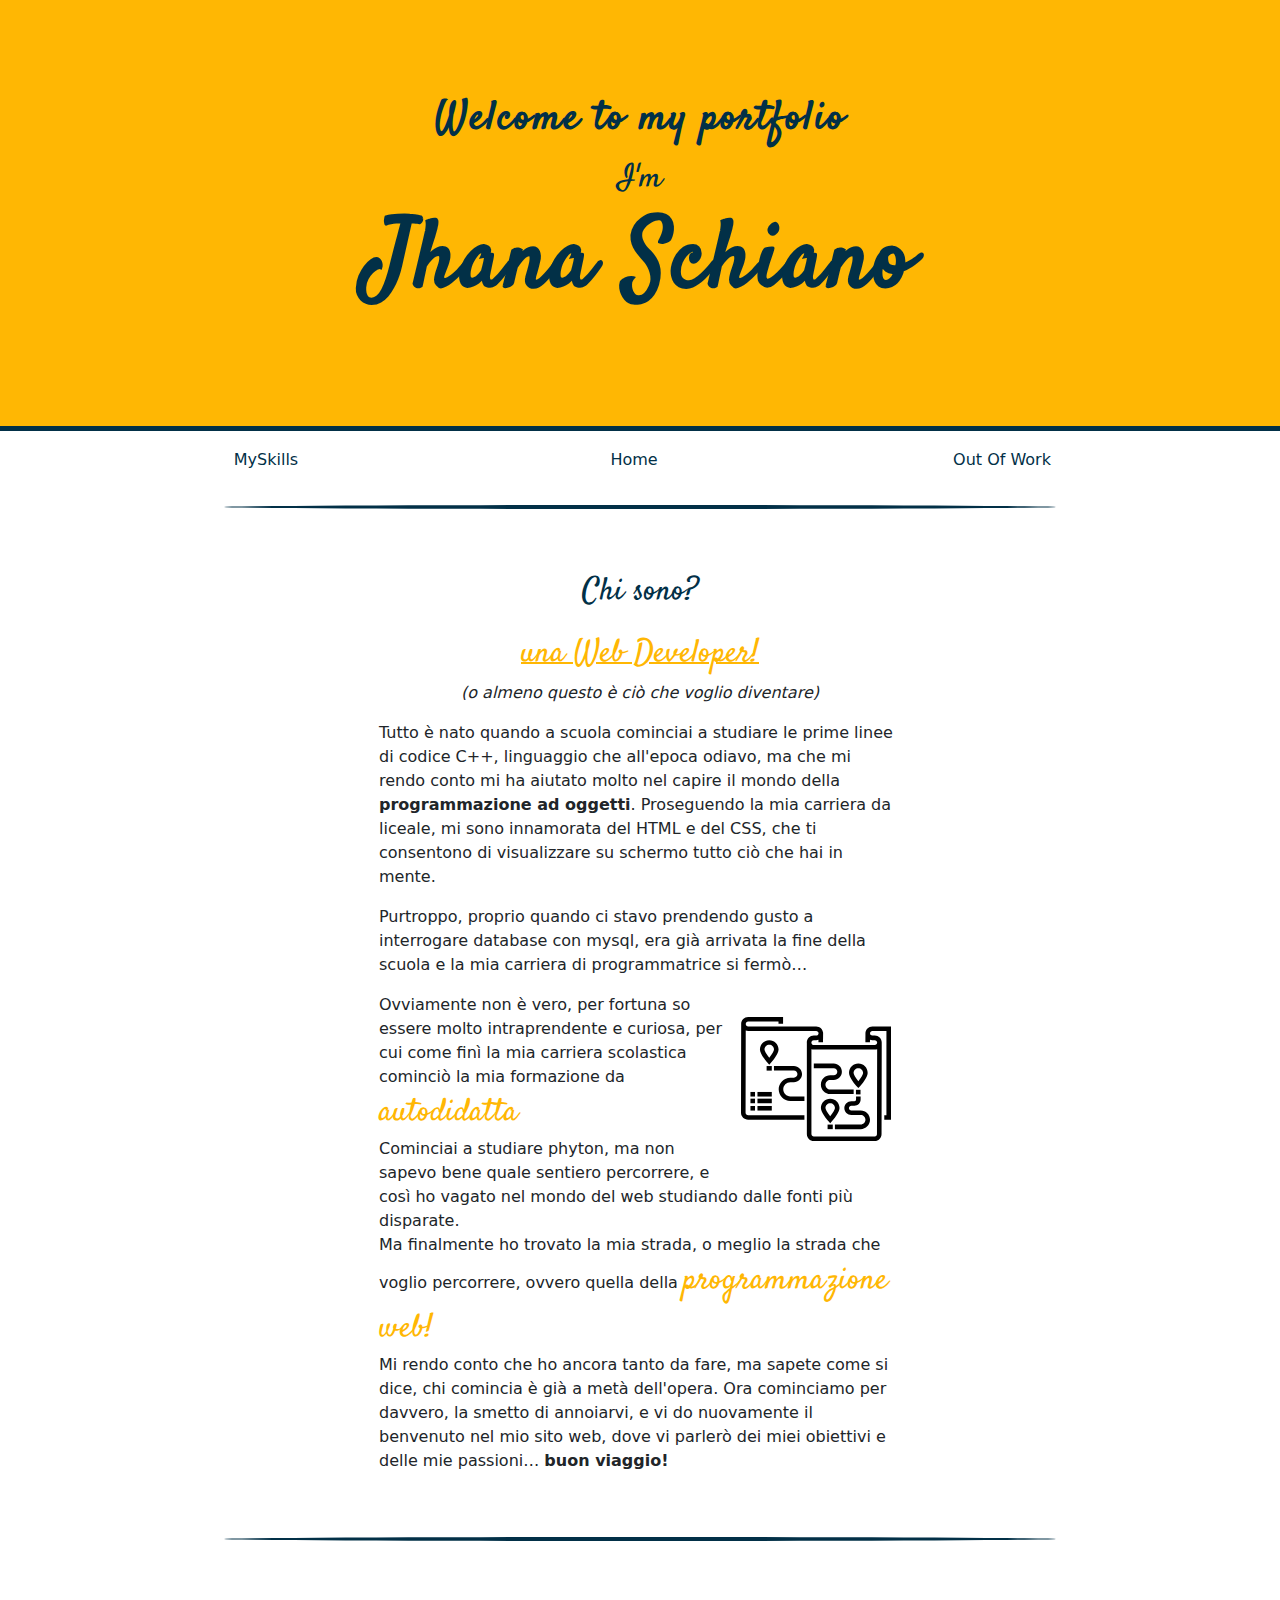
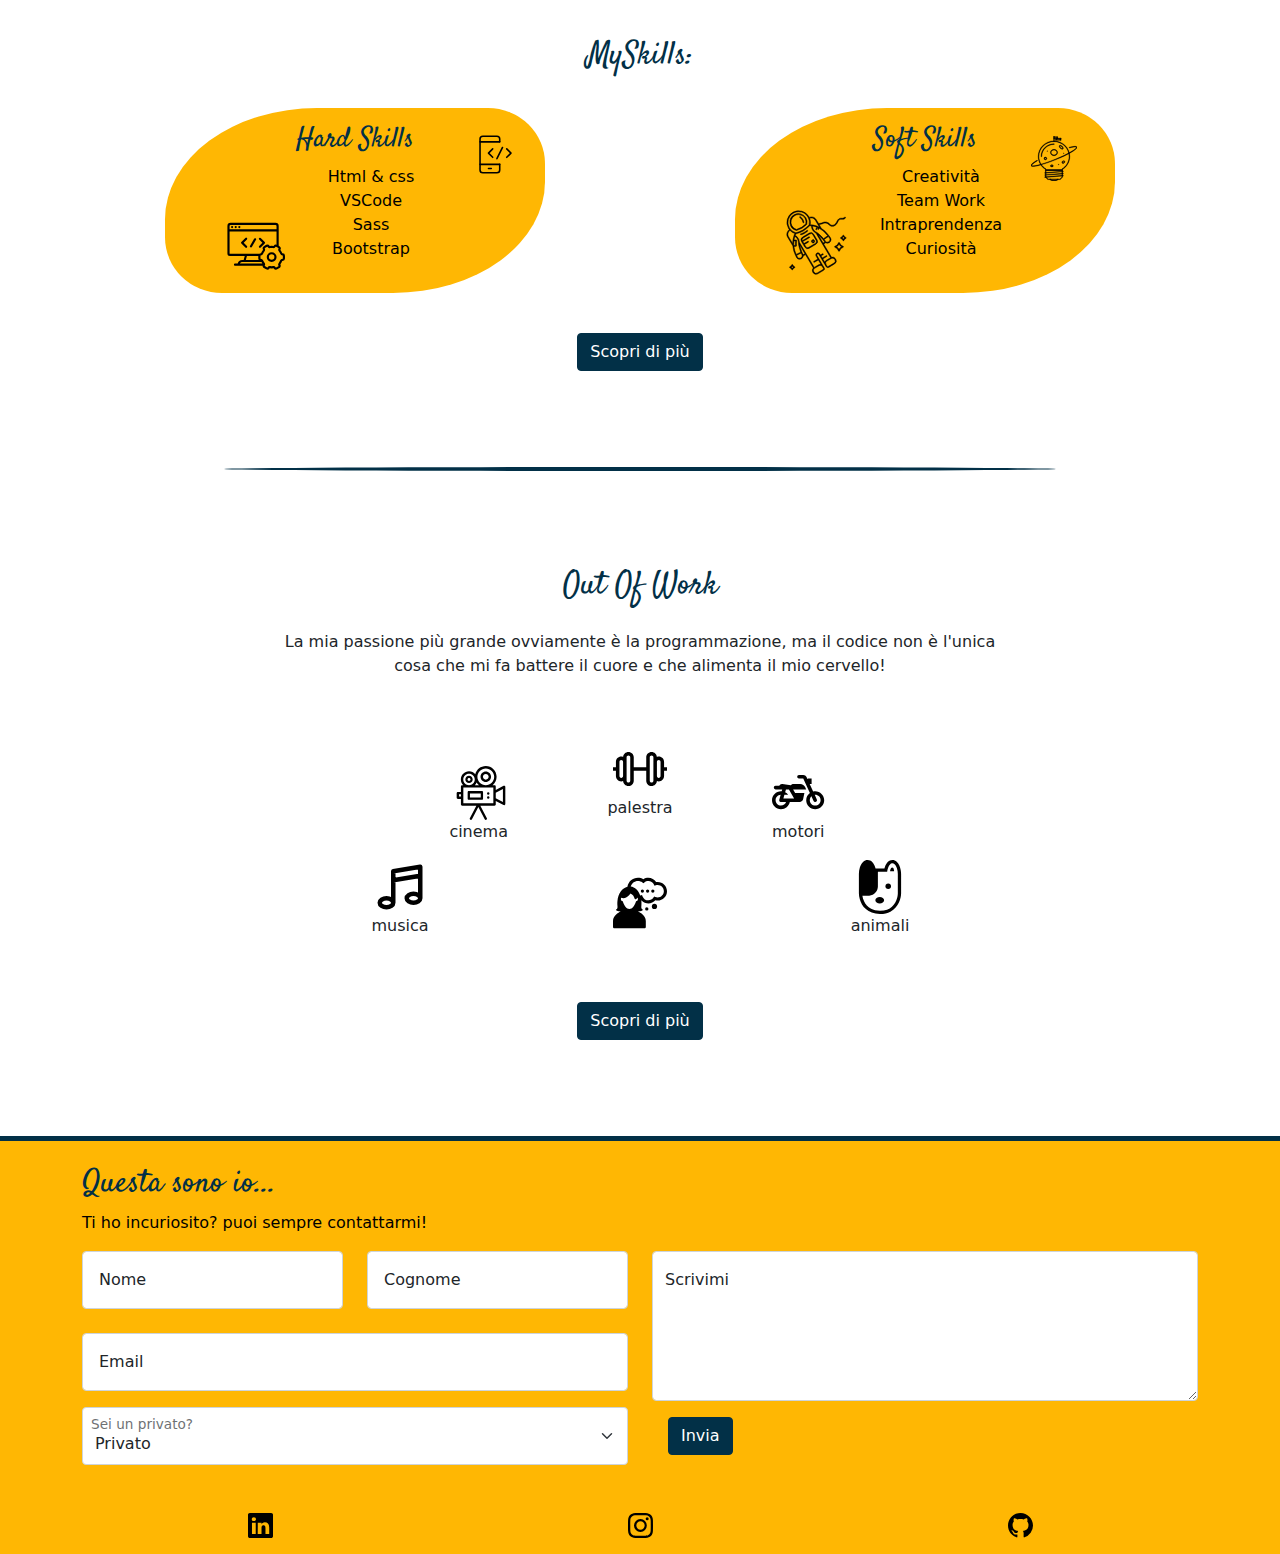
<file: index.html>
<!DOCTYPE html>
<html lang="it">
<head>
  <!--metatag-->
  <meta charset="UTF-8">
  <meta name="viewport" content="width=device-width, initial-scale=1.0">
  <meta name="description"
    content="Portfolio personale di Jhana Schiano. Un proggetto dove mostro le mie qualità di web developer e le mie passioni">

  <!-- Open Graph / Facebook -->
  <meta property="og:type" content="website" />
  <meta property="og:url" content="https://jhana-schiano.github.io/portfolio/" />
  <meta property="og:title" content="Portfolio Jhana Schiano" />
  <meta property="og:description"
    content="Portfolio personale di Jhana Schiano. Un proggetto dove mostro le mie qualità di web developer e le mie passioni" />
  <meta property="og:image" content="https://jhana-schiano.github.io/portfolio/assets/img/Portfolio%20Jhana%20Schiano.png" />
 

  <!-- Twitter -->
  <meta property="twitter:card" content="summary_large_image" />
  <meta property="twitter:url" content="https://jhana-schiano.github.io/portfolio/" />
  <meta property="twitter:title" content="Portfolio Jhana Schiano" />
  <meta property="twitter:description"
    content="Portfolio personale di Jhana Schiano. Un proggetto dove mostro le mie qualità di web developer e le mie passioni" />
  <meta property="twitter:image" content="https://jhana-schiano.github.io/assets/img/Portfolio Jhana Schiano.png" />

  <title>Portfolio Jhana Schiano</title>

  <!--favicon-->
  <link rel="icon" type="image/x-icon" href="assets/img/favicon.ico">

  <!--bootstrap-->
  <link href="https://cdn.jsdelivr.net/npm/bootstrap@5.0.2/dist/css/bootstrap.min.css" rel="stylesheet"
    integrity="sha384-EVSTQN3/azprG1Anm3QDgpJLIm9Nao0Yz1ztcQTwFspd3yD65VohhpuuCOmLASjC" crossorigin="anonymous">

  <!--google font-->
  <link rel="preconnect" href="https://fonts.googleapis.com">
  <link rel="preconnect" href="https://fonts.gstatic.com" crossorigin>
  <link href="https://fonts.googleapis.com/css2?family=Satisfy&display=swap" rel="stylesheet"> <!--satisfy-->

  <link rel="stylesheet" href="assets/css/style.css">
</head>

<body>
  <!--header-->
  <header>
    <div class="container-fluid text-center">
      <div class="row py-5">
        <div class="col-12">
          <h1 class="sottotitolo pt-5 pb-2">Welcome to my portfolio</h1>
        </div>
        <div class="col-12">
          <h1 class="sottotitolo2">I'm</h1>
        </div>
        <div class="col-12">
          <h1 class="titolo pb-5">Jhana Schiano</h1>
        </div>
      </div>
    </div>
  </header>
  <!--navbar sticky-->
  <nav class="navbar navbar-expand-lg navbar-light sticky-top bg-white">
    <div class="container">
      <button class="navbar-toggler mb-3 mt-2" type="button" data-bs-toggle="collapse"
        data-bs-target="#navbarSupportedContent" aria-controls="navbarSupportedContent" aria-expanded="false"
        aria-label="Toggle navigation">
        <span class="navbar-toggler-icon"></span>
      </button>
      <div class="collapse navbar-collapse" id="navbarSupportedContent">
        <div class="navbar-nav me-auto mb-2 mb-lg-0 container menu">
          <a class="nav-item col text-center" href="my-skills.html">MySkills</a>
          <a class="nav-item col text-center" href="index.html">Home</a>
          <a class="nav-item col text-center" href="out-of-work.html">Out Of Work</a>
        </div>
      </div>
    </div>
  </nav>
  
  <main>
    <!--chi sono-->
    <div class="divisore mt-3"></div>
    <section class="container my-5">
      <h2 class="titolo-sezione text-center py-3">Chi sono?</h2>
      <div class="row justify-content-center">
        <div class="col-lg-6 px-4">
          <h3 class="titolo-bio text-center">una Web Developer!</h3>
          <p class="text-center fst-italic">(o almeno questo è ciò che voglio diventare)</p>
          <p> Tutto è nato quando a scuola cominciai a studiare le prime linee di codice C++, linguaggio che all'epoca
            odiavo, ma che mi rendo conto mi ha aiutato molto nel capire il mondo della <b>programmazione ad
              oggetti</b>.
            Proseguendo la mia carriera da liceale, mi sono innamorata del HTML e del CSS, che ti consentono di
            visualizzare
            su schermo tutto ciò che hai in mente. </p>
          <p>Purtroppo, proprio quando ci
            stavo prendendo gusto a interrogare database con mysql, era già arrivata la fine della scuola e la mia
            carriera di programmatrice si fermò… </p>

          <div>
            <p> <img src="assets/img/path.svg" style="width: 150px; float: right; margin: 2%;" alt="path">
              Ovviamente non è vero, per fortuna so essere molto intraprendente e curiosa, per cui come finì la mia
              carriera scolastica cominciò la
              mia formazione da <br><span class="testo-bio">autodidatta</span> <br> Cominciai a studiare phyton, ma non
              sapevo bene quale sentiero
              percorrere,
              e così ho vagato nel mondo del web studiando dalle fonti più disparate. <br>

              Ma finalmente ho trovato la mia strada, o meglio la strada che voglio percorrere, ovvero quella della
              <span class="testo-bio"> programmazione web!</span>
              <br> Mi rendo conto che ho ancora tanto da fare, ma sapete come si dice, chi comincia è già a
              metà dell'opera.
              Ora cominciamo per davvero, la smetto di annoiarvi, e vi do nuovamente il benvenuto nel mio sito web, dove
              vi
              parlerò dei miei obiettivi e delle mie passioni… <b>buon viaggio!</b>

            </p>

          </div>
        </div>
      </div>
    </section>
    <div class="divisore mb-5"></div>

    <!--Myskill-->
    <section class="container py-5 ">
      <div class="row">
        <h2 class="titolo-sezione text-center">MySkills:</h2>
      </div>
      <div class="row justify-content-around">
        <!--hard skills container (sottotitolo e ul)-->
        <section class="col-sm-10 col-lg-4 skill-container my-4 p-3">
          <h3 class="sottotitolo-sezione text-center">Hard Skills</h3>
          <ul class="text-center">
            <li>Html & css</li>
            <li>VSCode</li>
            <li>Sass</li>
            <li>Bootstrap</li>
          </ul>
          <img src="assets/img/computer.svg" id="computer" alt="computer">
          <img src="assets/img/mobile.svg" id="mobile" alt="mobile">
        </section>
        <!--soft skills container (sottotitolo e ul)-->
        <section class="col-sm-10 col-lg-4 skill-container my-4 p-3">
          <h3 class="sottotitolo-sezione text-center">Soft Skills</h3>
          <ul class="text-center">
            <li>Creatività</li>
            <li>Team Work</li>
            <li>Intraprendenza</li>
            <li>Curiosità</li>
          </ul>
          <img src="assets/img/planet-space.svg" id="pianeta" alt="pianeta"> <!--svg della lampadina/pianeta-->
          <img src="assets/img/astronaut.svg" id="astronauta" alt="astronauta">
        </section>
      </div>
      <div class="row justify-content-center">
        <div class="col text-center">
          <a href="my-skills.html" class="btn btn-secondary mt-3" role="button">Scopri di più</a>
        </div>
      </div>
    </section>
    <div class="divisore my-5"></div>

    <!--Out Of Work-->
    <section class="container py-5 text-center">
      <div class="row justify-content-center">
        <div class="col-8 ">
          <h2 class="titolo-sezione">Out Of Work</h2>
          <p class="pt-3 pb-5">La mia passione più grande ovviamente è la programmazione, ma il codice non è l'unica
            cosa
            che
            mi fa battere il cuore e che alimenta il mio cervello! </p>
        </div>
      </div>
      <div class="container max">
        <div class="row text-center">
          <div class="col align-items-end justify-content-end">
            <img src="assets/img/cinema.svg" alt="cinema">
            <p>cinema</p>
          </div>
          <div class="col align-items-center pb-4">
            <img src="assets/img/gym.svg" alt="palestra">
            <p>palestra</p>
          </div>
          <div class="col align-items-start justify-content-end">
            <img src="assets/img/motorcycle.svg" alt="motori">
            <p>motori</p>
          </div>
        </div>
        <div class="row text-center">
          <div class="col align-items-center">
            <img src="assets/img/music.svg" alt="musica">
            <p>musica</p>
          </div>
          <div class="col align-items-center pt-3">
            <img src="assets/img/woman.svg" alt="persona">
          </div>
          <div class="col align-items-center">
            <img src="assets/img/dog.svg" alt="animali">
            <p>animali</p>
          </div>
        </div>
      </div>
      <a href="out-of-work.html" class="btn btn-secondary my-5" role="button">Scopri di più</a>
    </section>

  </main>

  <!--footer con form contatti-->
  <footer>
    <div class="container">
      <h2 class="sottotitolo2 mt-4 mb-2">Questa sono io...</h2>
      <p>Ti ho incuriosito? puoi sempre contattarmi!</p>
      <form>
        <div class="row">
          <!--inserimento dati-->
          <div class="col-lg-6  mb-3">
            <div class="row mb-3"> <!--una riga per nome e cognome-->
              <div class="col-lg-6 form-floating mb-2">
                <input type="text" class="form-control" id="floatingInput" placeholder="Nome" required>
                <label for="FloatingInput" class="ms-3">Nome</label>
              </div>
              <div class="col-lg-6 form-floating">
                <input type="text" class="form-control" id="floatingInput" placeholder="Cognome" required>
                <label for="FloatingInput" class="ms-3">Cognome</label>
              </div>
            </div>
            <div class="row  mb-3"> <!--una riga per la mail-->
              <div class="form-floating">
                <input type="email" class="form-control" id="floatingInput" placeholder="Email" required>
                <label for="floatingInput" class="ms-3">Email</label>
              </div>
            </div>
            <div class="row  mb-3"> <!--una riga per azienda-->
              <div class="form-floating">
                <select class="form-select" id="floatingSelect">
                  <option value="Privato">Privato</option>
                  <option value="Azienda">Azienda</option>
                </select>
                <label for="floatingSelect" class="ms-2">Sei un privato?</label>
              </div>
            </div>
          </div>
          <!--textarea e bottone per invio-->
          <div class="col-lg-6">
            <div class="form-floating">
              <textarea class="form-control" placeholder="Scrivimi" id="floatingTextarea" style="height: 150px;"
                required></textarea>
              <label for="floatingTextarea">Scrivimi</label>
            </div>
            <button class="btn btn-secondary m-3" type="submit"> Invia </button>
          </div>
        </div>
      </form>
      <div class="row py-3 social"> <!--social-->
        <div class="col text-center">
          <a href="https://www.linkedin.com/in/jhana-schiano-392637215/" target="_blank">
            <svg xmlns="http://www.w3.org/2000/svg" width="25" height="25" fill="currentColor" class="bi bi-linkedin"
              viewBox="0 0 16 16">
              <path
                d="M0 1.146C0 .513.526 0 1.175 0h13.65C15.474 0 16 .513 16 1.146v13.708c0 .633-.526 1.146-1.175 1.146H1.175C.526 16 0 15.487 0 14.854zm4.943 12.248V6.169H2.542v7.225zm-1.2-8.212c.837 0 1.358-.554 1.358-1.248-.015-.709-.52-1.248-1.342-1.248S2.4 3.226 2.4 3.934c0 .694.521 1.248 1.327 1.248zm4.908 8.212V9.359c0-.216.016-.432.08-.586.173-.431.568-.878 1.232-.878.869 0 1.216.662 1.216 1.634v3.865h2.401V9.25c0-2.22-1.184-3.252-2.764-3.252-1.274 0-1.845.7-2.165 1.193v.025h-.016l.016-.025V6.169h-2.4c.03.678 0 7.225 0 7.225z" />
            </svg>
          </a>
        </div>
        <div class="col text-center">
          <a href="https://www.instagram.com/jhana_schiano/" target="_blank">
            <svg xmlns="http://www.w3.org/2000/svg" width="25" height="25" fill="currentColor" class="bi bi-instagram"
              viewBox="0 0 16 16">
              <path
                d="M8 0C5.829 0 5.556.01 4.703.048 3.85.088 3.269.222 2.76.42a3.9 3.9 0 0 0-1.417.923A3.9 3.9 0 0 0 .42 2.76C.222 3.268.087 3.85.048 4.7.01 5.555 0 5.827 0 8.001c0 2.172.01 2.444.048 3.297.04.852.174 1.433.372 1.942.205.526.478.972.923 1.417.444.445.89.719 1.416.923.51.198 1.09.333 1.942.372C5.555 15.99 5.827 16 8 16s2.444-.01 3.298-.048c.851-.04 1.434-.174 1.943-.372a3.9 3.9 0 0 0 1.416-.923c.445-.445.718-.891.923-1.417.197-.509.332-1.09.372-1.942C15.99 10.445 16 10.173 16 8s-.01-2.445-.048-3.299c-.04-.851-.175-1.433-.372-1.941a3.9 3.9 0 0 0-.923-1.417A3.9 3.9 0 0 0 13.24.42c-.51-.198-1.092-.333-1.943-.372C10.443.01 10.172 0 7.998 0zm-.717 1.442h.718c2.136 0 2.389.007 3.232.046.78.035 1.204.166 1.486.275.373.145.64.319.92.599s.453.546.598.92c.11.281.24.705.275 1.485.039.843.047 1.096.047 3.231s-.008 2.389-.047 3.232c-.035.78-.166 1.203-.275 1.485a2.5 2.5 0 0 1-.599.919c-.28.28-.546.453-.92.598-.28.11-.704.24-1.485.276-.843.038-1.096.047-3.232.047s-2.39-.009-3.233-.047c-.78-.036-1.203-.166-1.485-.276a2.5 2.5 0 0 1-.92-.598 2.5 2.5 0 0 1-.6-.92c-.109-.281-.24-.705-.275-1.485-.038-.843-.046-1.096-.046-3.233s.008-2.388.046-3.231c.036-.78.166-1.204.276-1.486.145-.373.319-.64.599-.92s.546-.453.92-.598c.282-.11.705-.24 1.485-.276.738-.034 1.024-.044 2.515-.045zm4.988 1.328a.96.96 0 1 0 0 1.92.96.96 0 0 0 0-1.92m-4.27 1.122a4.109 4.109 0 1 0 0 8.217 4.109 4.109 0 0 0 0-8.217m0 1.441a2.667 2.667 0 1 1 0 5.334 2.667 2.667 0 0 1 0-5.334" />
            </svg>
          </a>
        </div>
        <div class="col text-center">
          <a href="https://github.com/Jhana-Schiano" target="_blank">
            <svg xmlns="http://www.w3.org/2000/svg" width="25" height="25" fill="currentColor" class="bi bi-github"
              viewBox="0 0 16 16">
              <path
                d="M8 0C3.58 0 0 3.58 0 8c0 3.54 2.29 6.53 5.47 7.59.4.07.55-.17.55-.38 0-.19-.01-.82-.01-1.49-2.01.37-2.53-.49-2.69-.94-.09-.23-.48-.94-.82-1.13-.28-.15-.68-.52-.01-.53.63-.01 1.08.58 1.23.82.72 1.21 1.87.87 2.33.66.07-.52.28-.87.51-1.07-1.78-.2-3.64-.89-3.64-3.95 0-.87.31-1.59.82-2.15-.08-.2-.36-1.02.08-2.12 0 0 .67-.21 2.2.82.64-.18 1.32-.27 2-.27s1.36.09 2 .27c1.53-1.04 2.2-.82 2.2-.82.44 1.1.16 1.92.08 2.12.51.56.82 1.27.82 2.15 0 3.07-1.87 3.75-3.65 3.95.29.25.54.73.54 1.48 0 1.07-.01 1.93-.01 2.2 0 .21.15.46.55.38A8.01 8.01 0 0 0 16 8c0-4.42-3.58-8-8-8" />
            </svg>
          </a>
        </div>
      </div>
    </div>
  </footer>

  <!--bootstrap-->
  <script src="https://cdn.jsdelivr.net/npm/bootstrap@5.0.2/dist/js/bootstrap.bundle.min.js"
    integrity="sha384-MrcW6ZMFYlzcLA8Nl+NtUVF0sA7MsXsP1UyJoMp4YLEuNSfAP+JcXn/tWtIaxVXM"
    crossorigin="anonymous"></script>
</body>

</html>
</file>
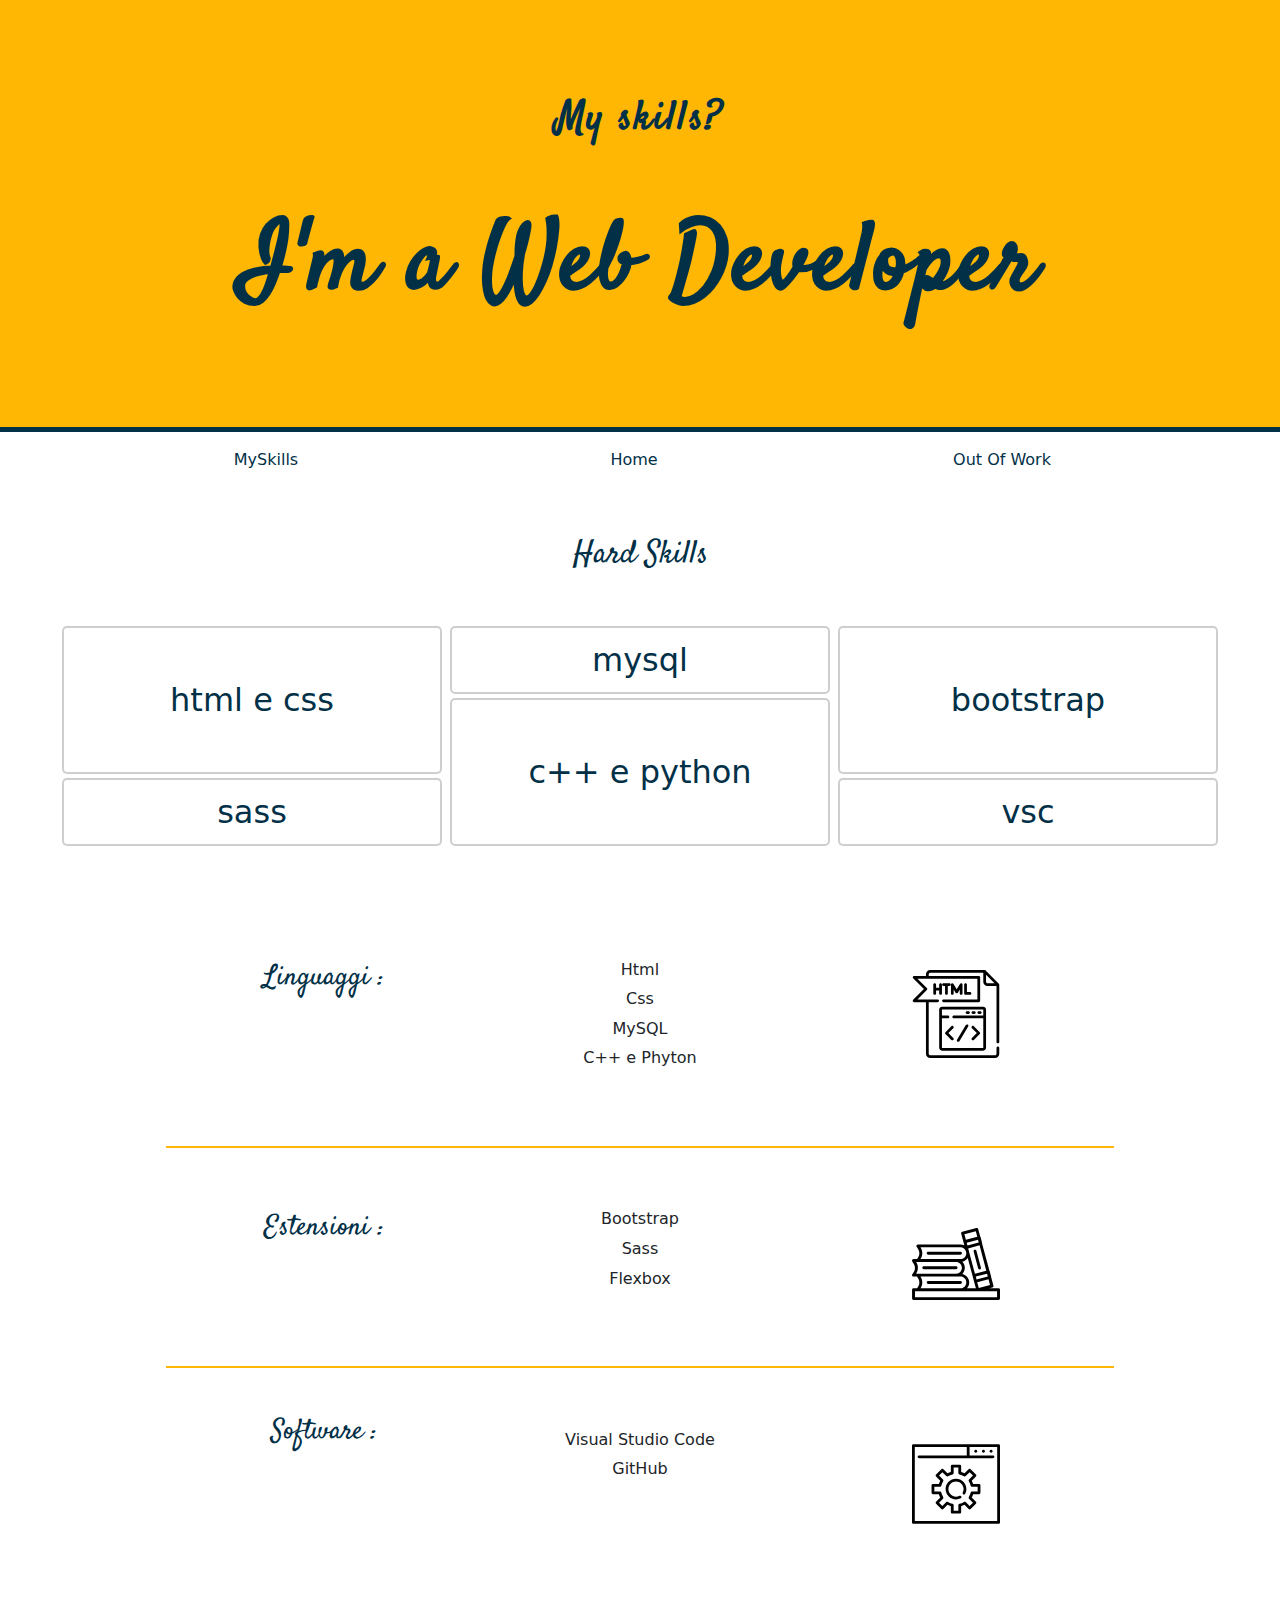
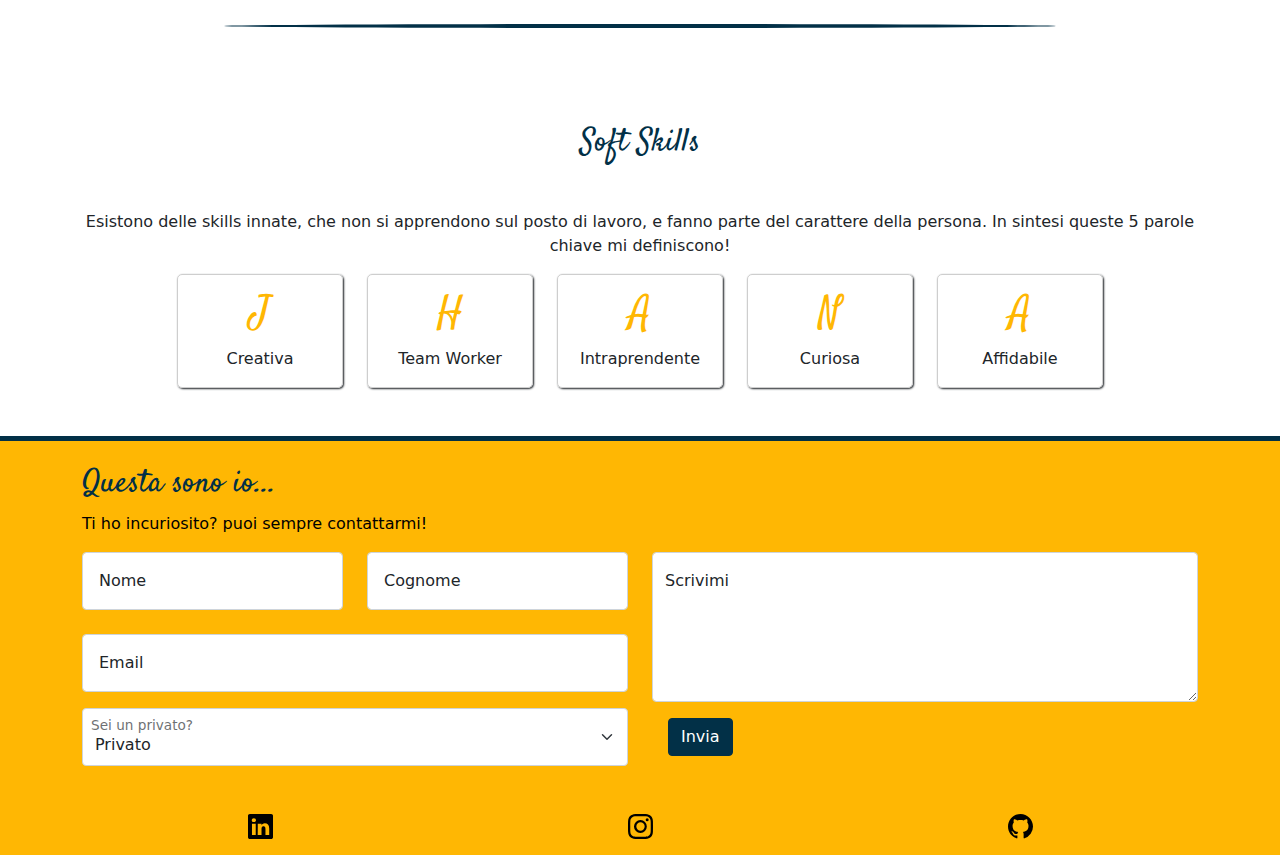
<file: my-skills.html>
<!DOCTYPE html>
<html lang="it">

<head>
    <!--metatag-->
    <meta charset="UTF-8">
    <meta name="viewport" content="width=device-width, initial-scale=1.0">
    <title>My Skills - Jhana Schiano</title>
    <meta name="description"
        content="nel mio Portfolio vi parlo delle mie skills, quali sono le qualità e le capacità tecniche che mi rendono utile, e quali sono le mie doti innate, vi mostro quindi le mie hard e soft skills ">

    <!-- Open Graph / Facebook -->
    <meta property="og:type" content="website" />
    <meta property="og:url" content="https://jhana-schiano.github.io/portfolio/my-skills.html" />
    <meta property="og:title" content="My Skills - Jhana Schiano" />
    <meta property="og:description"
        content="nel mio Portfolio vi parlo delle mie skills, quali sono le qualità e le capacità tecniche che mi rendono utile, e quali sono le mie doti innate, vi mostro quindi le mie hard e soft skills " />
    <meta property="og:image" content="https://jhana-schiano.github.io/portfolio/assets/img/my%20skills.png" />

    <!-- Twitter -->
    <meta property="twitter:card" content="summary_large_image" />
    <meta property="twitter:url" content="https://jhana-schiano.github.io/portfolio/my-skills.html" />
    <meta property="twitter:title" content="My Skills - Jhana Schiano" />
    <meta property="twitter:description"
        content="nel mio Portfolio vi parlo delle mie skills, quali sono le qualità e le capacità tecniche che mi rendono utile, e quali sono le mie doti innate, vi mostro quindi le mie hard e soft skills " />
    <meta property="twitter:image" content="https://metatags.io/images/meta-tags.png" />

    <!--favicon-->
    <link rel="icon" type="image/x-icon" href="assets/img/favicon.ico">

    <!--bootstrap-->
    <link href="https://cdn.jsdelivr.net/npm/bootstrap@5.0.2/dist/css/bootstrap.min.css" rel="stylesheet"
        integrity="sha384-EVSTQN3/azprG1Anm3QDgpJLIm9Nao0Yz1ztcQTwFspd3yD65VohhpuuCOmLASjC" crossorigin="anonymous">

    <!--google font-->
    <link rel="preconnect" href="https://fonts.googleapis.com">
    <link rel="preconnect" href="https://fonts.gstatic.com" crossorigin>
    <link href="https://fonts.googleapis.com/css2?family=Satisfy&display=swap" rel="stylesheet"> <!--satisfy-->
    <link href="https://fonts.googleapis.com/css2?family=Fira+Code:wght@300..700&display=swap" rel="stylesheet">

    <link rel="stylesheet" href="assets/css/style.css">
</head>

<body>
    <!--header-->
    <header>
        <div class="container-fluid text-center">
            <div class="row py-5">
                <div class="col-12">
                    <h1 class="sottotitolo pt-5 pb-2">My skills?</h1>
                </div>
                <div class="col-12">
                    <h1 class="titolo py-5">I'm a Web Developer</h1>
                </div>
            </div>
        </div>
    </header>

    <!--navbar sticky-->
    <nav class="navbar navbar-expand-lg navbar-light sticky-top bg-white">
        <div class="container">
            <button class="navbar-toggler mb-3 mt-2" type="button" data-bs-toggle="collapse"
                data-bs-target="#navbarSupportedContent" aria-controls="navbarSupportedContent" aria-expanded="false"
                aria-label="Toggle navigation">
                <span class="navbar-toggler-icon"></span>
            </button>
            <div class="collapse navbar-collapse" id="navbarSupportedContent">
                <div class="navbar-nav me-auto mb-2 mb-lg-0 container menu">
                    <a class="nav-item col text-center py-3" href="my-skills.html">MySkills</a>
                    <a class="nav-item col text-center py-3" href="index.html">Home</a>
                    <a class="nav-item col text-center py-3" href="out-of-work.html">Out Of Work</a>
                </div>
            </div>
        </div>
    </nav>

    <!--hard skills-->
    <section>
        <h2 class="titolo-sezione text-center my-5">Hard Skills</h2>
        <section class="container g-0 my-5 pb-5 contenitore-hard-skill">
            <!-- .contenitore-hard-skill è presente nella sezione "media query" di style.scss
         toglie il container nel mobile-->
            <div class="row">
                <div class="col-sm-6 col-lg-4 text-center g-0">
                    <div class="col py-5 hard-skill">html e css</div>
                    <div class="col py-2 hard-skill">sass</div>
                </div>
                <div class="col-sm-6 col-lg-4 text-center g-0">
                    <div class="col py-2 hard-skill">mysql</div>
                    <div class="col py-5 hard-skill">c++ e python</div>
                </div>
                <div class="col col-lg-4 text-center g-0">
                    <div class="col py-5 hard-skill">bootstrap</div>
                    <div class="col py-2 hard-skill">vsc</div>
                </div>
            </div>
        </section>
        <section class="container">
            <div class="row hard-skill-testo pb-5"> <!--linguaggi-->
                <div class="col-sm-6 col-lg-4 text-center">
                    <h3 class="sottotitolo-sezione my-3">Linguaggi :</h3>
                </div>
                <div class="col-sm-6 col-lg-4">
                    <ul class="text-center">
                        <li>Html</li>
                        <li>Css</li>
                        <li>MySQL</li>
                        <li>C++ e Phyton</li>
                    </ul>
                </div>
                <div class="col-sm-12 col-lg-4 justify-content-center">
                    <div style="width:30%; margin: 0 auto;" class="mt-4">
                        <img src="assets/img/html.svg" alt="html">
                    </div>
                </div>
            </div>
            <div class="row hard-skill-testo mt-5 pb-5"> <!--estensioni-->
                <div class="col-md-6 col-lg-4 text-center">
                    <h3 class="sottotitolo-sezione my-3">Estensioni :</h3>
                </div>
                <div class="col-md-6 col-lg-4">
                    <ul class="text-center">
                        <li>Bootstrap</li>
                        <li>Sass</li>
                        <li>Flexbox</li>
                    </ul>
                </div>
                <div class="col-sm-12 col-lg-4 justify-content-center">
                    <div style="width:30%; margin: 0 auto;" class="mt-4">
                        <img src="assets/img/library.svg" alt="libreria">
                    </div>
                </div>
            </div>
            <div class="row hard-skill-testo mt-5 pb-5"> <!--software-->
                <div class="col-md-6 col-lg-4 text-center">
                    <h3 class="sottotitolo-sezione">Software :</h3>
                </div>
                <div class="col-md-6 col-lg-4">
                    <ul class="text-center">
                        <li>Visual Studio Code</li>
                        <li>GitHub</li>
                    </ul>
                </div>
                <div class="col-sm-12 col-lg-4 justify-content-center">
                    <div style="width:30%; margin: 0 auto;" class="mt-4">
                        <img src="assets/img/software.svg" alt="software">
                    </div>
                </div>
            </div>
        </section>
    </section>

    <div class="divisore my-5 "></div>

    <!--soft skills-->
    <section>
        <h2 class="titolo-sezione text-center pt-5">Soft Skills</h2>
        <div class="container soft-skill text-center my-5">
            <p>Esistono delle skills innate, che non si apprendono sul posto di lavoro, e fanno parte del carattere
                della
                persona. In sintesi queste 5 parole chiave mi definiscono!</p>
            <!--per versione mobile vedere media query -->
            <div class="row justify-content-center mb-3">
                <div class="col-sm-4 col-lg-2 text-center ">
                    <div class="lettere py-3">
                        <p class="h1 sottotitolo-sezione">J</p> Creativa
                    </div>
                </div>
                <div class="col-sm-4 col-lg-2 text-center">
                    <div class="lettere p-3">
                        <p class="h1 sottotitolo-sezione">H</p> Team Worker
                    </div>
                </div>
                <div class="col-sm-4 col-lg-2 text-center">
                    <div class="lettere p-3">
                        <p class="h1 sottotitolo-sezione">A</p> Intraprendente
                    </div>
                </div>
                <div class="col-sm-4 col-lg-2 text-center">
                    <div class="lettere p-3">
                        <p class="h1 sottotitolo-sezione">N</p> Curiosa
                    </div>
                </div>
                <div class="col-sm-4 col-lg-2 text-center">
                    <div class="lettere p-3">
                        <p class="h1 sottotitolo-sezione">A</p> Affidabile
                    </div>
                </div>
            </div>
        </div>
    </section>


    <!--footer con form contatti-->
    <footer>
        <div class="container">
            <h2 class="sottotitolo2 mt-4 mb-2">Questa sono io...</h2>
            <p>Ti ho incuriosito? puoi sempre contattarmi!</p>
            <form>
                <div class="row">
                    <!--inserimento dati-->
                    <div class="col-lg-6  mb-3">
                        <div class="row mb-3"> <!--una riga per nome e cognome-->
                            <div class="col-lg-6 form-floating mb-2">
                                <input type="text" class="form-control" id="floatingInput" placeholder="Nome" required>
                                <label for="FloatingInput" class="ms-3">Nome</label>
                            </div>
                            <div class="col-lg-6 form-floating">
                                <input type="text" class="form-control" id="floatingInput" placeholder="Cognome"
                                    required>
                                <label for="FloatingInput" class="ms-3">Cognome</label>
                            </div>
                        </div>
                        <div class="row  mb-3"> <!--una riga per la mail-->
                            <div class="form-floating">
                                <input type="email" class="form-control" id="floatingInput" placeholder="Email"
                                    required>
                                <label for="floatingInput" class="ms-3">Email</label>
                            </div>
                        </div>
                        <div class="row  mb-3"> <!--una riga per azienda-->
                            <div class="form-floating">
                                <select class="form-select" id="floatingSelect">
                                    <option value="Privato">Privato</option>
                                    <option value="Azienda">Azienda</option>
                                </select>
                                <label for="floatingSelect" class="ms-2">Sei un privato?</label>
                            </div>
                        </div>
                    </div>
                    <!--textarea e bottone per invio-->
                    <div class="col-lg-6">
                        <div class="form-floating">
                            <textarea class="form-control" placeholder="Scrivimi" id="floatingTextarea"
                                style="height: 150px;" required></textarea>
                            <label for="floatingTextarea">Scrivimi</label>
                        </div>
                        <button class="btn btn-secondary m-3" type="submit"> Invia </button>
                    </div>
                </div>
            </form>
            <div class="row py-3 social"> <!--social-->
                <div class="col text-center">
                    <a href="https://www.linkedin.com/in/jhana-schiano-392637215/" target="_blank">
                        <svg xmlns="http://www.w3.org/2000/svg" width="25" height="25" fill="currentColor"
                            class="bi bi-linkedin" viewBox="0 0 16 16">
                            <path
                                d="M0 1.146C0 .513.526 0 1.175 0h13.65C15.474 0 16 .513 16 1.146v13.708c0 .633-.526 1.146-1.175 1.146H1.175C.526 16 0 15.487 0 14.854zm4.943 12.248V6.169H2.542v7.225zm-1.2-8.212c.837 0 1.358-.554 1.358-1.248-.015-.709-.52-1.248-1.342-1.248S2.4 3.226 2.4 3.934c0 .694.521 1.248 1.327 1.248zm4.908 8.212V9.359c0-.216.016-.432.08-.586.173-.431.568-.878 1.232-.878.869 0 1.216.662 1.216 1.634v3.865h2.401V9.25c0-2.22-1.184-3.252-2.764-3.252-1.274 0-1.845.7-2.165 1.193v.025h-.016l.016-.025V6.169h-2.4c.03.678 0 7.225 0 7.225z" />
                        </svg>
                    </a>
                </div>
                <div class="col text-center">
                    <a href="https://www.instagram.com/jhana_schiano/" target="_blank">
                        <svg xmlns="http://www.w3.org/2000/svg" width="25" height="25" fill="currentColor"
                            class="bi bi-instagram" viewBox="0 0 16 16">
                            <path
                                d="M8 0C5.829 0 5.556.01 4.703.048 3.85.088 3.269.222 2.76.42a3.9 3.9 0 0 0-1.417.923A3.9 3.9 0 0 0 .42 2.76C.222 3.268.087 3.85.048 4.7.01 5.555 0 5.827 0 8.001c0 2.172.01 2.444.048 3.297.04.852.174 1.433.372 1.942.205.526.478.972.923 1.417.444.445.89.719 1.416.923.51.198 1.09.333 1.942.372C5.555 15.99 5.827 16 8 16s2.444-.01 3.298-.048c.851-.04 1.434-.174 1.943-.372a3.9 3.9 0 0 0 1.416-.923c.445-.445.718-.891.923-1.417.197-.509.332-1.09.372-1.942C15.99 10.445 16 10.173 16 8s-.01-2.445-.048-3.299c-.04-.851-.175-1.433-.372-1.941a3.9 3.9 0 0 0-.923-1.417A3.9 3.9 0 0 0 13.24.42c-.51-.198-1.092-.333-1.943-.372C10.443.01 10.172 0 7.998 0zm-.717 1.442h.718c2.136 0 2.389.007 3.232.046.78.035 1.204.166 1.486.275.373.145.64.319.92.599s.453.546.598.92c.11.281.24.705.275 1.485.039.843.047 1.096.047 3.231s-.008 2.389-.047 3.232c-.035.78-.166 1.203-.275 1.485a2.5 2.5 0 0 1-.599.919c-.28.28-.546.453-.92.598-.28.11-.704.24-1.485.276-.843.038-1.096.047-3.232.047s-2.39-.009-3.233-.047c-.78-.036-1.203-.166-1.485-.276a2.5 2.5 0 0 1-.92-.598 2.5 2.5 0 0 1-.6-.92c-.109-.281-.24-.705-.275-1.485-.038-.843-.046-1.096-.046-3.233s.008-2.388.046-3.231c.036-.78.166-1.204.276-1.486.145-.373.319-.64.599-.92s.546-.453.92-.598c.282-.11.705-.24 1.485-.276.738-.034 1.024-.044 2.515-.045zm4.988 1.328a.96.96 0 1 0 0 1.92.96.96 0 0 0 0-1.92m-4.27 1.122a4.109 4.109 0 1 0 0 8.217 4.109 4.109 0 0 0 0-8.217m0 1.441a2.667 2.667 0 1 1 0 5.334 2.667 2.667 0 0 1 0-5.334" />
                        </svg>
                    </a>
                </div>
                <div class="col text-center">
                    <a href="https://github.com/Jhana-Schiano" target="_blank">
                        <svg xmlns="http://www.w3.org/2000/svg" width="25" height="25" fill="currentColor"
                            class="bi bi-github" viewBox="0 0 16 16">
                            <path
                                d="M8 0C3.58 0 0 3.58 0 8c0 3.54 2.29 6.53 5.47 7.59.4.07.55-.17.55-.38 0-.19-.01-.82-.01-1.49-2.01.37-2.53-.49-2.69-.94-.09-.23-.48-.94-.82-1.13-.28-.15-.68-.52-.01-.53.63-.01 1.08.58 1.23.82.72 1.21 1.87.87 2.33.66.07-.52.28-.87.51-1.07-1.78-.2-3.64-.89-3.64-3.95 0-.87.31-1.59.82-2.15-.08-.2-.36-1.02.08-2.12 0 0 .67-.21 2.2.82.64-.18 1.32-.27 2-.27s1.36.09 2 .27c1.53-1.04 2.2-.82 2.2-.82.44 1.1.16 1.92.08 2.12.51.56.82 1.27.82 2.15 0 3.07-1.87 3.75-3.65 3.95.29.25.54.73.54 1.48 0 1.07-.01 1.93-.01 2.2 0 .21.15.46.55.38A8.01 8.01 0 0 0 16 8c0-4.42-3.58-8-8-8" />
                        </svg>
                    </a>
                </div>
            </div>
        </div>
    </footer>

    <!--bootstrap-->
    <script src="https://cdn.jsdelivr.net/npm/bootstrap@5.0.2/dist/js/bootstrap.bundle.min.js"
        integrity="sha384-MrcW6ZMFYlzcLA8Nl+NtUVF0sA7MsXsP1UyJoMp4YLEuNSfAP+JcXn/tWtIaxVXM"
        crossorigin="anonymous"></script>
</body>

</html>
</file>
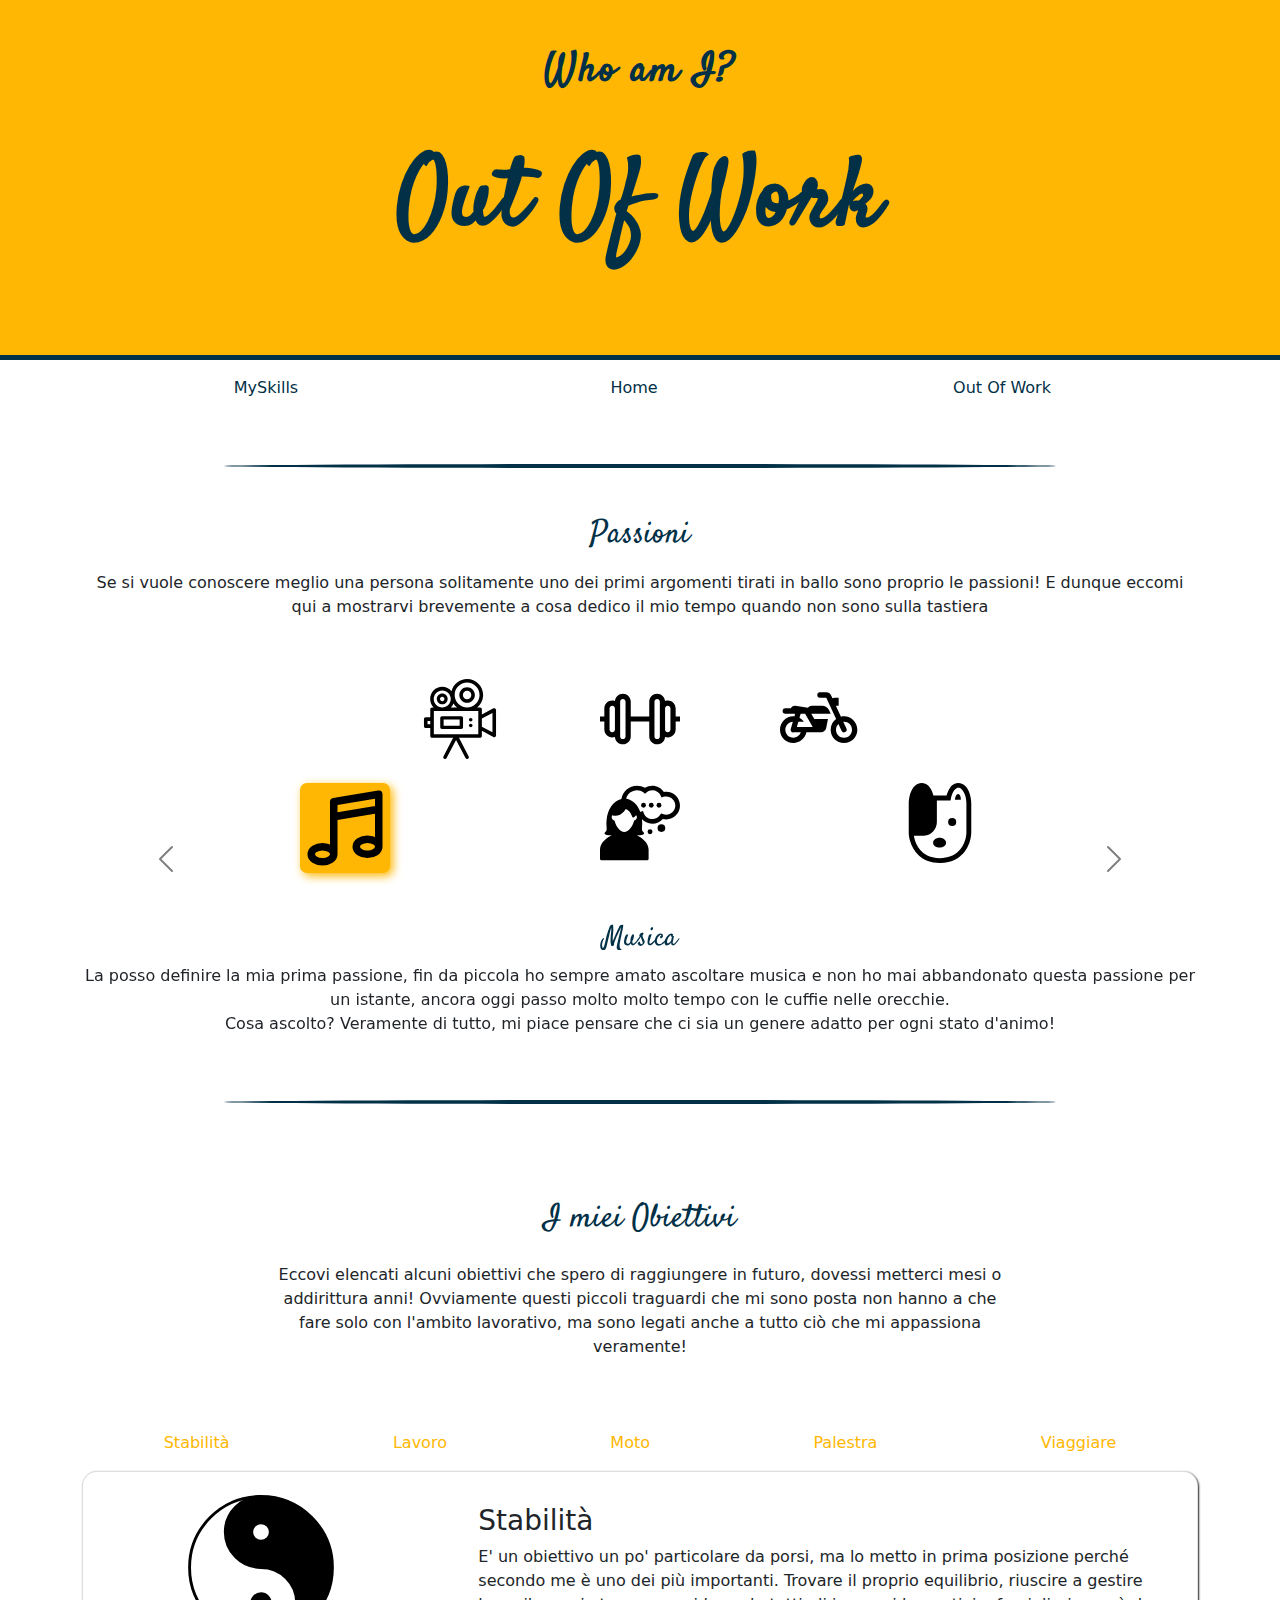
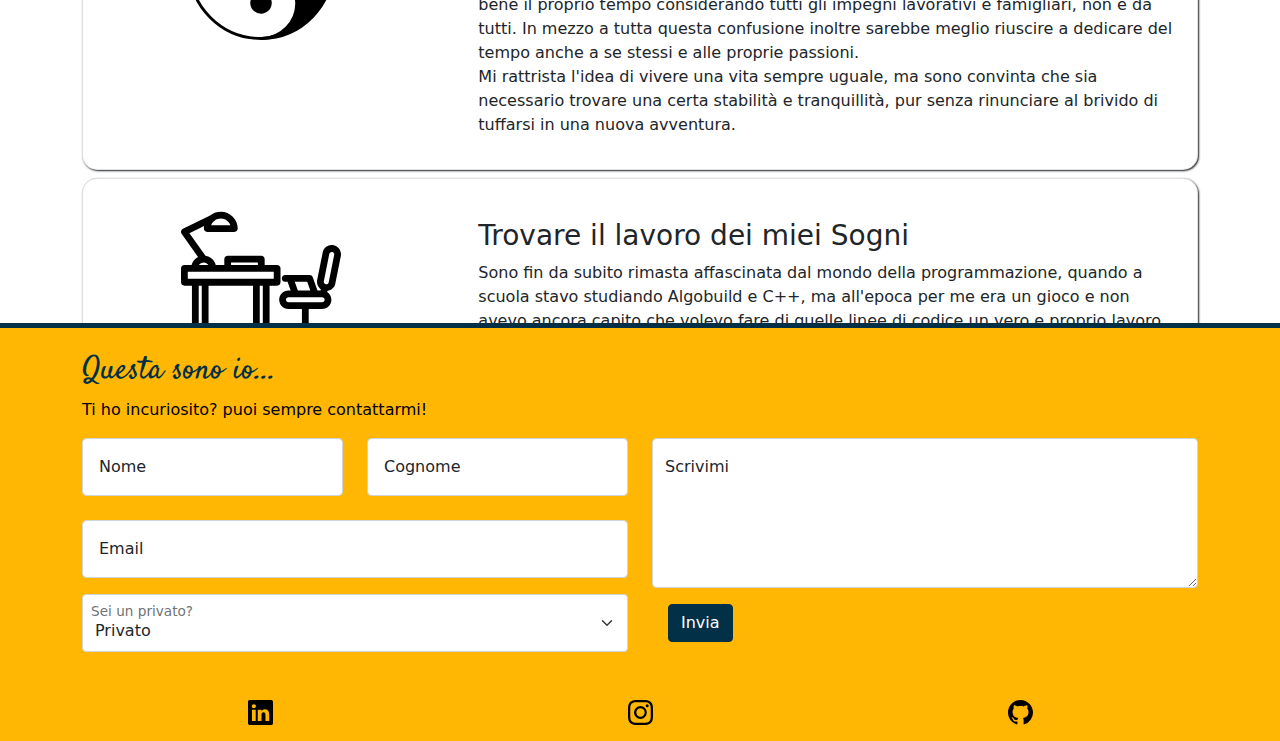
<file: out-of-work.html>
<!DOCTYPE html>
<html lang="it">

<head>
    <meta charset="UTF-8">
    <meta name="viewport" content="width=device-width, initial-scale=1.0">
    <title>Out Of Work - Jhana Schiano</title>
    <meta name="description"
        content="chi sono fuori dal lavoro? vi mostro le mie passioni e gli obiettivi che voglio raggiungere in futuro, in modo da conoscerci meglio!">

    <!-- Open Graph / Facebook -->
    <meta property="og:type" content="website" />
    <meta property="og:url" content="https://jhana-schiano.github.io/portfolio/out-of-work.html" />
    <meta property="og:title" content="Out Of Work - Jhana Schiano" />
    <meta property="og:description"
        content="chi sono fuori dal lavoro? vi mostro le mie passioni e gli obiettivi che voglio raggiungere in futuro, in modo da conoscerci meglio!" />
    <meta property="og:image" content="https://jhana-schiano.github.io/portfolio/assets/img/out%20of%20work.png" />

    <!-- Twitter -->
    <meta property="twitter:card" content="summary_large_image" />
    <meta property="twitter:url" content="https://jhana-schiano.github.io/portfolio/out-of-work.html" />
    <meta property="twitter:title" content="Out Of Work - Jhana Schiano" />
    <meta property="twitter:description"
        content="chi sono fuori dal lavoro? vi mostro le mie passioni e gli obiettivi che voglio raggiungere in futuro, in modo da conoscerci meglio!" />
    <meta property="twitter:image" content="https://metatags.io/images/meta-tags.png" />

    <!--favicon-->
    <link rel="icon" type="image/x-icon" href="assets/img/favicon.ico">

    <!--bootstrap-->
    <link href="https://cdn.jsdelivr.net/npm/bootstrap@5.0.2/dist/css/bootstrap.min.css" rel="stylesheet"
        integrity="sha384-EVSTQN3/azprG1Anm3QDgpJLIm9Nao0Yz1ztcQTwFspd3yD65VohhpuuCOmLASjC" crossorigin="anonymous">

    <!--google font-->
    <link rel="preconnect" href="https://fonts.googleapis.com">
    <link rel="preconnect" href="https://fonts.gstatic.com" crossorigin>
    <link href="https://fonts.googleapis.com/css2?family=Satisfy&display=swap" rel="stylesheet"> <!--satisfy-->
    <link href="https://fonts.googleapis.com/css2?family=Fira+Code:wght@300..700&display=swap" rel="stylesheet">

    <link rel="stylesheet" href="assets/css/style.css">
</head>

<body>
    <!--header-->
    <header class="container-fluid">
        <div class="row justify-content-center">
            <div class="col-lg-6 col-xl-7 text-center py-5">
                <h1 class="sottotitolo">Who am I?</h1>
                <h1 class="titolo my-5">Out Of Work</h1>
            </div>
        </div>
    </header>

    <!--navbar sticky-->
    <nav class="navbar navbar-expand-lg navbar-light sticky-top bg-white">
        <div class="container">
            <button class="navbar-toggler mb-3 mt-2" type="button" data-bs-toggle="collapse"
                data-bs-target="#navbarSupportedContent" aria-controls="navbarSupportedContent" aria-expanded="false"
                aria-label="Toggle navigation">
                <span class="navbar-toggler-icon"></span>
            </button>
            <div class="collapse navbar-collapse" id="navbarSupportedContent">
                <div class="navbar-nav me-auto mb-2 mb-lg-0 container menu">
                    <a class="nav-item col text-center py-3" href="my-skills.html">MySkills</a>
                    <a class="nav-item col text-center py-3" href="index.html">Home</a>
                    <a class="nav-item col text-center py-3" href="out-of-work.html">Out Of Work</a>
                </div>
            </div>
        </div>
    </nav>

    <div class="divisore my-5"></div>

    <!--Passioni-->
    <section class="container">
        <h2 class="titolo-sezione my-3 text-center">Passioni</h2>
        <p class="text-center">Se si vuole conoscere meglio una persona solitamente uno dei primi argomenti tirati in
            ballo sono proprio le passioni! E dunque eccomi qui a mostrarvi brevemente a cosa dedico il mio tempo quando
            non sono sulla tastiera
        </p>
        <div id="carouselExampleFade" class="carousel slide carousel-fade carousel-dark mt-5" data-bs-ride="carousel"
            data-bs-interval="false"> <!-- data-bs-interval="false" rende le slides statiche-->
            <div class="carousel-inner">
                <div class="carousel-item active">
                    <div class="container max mb-3"> <!--musica-->
                        <div class="row my-1" style="height: 100px;">
                            <div class="col m-2 align-items-end">
                                <img src="assets/img/cinema.svg" alt="cinema" style="width: 40%;">
                            </div>
                            <div class="col m-2 align-items-center">
                                <img src="assets/img/gym.svg" alt="palestra" style="width: 40%;">
                            </div>
                            <div class="col m-2">
                                <img src="assets/img/motorcycle.svg" alt="motori" style="width: 40%;">
                            </div>
                        </div>
                        <div class="row " style="height: 100px;" style="width: 40%;">
                            <div class="col m-2">
                                <div class="img-risalto" style="width: 45%; height:auto;">
                                    <img src="assets/img/music.svg" alt="musica" style="width: 100%; height: 100%;">
                                </div>
                            </div>
                            <div class="col m-2 align-items-center">
                                <img src="assets/img/woman.svg" alt="persona" style="width: 40%;">
                            </div>
                            <div class="col m-2 align-items-end">
                                <img src="assets/img/dog.svg" alt="dog" style="width: 40%;">
                            </div>
                        </div>
                    </div>
                    <h3 class="sottotitolo-sezione text-center mt-5">Musica</h3>
                    <p class="text-center">La posso definire la mia prima passione, fin da piccola ho sempre amato
                        ascoltare musica e non ho mai abbandonato questa passione per un istante, ancora oggi passo
                        molto molto tempo con le cuffie nelle orecchie. <br> Cosa ascolto?
                        Veramente di tutto, mi piace pensare che ci sia un genere adatto per ogni stato d'animo!</p>
                </div>
                <div class="carousel-item">
                    <div class="container max"> <!--cinema-->
                        <div class="row my-1" style="height: 100px;">
                            <div class="col m-2 align-items-end">
                                <div class="img-risalto " style="width: 45%; height:auto;">
                                    <img src="assets/img/cinema.svg" alt="cinema" style="width: 100%; height: 100%;">
                                </div>
                            </div>
                            <div class="col m-2 align-items-center">
                                <img src="assets/img/gym.svg" alt="palestra" style="width: 40%;">
                            </div>
                            <div class="col m-2">
                                <img src="assets/img/motorcycle.svg" alt="motori" style="width: 40%;">
                            </div>
                        </div>
                        <div class="row" style="height: 100px;">
                            <div class="col m-2 ">
                                <img src="assets/img/music.svg" alt="musica" style="width: 40%;">
                            </div>
                            <div class="col m-2 align-items-center">
                                <img src="assets/img/woman.svg" alt="persona" style="width: 40%;">
                            </div>
                            <div class="col m-2 align-items-end">
                                <img src="assets/img/dog.svg" alt="dog" style="width: 40%;">
                            </div>
                        </div>
                    </div>
                    <h3 class="sottotitolo-sezione text-center mt-5">Cinema</h3>
                    <p class="text-center">L'amore per il cinema è adolescenziale ma tutt'altro che passeggero! Adoro
                        andare in sala a guardare i film, sia da sola che in compagnia. In particolare ho un debole per
                        i film d'animazione, risvegliano la piccola bambina che c'è dentro di me!</p>
                </div>
                <div class="carousel-item">
                    <div class="container max"> <!--palestra-->
                        <div class="row my-1" style="height: 100px;">
                            <div class="col m-2 align-items-center">
                                <div class="col m-2 align-items-end">
                                    <img src="assets/img/cinema.svg" alt="cinema" style="width: 40%;">
                                </div>
                            </div>
                            <div class="col m-2 align-items-center">
                                <div class="img-risalto " style="width: 45%; height:auto;">
                                    <img src="assets/img/gym.svg" alt="cinema" style="width: 100%; height: 100%;">
                                </div>
                            </div>
                            <div class="col m-2">
                                <img src="assets/img/motorcycle.svg" alt="motori" style="width: 40%;">
                            </div>
                        </div>
                        <div class="row" style="height: 100px;">
                            <div class="col m-2 ">
                                <img src="assets/img/music.svg" alt="musica" style="width: 40%;">
                            </div>
                            <div class="col m-2 align-items-center">
                                <img src="assets/img/woman.svg" alt="persona" style="width: 40%;">
                            </div>
                            <div class="col m-2 align-items-end">
                                <img src="assets/img/dog.svg" alt="dog" style="width: 40%;">
                            </div>
                        </div>
                    </div>
                    <h3 class="sottotitolo-sezione text-center mt-5">Palestra</h3>
                    <p class="text-center">L'interesse per l'attività fisica è certamente una buona abitudine, e di
                        recente ho scoperto la passione per l'allenamento a corpo libero! La ginnastica mi ha aiutata a
                        pormi
                        degli obiettivi e mi ha insegnato a lottare per raggiungerli!</p>
                </div>
                <div class="carousel-item">
                    <div class="container max"> <!--motori-->
                        <div class="row my-1" style="height: 100px;">
                            <div class="col m-2 align-items-end">
                                <img src="assets/img/cinema.svg" alt="cinema" style="width: 40%;">
                            </div>
                            <div class="col m-2 align-items-center">
                                <img src="assets/img/gym.svg" alt="palestra" style="width: 40%;">
                            </div>
                            <div class="col m-2 align-items-start">
                                <div class="img-risalto " style="width: 45%; height:auto;">
                                    <img src="assets/img/motorcycle.svg" alt="cinema"
                                        style="width: 100%; height: 100%;">
                                </div>
                            </div>
                        </div>
                        <div class="row" style="height: 100px;">
                            <div class="col m-2 ">
                                <img src="assets/img/music.svg" alt="musica" style="width: 40%;">
                            </div>
                            <div class="col m-2 align-items-center">
                                <img src="assets/img/woman.svg" alt="persona" style="width: 40%;">
                            </div>
                            <div class="col m-2 align-items-end">
                                <img src="assets/img/dog.svg" alt="dog" style="width: 40%;">
                            </div>
                        </div>
                    </div>
                    <h3 class="sottotitolo-sezione text-center mt-5">Motori</h3>
                    <p class="text-center">Spesso durante la giornata mi capita di sentire il rombo di un motore e di
                        guardarmi attorno per capire quale mezzo stia producendo tale melodia. Ammetto di non essere
                        un'esperta, però trovo molto interessante il mondo delle quattro e delle due ruote! </p>
                </div>
                <div class="carousel-item">
                    <div class="container max"> <!--animali-->
                        <div class="row my-1" style="height: 100px;">
                            <div class="col m-2 align-items-end">
                                <img src="assets/img/cinema.svg" alt="cinema" style="width: 40%;">
                            </div>
                            <div class="col m-2 align-items-center">
                                <img src="assets/img/gym.svg" alt="palestra" style="width: 40%;">
                            </div>
                            <div class="col m-2">
                                <img src="assets/img/motorcycle.svg" alt="motori" style="width: 40%;">
                            </div>
                        </div>
                        <div class="row" style="height: 100px;">
                            <div class="col m-2 ">
                                <img src="assets/img/music.svg" alt="musica" style="width: 40%;">
                            </div>
                            <div class="col m-2 align-items-center">
                                <img src="assets/img/woman.svg" alt="persona" style="width: 40%;">
                            </div>
                            <div class="col m-2 align-items-end">
                                <div class="img-risalto " style="width: 45%; height:auto;">
                                    <img src="assets/img/dog.svg" alt="cinema" style="width: 100%; height: 100%;">
                                </div>
                            </div>
                        </div>
                    </div>
                    <h3 class="sottotitolo-sezione text-center mt-5">Animali</h3>
                    <p class="text-center">Amo con tutto il cuore gli animali, soprattuto quelli domestici o da
                        compagnia. Sono quel tipo di ragazza che quando vede un cane per strada si ferma per
                        coccolarlo! Attualmente non possiedo nessun animale ma se dovessi trovare un
                        cucciolo in cerca di una famiglia non esiterei a ospitarlo </p>
                </div>
            </div>
            <button class="carousel-control-prev" type="button" data-bs-target="#carouselExampleFade"
                data-bs-slide="prev">
                <span class="carousel-control-prev-icon" aria-hidden="true"></span>
                <span class="visually-hidden">Previous</span>
            </button>
            <button class="carousel-control-next" type="button" data-bs-target="#carouselExampleFade"
                data-bs-slide="next">
                <span class="carousel-control-next-icon" aria-hidden="true"></span>
                <span class="visually-hidden">Next</span>
            </button>
        </div>
    </section>

    <div class="divisore my-5"></div>

    <!--Obiettivi -->
    <section>
        <div class="container py-5">
            <div class="row justify-content-center">
                <div class="col-8 text-center">
                    <h2 class="titolo-sezione">I miei Obiettivi</h2>
                    <p class="pt-3">
                        Eccovi elencati alcuni obiettivi che spero di raggiungere in futuro, dovessi metterci mesi o
                        addirittura anni!
                        Ovviamente questi piccoli traguardi che mi sono posta non hanno a che fare solo con l'ambito
                        lavorativo, ma sono legati anche a tutto ciò che mi appassiona veramente!</p>
                </div>
            </div>
        </div>
        <!--div scroll-->
        <div data-bs-spy="scroll" data-bs-target="#navbar-example2" class="container obiettivi">
            <!--menu sticky -->
            <nav id="navbar-example2" class="navbar navbar-light sticky-top">

                <ul class="nav nav-pills">
                    <li class="nav-item">
                        <a class="nav-link" href="#stabilità">Stabilità</a>
                    </li>
                    <li class="nav-item">
                        <a class="nav-link" href="#lavoro">Lavoro</a>
                    </li>
                    <li class="nav-item">
                        <a class="nav-link" href="#moto">Moto</a>
                    </li>
                    <li class="nav-item">
                        <a class="nav-link" href="#palestra">Palestra</a>
                    </li>
                    <li class="nav-item">
                        <a class="nav-link" href="#viaggiare">Viaggiare</a>
                    </li>
                </ul>
            </nav>
            <!--varie sezioni -->
            <div data-bs-spy="scroll" data-bs-target="#navbar-example2" data-bs-offset="0" class="scrollspy-example"
                tabindex="0">
                <section id="stabilità">
                    <div class="card my-2 py-3">
                        <div class="row">
                            <div class="col-lg-4 text-center">
                                <img src="assets/img/yin-yang-bw.svg" style="width: 45%" class="mb-3" alt="stabilità">
                            </div>
                            <div class="col-lg-8">
                                <div class="card-body">
                                    <h3 class="card-title">Stabilità</h3>
                                    <p class="card-text">E' un obiettivo un po' particolare da porsi, ma lo metto in
                                        prima
                                        posizione perché secondo me è uno dei più importanti. Trovare il proprio
                                        equilibrio,
                                        riuscire a gestire bene il proprio tempo considerando tutti gli impegni
                                        lavorativi e
                                        famigliari, non è da tutti. In mezzo a tutta questa confusione inoltre sarebbe
                                        meglio riuscire a dedicare del tempo anche a se stessi e alle proprie passioni.
                                        <br>

                                        Mi rattrista l'idea di vivere una vita sempre uguale, ma sono convinta che sia
                                        necessario trovare una certa stabilità e tranquillità, pur senza rinunciare al
                                        brivido di tuffarsi in una nuova avventura.</p>
                                </div>
                            </div>
                        </div>
                    </div>
                </section>
                <section id="lavoro">
                    <div class="card my-2 py-3">
                        <div class="row">
                            <div class="col-lg-4 text-center">
                                <img src="assets/img/work.svg" style="width: 45%;" alt="lavoro">
                            </div>
                            <div class="col-lg-8">
                                <div class="card-body mt-2">
                                    <h3 class="card-title">Trovare il lavoro dei miei Sogni</h3>
                                    <p class="card-text">Sono fin da subito rimasta affascinata dal mondo della
                                        programmazione, quando a scuola stavo studiando Algobuild e C++, ma all'epoca
                                        per me
                                        era un gioco e non avevo ancora capito che volevo fare di quelle linee di codice
                                        un
                                        vero e proprio lavoro. <br>
                                        Il lavoro che svolgo tutt'ora mi piace, ma sento che posso (e che voglio)
                                        dare molto di più! Ho deciso quindi di mettermi sotto con lo studio e di farmi
                                        aiutare in questo percorso da Start2Impact.
                                        La strada è ancora lunga e ho ancora tante cose da imparare, ma prima o poi sono
                                        sicura che, quando mi chiederanno che lavoro fai, potrò rispondere "la web
                                        developer”!</p>
                                </div>
                            </div>
                        </div>
                    </div>
                </section>
                <section id="moto">
                    <div class="card my-2 py-3">
                        <div class="row">
                            <div class="col-lg-4 text-center">
                                <img src="assets/img/bike.svg" style="width: 45%" alt="moto">
                            </div>
                            <div class="col-lg-8">
                                <div class="card-body">
                                    <h3 class="card-title">Patente per la moto</h3>
                                    <p class="card-text">Il primo mezzo a due ruote che ho guidato (tralasciando la bici
                                        ovviamente) è stato uno scooter 50cc di mio fratello, e dopo 3 metri sono caduta
                                        per
                                        terra. Non c'è miglior modo di iniziare un'avventura direi! <br>

                                        Da quel momento la mia passione per le due ruote è cresciuta sempre di più, e
                                        sogno
                                        un giorno di guidare una moto tutta mia.

                                        Le moto per me sono viaggi, libertà, emozioni e tanto divertimento. Le
                                        sensazioni
                                        che
                                        si provano a fare un viaggio in compagnia di amici, senza pensieri e nella
                                        totale
                                        spensieratezza, sono indescrivibili. <br>

                                        Purtroppo è una passione molto costosa, considerando le spese per il veicolo e
                                        per
                                        le protezioni che occorre acquistare, ma conto che più avanti spenderò le mie
                                        domeniche in sella e con il vento tra i capelli!</p>
                                </div>
                            </div>
                        </div>
                    </div>
                </section>
                <section id="palestra">
                    <div class="card my-2 py-3">
                        <div class="row">
                            <div class="col-lg-4 text-center">
                                <img src="assets/img/palestra2.svg" style="width: 85%" class="mt-5" alt="palestra">
                            </div>
                            <div class="col-lg-8">
                                <div class="card-body">
                                    <h3 class="card-title">Migliorare la costanza e la qualità degli allenamenti</h3>
                                    <p class="card-text">Cosa c'è di meglio di un bel allenamento sfiancante dopo una
                                        dura
                                        giornata lavorativa? Dormire, direbbe la maggior parte delle persone, e fino a
                                        poco
                                        tempo fa lo dicevo anch'io. <br>

                                        Non si sa bene per quale arcano mistero (in realtà la scienza lo sa, ma non è
                                        questo
                                        il luogo per approfondimenti) ma l'attività fisica fa bene non solo al corpo, ma
                                        soprattutto alla mente. Le sensazioni di soddisfazione, di relax e di pienezza
                                        che
                                        si provano dopo un bel allenamento sono impareggiabili, e sono per me il miglior
                                        modo di staccare la spina dopo un giornata lavorativa. <br>

                                        Certo non sempre è facile, soprattutto con il caldo estivo, ma conto di riuscire
                                        a
                                        migliorare sempre di più nella tecnica e nella costanza dei miei allenamenti.
                                        Come
                                        detto prima, non solo per il corpo ma soprattutto per la mente!</p>
                                </div>
                            </div>
                        </div>
                    </div>
                </section>
                <section id="viaggiare">
                    <div class="card my-2 py-3">
                        <div class="row">
                            <div class="col-lg-4 text-center">
                                <img src="assets/img/viaggiare.svg" style="width: 45%" alt="viaggiare">
                            </div>
                            <div class="col-lg-8">
                                <div class="card-body">
                                    <h3 class="card-title">Viaggiare in giro per il mondo</h3>
                                    <p class="card-text">Lo metto come ultimo obiettivo, non perché sia il meno
                                        importante,
                                        ma perché è quello più laborioso da realizzare. <br>

                                        Non penso serva che mi dilunghi molto sul perché amo viaggiare e sui motivi
                                        della
                                        sua importanza: scoprire nuove culture ci aiuta ad aprire la nostra mente, ci
                                        permette di imparare nuove cose e di prendere in considerazione punti di vista
                                        completamente diversi dal nostro. Per non parlare inoltre della nostra
                                        curiosità,
                                        che viene stimolata all'idea di esplorare un posto completamente ignoto
                                        dall'altra
                                        parte del mondo. <br>

                                        Spero un giorno di poter viaggiare in giro per il mondo, cominciando ovviamente
                                        con
                                        le mete più vicine, ma fino ad arrivare un giorno, chi lo sa, magari sulla luna!
                                    </p>
                                </div>
                            </div>
                        </div>
                    </div>
                </section>
            </div>
        </div>
    </section>  
    
    <!--footer con form contatti-->
    <footer>
        <div class="container">
            <h2 class="sottotitolo2 mt-4 mb-2">Questa sono io...</h2>
            <p>Ti ho incuriosito? puoi sempre contattarmi!</p>
            <form>
                <div class="row">
                    <!--inserimento dati-->
                    <div class="col-lg-6  mb-3">
                        <div class="row mb-3"> <!--una riga per nome e cognome-->
                            <div class="col-lg-6 form-floating mb-2">
                                <input type="text" class="form-control" id="floatingInput" placeholder="Nome" required>
                                <label for="FloatingInput" class="ms-3">Nome</label>
                            </div>
                            <div class="col-lg-6 form-floating">
                                <input type="text" class="form-control" id="floatingInput" placeholder="Cognome"
                                    required>
                                <label for="FloatingInput" class="ms-3">Cognome</label>
                            </div>
                        </div>
                        <div class="row  mb-3"> <!--una riga per la mail-->
                            <div class="form-floating">
                                <input type="email" class="form-control" id="floatingInput" placeholder="Email"
                                    required>
                                <label for="floatingInput" class="ms-3">Email</label>
                            </div>
                        </div>
                        <div class="row  mb-3"> <!--una riga per azienda-->
                            <div class="form-floating">
                                <select class="form-select" id="floatingSelect">
                                    <option value="Privato">Privato</option>
                                    <option value="Azienda">Azienda</option>
                                </select>
                                <label for="floatingSelect" class="ms-2">Sei un privato?</label>
                            </div>
                        </div>
                    </div>
                    <!--textarea e bottone per invio-->
                    <div class="col-lg-6">
                        <div class="form-floating">
                            <textarea class="form-control" placeholder="Scrivimi" id="floatingTextarea"
                                style="height: 150px;" required></textarea>
                            <label for="floatingTextarea">Scrivimi</label>
                        </div>
                        <button class="btn btn-secondary m-3" type="submit"> Invia </button>
                    </div>
                </div>
            </form>
            <div class="row py-3 social"> <!--social-->
                <div class="col text-center">
                    <a href="https://www.linkedin.com/in/jhana-schiano-392637215/" target="_blank">
                        <svg xmlns="http://www.w3.org/2000/svg" width="25" height="25" fill="currentColor"
                            class="bi bi-linkedin" viewBox="0 0 16 16">
                            <path
                                d="M0 1.146C0 .513.526 0 1.175 0h13.65C15.474 0 16 .513 16 1.146v13.708c0 .633-.526 1.146-1.175 1.146H1.175C.526 16 0 15.487 0 14.854zm4.943 12.248V6.169H2.542v7.225zm-1.2-8.212c.837 0 1.358-.554 1.358-1.248-.015-.709-.52-1.248-1.342-1.248S2.4 3.226 2.4 3.934c0 .694.521 1.248 1.327 1.248zm4.908 8.212V9.359c0-.216.016-.432.08-.586.173-.431.568-.878 1.232-.878.869 0 1.216.662 1.216 1.634v3.865h2.401V9.25c0-2.22-1.184-3.252-2.764-3.252-1.274 0-1.845.7-2.165 1.193v.025h-.016l.016-.025V6.169h-2.4c.03.678 0 7.225 0 7.225z" />
                        </svg>
                    </a>
                </div>
                <div class="col text-center">
                    <a href="https://www.instagram.com/jhana_schiano/" target="_blank">
                        <svg xmlns="http://www.w3.org/2000/svg" width="25" height="25" fill="currentColor"
                            class="bi bi-instagram" viewBox="0 0 16 16">
                            <path
                                d="M8 0C5.829 0 5.556.01 4.703.048 3.85.088 3.269.222 2.76.42a3.9 3.9 0 0 0-1.417.923A3.9 3.9 0 0 0 .42 2.76C.222 3.268.087 3.85.048 4.7.01 5.555 0 5.827 0 8.001c0 2.172.01 2.444.048 3.297.04.852.174 1.433.372 1.942.205.526.478.972.923 1.417.444.445.89.719 1.416.923.51.198 1.09.333 1.942.372C5.555 15.99 5.827 16 8 16s2.444-.01 3.298-.048c.851-.04 1.434-.174 1.943-.372a3.9 3.9 0 0 0 1.416-.923c.445-.445.718-.891.923-1.417.197-.509.332-1.09.372-1.942C15.99 10.445 16 10.173 16 8s-.01-2.445-.048-3.299c-.04-.851-.175-1.433-.372-1.941a3.9 3.9 0 0 0-.923-1.417A3.9 3.9 0 0 0 13.24.42c-.51-.198-1.092-.333-1.943-.372C10.443.01 10.172 0 7.998 0zm-.717 1.442h.718c2.136 0 2.389.007 3.232.046.78.035 1.204.166 1.486.275.373.145.64.319.92.599s.453.546.598.92c.11.281.24.705.275 1.485.039.843.047 1.096.047 3.231s-.008 2.389-.047 3.232c-.035.78-.166 1.203-.275 1.485a2.5 2.5 0 0 1-.599.919c-.28.28-.546.453-.92.598-.28.11-.704.24-1.485.276-.843.038-1.096.047-3.232.047s-2.39-.009-3.233-.047c-.78-.036-1.203-.166-1.485-.276a2.5 2.5 0 0 1-.92-.598 2.5 2.5 0 0 1-.6-.92c-.109-.281-.24-.705-.275-1.485-.038-.843-.046-1.096-.046-3.233s.008-2.388.046-3.231c.036-.78.166-1.204.276-1.486.145-.373.319-.64.599-.92s.546-.453.92-.598c.282-.11.705-.24 1.485-.276.738-.034 1.024-.044 2.515-.045zm4.988 1.328a.96.96 0 1 0 0 1.92.96.96 0 0 0 0-1.92m-4.27 1.122a4.109 4.109 0 1 0 0 8.217 4.109 4.109 0 0 0 0-8.217m0 1.441a2.667 2.667 0 1 1 0 5.334 2.667 2.667 0 0 1 0-5.334" />
                        </svg>
                    </a>
                </div>
                <div class="col text-center">
                    <a href="https://github.com/Jhana-Schiano" target="_blank">
                        <svg xmlns="http://www.w3.org/2000/svg" width="25" height="25" fill="currentColor"
                            class="bi bi-github" viewBox="0 0 16 16">
                            <path
                                d="M8 0C3.58 0 0 3.58 0 8c0 3.54 2.29 6.53 5.47 7.59.4.07.55-.17.55-.38 0-.19-.01-.82-.01-1.49-2.01.37-2.53-.49-2.69-.94-.09-.23-.48-.94-.82-1.13-.28-.15-.68-.52-.01-.53.63-.01 1.08.58 1.23.82.72 1.21 1.87.87 2.33.66.07-.52.28-.87.51-1.07-1.78-.2-3.64-.89-3.64-3.95 0-.87.31-1.59.82-2.15-.08-.2-.36-1.02.08-2.12 0 0 .67-.21 2.2.82.64-.18 1.32-.27 2-.27s1.36.09 2 .27c1.53-1.04 2.2-.82 2.2-.82.44 1.1.16 1.92.08 2.12.51.56.82 1.27.82 2.15 0 3.07-1.87 3.75-3.65 3.95.29.25.54.73.54 1.48 0 1.07-.01 1.93-.01 2.2 0 .21.15.46.55.38A8.01 8.01 0 0 0 16 8c0-4.42-3.58-8-8-8" />
                        </svg>
                    </a>
                </div>
            </div>
        </div>
    </footer>

    <!--bootstrap-->
    <script src="https://cdn.jsdelivr.net/npm/bootstrap@5.0.2/dist/js/bootstrap.bundle.min.js"
        integrity="sha384-MrcW6ZMFYlzcLA8Nl+NtUVF0sA7MsXsP1UyJoMp4YLEuNSfAP+JcXn/tWtIaxVXM"
        crossorigin="anonymous"></script>
</body>

</html>
</file>
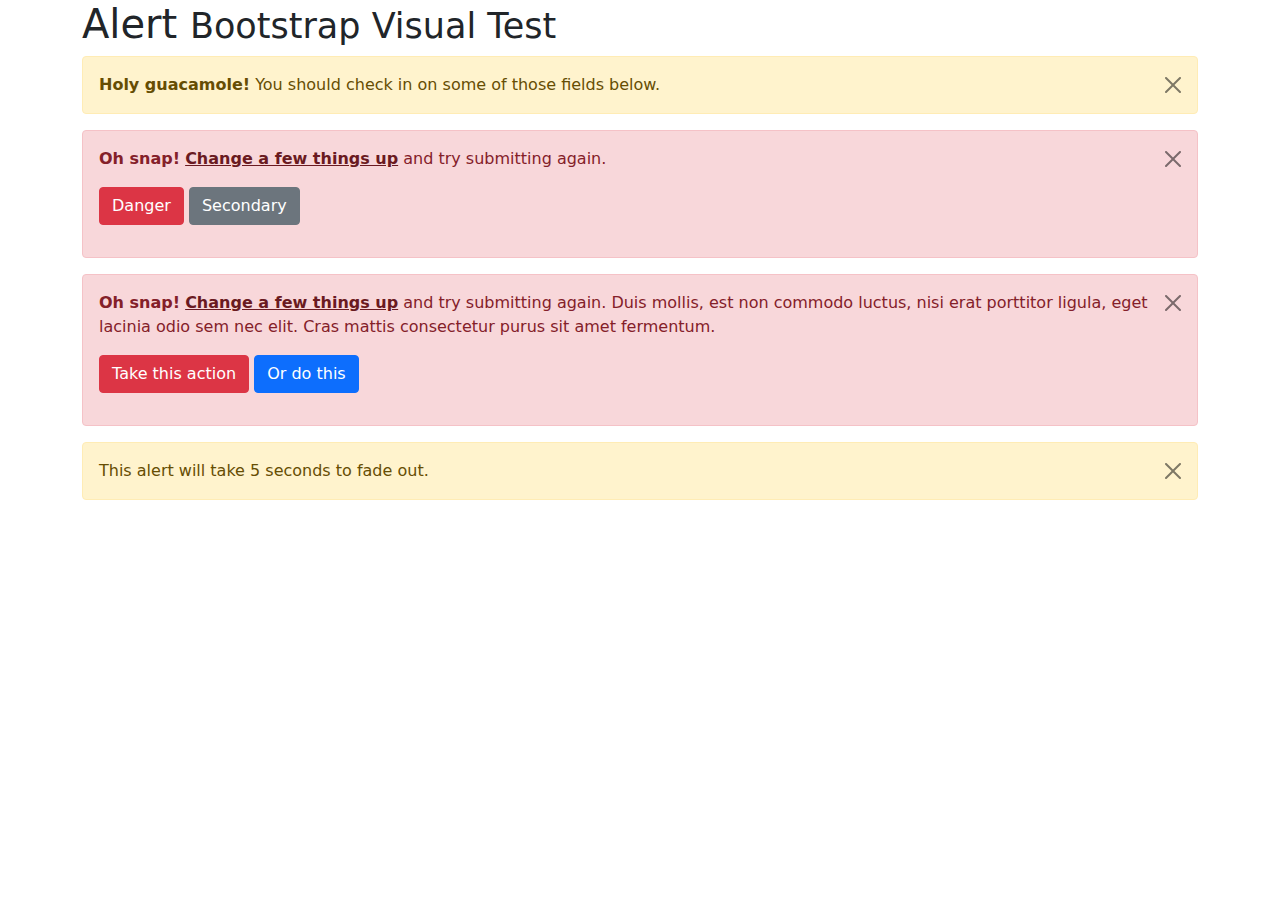
<file: assets/bootstrap/js/tests/visual/alert.html>
<!doctype html>
<html lang="en">
  <head>
    <meta charset="utf-8">
    <meta name="viewport" content="width=device-width, initial-scale=1">
    <link href="../../../dist/css/bootstrap.min.css" rel="stylesheet">
    <title>Alert</title>
  </head>
  <body>
    <div class="container">
      <h1>Alert <small>Bootstrap Visual Test</small></h1>

      <div class="alert alert-warning alert-dismissible fade show" role="alert">
        <button type="button" class="btn-close" data-bs-dismiss="alert" aria-label="Close"></button>
        <strong>Holy guacamole!</strong> You should check in on some of those fields below.
      </div>

      <div class="alert alert-danger alert-dismissible fade show" role="alert">
        <button type="button" class="btn-close" data-bs-dismiss="alert" aria-label="Close"></button>
        <p>
          <strong>Oh snap!</strong> <a href="#" class="alert-link">Change a few things up</a> and try submitting again.
        </p>
        <p>
          <button type="button" class="btn btn-danger">Danger</button>
          <button type="button" class="btn btn-secondary">Secondary</button>
        </p>
      </div>

      <div class="alert alert-danger alert-dismissible fade show" role="alert">
        <button type="button" class="btn-close" data-bs-dismiss="alert" aria-label="Close"></button>
        <p>
          <strong>Oh snap!</strong> <a href="#" class="alert-link">Change a few things up</a> and try submitting again. Duis mollis, est non commodo luctus, nisi erat porttitor ligula, eget lacinia odio sem nec elit. Cras mattis consectetur purus sit amet fermentum.
        </p>
        <p>
          <button type="button" class="btn btn-danger">Take this action</button>
          <button type="button" class="btn btn-primary">Or do this</button>
        </p>
      </div>

      <div class="alert alert-warning alert-dismissible fade show" role="alert" style="transition-duration: 5s;">
        <button type="button" class="btn-close" data-bs-dismiss="alert" aria-label="Close"></button>
        This alert will take 5 seconds to fade out.
      </div>
    </div>

    <script src="../../dist/dom/event-handler.js"></script>
    <script src="../../dist/dom/selector-engine.js"></script>
    <script src="../../dist/dom/data.js"></script>
    <script src="../../dist/base-component.js"></script>
    <script src="../../dist/alert.js"></script>
  </body>
</html>
</file>
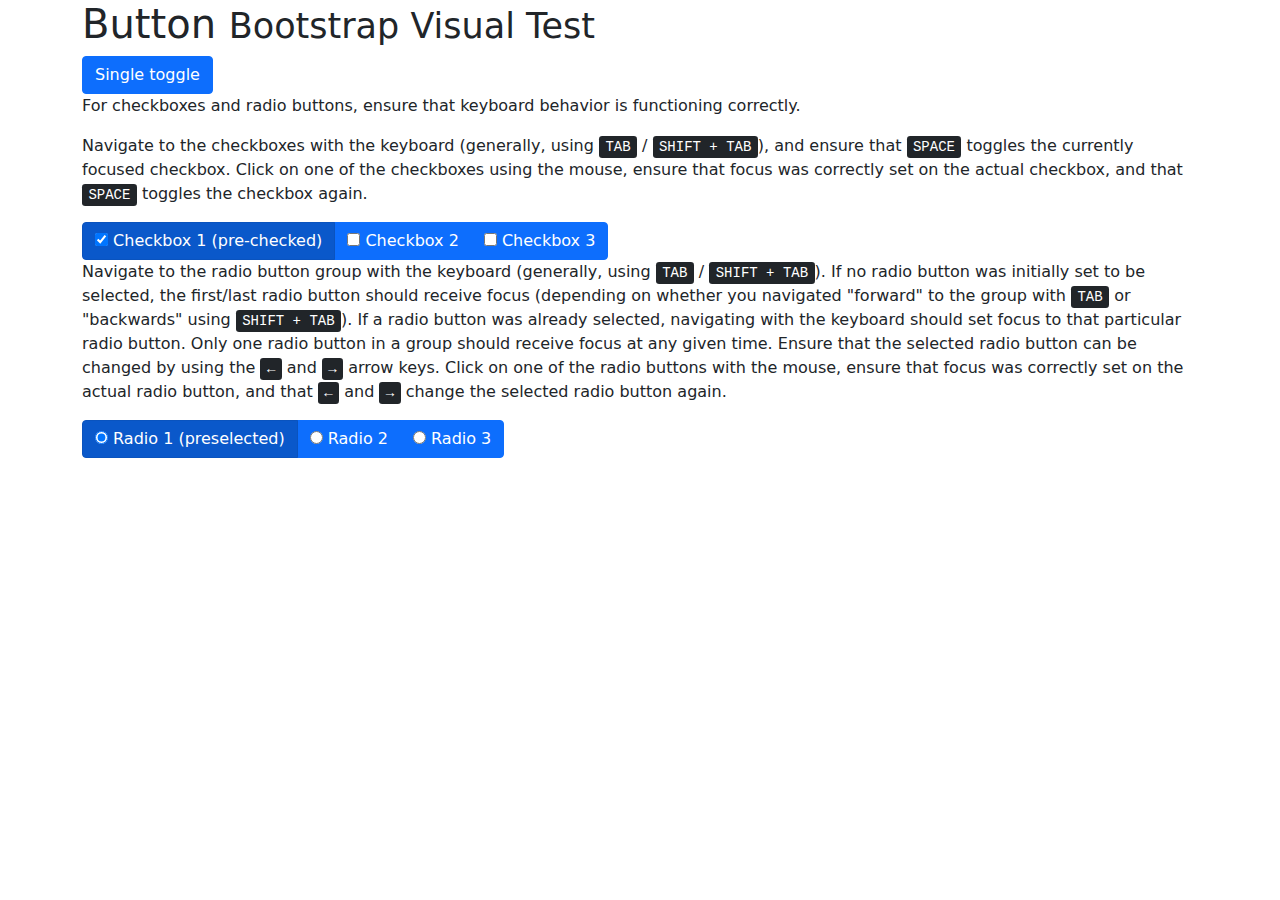
<file: assets/bootstrap/js/tests/visual/button.html>
<!doctype html>
<html lang="en">
  <head>
    <meta charset="utf-8">
    <meta name="viewport" content="width=device-width, initial-scale=1">
    <link href="../../../dist/css/bootstrap.min.css" rel="stylesheet">
    <title>Button</title>
  </head>
  <body>
    <div class="container">
      <h1>Button <small>Bootstrap Visual Test</small></h1>

      <button type="button" class="btn btn-primary" data-bs-toggle="button" aria-pressed="false" autocomplete="off">
        Single toggle
      </button>

      <p>For checkboxes and radio buttons, ensure that keyboard behavior is functioning correctly.</p>
      <p>Navigate to the checkboxes with the keyboard (generally, using <kbd>TAB</kbd> / <kbd>SHIFT + TAB</kbd>), and ensure that <kbd>SPACE</kbd> toggles the currently focused checkbox. Click on one of the checkboxes using the mouse, ensure that focus was correctly set on the actual checkbox, and that <kbd>SPACE</kbd> toggles the checkbox again.</p>

      <div class="btn-group" data-bs-toggle="buttons">
        <label class="btn btn-primary active">
          <input type="checkbox" checked autocomplete="off"> Checkbox 1 (pre-checked)
        </label>
        <label class="btn btn-primary">
          <input type="checkbox" autocomplete="off"> Checkbox 2
        </label>
        <label class="btn btn-primary">
          <input type="checkbox" autocomplete="off"> Checkbox 3
        </label>
      </div>

      <p>Navigate to the radio button group with the keyboard (generally, using <kbd>TAB</kbd> / <kbd>SHIFT + TAB</kbd>). If no radio button was initially set to be selected, the first/last radio button should receive focus (depending on whether you navigated "forward" to the group with <kbd>TAB</kbd> or "backwards" using <kbd>SHIFT + TAB</kbd>). If a radio button was already selected, navigating with the keyboard should set focus to that particular radio button. Only one radio button in a group should receive focus at any given time.  Ensure that the selected radio button can be changed by using the <kbd>←</kbd> and <kbd>→</kbd> arrow keys. Click on one of the radio buttons with the mouse,  ensure that focus was correctly set on the actual radio button, and that <kbd>←</kbd> and <kbd>→</kbd> change the selected radio button again.</p>

      <div class="btn-group" data-bs-toggle="buttons">
        <label class="btn btn-primary active">
          <input type="radio" name="options" id="option1" autocomplete="off" checked> Radio 1 (preselected)
        </label>
        <label class="btn btn-primary">
          <input type="radio" name="options" id="option2" autocomplete="off"> Radio 2
        </label>
        <label class="btn btn-primary">
          <input type="radio" name="options" id="option3" autocomplete="off"> Radio 3
        </label>
      </div>
    </div>

    <script src="../../dist/dom/event-handler.js"></script>
    <script src="../../dist/dom/selector-engine.js"></script>
    <script src="../../dist/dom/data.js"></script>
    <script src="../../dist/base-component.js"></script>
    <script src="../../dist/button.js"></script>
  </body>
</html>
</file>
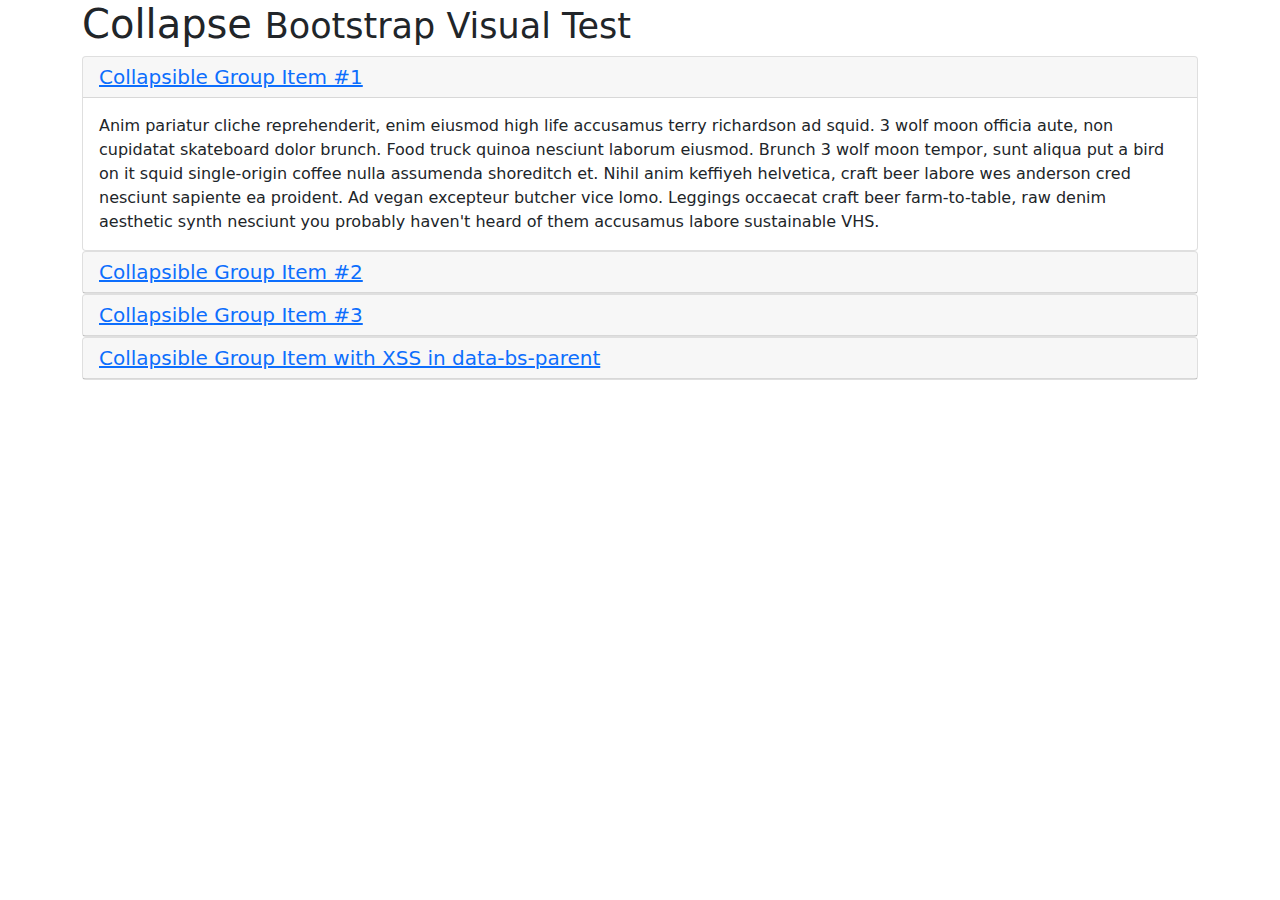
<file: assets/bootstrap/js/tests/visual/collapse.html>
<!doctype html>
<html lang="en">
  <head>
    <meta charset="utf-8">
    <meta name="viewport" content="width=device-width, initial-scale=1">
    <link href="../../../dist/css/bootstrap.min.css" rel="stylesheet">
    <title>Collapse</title>
  </head>
  <body>
    <div class="container">
      <h1>Collapse <small>Bootstrap Visual Test</small></h1>

      <div id="accordion" role="tablist">
        <div class="card" role="presentation">
          <div class="card-header" role="tab" id="headingOne">
            <h5 class="mb-0">
              <a data-bs-toggle="collapse" href="#collapseOne" aria-expanded="true" aria-controls="collapseOne">
                Collapsible Group Item #1
              </a>
            </h5>
          </div>

          <div id="collapseOne" class="collapse show" data-bs-parent="#accordion" role="tabpanel" aria-labelledby="headingOne">
            <div class="card-body">
              Anim pariatur cliche reprehenderit, enim eiusmod high life accusamus terry richardson ad squid. 3 wolf moon officia aute, non cupidatat skateboard dolor brunch. Food truck quinoa nesciunt laborum eiusmod. Brunch 3 wolf moon tempor, sunt aliqua put a bird on it squid single-origin coffee nulla assumenda shoreditch et. Nihil anim keffiyeh helvetica, craft beer labore wes anderson cred nesciunt sapiente ea proident. Ad vegan excepteur butcher vice lomo. Leggings occaecat craft beer farm-to-table, raw denim aesthetic synth nesciunt you probably haven't heard of them accusamus labore sustainable VHS.
            </div>
          </div>
        </div>
        <div class="card" role="presentation">
          <div class="card-header" role="tab" id="headingTwo">
            <h5 class="mb-0">
              <a class="collapsed" data-bs-toggle="collapse" href="#collapseTwo" aria-expanded="false" aria-controls="collapseTwo">
                Collapsible Group Item #2
              </a>
            </h5>
          </div>
          <div id="collapseTwo" class="collapse" data-bs-parent="#accordion" role="tabpanel" aria-labelledby="headingTwo">
            <div class="card-body">
              Anim pariatur cliche reprehenderit, enim eiusmod high life accusamus terry richardson ad squid. 3 wolf moon officia aute, non cupidatat skateboard dolor brunch. Food truck quinoa nesciunt laborum eiusmod. Brunch 3 wolf moon tempor, sunt aliqua put a bird on it squid single-origin coffee nulla assumenda shoreditch et. Nihil anim keffiyeh helvetica, craft beer labore wes anderson cred nesciunt sapiente ea proident. Ad vegan excepteur butcher vice lomo. Leggings occaecat craft beer farm-to-table, raw denim aesthetic synth nesciunt you probably haven't heard of them accusamus labore sustainable VHS.
            </div>
          </div>
        </div>
        <div class="card" role="presentation">
          <div class="card-header" role="tab" id="headingThree">
            <h5 class="mb-0">
              <a class="collapsed" data-bs-toggle="collapse" href="#collapseThree" aria-expanded="false" aria-controls="collapseThree">
                Collapsible Group Item #3
              </a>
            </h5>
          </div>
          <div id="collapseThree" class="collapse" data-bs-parent="#accordion" role="tabpanel" aria-labelledby="headingThree">
            <div class="card-body">
              Anim pariatur cliche reprehenderit, enim eiusmod high life accusamus terry richardson ad squid. 3 wolf moon officia aute, non cupidatat skateboard dolor brunch. Food truck quinoa nesciunt laborum eiusmod. Brunch 3 wolf moon tempor, sunt aliqua put a bird on it squid single-origin coffee nulla assumenda shoreditch et. Nihil anim keffiyeh helvetica, craft beer labore wes anderson cred nesciunt sapiente ea proident. Ad vegan excepteur butcher vice lomo. Leggings occaecat craft beer farm-to-table, raw denim aesthetic synth nesciunt you probably haven't heard of them accusamus labore sustainable VHS.
            </div>
          </div>
        </div>
        <div class="card" role="presentation">
          <div class="card-header" role="tab" id="headingFour">
            <h5 class="mb-0">
              <a class="collapsed" data-bs-toggle="collapse" href="#collapseFour" aria-expanded="false" aria-controls="collapseFour">
                Collapsible Group Item with XSS in data-bs-parent
              </a>
            </h5>
          </div>
          <div id="collapseFour" class="collapse" data-bs-parent="<img src=1 onerror=alert(123)>" role="tabpanel" aria-labelledby="headingFour">
            <div class="card-body">
              Anim pariatur cliche reprehenderit, enim eiusmod high life accusamus terry richardson ad squid. 3 wolf moon officia aute, non cupidatat skateboard dolor brunch. Food truck quinoa nesciunt laborum eiusmod. Brunch 3 wolf moon tempor, sunt aliqua put a bird on it squid single-origin coffee nulla assumenda shoreditch et. Nihil anim keffiyeh helvetica, craft beer labore wes anderson cred nesciunt sapiente ea proident. Ad vegan excepteur butcher vice lomo. Leggings occaecat craft beer farm-to-table, raw denim aesthetic synth nesciunt you probably haven't heard of them accusamus labore sustainable VHS.
            </div>
          </div>
        </div>
      </div>
    </div>

    <script src="../../dist/dom/event-handler.js"></script>
    <script src="../../dist/dom/selector-engine.js"></script>
    <script src="../../dist/dom/manipulator.js"></script>
    <script src="../../dist/dom/data.js"></script>
    <script src="../../dist/base-component.js"></script>
    <script src="../../dist/collapse.js"></script>
  </body>
</html>
</file>
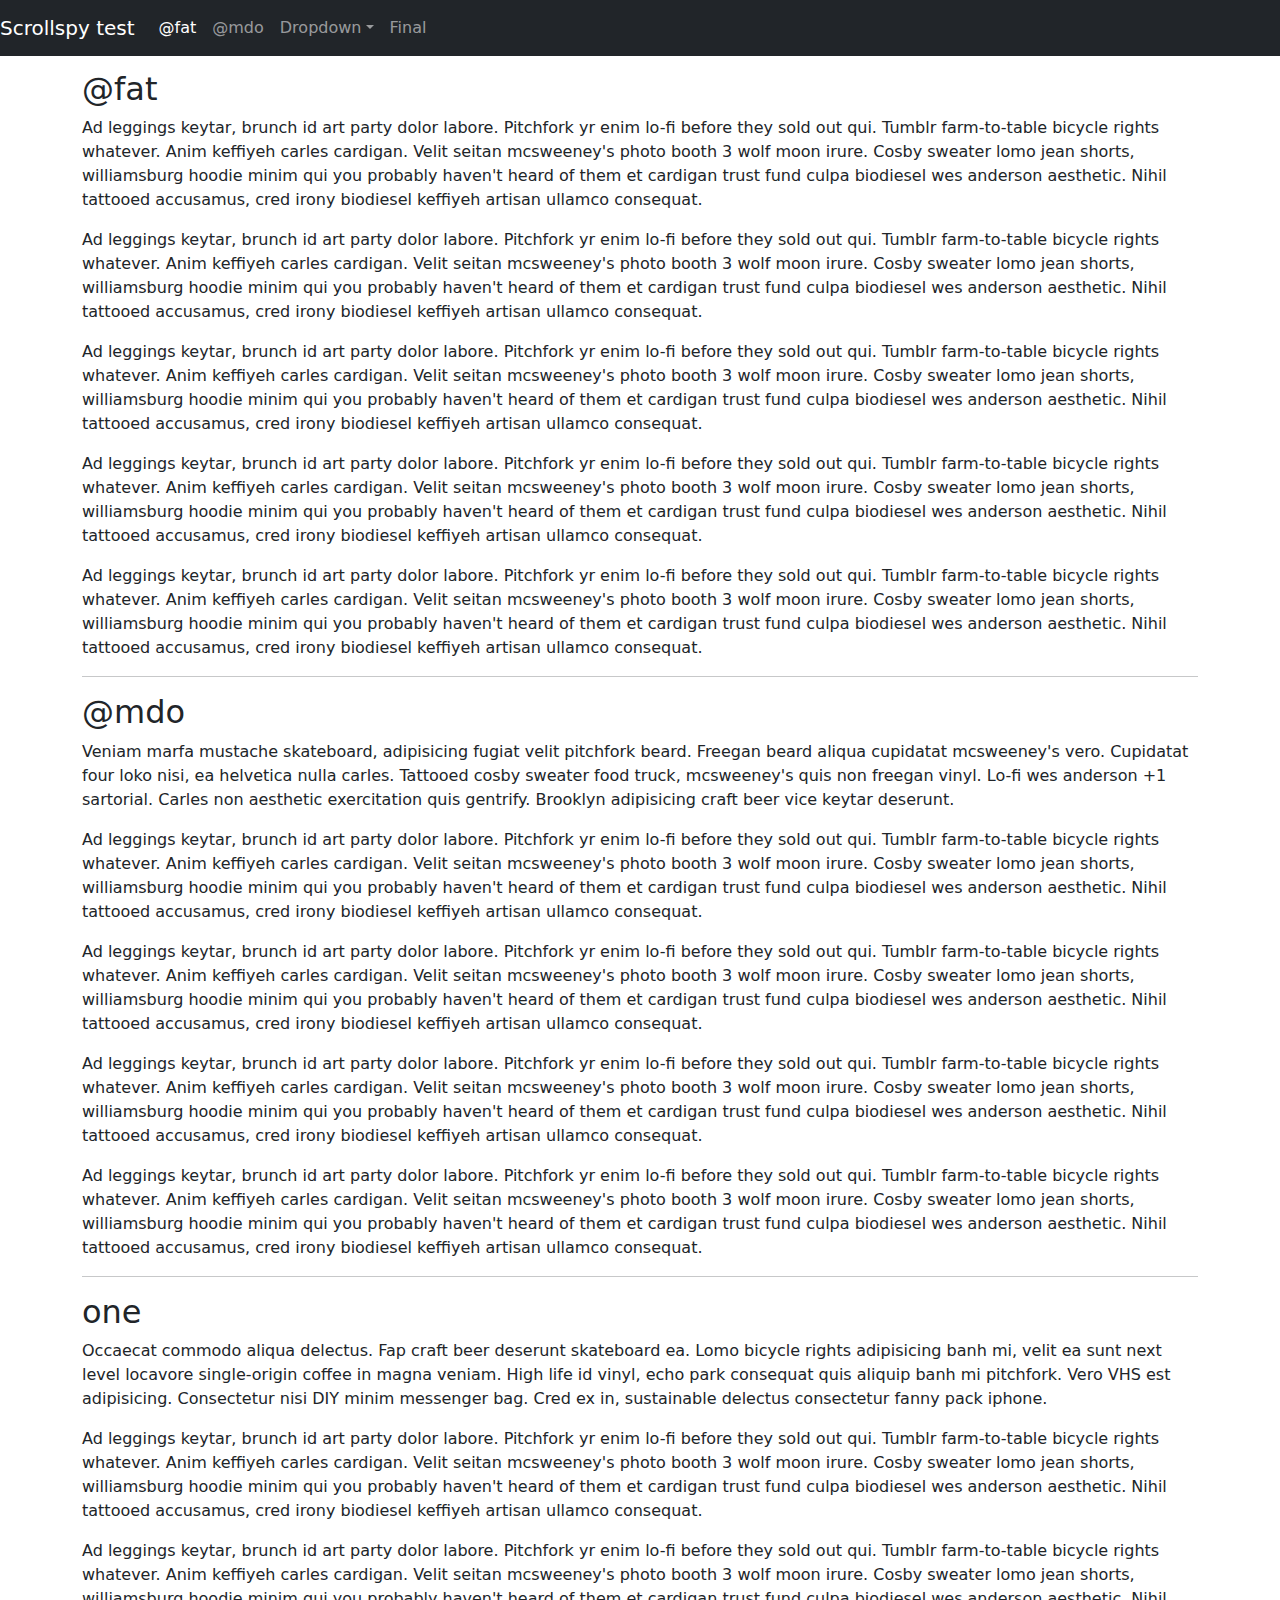
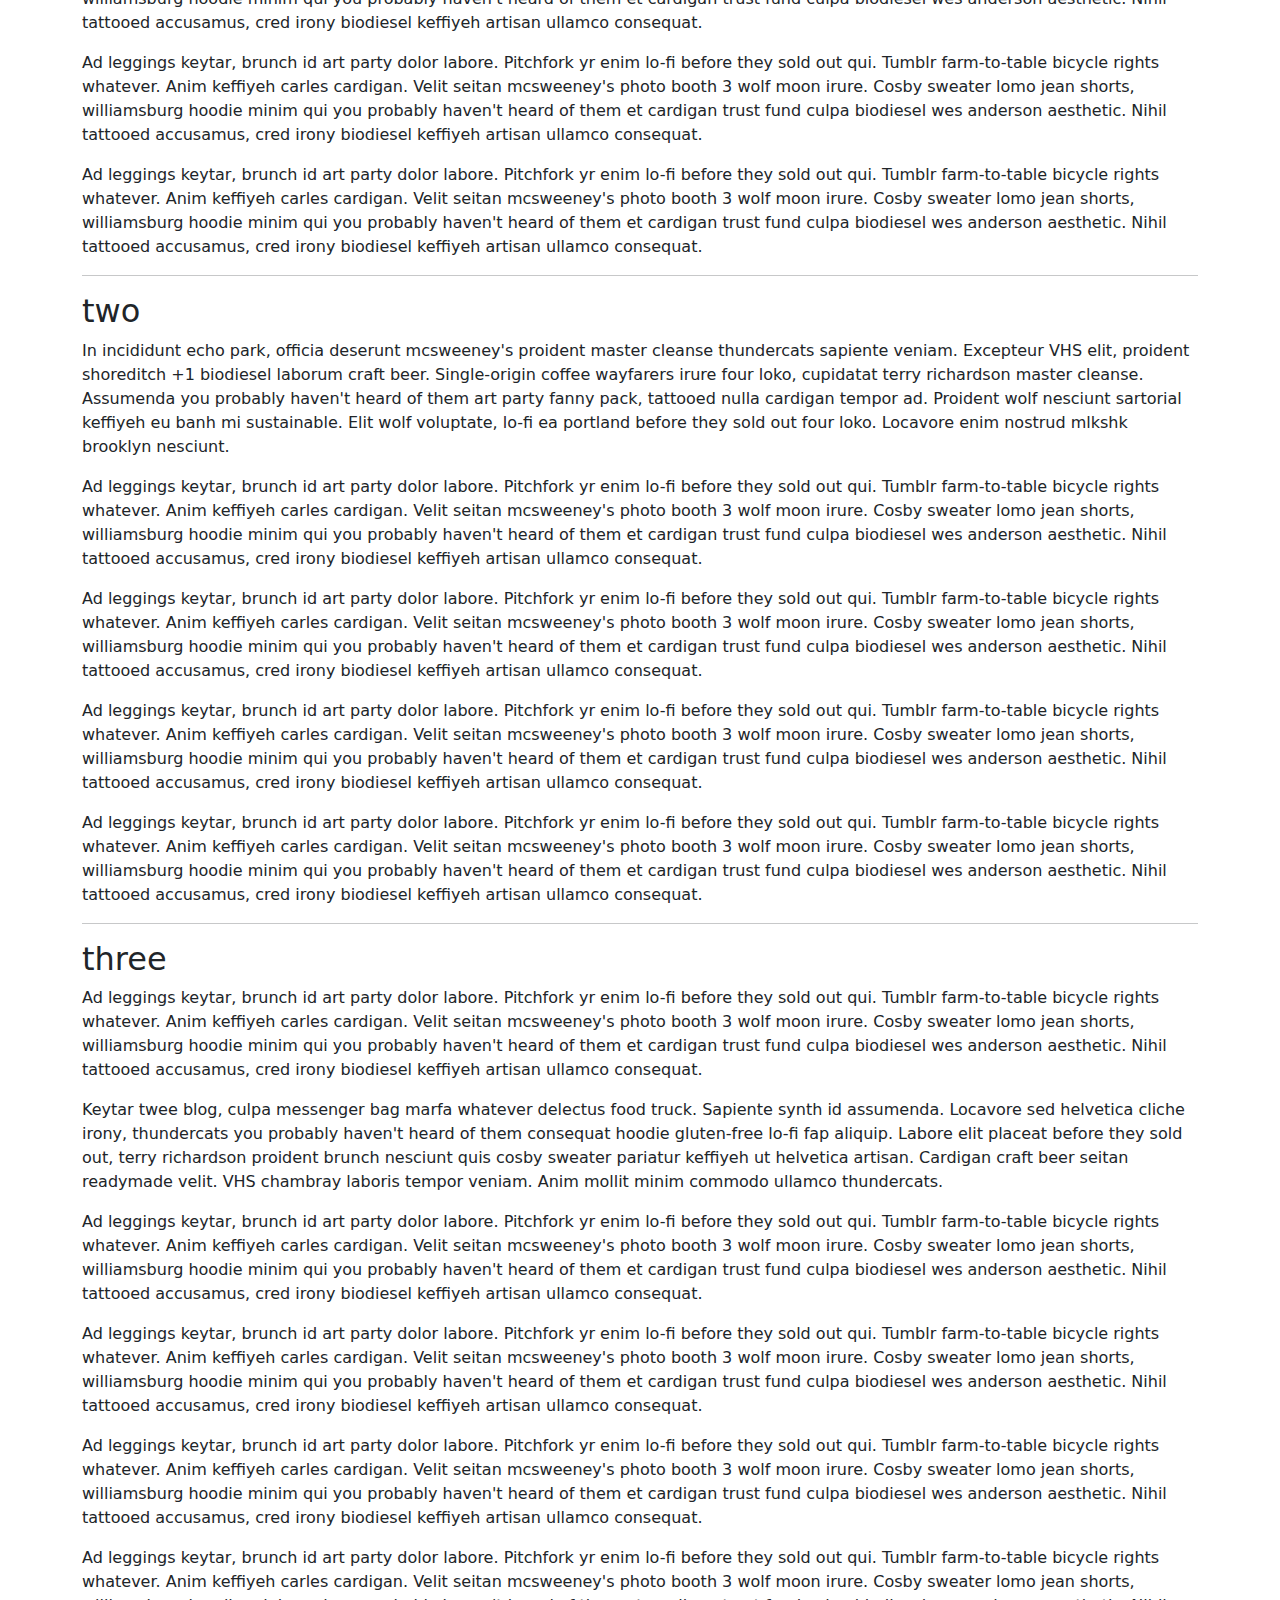
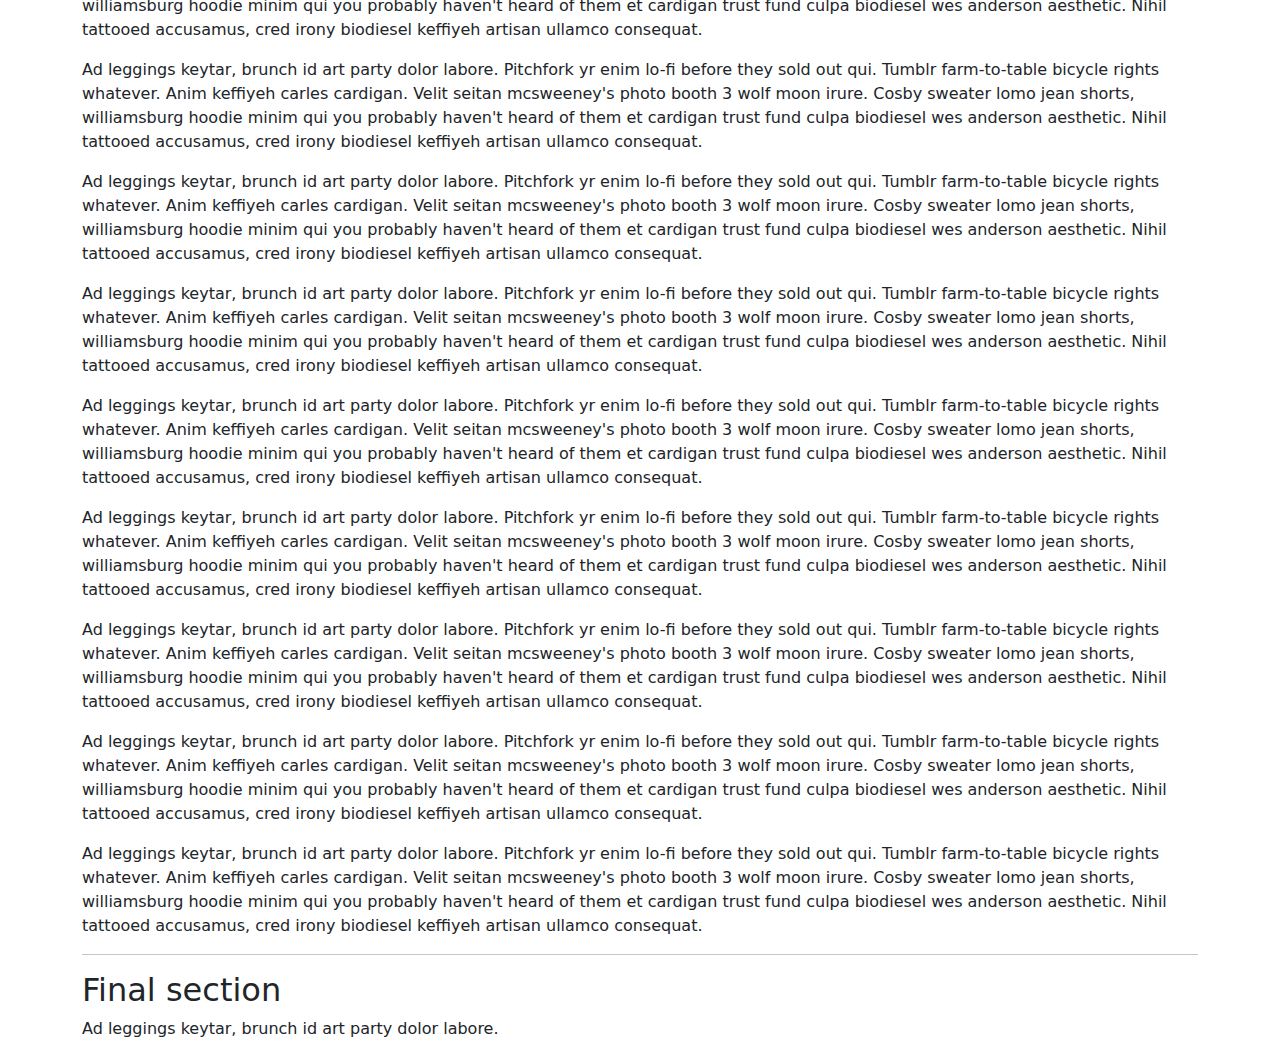
<file: assets/bootstrap/js/tests/visual/scrollspy.html>
<!doctype html>
<html lang="en">
  <head>
    <meta charset="utf-8">
    <meta name="viewport" content="width=device-width, initial-scale=1">
    <link href="../../../dist/css/bootstrap.min.css" rel="stylesheet">
    <title>Scrollspy</title>
    <style>
      body { padding-top: 70px; }
    </style>
  </head>
  <body data-bs-spy="scroll" data-bs-target=".navbar" data-bs-offset="70">
    <nav class="navbar navbar-expand-md navbar-dark bg-dark fixed-top">
      <a class="navbar-brand" href="#">Scrollspy test</a>
      <button class="navbar-toggler" type="button" data-bs-toggle="collapse" data-bs-target="#navbarSupportedContent" aria-controls="navbarSupportedContent" aria-expanded="false" aria-label="Toggle navigation">
        <span class="navbar-toggler-icon"></span>
      </button>
      <div class="navbar-collapse collapse" id="navbarSupportedContent">
        <ul class="navbar-nav me-auto">
          <li class="nav-item">
            <a class="nav-link" href="#fat">@fat</a>
          </li>
          <li class="nav-item">
            <a class="nav-link" href="#mdo">@mdo</a>
          </li>
          <li class="nav-item dropdown">
            <a class="nav-link dropdown-toggle" href="#" id="dropdown" data-bs-toggle="dropdown" aria-expanded="false">Dropdown</a>
            <ul class="dropdown-menu" aria-labelledby="dropdown">
              <li><a class="dropdown-item" href="#one">One</a></li>
              <li><a class="dropdown-item" href="#two">Two</a></li>
              <li><a class="dropdown-item" href="#three">Three</a></li>
            </ul>
          </li>
          <li class="nav-item">
            <a class="nav-link" href="#final">Final</a>
          </li>
        </ul>
      </div>
    </nav>
    <div class="container">
      <h2 id="fat">@fat</h2>
      <p>Ad leggings keytar, brunch id art party dolor labore. Pitchfork yr enim lo-fi before they sold out qui. Tumblr farm-to-table bicycle rights whatever. Anim keffiyeh carles cardigan. Velit seitan mcsweeney's photo booth 3 wolf moon irure. Cosby sweater lomo jean shorts, williamsburg hoodie minim qui you probably haven't heard of them et cardigan trust fund culpa biodiesel wes anderson aesthetic. Nihil tattooed accusamus, cred irony biodiesel keffiyeh artisan ullamco consequat.</p>
      <p>Ad leggings keytar, brunch id art party dolor labore. Pitchfork yr enim lo-fi before they sold out qui. Tumblr farm-to-table bicycle rights whatever. Anim keffiyeh carles cardigan. Velit seitan mcsweeney's photo booth 3 wolf moon irure. Cosby sweater lomo jean shorts, williamsburg hoodie minim qui you probably haven't heard of them et cardigan trust fund culpa biodiesel wes anderson aesthetic. Nihil tattooed accusamus, cred irony biodiesel keffiyeh artisan ullamco consequat.</p>
      <p>Ad leggings keytar, brunch id art party dolor labore. Pitchfork yr enim lo-fi before they sold out qui. Tumblr farm-to-table bicycle rights whatever. Anim keffiyeh carles cardigan. Velit seitan mcsweeney's photo booth 3 wolf moon irure. Cosby sweater lomo jean shorts, williamsburg hoodie minim qui you probably haven't heard of them et cardigan trust fund culpa biodiesel wes anderson aesthetic. Nihil tattooed accusamus, cred irony biodiesel keffiyeh artisan ullamco consequat.</p>
      <p>Ad leggings keytar, brunch id art party dolor labore. Pitchfork yr enim lo-fi before they sold out qui. Tumblr farm-to-table bicycle rights whatever. Anim keffiyeh carles cardigan. Velit seitan mcsweeney's photo booth 3 wolf moon irure. Cosby sweater lomo jean shorts, williamsburg hoodie minim qui you probably haven't heard of them et cardigan trust fund culpa biodiesel wes anderson aesthetic. Nihil tattooed accusamus, cred irony biodiesel keffiyeh artisan ullamco consequat.</p>
      <p>Ad leggings keytar, brunch id art party dolor labore. Pitchfork yr enim lo-fi before they sold out qui. Tumblr farm-to-table bicycle rights whatever. Anim keffiyeh carles cardigan. Velit seitan mcsweeney's photo booth 3 wolf moon irure. Cosby sweater lomo jean shorts, williamsburg hoodie minim qui you probably haven't heard of them et cardigan trust fund culpa biodiesel wes anderson aesthetic. Nihil tattooed accusamus, cred irony biodiesel keffiyeh artisan ullamco consequat.</p>
      <hr>
      <h2 id="mdo">@mdo</h2>
      <p>Veniam marfa mustache skateboard, adipisicing fugiat velit pitchfork beard. Freegan beard aliqua cupidatat mcsweeney's vero. Cupidatat four loko nisi, ea helvetica nulla carles. Tattooed cosby sweater food truck, mcsweeney's quis non freegan vinyl. Lo-fi wes anderson +1 sartorial. Carles non aesthetic exercitation quis gentrify. Brooklyn adipisicing craft beer vice keytar deserunt.</p>
      <p>Ad leggings keytar, brunch id art party dolor labore. Pitchfork yr enim lo-fi before they sold out qui. Tumblr farm-to-table bicycle rights whatever. Anim keffiyeh carles cardigan. Velit seitan mcsweeney's photo booth 3 wolf moon irure. Cosby sweater lomo jean shorts, williamsburg hoodie minim qui you probably haven't heard of them et cardigan trust fund culpa biodiesel wes anderson aesthetic. Nihil tattooed accusamus, cred irony biodiesel keffiyeh artisan ullamco consequat.</p>
      <p>Ad leggings keytar, brunch id art party dolor labore. Pitchfork yr enim lo-fi before they sold out qui. Tumblr farm-to-table bicycle rights whatever. Anim keffiyeh carles cardigan. Velit seitan mcsweeney's photo booth 3 wolf moon irure. Cosby sweater lomo jean shorts, williamsburg hoodie minim qui you probably haven't heard of them et cardigan trust fund culpa biodiesel wes anderson aesthetic. Nihil tattooed accusamus, cred irony biodiesel keffiyeh artisan ullamco consequat.</p>
      <p>Ad leggings keytar, brunch id art party dolor labore. Pitchfork yr enim lo-fi before they sold out qui. Tumblr farm-to-table bicycle rights whatever. Anim keffiyeh carles cardigan. Velit seitan mcsweeney's photo booth 3 wolf moon irure. Cosby sweater lomo jean shorts, williamsburg hoodie minim qui you probably haven't heard of them et cardigan trust fund culpa biodiesel wes anderson aesthetic. Nihil tattooed accusamus, cred irony biodiesel keffiyeh artisan ullamco consequat.</p>
      <p>Ad leggings keytar, brunch id art party dolor labore. Pitchfork yr enim lo-fi before they sold out qui. Tumblr farm-to-table bicycle rights whatever. Anim keffiyeh carles cardigan. Velit seitan mcsweeney's photo booth 3 wolf moon irure. Cosby sweater lomo jean shorts, williamsburg hoodie minim qui you probably haven't heard of them et cardigan trust fund culpa biodiesel wes anderson aesthetic. Nihil tattooed accusamus, cred irony biodiesel keffiyeh artisan ullamco consequat.</p>
      <hr>
      <h2 id="one">one</h2>
      <p>Occaecat commodo aliqua delectus. Fap craft beer deserunt skateboard ea. Lomo bicycle rights adipisicing banh mi, velit ea sunt next level locavore single-origin coffee in magna veniam. High life id vinyl, echo park consequat quis aliquip banh mi pitchfork. Vero VHS est adipisicing. Consectetur nisi DIY minim messenger bag. Cred ex in, sustainable delectus consectetur fanny pack iphone.</p>
      <p>Ad leggings keytar, brunch id art party dolor labore. Pitchfork yr enim lo-fi before they sold out qui. Tumblr farm-to-table bicycle rights whatever. Anim keffiyeh carles cardigan. Velit seitan mcsweeney's photo booth 3 wolf moon irure. Cosby sweater lomo jean shorts, williamsburg hoodie minim qui you probably haven't heard of them et cardigan trust fund culpa biodiesel wes anderson aesthetic. Nihil tattooed accusamus, cred irony biodiesel keffiyeh artisan ullamco consequat.</p>
      <p>Ad leggings keytar, brunch id art party dolor labore. Pitchfork yr enim lo-fi before they sold out qui. Tumblr farm-to-table bicycle rights whatever. Anim keffiyeh carles cardigan. Velit seitan mcsweeney's photo booth 3 wolf moon irure. Cosby sweater lomo jean shorts, williamsburg hoodie minim qui you probably haven't heard of them et cardigan trust fund culpa biodiesel wes anderson aesthetic. Nihil tattooed accusamus, cred irony biodiesel keffiyeh artisan ullamco consequat.</p>
      <p>Ad leggings keytar, brunch id art party dolor labore. Pitchfork yr enim lo-fi before they sold out qui. Tumblr farm-to-table bicycle rights whatever. Anim keffiyeh carles cardigan. Velit seitan mcsweeney's photo booth 3 wolf moon irure. Cosby sweater lomo jean shorts, williamsburg hoodie minim qui you probably haven't heard of them et cardigan trust fund culpa biodiesel wes anderson aesthetic. Nihil tattooed accusamus, cred irony biodiesel keffiyeh artisan ullamco consequat.</p>
      <p>Ad leggings keytar, brunch id art party dolor labore. Pitchfork yr enim lo-fi before they sold out qui. Tumblr farm-to-table bicycle rights whatever. Anim keffiyeh carles cardigan. Velit seitan mcsweeney's photo booth 3 wolf moon irure. Cosby sweater lomo jean shorts, williamsburg hoodie minim qui you probably haven't heard of them et cardigan trust fund culpa biodiesel wes anderson aesthetic. Nihil tattooed accusamus, cred irony biodiesel keffiyeh artisan ullamco consequat.</p>
      <hr>
      <h2 id="two">two</h2>
      <p>In incididunt echo park, officia deserunt mcsweeney's proident master cleanse thundercats sapiente veniam. Excepteur VHS elit, proident shoreditch +1 biodiesel laborum craft beer. Single-origin coffee wayfarers irure four loko, cupidatat terry richardson master cleanse. Assumenda you probably haven't heard of them art party fanny pack, tattooed nulla cardigan tempor ad. Proident wolf nesciunt sartorial keffiyeh eu banh mi sustainable. Elit wolf voluptate, lo-fi ea portland before they sold out four loko. Locavore enim nostrud mlkshk brooklyn nesciunt.</p>
      <p>Ad leggings keytar, brunch id art party dolor labore. Pitchfork yr enim lo-fi before they sold out qui. Tumblr farm-to-table bicycle rights whatever. Anim keffiyeh carles cardigan. Velit seitan mcsweeney's photo booth 3 wolf moon irure. Cosby sweater lomo jean shorts, williamsburg hoodie minim qui you probably haven't heard of them et cardigan trust fund culpa biodiesel wes anderson aesthetic. Nihil tattooed accusamus, cred irony biodiesel keffiyeh artisan ullamco consequat.</p>
      <p>Ad leggings keytar, brunch id art party dolor labore. Pitchfork yr enim lo-fi before they sold out qui. Tumblr farm-to-table bicycle rights whatever. Anim keffiyeh carles cardigan. Velit seitan mcsweeney's photo booth 3 wolf moon irure. Cosby sweater lomo jean shorts, williamsburg hoodie minim qui you probably haven't heard of them et cardigan trust fund culpa biodiesel wes anderson aesthetic. Nihil tattooed accusamus, cred irony biodiesel keffiyeh artisan ullamco consequat.</p>
      <p>Ad leggings keytar, brunch id art party dolor labore. Pitchfork yr enim lo-fi before they sold out qui. Tumblr farm-to-table bicycle rights whatever. Anim keffiyeh carles cardigan. Velit seitan mcsweeney's photo booth 3 wolf moon irure. Cosby sweater lomo jean shorts, williamsburg hoodie minim qui you probably haven't heard of them et cardigan trust fund culpa biodiesel wes anderson aesthetic. Nihil tattooed accusamus, cred irony biodiesel keffiyeh artisan ullamco consequat.</p>
      <p>Ad leggings keytar, brunch id art party dolor labore. Pitchfork yr enim lo-fi before they sold out qui. Tumblr farm-to-table bicycle rights whatever. Anim keffiyeh carles cardigan. Velit seitan mcsweeney's photo booth 3 wolf moon irure. Cosby sweater lomo jean shorts, williamsburg hoodie minim qui you probably haven't heard of them et cardigan trust fund culpa biodiesel wes anderson aesthetic. Nihil tattooed accusamus, cred irony biodiesel keffiyeh artisan ullamco consequat.</p>
      <hr>
      <h2 id="three">three</h2>
      <p>Ad leggings keytar, brunch id art party dolor labore. Pitchfork yr enim lo-fi before they sold out qui. Tumblr farm-to-table bicycle rights whatever. Anim keffiyeh carles cardigan. Velit seitan mcsweeney's photo booth 3 wolf moon irure. Cosby sweater lomo jean shorts, williamsburg hoodie minim qui you probably haven't heard of them et cardigan trust fund culpa biodiesel wes anderson aesthetic. Nihil tattooed accusamus, cred irony biodiesel keffiyeh artisan ullamco consequat.</p>
      <p>Keytar twee blog, culpa messenger bag marfa whatever delectus food truck. Sapiente synth id assumenda. Locavore sed helvetica cliche irony, thundercats you probably haven't heard of them consequat hoodie gluten-free lo-fi fap aliquip. Labore elit placeat before they sold out, terry richardson proident brunch nesciunt quis cosby sweater pariatur keffiyeh ut helvetica artisan. Cardigan craft beer seitan readymade velit. VHS chambray laboris tempor veniam. Anim mollit minim commodo ullamco thundercats.</p>
      <p>Ad leggings keytar, brunch id art party dolor labore. Pitchfork yr enim lo-fi before they sold out qui. Tumblr farm-to-table bicycle rights whatever. Anim keffiyeh carles cardigan. Velit seitan mcsweeney's photo booth 3 wolf moon irure. Cosby sweater lomo jean shorts, williamsburg hoodie minim qui you probably haven't heard of them et cardigan trust fund culpa biodiesel wes anderson aesthetic. Nihil tattooed accusamus, cred irony biodiesel keffiyeh artisan ullamco consequat.</p>
      <p>Ad leggings keytar, brunch id art party dolor labore. Pitchfork yr enim lo-fi before they sold out qui. Tumblr farm-to-table bicycle rights whatever. Anim keffiyeh carles cardigan. Velit seitan mcsweeney's photo booth 3 wolf moon irure. Cosby sweater lomo jean shorts, williamsburg hoodie minim qui you probably haven't heard of them et cardigan trust fund culpa biodiesel wes anderson aesthetic. Nihil tattooed accusamus, cred irony biodiesel keffiyeh artisan ullamco consequat.</p>
      <p>Ad leggings keytar, brunch id art party dolor labore. Pitchfork yr enim lo-fi before they sold out qui. Tumblr farm-to-table bicycle rights whatever. Anim keffiyeh carles cardigan. Velit seitan mcsweeney's photo booth 3 wolf moon irure. Cosby sweater lomo jean shorts, williamsburg hoodie minim qui you probably haven't heard of them et cardigan trust fund culpa biodiesel wes anderson aesthetic. Nihil tattooed accusamus, cred irony biodiesel keffiyeh artisan ullamco consequat.</p>
      <p>Ad leggings keytar, brunch id art party dolor labore. Pitchfork yr enim lo-fi before they sold out qui. Tumblr farm-to-table bicycle rights whatever. Anim keffiyeh carles cardigan. Velit seitan mcsweeney's photo booth 3 wolf moon irure. Cosby sweater lomo jean shorts, williamsburg hoodie minim qui you probably haven't heard of them et cardigan trust fund culpa biodiesel wes anderson aesthetic. Nihil tattooed accusamus, cred irony biodiesel keffiyeh artisan ullamco consequat.</p>
      <p>Ad leggings keytar, brunch id art party dolor labore. Pitchfork yr enim lo-fi before they sold out qui. Tumblr farm-to-table bicycle rights whatever. Anim keffiyeh carles cardigan. Velit seitan mcsweeney's photo booth 3 wolf moon irure. Cosby sweater lomo jean shorts, williamsburg hoodie minim qui you probably haven't heard of them et cardigan trust fund culpa biodiesel wes anderson aesthetic. Nihil tattooed accusamus, cred irony biodiesel keffiyeh artisan ullamco consequat.</p>
      <p>Ad leggings keytar, brunch id art party dolor labore. Pitchfork yr enim lo-fi before they sold out qui. Tumblr farm-to-table bicycle rights whatever. Anim keffiyeh carles cardigan. Velit seitan mcsweeney's photo booth 3 wolf moon irure. Cosby sweater lomo jean shorts, williamsburg hoodie minim qui you probably haven't heard of them et cardigan trust fund culpa biodiesel wes anderson aesthetic. Nihil tattooed accusamus, cred irony biodiesel keffiyeh artisan ullamco consequat.</p>
      <p>Ad leggings keytar, brunch id art party dolor labore. Pitchfork yr enim lo-fi before they sold out qui. Tumblr farm-to-table bicycle rights whatever. Anim keffiyeh carles cardigan. Velit seitan mcsweeney's photo booth 3 wolf moon irure. Cosby sweater lomo jean shorts, williamsburg hoodie minim qui you probably haven't heard of them et cardigan trust fund culpa biodiesel wes anderson aesthetic. Nihil tattooed accusamus, cred irony biodiesel keffiyeh artisan ullamco consequat.</p>
      <p>Ad leggings keytar, brunch id art party dolor labore. Pitchfork yr enim lo-fi before they sold out qui. Tumblr farm-to-table bicycle rights whatever. Anim keffiyeh carles cardigan. Velit seitan mcsweeney's photo booth 3 wolf moon irure. Cosby sweater lomo jean shorts, williamsburg hoodie minim qui you probably haven't heard of them et cardigan trust fund culpa biodiesel wes anderson aesthetic. Nihil tattooed accusamus, cred irony biodiesel keffiyeh artisan ullamco consequat.</p>
      <p>Ad leggings keytar, brunch id art party dolor labore. Pitchfork yr enim lo-fi before they sold out qui. Tumblr farm-to-table bicycle rights whatever. Anim keffiyeh carles cardigan. Velit seitan mcsweeney's photo booth 3 wolf moon irure. Cosby sweater lomo jean shorts, williamsburg hoodie minim qui you probably haven't heard of them et cardigan trust fund culpa biodiesel wes anderson aesthetic. Nihil tattooed accusamus, cred irony biodiesel keffiyeh artisan ullamco consequat.</p>
      <p>Ad leggings keytar, brunch id art party dolor labore. Pitchfork yr enim lo-fi before they sold out qui. Tumblr farm-to-table bicycle rights whatever. Anim keffiyeh carles cardigan. Velit seitan mcsweeney's photo booth 3 wolf moon irure. Cosby sweater lomo jean shorts, williamsburg hoodie minim qui you probably haven't heard of them et cardigan trust fund culpa biodiesel wes anderson aesthetic. Nihil tattooed accusamus, cred irony biodiesel keffiyeh artisan ullamco consequat.</p>
      <p>Ad leggings keytar, brunch id art party dolor labore. Pitchfork yr enim lo-fi before they sold out qui. Tumblr farm-to-table bicycle rights whatever. Anim keffiyeh carles cardigan. Velit seitan mcsweeney's photo booth 3 wolf moon irure. Cosby sweater lomo jean shorts, williamsburg hoodie minim qui you probably haven't heard of them et cardigan trust fund culpa biodiesel wes anderson aesthetic. Nihil tattooed accusamus, cred irony biodiesel keffiyeh artisan ullamco consequat.</p>
      <p>Ad leggings keytar, brunch id art party dolor labore. Pitchfork yr enim lo-fi before they sold out qui. Tumblr farm-to-table bicycle rights whatever. Anim keffiyeh carles cardigan. Velit seitan mcsweeney's photo booth 3 wolf moon irure. Cosby sweater lomo jean shorts, williamsburg hoodie minim qui you probably haven't heard of them et cardigan trust fund culpa biodiesel wes anderson aesthetic. Nihil tattooed accusamus, cred irony biodiesel keffiyeh artisan ullamco consequat.</p>
      <hr>
      <h2 id="final">Final section</h2>
      <p>Ad leggings keytar, brunch id art party dolor labore.</p>
    </div>

    <script src="../../dist/dom/data.js"></script>
    <script src="../../dist/dom/event-handler.js"></script>
    <script src="../../dist/dom/selector-engine.js"></script>
    <script src="../../dist/dom/manipulator.js"></script>
    <script src="../../dist/base-component.js"></script>
    <script src="../../dist/scrollspy.js"></script>
    <script src="../../dist/dropdown.js"></script>
    <script src="../../dist/collapse.js"></script>
  </body>
</html>
</file>
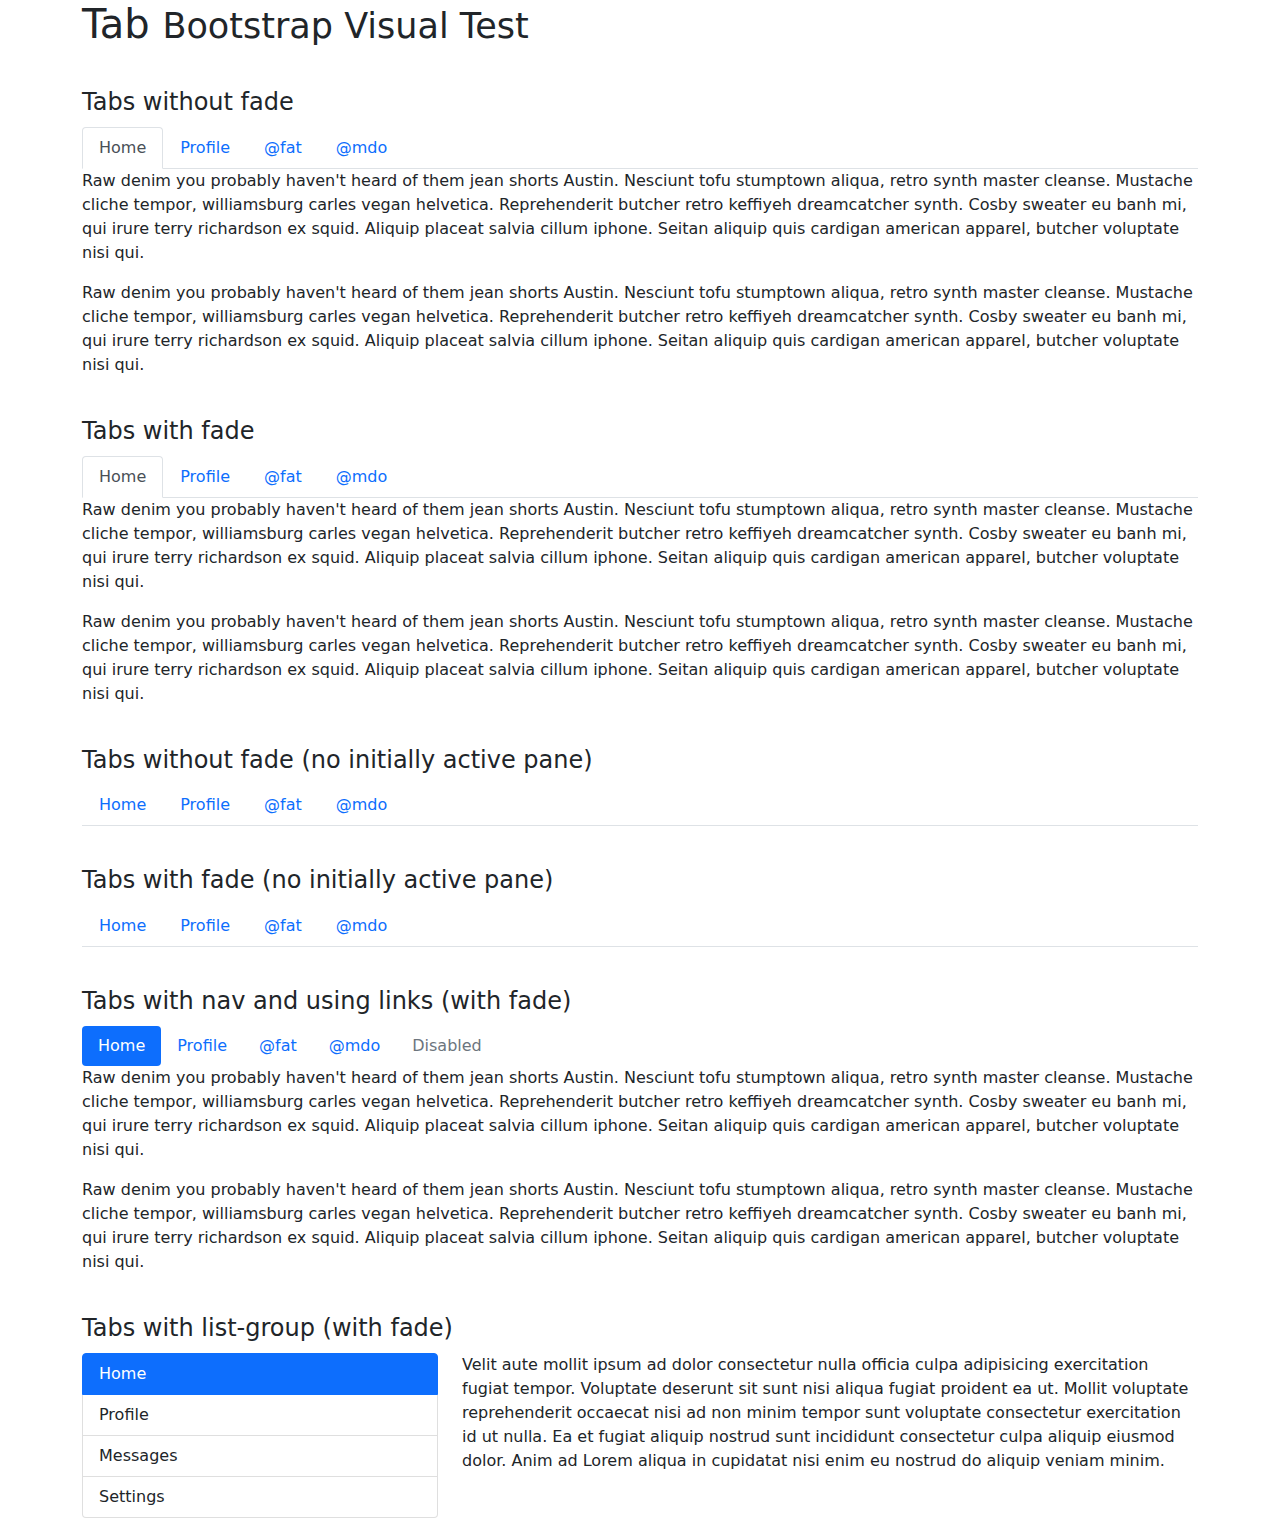
<file: assets/bootstrap/js/tests/visual/tab.html>
<!doctype html>
<html lang="en">
  <head>
    <meta charset="utf-8">
    <meta name="viewport" content="width=device-width, initial-scale=1">
    <link href="../../../dist/css/bootstrap.min.css" rel="stylesheet">
    <title>Tab</title>
    <style>
      h4 {
        margin: 40px 0 10px;
      }
    </style>
  </head>
  <body>
    <div class="container">
      <h1>Tab <small>Bootstrap Visual Test</small></h1>

      <h4>Tabs without fade</h4>

      <ul class="nav nav-tabs" role="tablist">
        <li class="nav-item" role="presentation">
          <button type="button" class="nav-link active" data-bs-toggle="tab" data-bs-target="#home" role="tab" aria-selected="true">Home</button>
        </li>
        <li class="nav-item" role="presentation">
          <button type="button" class="nav-link" data-bs-toggle="tab" data-bs-target="#profile" role="tab">Profile</button>
        </li>
        <li class="nav-item" role="presentation">
          <button type="button" class="nav-link" data-bs-toggle="tab" data-bs-target="#fat" role="tab">@fat</button>
        </li>
        <li class="nav-item" role="presentation">
          <button type="button" class="nav-link" data-bs-toggle="tab" data-bs-target="#mdo" role="tab">@mdo</button>
        </li>
      </ul>

      <div class="tab-content" role="tablist">
        <div class="tab-pane active" id="home" role="tabpanel">
          <p>Raw denim you probably haven't heard of them jean shorts Austin. Nesciunt tofu stumptown aliqua, retro synth master cleanse. Mustache cliche tempor, williamsburg carles vegan helvetica. Reprehenderit butcher retro keffiyeh dreamcatcher synth. Cosby sweater eu banh mi, qui irure terry richardson ex squid. Aliquip placeat salvia cillum iphone. Seitan aliquip quis cardigan american apparel, butcher voluptate nisi qui.</p>
          <p>Raw denim you probably haven't heard of them jean shorts Austin. Nesciunt tofu stumptown aliqua, retro synth master cleanse. Mustache cliche tempor, williamsburg carles vegan helvetica. Reprehenderit butcher retro keffiyeh dreamcatcher synth. Cosby sweater eu banh mi, qui irure terry richardson ex squid. Aliquip placeat salvia cillum iphone. Seitan aliquip quis cardigan american apparel, butcher voluptate nisi qui.</p>
        </div>
        <div class="tab-pane" id="profile" role="tabpanel">
          <p>Food truck fixie locavore, accusamus mcsweeney's marfa nulla single-origin coffee squid. Exercitation +1 labore velit, blog sartorial PBR leggings next level wes anderson artisan four loko farm-to-table craft beer twee. Qui photo booth letterpress, commodo enim craft beer mlkshk aliquip jean shorts ullamco ad vinyl cillum PBR. Homo nostrud organic, assumenda labore aesthetic magna delectus mollit. Keytar helvetica VHS salvia yr, vero magna velit sapiente labore stumptown. Vegan fanny pack odio cillum wes anderson 8-bit, sustainable jean shorts beard ut DIY ethical culpa terry richardson biodiesel. Art party scenester stumptown, tumblr butcher vero sint qui sapiente accusamus tattooed echo park.</p>
          <p>Food truck fixie locavore, accusamus mcsweeney's marfa nulla single-origin coffee squid. Exercitation +1 labore velit, blog sartorial PBR leggings next level wes anderson artisan four loko farm-to-table craft beer twee. Qui photo booth letterpress, commodo enim craft beer mlkshk aliquip jean shorts ullamco ad vinyl cillum PBR. Homo nostrud organic, assumenda labore aesthetic magna delectus mollit. Keytar helvetica VHS salvia yr, vero magna velit sapiente labore stumptown. Vegan fanny pack odio cillum wes anderson 8-bit, sustainable jean shorts beard ut DIY ethical culpa terry richardson biodiesel. Art party scenester stumptown, tumblr butcher vero sint qui sapiente accusamus tattooed echo park.</p>
        </div>
        <div class="tab-pane" id="fat" role="tabpanel">
          <p>Etsy mixtape wayfarers, ethical wes anderson tofu before they sold out mcsweeney's organic lomo retro fanny pack lo-fi farm-to-table readymade. Messenger bag gentrify pitchfork tattooed craft beer, iphone skateboard locavore carles etsy salvia banksy hoodie helvetica. DIY synth PBR banksy irony. Leggings gentrify squid 8-bit cred pitchfork. Williamsburg banh mi whatever gluten-free, carles pitchfork biodiesel fixie etsy retro mlkshk vice blog. Scenester cred you probably haven't heard of them, vinyl craft beer blog stumptown. Pitchfork sustainable tofu synth chambray yr.</p>
          <p>Etsy mixtape wayfarers, ethical wes anderson tofu before they sold out mcsweeney's organic lomo retro fanny pack lo-fi farm-to-table readymade. Messenger bag gentrify pitchfork tattooed craft beer, iphone skateboard locavore carles etsy salvia banksy hoodie helvetica. DIY synth PBR banksy irony. Leggings gentrify squid 8-bit cred pitchfork. Williamsburg banh mi whatever gluten-free, carles pitchfork biodiesel fixie etsy retro mlkshk vice blog. Scenester cred you probably haven't heard of them, vinyl craft beer blog stumptown. Pitchfork sustainable tofu synth chambray yr.</p>
        </div>
        <div class="tab-pane" id="mdo" role="tabpanel">
          <p>Trust fund seitan letterpress, keytar raw denim keffiyeh etsy art party before they sold out master cleanse gluten-free squid scenester freegan cosby sweater. Fanny pack portland seitan DIY, art party locavore wolf cliche high life echo park Austin. Cred vinyl keffiyeh DIY salvia PBR, banh mi before they sold out farm-to-table VHS viral locavore cosby sweater. Lomo wolf viral, mustache readymade thundercats keffiyeh craft beer marfa ethical. Wolf salvia freegan, sartorial keffiyeh echo park vegan.</p>
          <p>Trust fund seitan letterpress, keytar raw denim keffiyeh etsy art party before they sold out master cleanse gluten-free squid scenester freegan cosby sweater. Fanny pack portland seitan DIY, art party locavore wolf cliche high life echo park Austin. Cred vinyl keffiyeh DIY salvia PBR, banh mi before they sold out farm-to-table VHS viral locavore cosby sweater. Lomo wolf viral, mustache readymade thundercats keffiyeh craft beer marfa ethical. Wolf salvia freegan, sartorial keffiyeh echo park vegan.</p>
        </div>
      </div>

      <h4>Tabs with fade</h4>

      <ul class="nav nav-tabs" role="tablist">
        <li class="nav-item" role="presentation">
          <button type="button" class="nav-link active" data-bs-toggle="tab" data-bs-target="#home2" role="tab" aria-selected="true">Home</button>
        </li>
        <li class="nav-item" role="presentation">
          <button type="button" class="nav-link" data-bs-toggle="tab" data-bs-target="#profile2" role="tab">Profile</button>
        </li>
        <li class="nav-item" role="presentation">
          <button type="button" class="nav-link" data-bs-toggle="tab" data-bs-target="#fat2" role="tab">@fat</button>
        </li>
        <li class="nav-item" role="presentation">
          <button type="button" class="nav-link" data-bs-toggle="tab" data-bs-target="#mdo2" role="tab">@mdo</button>
        </li>
      </ul>

      <div class="tab-content" role="tablist">
        <div class="tab-pane fade show active" id="home2" role="tabpanel">
          <p>Raw denim you probably haven't heard of them jean shorts Austin. Nesciunt tofu stumptown aliqua, retro synth master cleanse. Mustache cliche tempor, williamsburg carles vegan helvetica. Reprehenderit butcher retro keffiyeh dreamcatcher synth. Cosby sweater eu banh mi, qui irure terry richardson ex squid. Aliquip placeat salvia cillum iphone. Seitan aliquip quis cardigan american apparel, butcher voluptate nisi qui.</p>
          <p>Raw denim you probably haven't heard of them jean shorts Austin. Nesciunt tofu stumptown aliqua, retro synth master cleanse. Mustache cliche tempor, williamsburg carles vegan helvetica. Reprehenderit butcher retro keffiyeh dreamcatcher synth. Cosby sweater eu banh mi, qui irure terry richardson ex squid. Aliquip placeat salvia cillum iphone. Seitan aliquip quis cardigan american apparel, butcher voluptate nisi qui.</p>
        </div>
        <div class="tab-pane fade" id="profile2" role="tabpanel">
          <p>Food truck fixie locavore, accusamus mcsweeney's marfa nulla single-origin coffee squid. Exercitation +1 labore velit, blog sartorial PBR leggings next level wes anderson artisan four loko farm-to-table craft beer twee. Qui photo booth letterpress, commodo enim craft beer mlkshk aliquip jean shorts ullamco ad vinyl cillum PBR. Homo nostrud organic, assumenda labore aesthetic magna delectus mollit. Keytar helvetica VHS salvia yr, vero magna velit sapiente labore stumptown. Vegan fanny pack odio cillum wes anderson 8-bit, sustainable jean shorts beard ut DIY ethical culpa terry richardson biodiesel. Art party scenester stumptown, tumblr butcher vero sint qui sapiente accusamus tattooed echo park.</p>
          <p>Food truck fixie locavore, accusamus mcsweeney's marfa nulla single-origin coffee squid. Exercitation +1 labore velit, blog sartorial PBR leggings next level wes anderson artisan four loko farm-to-table craft beer twee. Qui photo booth letterpress, commodo enim craft beer mlkshk aliquip jean shorts ullamco ad vinyl cillum PBR. Homo nostrud organic, assumenda labore aesthetic magna delectus mollit. Keytar helvetica VHS salvia yr, vero magna velit sapiente labore stumptown. Vegan fanny pack odio cillum wes anderson 8-bit, sustainable jean shorts beard ut DIY ethical culpa terry richardson biodiesel. Art party scenester stumptown, tumblr butcher vero sint qui sapiente accusamus tattooed echo park.</p>
        </div>
        <div class="tab-pane fade" id="fat2" role="tabpanel">
          <p>Etsy mixtape wayfarers, ethical wes anderson tofu before they sold out mcsweeney's organic lomo retro fanny pack lo-fi farm-to-table readymade. Messenger bag gentrify pitchfork tattooed craft beer, iphone skateboard locavore carles etsy salvia banksy hoodie helvetica. DIY synth PBR banksy irony. Leggings gentrify squid 8-bit cred pitchfork. Williamsburg banh mi whatever gluten-free, carles pitchfork biodiesel fixie etsy retro mlkshk vice blog. Scenester cred you probably haven't heard of them, vinyl craft beer blog stumptown. Pitchfork sustainable tofu synth chambray yr.</p>
          <p>Etsy mixtape wayfarers, ethical wes anderson tofu before they sold out mcsweeney's organic lomo retro fanny pack lo-fi farm-to-table readymade. Messenger bag gentrify pitchfork tattooed craft beer, iphone skateboard locavore carles etsy salvia banksy hoodie helvetica. DIY synth PBR banksy irony. Leggings gentrify squid 8-bit cred pitchfork. Williamsburg banh mi whatever gluten-free, carles pitchfork biodiesel fixie etsy retro mlkshk vice blog. Scenester cred you probably haven't heard of them, vinyl craft beer blog stumptown. Pitchfork sustainable tofu synth chambray yr.</p>
        </div>
        <div class="tab-pane fade" id="mdo2" role="tabpanel">
          <p>Trust fund seitan letterpress, keytar raw denim keffiyeh etsy art party before they sold out master cleanse gluten-free squid scenester freegan cosby sweater. Fanny pack portland seitan DIY, art party locavore wolf cliche high life echo park Austin. Cred vinyl keffiyeh DIY salvia PBR, banh mi before they sold out farm-to-table VHS viral locavore cosby sweater. Lomo wolf viral, mustache readymade thundercats keffiyeh craft beer marfa ethical. Wolf salvia freegan, sartorial keffiyeh echo park vegan.</p>
          <p>Trust fund seitan letterpress, keytar raw denim keffiyeh etsy art party before they sold out master cleanse gluten-free squid scenester freegan cosby sweater. Fanny pack portland seitan DIY, art party locavore wolf cliche high life echo park Austin. Cred vinyl keffiyeh DIY salvia PBR, banh mi before they sold out farm-to-table VHS viral locavore cosby sweater. Lomo wolf viral, mustache readymade thundercats keffiyeh craft beer marfa ethical. Wolf salvia freegan, sartorial keffiyeh echo park vegan.</p>
        </div>
      </div>

      <h4>Tabs without fade (no initially active pane)</h4>

      <ul class="nav nav-tabs" role="tablist">
        <li class="nav-item" role="presentation">
          <button type="button" class="nav-link" data-bs-toggle="tab" data-bs-target="#home3" role="tab">Home</button>
        </li>
        <li class="nav-item" role="presentation">
          <button type="button" class="nav-link" data-bs-toggle="tab" data-bs-target="#profile3" role="tab">Profile</button>
        </li>
        <li class="nav-item" role="presentation">
          <button type="button" class="nav-link" data-bs-toggle="tab" data-bs-target="#fat3" role="tab">@fat</button>
        </li>
        <li class="nav-item" role="presentation">
          <button type="button" class="nav-link" data-bs-toggle="tab" data-bs-target="#mdo3" role="tab">@mdo</button>
        </li>
      </ul>

      <div class="tab-content" role="tablist">
        <div class="tab-pane" id="home3" role="tabpanel">
          <p>Raw denim you probably haven't heard of them jean shorts Austin. Nesciunt tofu stumptown aliqua, retro synth master cleanse. Mustache cliche tempor, williamsburg carles vegan helvetica. Reprehenderit butcher retro keffiyeh dreamcatcher synth. Cosby sweater eu banh mi, qui irure terry richardson ex squid. Aliquip placeat salvia cillum iphone. Seitan aliquip quis cardigan american apparel, butcher voluptate nisi qui.</p>
          <p>Raw denim you probably haven't heard of them jean shorts Austin. Nesciunt tofu stumptown aliqua, retro synth master cleanse. Mustache cliche tempor, williamsburg carles vegan helvetica. Reprehenderit butcher retro keffiyeh dreamcatcher synth. Cosby sweater eu banh mi, qui irure terry richardson ex squid. Aliquip placeat salvia cillum iphone. Seitan aliquip quis cardigan american apparel, butcher voluptate nisi qui.</p>
        </div>
        <div class="tab-pane" id="profile3" role="tabpanel">
          <p>Food truck fixie locavore, accusamus mcsweeney's marfa nulla single-origin coffee squid. Exercitation +1 labore velit, blog sartorial PBR leggings next level wes anderson artisan four loko farm-to-table craft beer twee. Qui photo booth letterpress, commodo enim craft beer mlkshk aliquip jean shorts ullamco ad vinyl cillum PBR. Homo nostrud organic, assumenda labore aesthetic magna delectus mollit. Keytar helvetica VHS salvia yr, vero magna velit sapiente labore stumptown. Vegan fanny pack odio cillum wes anderson 8-bit, sustainable jean shorts beard ut DIY ethical culpa terry richardson biodiesel. Art party scenester stumptown, tumblr butcher vero sint qui sapiente accusamus tattooed echo park.</p>
          <p>Food truck fixie locavore, accusamus mcsweeney's marfa nulla single-origin coffee squid. Exercitation +1 labore velit, blog sartorial PBR leggings next level wes anderson artisan four loko farm-to-table craft beer twee. Qui photo booth letterpress, commodo enim craft beer mlkshk aliquip jean shorts ullamco ad vinyl cillum PBR. Homo nostrud organic, assumenda labore aesthetic magna delectus mollit. Keytar helvetica VHS salvia yr, vero magna velit sapiente labore stumptown. Vegan fanny pack odio cillum wes anderson 8-bit, sustainable jean shorts beard ut DIY ethical culpa terry richardson biodiesel. Art party scenester stumptown, tumblr butcher vero sint qui sapiente accusamus tattooed echo park.</p>
        </div>
        <div class="tab-pane" id="fat3" role="tabpanel">
          <p>Etsy mixtape wayfarers, ethical wes anderson tofu before they sold out mcsweeney's organic lomo retro fanny pack lo-fi farm-to-table readymade. Messenger bag gentrify pitchfork tattooed craft beer, iphone skateboard locavore carles etsy salvia banksy hoodie helvetica. DIY synth PBR banksy irony. Leggings gentrify squid 8-bit cred pitchfork. Williamsburg banh mi whatever gluten-free, carles pitchfork biodiesel fixie etsy retro mlkshk vice blog. Scenester cred you probably haven't heard of them, vinyl craft beer blog stumptown. Pitchfork sustainable tofu synth chambray yr.</p>
          <p>Etsy mixtape wayfarers, ethical wes anderson tofu before they sold out mcsweeney's organic lomo retro fanny pack lo-fi farm-to-table readymade. Messenger bag gentrify pitchfork tattooed craft beer, iphone skateboard locavore carles etsy salvia banksy hoodie helvetica. DIY synth PBR banksy irony. Leggings gentrify squid 8-bit cred pitchfork. Williamsburg banh mi whatever gluten-free, carles pitchfork biodiesel fixie etsy retro mlkshk vice blog. Scenester cred you probably haven't heard of them, vinyl craft beer blog stumptown. Pitchfork sustainable tofu synth chambray yr.</p>
        </div>
        <div class="tab-pane" id="mdo3" role="tabpanel">
          <p>Trust fund seitan letterpress, keytar raw denim keffiyeh etsy art party before they sold out master cleanse gluten-free squid scenester freegan cosby sweater. Fanny pack portland seitan DIY, art party locavore wolf cliche high life echo park Austin. Cred vinyl keffiyeh DIY salvia PBR, banh mi before they sold out farm-to-table VHS viral locavore cosby sweater. Lomo wolf viral, mustache readymade thundercats keffiyeh craft beer marfa ethical. Wolf salvia freegan, sartorial keffiyeh echo park vegan.</p>
          <p>Trust fund seitan letterpress, keytar raw denim keffiyeh etsy art party before they sold out master cleanse gluten-free squid scenester freegan cosby sweater. Fanny pack portland seitan DIY, art party locavore wolf cliche high life echo park Austin. Cred vinyl keffiyeh DIY salvia PBR, banh mi before they sold out farm-to-table VHS viral locavore cosby sweater. Lomo wolf viral, mustache readymade thundercats keffiyeh craft beer marfa ethical. Wolf salvia freegan, sartorial keffiyeh echo park vegan.</p>
        </div>
      </div>

      <h4>Tabs with fade (no initially active pane)</h4>

      <ul class="nav nav-tabs" role="tablist">
        <li class="nav-item" role="presentation">
          <button type="button" class="nav-link" data-bs-toggle="tab" data-bs-target="#home4" role="tab">Home</button>
        </li>
        <li class="nav-item" role="presentation">
          <button type="button" class="nav-link" data-bs-toggle="tab" data-bs-target="#profile4" role="tab">Profile</button>
        </li>
        <li class="nav-item" role="presentation">
          <button type="button" class="nav-link" data-bs-toggle="tab" data-bs-target="#fat4" role="tab">@fat</button>
        </li>
        <li class="nav-item" role="presentation">
          <button type="button" class="nav-link" data-bs-toggle="tab" data-bs-target="#mdo4" role="tab">@mdo</button>
        </li>
      </ul>

      <div class="tab-content">
        <div class="tab-pane fade" id="home4" role="tabpanel">
          <p>Raw denim you probably haven't heard of them jean shorts Austin. Nesciunt tofu stumptown aliqua, retro synth master cleanse. Mustache cliche tempor, williamsburg carles vegan helvetica. Reprehenderit butcher retro keffiyeh dreamcatcher synth. Cosby sweater eu banh mi, qui irure terry richardson ex squid. Aliquip placeat salvia cillum iphone. Seitan aliquip quis cardigan american apparel, butcher voluptate nisi qui.</p>
          <p>Raw denim you probably haven't heard of them jean shorts Austin. Nesciunt tofu stumptown aliqua, retro synth master cleanse. Mustache cliche tempor, williamsburg carles vegan helvetica. Reprehenderit butcher retro keffiyeh dreamcatcher synth. Cosby sweater eu banh mi, qui irure terry richardson ex squid. Aliquip placeat salvia cillum iphone. Seitan aliquip quis cardigan american apparel, butcher voluptate nisi qui.</p>
        </div>
        <div class="tab-pane fade" id="profile4" role="tabpanel">
          <p>Food truck fixie locavore, accusamus mcsweeney's marfa nulla single-origin coffee squid. Exercitation +1 labore velit, blog sartorial PBR leggings next level wes anderson artisan four loko farm-to-table craft beer twee. Qui photo booth letterpress, commodo enim craft beer mlkshk aliquip jean shorts ullamco ad vinyl cillum PBR. Homo nostrud organic, assumenda labore aesthetic magna delectus mollit. Keytar helvetica VHS salvia yr, vero magna velit sapiente labore stumptown. Vegan fanny pack odio cillum wes anderson 8-bit, sustainable jean shorts beard ut DIY ethical culpa terry richardson biodiesel. Art party scenester stumptown, tumblr butcher vero sint qui sapiente accusamus tattooed echo park.</p>
          <p>Food truck fixie locavore, accusamus mcsweeney's marfa nulla single-origin coffee squid. Exercitation +1 labore velit, blog sartorial PBR leggings next level wes anderson artisan four loko farm-to-table craft beer twee. Qui photo booth letterpress, commodo enim craft beer mlkshk aliquip jean shorts ullamco ad vinyl cillum PBR. Homo nostrud organic, assumenda labore aesthetic magna delectus mollit. Keytar helvetica VHS salvia yr, vero magna velit sapiente labore stumptown. Vegan fanny pack odio cillum wes anderson 8-bit, sustainable jean shorts beard ut DIY ethical culpa terry richardson biodiesel. Art party scenester stumptown, tumblr butcher vero sint qui sapiente accusamus tattooed echo park.</p>
        </div>
        <div class="tab-pane fade" id="fat4" role="tabpanel">
          <p>Etsy mixtape wayfarers, ethical wes anderson tofu before they sold out mcsweeney's organic lomo retro fanny pack lo-fi farm-to-table readymade. Messenger bag gentrify pitchfork tattooed craft beer, iphone skateboard locavore carles etsy salvia banksy hoodie helvetica. DIY synth PBR banksy irony. Leggings gentrify squid 8-bit cred pitchfork. Williamsburg banh mi whatever gluten-free, carles pitchfork biodiesel fixie etsy retro mlkshk vice blog. Scenester cred you probably haven't heard of them, vinyl craft beer blog stumptown. Pitchfork sustainable tofu synth chambray yr.</p>
          <p>Etsy mixtape wayfarers, ethical wes anderson tofu before they sold out mcsweeney's organic lomo retro fanny pack lo-fi farm-to-table readymade. Messenger bag gentrify pitchfork tattooed craft beer, iphone skateboard locavore carles etsy salvia banksy hoodie helvetica. DIY synth PBR banksy irony. Leggings gentrify squid 8-bit cred pitchfork. Williamsburg banh mi whatever gluten-free, carles pitchfork biodiesel fixie etsy retro mlkshk vice blog. Scenester cred you probably haven't heard of them, vinyl craft beer blog stumptown. Pitchfork sustainable tofu synth chambray yr.</p>
        </div>
        <div class="tab-pane fade" id="mdo4" role="tabpanel">
          <p>Trust fund seitan letterpress, keytar raw denim keffiyeh etsy art party before they sold out master cleanse gluten-free squid scenester freegan cosby sweater. Fanny pack portland seitan DIY, art party locavore wolf cliche high life echo park Austin. Cred vinyl keffiyeh DIY salvia PBR, banh mi before they sold out farm-to-table VHS viral locavore cosby sweater. Lomo wolf viral, mustache readymade thundercats keffiyeh craft beer marfa ethical. Wolf salvia freegan, sartorial keffiyeh echo park vegan.</p>
          <p>Trust fund seitan letterpress, keytar raw denim keffiyeh etsy art party before they sold out master cleanse gluten-free squid scenester freegan cosby sweater. Fanny pack portland seitan DIY, art party locavore wolf cliche high life echo park Austin. Cred vinyl keffiyeh DIY salvia PBR, banh mi before they sold out farm-to-table VHS viral locavore cosby sweater. Lomo wolf viral, mustache readymade thundercats keffiyeh craft beer marfa ethical. Wolf salvia freegan, sartorial keffiyeh echo park vegan.</p>
        </div>
      </div>

      <h4>Tabs with nav and using links (with fade)</h4>
      <nav>
          <div class="nav nav-pills" id="nav-tab" role="tablist">
          <a class="nav-link nav-item active" role="tab" data-bs-toggle="tab" href="#home5">Home</a>
          <a class="nav-link nav-item" role="tab" data-bs-toggle="tab" href="#profile5">Profile</a>
          <a class="nav-link nav-item" role="tab" data-bs-toggle="tab" href="#fat5">@fat</a>
          <a class="nav-link nav-item" role="tab" data-bs-toggle="tab" href="#mdo5">@mdo</a>
          <a class="nav-link nav-item disabled" role="tab" href="#">Disabled</a>
        </div>
      </nav>

      <div class="tab-content">
        <div class="tab-pane fade show active" id="home5" role="tabpanel">
          <p>Raw denim you probably haven't heard of them jean shorts Austin. Nesciunt tofu stumptown aliqua, retro synth master cleanse. Mustache cliche tempor, williamsburg carles vegan helvetica. Reprehenderit butcher retro keffiyeh dreamcatcher synth. Cosby sweater eu banh mi, qui irure terry richardson ex squid. Aliquip placeat salvia cillum iphone. Seitan aliquip quis cardigan american apparel, butcher voluptate nisi qui.</p>
          <p>Raw denim you probably haven't heard of them jean shorts Austin. Nesciunt tofu stumptown aliqua, retro synth master cleanse. Mustache cliche tempor, williamsburg carles vegan helvetica. Reprehenderit butcher retro keffiyeh dreamcatcher synth. Cosby sweater eu banh mi, qui irure terry richardson ex squid. Aliquip placeat salvia cillum iphone. Seitan aliquip quis cardigan american apparel, butcher voluptate nisi qui.</p>
        </div>
        <div class="tab-pane fade" id="profile5" role="tabpanel">
          <p>Raw denim you probably haven't heard of them jean shorts Austin. Nesciunt tofu stumptown aliqua, retro synth master cleanse. Mustache cliche tempor, williamsburg carles vegan helvetica. Reprehenderit butcher retro keffiyeh dreamcatcher synth. Cosby sweater eu banh mi, qui irure terry richardson ex squid. Aliquip placeat salvia cillum iphone. Seitan aliquip quis cardigan american apparel, butcher voluptate nisi qui.</p>
          <p>Raw denim you probably haven't heard of them jean shorts Austin. Nesciunt tofu stumptown aliqua, retro synth master cleanse. Mustache cliche tempor, williamsburg carles vegan helvetica. Reprehenderit butcher retro keffiyeh dreamcatcher synth. Cosby sweater eu banh mi, qui irure terry richardson ex squid. Aliquip placeat salvia cillum iphone. Seitan aliquip quis cardigan american apparel, butcher voluptate nisi qui.</p>
        </div>
        <div class="tab-pane fade" id="fat5" role="tabpanel">
          <p>Etsy mixtape wayfarers, ethical wes anderson tofu before they sold out mcsweeney's organic lomo retro fanny pack lo-fi farm-to-table readymade. Messenger bag gentrify pitchfork tattooed craft beer, iphone skateboard locavore carles etsy salvia banksy hoodie helvetica. DIY synth PBR banksy irony. Leggings gentrify squid 8-bit cred pitchfork. Williamsburg banh mi whatever gluten-free, carles pitchfork biodiesel fixie etsy retro mlkshk vice blog. Scenester cred you probably haven't heard of them, vinyl craft beer blog stumptown. Pitchfork sustainable tofu synth chambray yr.</p>
          <p>Etsy mixtape wayfarers, ethical wes anderson tofu before they sold out mcsweeney's organic lomo retro fanny pack lo-fi farm-to-table readymade. Messenger bag gentrify pitchfork tattooed craft beer, iphone skateboard locavore carles etsy salvia banksy hoodie helvetica. DIY synth PBR banksy irony. Leggings gentrify squid 8-bit cred pitchfork. Williamsburg banh mi whatever gluten-free, carles pitchfork biodiesel fixie etsy retro mlkshk vice blog. Scenester cred you probably haven't heard of them, vinyl craft beer blog stumptown. Pitchfork sustainable tofu synth chambray yr.</p>
        </div>
        <div class="tab-pane fade" id="mdo5" role="tabpanel">
          <p>Trust fund seitan letterpress, keytar raw denim keffiyeh etsy art party before they sold out master cleanse gluten-free squid scenester freegan cosby sweater. Fanny pack portland seitan DIY, art party locavore wolf cliche high life echo park Austin. Cred vinyl keffiyeh DIY salvia PBR, banh mi before they sold out farm-to-table VHS viral locavore cosby sweater. Lomo wolf viral, mustache readymade thundercats keffiyeh craft beer marfa ethical. Wolf salvia freegan, sartorial keffiyeh echo park vegan.</p>
          <p>Trust fund seitan letterpress, keytar raw denim keffiyeh etsy art party before they sold out master cleanse gluten-free squid scenester freegan cosby sweater. Fanny pack portland seitan DIY, art party locavore wolf cliche high life echo park Austin. Cred vinyl keffiyeh DIY salvia PBR, banh mi before they sold out farm-to-table VHS viral locavore cosby sweater. Lomo wolf viral, mustache readymade thundercats keffiyeh craft beer marfa ethical. Wolf salvia freegan, sartorial keffiyeh echo park vegan.</p>
        </div>
      </div>

      <h4>Tabs with list-group (with fade)</h4>
      <div class="row">
        <div class="col-4">
          <div class="list-group" id="list-tab" role="tablist">
            <button type="button" class="list-group-item list-group-item-action active" id="list-home-list" data-bs-toggle="tab" data-bs-target="#list-home" role="tab" aria-controls="list-home" aria-selected="true">Home</button>
            <button type="button"  class="list-group-item list-group-item-action" id="list-profile-list" data-bs-toggle="tab" data-bs-target="#list-profile" role="tab" aria-controls="list-profile">Profile</button>
            <button type="button"  class="list-group-item list-group-item-action" id="list-messages-list" data-bs-toggle="tab" data-bs-target="#list-messages" role="tab" aria-controls="list-messages">Messages</button>
            <button type="button"  class="list-group-item list-group-item-action" id="list-settings-list" data-bs-toggle="tab" data-bs-target="#list-settings" role="tab" aria-controls="list-settings">Settings</button>
          </div>
        </div>
        <div class="col-8">
          <div class="tab-content" id="nav-tabContent">
            <div class="tab-pane fade show active" id="list-home" role="tabpanel" aria-labelledby="list-home-list">
              <p>Velit aute mollit ipsum ad dolor consectetur nulla officia culpa adipisicing exercitation fugiat tempor. Voluptate deserunt sit sunt nisi aliqua fugiat proident ea ut. Mollit voluptate reprehenderit occaecat nisi ad non minim tempor sunt voluptate consectetur exercitation id ut nulla. Ea et fugiat aliquip nostrud sunt incididunt consectetur culpa aliquip eiusmod dolor. Anim ad Lorem aliqua in cupidatat nisi enim eu nostrud do aliquip veniam minim.</p>
            </div>
            <div class="tab-pane fade" id="list-profile" role="tabpanel" aria-labelledby="list-profile-list">
              <p>Cupidatat quis ad sint excepteur laborum in esse qui. Et excepteur consectetur ex nisi eu do cillum ad laborum. Mollit et eu officia dolore sunt Lorem culpa qui commodo velit ex amet id ex. Officia anim incididunt laboris deserunt anim aute dolor incididunt veniam aute dolore do exercitation. Dolor nisi culpa ex ad irure in elit eu dolore. Ad laboris ipsum reprehenderit irure non commodo enim culpa commodo veniam incididunt veniam ad.</p>
            </div>
            <div class="tab-pane fade" id="list-messages" role="tabpanel" aria-labelledby="list-messages-list">
              <p>Ut ut do pariatur aliquip aliqua aliquip exercitation do nostrud commodo reprehenderit aute ipsum voluptate. Irure Lorem et laboris nostrud amet cupidatat cupidatat anim do ut velit mollit consequat enim tempor. Consectetur est minim nostrud nostrud consectetur irure labore voluptate irure. Ipsum id Lorem sit sint voluptate est pariatur eu ad cupidatat et deserunt culpa sit eiusmod deserunt. Consectetur et fugiat anim do eiusmod aliquip nulla laborum elit adipisicing pariatur cillum.</p>
            </div>
            <div class="tab-pane fade" id="list-settings" role="tabpanel" aria-labelledby="list-settings-list">
              <p>Irure enim occaecat labore sit qui aliquip reprehenderit amet velit. Deserunt ullamco ex elit nostrud ut dolore nisi officia magna sit occaecat laboris sunt dolor. Nisi eu minim cillum occaecat aute est cupidatat aliqua labore aute occaecat ea aliquip sunt amet. Aute mollit dolor ut exercitation irure commodo non amet consectetur quis amet culpa. Quis ullamco nisi amet qui aute irure eu. Magna labore dolor quis ex labore id nostrud deserunt dolor eiusmod eu pariatur culpa mollit in irure.</p>
            </div>
          </div>
        </div>
      </div>
    </div>

    <script src="../../dist/dom/event-handler.js"></script>
    <script src="../../dist/dom/selector-engine.js"></script>
    <script src="../../dist/dom/data.js"></script>
    <script src="../../dist/dom/manipulator.js"></script>
    <script src="../../dist/base-component.js"></script>
    <script src="../../dist/tab.js"></script>
  </body>
</html>
</file>
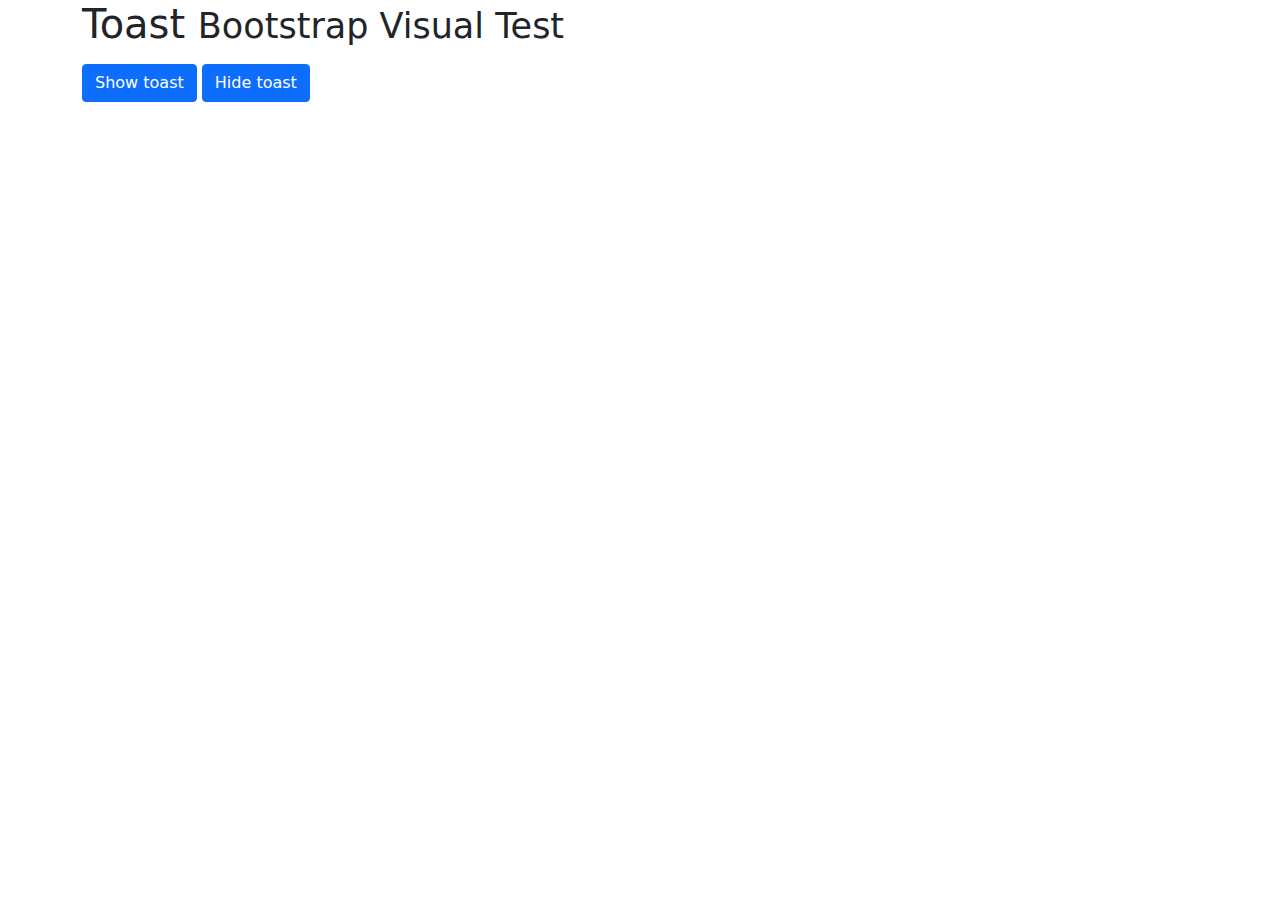
<file: assets/bootstrap/js/tests/visual/toast.html>
<!doctype html>
<html lang="en">
  <head>
    <meta charset="utf-8">
    <meta name="viewport" content="width=device-width, initial-scale=1">
    <link href="../../../dist/css/bootstrap.min.css" rel="stylesheet">
    <title>Toast</title>
    <style>
      .notifications {
        position: absolute;
        top: 10px;
        right: 10px;
      }
    </style>
  </head>
  <body>
    <div class="container">
      <h1>Toast <small>Bootstrap Visual Test</small></h1>

      <div class="row mt-3">
        <div class="col-md-12">
          <button id="btnShowToast" class="btn btn-primary">Show toast</button>
          <button id="btnHideToast" class="btn btn-primary">Hide toast</button>
        </div>
      </div>
    </div>

    <div class="notifications">
      <div id="toastAutoHide" class="toast" role="alert" aria-live="assertive" aria-atomic="true" data-bs-delay="2000">
        <div class="toast-header">
          <span class="d-block bg-primary rounded me-2" style="width: 20px; height: 20px;"></span>
          <strong class="me-auto">Bootstrap</strong>
          <small>11 mins ago</small>
        </div>
        <div class="toast-body">
          Hello, world! This is a toast message with <strong>autohide</strong> in 2 seconds
        </div>
      </div>

      <div class="toast" data-bs-autohide="false" role="alert" aria-live="assertive" aria-atomic="true">
        <div class="toast-header">
          <span class="d-block bg-primary rounded me-2" style="width: 20px; height: 20px;"></span>
          <strong class="me-auto">Bootstrap</strong>
          <small class="text-muted">2 seconds ago</small>
          <button type="button" class="ms-2 mb-1 btn-close" data-bs-dismiss="toast" aria-label="Close"></button>
        </div>
        <div class="toast-body">
          Heads up, toasts will stack automatically
        </div>
      </div>
    </div>

    <script src="../../dist/dom/event-handler.js"></script>
    <script src="../../dist/dom/manipulator.js"></script>
    <script src="../../dist/dom/data.js"></script>
    <script src="../../dist/base-component.js"></script>
    <script src="../../dist/toast.js"></script>
    <script>
      window.addEventListener('load', function () {
        Array.from(document.querySelectorAll('.toast'))
          .forEach(function (toastNode) {
            new Toast(toastNode)
          })

          document.getElementById('btnShowToast').addEventListener('click', function () {
            Array.from(document.querySelectorAll('.toast'))
              .forEach(function (toastNode) {
                var toast = Toast.getInstance(toastNode)
                toast.show()
              })
          })

          document.getElementById('btnHideToast').addEventListener('click', function () {
            Array.from(document.querySelectorAll('.toast'))
              .forEach(function (toastNode) {
                var toast = Toast.getInstance(toastNode)
                toast.hide()
              })
          })
      })
    </script>
  </body>
</html>
</file>
<file: assets/css/style.css>
@charset "UTF-8";
:root {
  --bs-blue: #0d6efd;
  --bs-indigo: #6610f2;
  --bs-purple: #6f42c1;
  --bs-pink: #d63384;
  --bs-red: #dc3545;
  --bs-orange: #fd7e14;
  --bs-yellow: #ffc107;
  --bs-green: #198754;
  --bs-teal: #20c997;
  --bs-cyan: #0dcaf0;
  --bs-white: #fff;
  --bs-gray: #6c757d;
  --bs-gray-dark: #343a40;
  --bs-gray-100: #f8f9fa;
  --bs-gray-200: #e9ecef;
  --bs-gray-300: #dee2e6;
  --bs-gray-400: #ced4da;
  --bs-gray-500: #adb5bd;
  --bs-gray-600: #6c757d;
  --bs-gray-700: #495057;
  --bs-gray-800: #343a40;
  --bs-gray-900: #212529;
  --bs-primary: #FFB703;
  --bs-secondary: #023047;
  --bs-success: #198754;
  --bs-info: #0dcaf0;
  --bs-warning: #ffc107;
  --bs-danger: #dc3545;
  --bs-light: #f8f9fa;
  --bs-dark: #212529;
  --bs-primary-rgb: 255, 183, 3;
  --bs-secondary-rgb: 2, 48, 71;
  --bs-success-rgb: 25, 135, 84;
  --bs-info-rgb: 13, 202, 240;
  --bs-warning-rgb: 255, 193, 7;
  --bs-danger-rgb: 220, 53, 69;
  --bs-light-rgb: 248, 249, 250;
  --bs-dark-rgb: 33, 37, 41;
  --bs-white-rgb: 255, 255, 255;
  --bs-black-rgb: 0, 0, 0;
  --bs-body-color-rgb: 33, 37, 41;
  --bs-body-bg-rgb: 255, 255, 255;
  --bs-font-sans-serif: system-ui, -apple-system, "Segoe UI", Roboto, "Helvetica Neue", Arial, "Noto Sans", "Liberation Sans", sans-serif, "Apple Color Emoji", "Segoe UI Emoji", "Segoe UI Symbol", "Noto Color Emoji";
  --bs-font-monospace: SFMono-Regular, Menlo, Monaco, Consolas, "Liberation Mono", "Courier New", monospace;
  --bs-gradient: linear-gradient(180deg, rgba(255, 255, 255, 0.15), rgba(255, 255, 255, 0));
  --bs-body-font-family: var(--bs-font-sans-serif);
  --bs-body-font-size: 1rem;
  --bs-body-font-weight: 400;
  --bs-body-line-height: 1.5;
  --bs-body-color: #212529;
  --bs-body-bg: #fff;
}

*,
*::before,
*::after {
  box-sizing: border-box;
}

@media (prefers-reduced-motion: no-preference) {
  :root {
    scroll-behavior: smooth;
  }
}

body {
  margin: 0;
  font-family: var(--bs-body-font-family);
  font-size: var(--bs-body-font-size);
  font-weight: var(--bs-body-font-weight);
  line-height: var(--bs-body-line-height);
  color: var(--bs-body-color);
  text-align: var(--bs-body-text-align);
  background-color: var(--bs-body-bg);
  -webkit-text-size-adjust: 100%;
  -webkit-tap-highlight-color: rgba(0, 0, 0, 0);
}

hr {
  margin: 1rem 0;
  color: inherit;
  background-color: currentColor;
  border: 0;
  opacity: 0.25;
}

hr:not([size]) {
  height: 1px;
}

h6, .h6, h5, .h5, h4, .h4, h3, .h3, h2, .h2, h1, .h1 {
  margin-top: 0;
  margin-bottom: 0.5rem;
  font-weight: 500;
  line-height: 1.2;
}

h1, .h1 {
  font-size: calc(1.375rem + 1.5vw);
}
@media (min-width: 1200px) {
  h1, .h1 {
    font-size: 2.5rem;
  }
}

h2, .h2 {
  font-size: calc(1.325rem + 0.9vw);
}
@media (min-width: 1200px) {
  h2, .h2 {
    font-size: 2rem;
  }
}

h3, .h3 {
  font-size: calc(1.3rem + 0.6vw);
}
@media (min-width: 1200px) {
  h3, .h3 {
    font-size: 1.75rem;
  }
}

h4, .h4 {
  font-size: calc(1.275rem + 0.3vw);
}
@media (min-width: 1200px) {
  h4, .h4 {
    font-size: 1.5rem;
  }
}

h5, .h5 {
  font-size: 1.25rem;
}

h6, .h6 {
  font-size: 1rem;
}

p {
  margin-top: 0;
  margin-bottom: 1rem;
}

abbr[title],
abbr[data-bs-original-title] {
  text-decoration: underline dotted;
  cursor: help;
  text-decoration-skip-ink: none;
}

address {
  margin-bottom: 1rem;
  font-style: normal;
  line-height: inherit;
}

ol,
ul {
  padding-left: 2rem;
}

ol,
ul,
dl {
  margin-top: 0;
  margin-bottom: 1rem;
}

ol ol,
ul ul,
ol ul,
ul ol {
  margin-bottom: 0;
}

dt {
  font-weight: 700;
}

dd {
  margin-bottom: 0.5rem;
  margin-left: 0;
}

blockquote {
  margin: 0 0 1rem;
}

b,
strong {
  font-weight: bolder;
}

small, .small {
  font-size: 0.875em;
}

mark, .mark {
  padding: 0.2em;
  background-color: #fcf8e3;
}

sub,
sup {
  position: relative;
  font-size: 0.75em;
  line-height: 0;
  vertical-align: baseline;
}

sub {
  bottom: -0.25em;
}

sup {
  top: -0.5em;
}

a {
  color: #FFB703;
  text-decoration: underline;
}
a:hover {
  color: #cc9202;
}

a:not([href]):not([class]), a:not([href]):not([class]):hover {
  color: inherit;
  text-decoration: none;
}

pre,
code,
kbd,
samp {
  font-family: var(--bs-font-monospace);
  font-size: 1em;
  direction: ltr /* rtl:ignore */;
  unicode-bidi: bidi-override;
}

pre {
  display: block;
  margin-top: 0;
  margin-bottom: 1rem;
  overflow: auto;
  font-size: 0.875em;
}
pre code {
  font-size: inherit;
  color: inherit;
  word-break: normal;
}

code {
  font-size: 0.875em;
  color: #d63384;
  word-wrap: break-word;
}
a > code {
  color: inherit;
}

kbd {
  padding: 0.2rem 0.4rem;
  font-size: 0.875em;
  color: #fff;
  background-color: #212529;
  border-radius: 0.2rem;
}
kbd kbd {
  padding: 0;
  font-size: 1em;
  font-weight: 700;
}

figure {
  margin: 0 0 1rem;
}

img,
svg {
  vertical-align: middle;
}

table {
  caption-side: bottom;
  border-collapse: collapse;
}

caption {
  padding-top: 0.5rem;
  padding-bottom: 0.5rem;
  color: #6c757d;
  text-align: left;
}

th {
  text-align: inherit;
  text-align: -webkit-match-parent;
}

thead,
tbody,
tfoot,
tr,
td,
th {
  border-color: inherit;
  border-style: solid;
  border-width: 0;
}

label {
  display: inline-block;
}

button {
  border-radius: 0;
}

button:focus:not(:focus-visible) {
  outline: 0;
}

input,
button,
select,
optgroup,
textarea {
  margin: 0;
  font-family: inherit;
  font-size: inherit;
  line-height: inherit;
}

button,
select {
  text-transform: none;
}

[role=button] {
  cursor: pointer;
}

select {
  word-wrap: normal;
}
select:disabled {
  opacity: 1;
}

[list]::-webkit-calendar-picker-indicator {
  display: none;
}

button,
[type=button],
[type=reset],
[type=submit] {
  -webkit-appearance: button;
}
button:not(:disabled),
[type=button]:not(:disabled),
[type=reset]:not(:disabled),
[type=submit]:not(:disabled) {
  cursor: pointer;
}

::-moz-focus-inner {
  padding: 0;
  border-style: none;
}

textarea {
  resize: vertical;
}

fieldset {
  min-width: 0;
  padding: 0;
  margin: 0;
  border: 0;
}

legend {
  float: left;
  width: 100%;
  padding: 0;
  margin-bottom: 0.5rem;
  font-size: calc(1.275rem + 0.3vw);
  line-height: inherit;
}
@media (min-width: 1200px) {
  legend {
    font-size: 1.5rem;
  }
}
legend + * {
  clear: left;
}

::-webkit-datetime-edit-fields-wrapper,
::-webkit-datetime-edit-text,
::-webkit-datetime-edit-minute,
::-webkit-datetime-edit-hour-field,
::-webkit-datetime-edit-day-field,
::-webkit-datetime-edit-month-field,
::-webkit-datetime-edit-year-field {
  padding: 0;
}

::-webkit-inner-spin-button {
  height: auto;
}

[type=search] {
  outline-offset: -2px;
  -webkit-appearance: textfield;
}

/* rtl:raw:
[type="tel"],
[type="url"],
[type="email"],
[type="number"] {
  direction: ltr;
}
*/
::-webkit-search-decoration {
  -webkit-appearance: none;
}

::-webkit-color-swatch-wrapper {
  padding: 0;
}

::file-selector-button {
  font: inherit;
}

::-webkit-file-upload-button {
  font: inherit;
  -webkit-appearance: button;
}

output {
  display: inline-block;
}

iframe {
  border: 0;
}

summary {
  display: list-item;
  cursor: pointer;
}

progress {
  vertical-align: baseline;
}

[hidden] {
  display: none !important;
}

.lead {
  font-size: 1.25rem;
  font-weight: 300;
}

.display-1 {
  font-size: calc(1.625rem + 4.5vw);
  font-weight: 300;
  line-height: 1.2;
}
@media (min-width: 1200px) {
  .display-1 {
    font-size: 5rem;
  }
}

.display-2 {
  font-size: calc(1.575rem + 3.9vw);
  font-weight: 300;
  line-height: 1.2;
}
@media (min-width: 1200px) {
  .display-2 {
    font-size: 4.5rem;
  }
}

.display-3 {
  font-size: calc(1.525rem + 3.3vw);
  font-weight: 300;
  line-height: 1.2;
}
@media (min-width: 1200px) {
  .display-3 {
    font-size: 4rem;
  }
}

.display-4 {
  font-size: calc(1.475rem + 2.7vw);
  font-weight: 300;
  line-height: 1.2;
}
@media (min-width: 1200px) {
  .display-4 {
    font-size: 3.5rem;
  }
}

.display-5 {
  font-size: calc(1.425rem + 2.1vw);
  font-weight: 300;
  line-height: 1.2;
}
@media (min-width: 1200px) {
  .display-5 {
    font-size: 3rem;
  }
}

.display-6 {
  font-size: calc(1.375rem + 1.5vw);
  font-weight: 300;
  line-height: 1.2;
}
@media (min-width: 1200px) {
  .display-6 {
    font-size: 2.5rem;
  }
}

.list-unstyled {
  padding-left: 0;
  list-style: none;
}

.list-inline {
  padding-left: 0;
  list-style: none;
}

.list-inline-item {
  display: inline-block;
}
.list-inline-item:not(:last-child) {
  margin-right: 0.5rem;
}

.initialism {
  font-size: 0.875em;
  text-transform: uppercase;
}

.blockquote {
  margin-bottom: 1rem;
  font-size: 1.25rem;
}
.blockquote > :last-child {
  margin-bottom: 0;
}

.blockquote-footer {
  margin-top: -1rem;
  margin-bottom: 1rem;
  font-size: 0.875em;
  color: #6c757d;
}
.blockquote-footer::before {
  content: "— ";
}

.img-fluid {
  max-width: 100%;
  height: auto;
}

.img-thumbnail {
  padding: 0.25rem;
  background-color: #fff;
  border: 1px solid #dee2e6;
  border-radius: 0.25rem;
  max-width: 100%;
  height: auto;
}

.figure {
  display: inline-block;
}

.figure-img {
  margin-bottom: 0.5rem;
  line-height: 1;
}

.figure-caption {
  font-size: 0.875em;
  color: #6c757d;
}

.container,
.container-fluid,
.container-xxl,
.container-xl,
.container-lg,
.container-md,
.container-sm {
  width: 100%;
  padding-right: var(--bs-gutter-x, 0.75rem);
  padding-left: var(--bs-gutter-x, 0.75rem);
  margin-right: auto;
  margin-left: auto;
}

@media (min-width: 576px) {
  .container-sm, .container {
    max-width: 540px;
  }
}
@media (min-width: 768px) {
  .container-md, .container-sm, .container {
    max-width: 720px;
  }
}
@media (min-width: 992px) {
  .container-lg, .container-md, .container-sm, .container {
    max-width: 960px;
  }
}
@media (min-width: 1200px) {
  .container-xl, .container-lg, .container-md, .container-sm, .container {
    max-width: 1140px;
  }
}
@media (min-width: 1400px) {
  .container-xxl, .container-xl, .container-lg, .container-md, .container-sm, .container {
    max-width: 1320px;
  }
}
.row {
  --bs-gutter-x: 1.5rem;
  --bs-gutter-y: 0;
  display: flex;
  flex-wrap: wrap;
  margin-top: calc(-1 * var(--bs-gutter-y));
  margin-right: calc(-0.5 * var(--bs-gutter-x));
  margin-left: calc(-0.5 * var(--bs-gutter-x));
}
.row > * {
  flex-shrink: 0;
  width: 100%;
  max-width: 100%;
  padding-right: calc(var(--bs-gutter-x) * 0.5);
  padding-left: calc(var(--bs-gutter-x) * 0.5);
  margin-top: var(--bs-gutter-y);
}

.col {
  flex: 1 0 0%;
}

.row-cols-auto > * {
  flex: 0 0 auto;
  width: auto;
}

.row-cols-1 > * {
  flex: 0 0 auto;
  width: 100%;
}

.row-cols-2 > * {
  flex: 0 0 auto;
  width: 50%;
}

.row-cols-3 > * {
  flex: 0 0 auto;
  width: 33.3333333333%;
}

.row-cols-4 > * {
  flex: 0 0 auto;
  width: 25%;
}

.row-cols-5 > * {
  flex: 0 0 auto;
  width: 20%;
}

.row-cols-6 > * {
  flex: 0 0 auto;
  width: 16.6666666667%;
}

.col-auto {
  flex: 0 0 auto;
  width: auto;
}

.col-1 {
  flex: 0 0 auto;
  width: 8.33333333%;
}

.col-2 {
  flex: 0 0 auto;
  width: 16.66666667%;
}

.col-3 {
  flex: 0 0 auto;
  width: 25%;
}

.col-4 {
  flex: 0 0 auto;
  width: 33.33333333%;
}

.col-5 {
  flex: 0 0 auto;
  width: 41.66666667%;
}

.col-6 {
  flex: 0 0 auto;
  width: 50%;
}

.col-7 {
  flex: 0 0 auto;
  width: 58.33333333%;
}

.col-8 {
  flex: 0 0 auto;
  width: 66.66666667%;
}

.col-9 {
  flex: 0 0 auto;
  width: 75%;
}

.col-10 {
  flex: 0 0 auto;
  width: 83.33333333%;
}

.col-11 {
  flex: 0 0 auto;
  width: 91.66666667%;
}

.col-12 {
  flex: 0 0 auto;
  width: 100%;
}

.offset-1 {
  margin-left: 8.33333333%;
}

.offset-2 {
  margin-left: 16.66666667%;
}

.offset-3 {
  margin-left: 25%;
}

.offset-4 {
  margin-left: 33.33333333%;
}

.offset-5 {
  margin-left: 41.66666667%;
}

.offset-6 {
  margin-left: 50%;
}

.offset-7 {
  margin-left: 58.33333333%;
}

.offset-8 {
  margin-left: 66.66666667%;
}

.offset-9 {
  margin-left: 75%;
}

.offset-10 {
  margin-left: 83.33333333%;
}

.offset-11 {
  margin-left: 91.66666667%;
}

.g-0,
.gx-0 {
  --bs-gutter-x: 0;
}

.g-0,
.gy-0 {
  --bs-gutter-y: 0;
}

.g-1,
.gx-1 {
  --bs-gutter-x: 0.25rem;
}

.g-1,
.gy-1 {
  --bs-gutter-y: 0.25rem;
}

.g-2,
.gx-2 {
  --bs-gutter-x: 0.5rem;
}

.g-2,
.gy-2 {
  --bs-gutter-y: 0.5rem;
}

.g-3,
.gx-3 {
  --bs-gutter-x: 1rem;
}

.g-3,
.gy-3 {
  --bs-gutter-y: 1rem;
}

.g-4,
.gx-4 {
  --bs-gutter-x: 1.5rem;
}

.g-4,
.gy-4 {
  --bs-gutter-y: 1.5rem;
}

.g-5,
.gx-5 {
  --bs-gutter-x: 3rem;
}

.g-5,
.gy-5 {
  --bs-gutter-y: 3rem;
}

@media (min-width: 576px) {
  .col-sm {
    flex: 1 0 0%;
  }
  .row-cols-sm-auto > * {
    flex: 0 0 auto;
    width: auto;
  }
  .row-cols-sm-1 > * {
    flex: 0 0 auto;
    width: 100%;
  }
  .row-cols-sm-2 > * {
    flex: 0 0 auto;
    width: 50%;
  }
  .row-cols-sm-3 > * {
    flex: 0 0 auto;
    width: 33.3333333333%;
  }
  .row-cols-sm-4 > * {
    flex: 0 0 auto;
    width: 25%;
  }
  .row-cols-sm-5 > * {
    flex: 0 0 auto;
    width: 20%;
  }
  .row-cols-sm-6 > * {
    flex: 0 0 auto;
    width: 16.6666666667%;
  }
  .col-sm-auto {
    flex: 0 0 auto;
    width: auto;
  }
  .col-sm-1 {
    flex: 0 0 auto;
    width: 8.33333333%;
  }
  .col-sm-2 {
    flex: 0 0 auto;
    width: 16.66666667%;
  }
  .col-sm-3 {
    flex: 0 0 auto;
    width: 25%;
  }
  .col-sm-4 {
    flex: 0 0 auto;
    width: 33.33333333%;
  }
  .col-sm-5 {
    flex: 0 0 auto;
    width: 41.66666667%;
  }
  .col-sm-6 {
    flex: 0 0 auto;
    width: 50%;
  }
  .col-sm-7 {
    flex: 0 0 auto;
    width: 58.33333333%;
  }
  .col-sm-8 {
    flex: 0 0 auto;
    width: 66.66666667%;
  }
  .col-sm-9 {
    flex: 0 0 auto;
    width: 75%;
  }
  .col-sm-10 {
    flex: 0 0 auto;
    width: 83.33333333%;
  }
  .col-sm-11 {
    flex: 0 0 auto;
    width: 91.66666667%;
  }
  .col-sm-12 {
    flex: 0 0 auto;
    width: 100%;
  }
  .offset-sm-0 {
    margin-left: 0;
  }
  .offset-sm-1 {
    margin-left: 8.33333333%;
  }
  .offset-sm-2 {
    margin-left: 16.66666667%;
  }
  .offset-sm-3 {
    margin-left: 25%;
  }
  .offset-sm-4 {
    margin-left: 33.33333333%;
  }
  .offset-sm-5 {
    margin-left: 41.66666667%;
  }
  .offset-sm-6 {
    margin-left: 50%;
  }
  .offset-sm-7 {
    margin-left: 58.33333333%;
  }
  .offset-sm-8 {
    margin-left: 66.66666667%;
  }
  .offset-sm-9 {
    margin-left: 75%;
  }
  .offset-sm-10 {
    margin-left: 83.33333333%;
  }
  .offset-sm-11 {
    margin-left: 91.66666667%;
  }
  .g-sm-0,
  .gx-sm-0 {
    --bs-gutter-x: 0;
  }
  .g-sm-0,
  .gy-sm-0 {
    --bs-gutter-y: 0;
  }
  .g-sm-1,
  .gx-sm-1 {
    --bs-gutter-x: 0.25rem;
  }
  .g-sm-1,
  .gy-sm-1 {
    --bs-gutter-y: 0.25rem;
  }
  .g-sm-2,
  .gx-sm-2 {
    --bs-gutter-x: 0.5rem;
  }
  .g-sm-2,
  .gy-sm-2 {
    --bs-gutter-y: 0.5rem;
  }
  .g-sm-3,
  .gx-sm-3 {
    --bs-gutter-x: 1rem;
  }
  .g-sm-3,
  .gy-sm-3 {
    --bs-gutter-y: 1rem;
  }
  .g-sm-4,
  .gx-sm-4 {
    --bs-gutter-x: 1.5rem;
  }
  .g-sm-4,
  .gy-sm-4 {
    --bs-gutter-y: 1.5rem;
  }
  .g-sm-5,
  .gx-sm-5 {
    --bs-gutter-x: 3rem;
  }
  .g-sm-5,
  .gy-sm-5 {
    --bs-gutter-y: 3rem;
  }
}
@media (min-width: 768px) {
  .col-md {
    flex: 1 0 0%;
  }
  .row-cols-md-auto > * {
    flex: 0 0 auto;
    width: auto;
  }
  .row-cols-md-1 > * {
    flex: 0 0 auto;
    width: 100%;
  }
  .row-cols-md-2 > * {
    flex: 0 0 auto;
    width: 50%;
  }
  .row-cols-md-3 > * {
    flex: 0 0 auto;
    width: 33.3333333333%;
  }
  .row-cols-md-4 > * {
    flex: 0 0 auto;
    width: 25%;
  }
  .row-cols-md-5 > * {
    flex: 0 0 auto;
    width: 20%;
  }
  .row-cols-md-6 > * {
    flex: 0 0 auto;
    width: 16.6666666667%;
  }
  .col-md-auto {
    flex: 0 0 auto;
    width: auto;
  }
  .col-md-1 {
    flex: 0 0 auto;
    width: 8.33333333%;
  }
  .col-md-2 {
    flex: 0 0 auto;
    width: 16.66666667%;
  }
  .col-md-3 {
    flex: 0 0 auto;
    width: 25%;
  }
  .col-md-4 {
    flex: 0 0 auto;
    width: 33.33333333%;
  }
  .col-md-5 {
    flex: 0 0 auto;
    width: 41.66666667%;
  }
  .col-md-6 {
    flex: 0 0 auto;
    width: 50%;
  }
  .col-md-7 {
    flex: 0 0 auto;
    width: 58.33333333%;
  }
  .col-md-8 {
    flex: 0 0 auto;
    width: 66.66666667%;
  }
  .col-md-9 {
    flex: 0 0 auto;
    width: 75%;
  }
  .col-md-10 {
    flex: 0 0 auto;
    width: 83.33333333%;
  }
  .col-md-11 {
    flex: 0 0 auto;
    width: 91.66666667%;
  }
  .col-md-12 {
    flex: 0 0 auto;
    width: 100%;
  }
  .offset-md-0 {
    margin-left: 0;
  }
  .offset-md-1 {
    margin-left: 8.33333333%;
  }
  .offset-md-2 {
    margin-left: 16.66666667%;
  }
  .offset-md-3 {
    margin-left: 25%;
  }
  .offset-md-4 {
    margin-left: 33.33333333%;
  }
  .offset-md-5 {
    margin-left: 41.66666667%;
  }
  .offset-md-6 {
    margin-left: 50%;
  }
  .offset-md-7 {
    margin-left: 58.33333333%;
  }
  .offset-md-8 {
    margin-left: 66.66666667%;
  }
  .offset-md-9 {
    margin-left: 75%;
  }
  .offset-md-10 {
    margin-left: 83.33333333%;
  }
  .offset-md-11 {
    margin-left: 91.66666667%;
  }
  .g-md-0,
  .gx-md-0 {
    --bs-gutter-x: 0;
  }
  .g-md-0,
  .gy-md-0 {
    --bs-gutter-y: 0;
  }
  .g-md-1,
  .gx-md-1 {
    --bs-gutter-x: 0.25rem;
  }
  .g-md-1,
  .gy-md-1 {
    --bs-gutter-y: 0.25rem;
  }
  .g-md-2,
  .gx-md-2 {
    --bs-gutter-x: 0.5rem;
  }
  .g-md-2,
  .gy-md-2 {
    --bs-gutter-y: 0.5rem;
  }
  .g-md-3,
  .gx-md-3 {
    --bs-gutter-x: 1rem;
  }
  .g-md-3,
  .gy-md-3 {
    --bs-gutter-y: 1rem;
  }
  .g-md-4,
  .gx-md-4 {
    --bs-gutter-x: 1.5rem;
  }
  .g-md-4,
  .gy-md-4 {
    --bs-gutter-y: 1.5rem;
  }
  .g-md-5,
  .gx-md-5 {
    --bs-gutter-x: 3rem;
  }
  .g-md-5,
  .gy-md-5 {
    --bs-gutter-y: 3rem;
  }
}
@media (min-width: 992px) {
  .col-lg {
    flex: 1 0 0%;
  }
  .row-cols-lg-auto > * {
    flex: 0 0 auto;
    width: auto;
  }
  .row-cols-lg-1 > * {
    flex: 0 0 auto;
    width: 100%;
  }
  .row-cols-lg-2 > * {
    flex: 0 0 auto;
    width: 50%;
  }
  .row-cols-lg-3 > * {
    flex: 0 0 auto;
    width: 33.3333333333%;
  }
  .row-cols-lg-4 > * {
    flex: 0 0 auto;
    width: 25%;
  }
  .row-cols-lg-5 > * {
    flex: 0 0 auto;
    width: 20%;
  }
  .row-cols-lg-6 > * {
    flex: 0 0 auto;
    width: 16.6666666667%;
  }
  .col-lg-auto {
    flex: 0 0 auto;
    width: auto;
  }
  .col-lg-1 {
    flex: 0 0 auto;
    width: 8.33333333%;
  }
  .col-lg-2 {
    flex: 0 0 auto;
    width: 16.66666667%;
  }
  .col-lg-3 {
    flex: 0 0 auto;
    width: 25%;
  }
  .col-lg-4 {
    flex: 0 0 auto;
    width: 33.33333333%;
  }
  .col-lg-5 {
    flex: 0 0 auto;
    width: 41.66666667%;
  }
  .col-lg-6 {
    flex: 0 0 auto;
    width: 50%;
  }
  .col-lg-7 {
    flex: 0 0 auto;
    width: 58.33333333%;
  }
  .col-lg-8 {
    flex: 0 0 auto;
    width: 66.66666667%;
  }
  .col-lg-9 {
    flex: 0 0 auto;
    width: 75%;
  }
  .col-lg-10 {
    flex: 0 0 auto;
    width: 83.33333333%;
  }
  .col-lg-11 {
    flex: 0 0 auto;
    width: 91.66666667%;
  }
  .col-lg-12 {
    flex: 0 0 auto;
    width: 100%;
  }
  .offset-lg-0 {
    margin-left: 0;
  }
  .offset-lg-1 {
    margin-left: 8.33333333%;
  }
  .offset-lg-2 {
    margin-left: 16.66666667%;
  }
  .offset-lg-3 {
    margin-left: 25%;
  }
  .offset-lg-4 {
    margin-left: 33.33333333%;
  }
  .offset-lg-5 {
    margin-left: 41.66666667%;
  }
  .offset-lg-6 {
    margin-left: 50%;
  }
  .offset-lg-7 {
    margin-left: 58.33333333%;
  }
  .offset-lg-8 {
    margin-left: 66.66666667%;
  }
  .offset-lg-9 {
    margin-left: 75%;
  }
  .offset-lg-10 {
    margin-left: 83.33333333%;
  }
  .offset-lg-11 {
    margin-left: 91.66666667%;
  }
  .g-lg-0,
  .gx-lg-0 {
    --bs-gutter-x: 0;
  }
  .g-lg-0,
  .gy-lg-0 {
    --bs-gutter-y: 0;
  }
  .g-lg-1,
  .gx-lg-1 {
    --bs-gutter-x: 0.25rem;
  }
  .g-lg-1,
  .gy-lg-1 {
    --bs-gutter-y: 0.25rem;
  }
  .g-lg-2,
  .gx-lg-2 {
    --bs-gutter-x: 0.5rem;
  }
  .g-lg-2,
  .gy-lg-2 {
    --bs-gutter-y: 0.5rem;
  }
  .g-lg-3,
  .gx-lg-3 {
    --bs-gutter-x: 1rem;
  }
  .g-lg-3,
  .gy-lg-3 {
    --bs-gutter-y: 1rem;
  }
  .g-lg-4,
  .gx-lg-4 {
    --bs-gutter-x: 1.5rem;
  }
  .g-lg-4,
  .gy-lg-4 {
    --bs-gutter-y: 1.5rem;
  }
  .g-lg-5,
  .gx-lg-5 {
    --bs-gutter-x: 3rem;
  }
  .g-lg-5,
  .gy-lg-5 {
    --bs-gutter-y: 3rem;
  }
}
@media (min-width: 1200px) {
  .col-xl {
    flex: 1 0 0%;
  }
  .row-cols-xl-auto > * {
    flex: 0 0 auto;
    width: auto;
  }
  .row-cols-xl-1 > * {
    flex: 0 0 auto;
    width: 100%;
  }
  .row-cols-xl-2 > * {
    flex: 0 0 auto;
    width: 50%;
  }
  .row-cols-xl-3 > * {
    flex: 0 0 auto;
    width: 33.3333333333%;
  }
  .row-cols-xl-4 > * {
    flex: 0 0 auto;
    width: 25%;
  }
  .row-cols-xl-5 > * {
    flex: 0 0 auto;
    width: 20%;
  }
  .row-cols-xl-6 > * {
    flex: 0 0 auto;
    width: 16.6666666667%;
  }
  .col-xl-auto {
    flex: 0 0 auto;
    width: auto;
  }
  .col-xl-1 {
    flex: 0 0 auto;
    width: 8.33333333%;
  }
  .col-xl-2 {
    flex: 0 0 auto;
    width: 16.66666667%;
  }
  .col-xl-3 {
    flex: 0 0 auto;
    width: 25%;
  }
  .col-xl-4 {
    flex: 0 0 auto;
    width: 33.33333333%;
  }
  .col-xl-5 {
    flex: 0 0 auto;
    width: 41.66666667%;
  }
  .col-xl-6 {
    flex: 0 0 auto;
    width: 50%;
  }
  .col-xl-7 {
    flex: 0 0 auto;
    width: 58.33333333%;
  }
  .col-xl-8 {
    flex: 0 0 auto;
    width: 66.66666667%;
  }
  .col-xl-9 {
    flex: 0 0 auto;
    width: 75%;
  }
  .col-xl-10 {
    flex: 0 0 auto;
    width: 83.33333333%;
  }
  .col-xl-11 {
    flex: 0 0 auto;
    width: 91.66666667%;
  }
  .col-xl-12 {
    flex: 0 0 auto;
    width: 100%;
  }
  .offset-xl-0 {
    margin-left: 0;
  }
  .offset-xl-1 {
    margin-left: 8.33333333%;
  }
  .offset-xl-2 {
    margin-left: 16.66666667%;
  }
  .offset-xl-3 {
    margin-left: 25%;
  }
  .offset-xl-4 {
    margin-left: 33.33333333%;
  }
  .offset-xl-5 {
    margin-left: 41.66666667%;
  }
  .offset-xl-6 {
    margin-left: 50%;
  }
  .offset-xl-7 {
    margin-left: 58.33333333%;
  }
  .offset-xl-8 {
    margin-left: 66.66666667%;
  }
  .offset-xl-9 {
    margin-left: 75%;
  }
  .offset-xl-10 {
    margin-left: 83.33333333%;
  }
  .offset-xl-11 {
    margin-left: 91.66666667%;
  }
  .g-xl-0,
  .gx-xl-0 {
    --bs-gutter-x: 0;
  }
  .g-xl-0,
  .gy-xl-0 {
    --bs-gutter-y: 0;
  }
  .g-xl-1,
  .gx-xl-1 {
    --bs-gutter-x: 0.25rem;
  }
  .g-xl-1,
  .gy-xl-1 {
    --bs-gutter-y: 0.25rem;
  }
  .g-xl-2,
  .gx-xl-2 {
    --bs-gutter-x: 0.5rem;
  }
  .g-xl-2,
  .gy-xl-2 {
    --bs-gutter-y: 0.5rem;
  }
  .g-xl-3,
  .gx-xl-3 {
    --bs-gutter-x: 1rem;
  }
  .g-xl-3,
  .gy-xl-3 {
    --bs-gutter-y: 1rem;
  }
  .g-xl-4,
  .gx-xl-4 {
    --bs-gutter-x: 1.5rem;
  }
  .g-xl-4,
  .gy-xl-4 {
    --bs-gutter-y: 1.5rem;
  }
  .g-xl-5,
  .gx-xl-5 {
    --bs-gutter-x: 3rem;
  }
  .g-xl-5,
  .gy-xl-5 {
    --bs-gutter-y: 3rem;
  }
}
@media (min-width: 1400px) {
  .col-xxl {
    flex: 1 0 0%;
  }
  .row-cols-xxl-auto > * {
    flex: 0 0 auto;
    width: auto;
  }
  .row-cols-xxl-1 > * {
    flex: 0 0 auto;
    width: 100%;
  }
  .row-cols-xxl-2 > * {
    flex: 0 0 auto;
    width: 50%;
  }
  .row-cols-xxl-3 > * {
    flex: 0 0 auto;
    width: 33.3333333333%;
  }
  .row-cols-xxl-4 > * {
    flex: 0 0 auto;
    width: 25%;
  }
  .row-cols-xxl-5 > * {
    flex: 0 0 auto;
    width: 20%;
  }
  .row-cols-xxl-6 > * {
    flex: 0 0 auto;
    width: 16.6666666667%;
  }
  .col-xxl-auto {
    flex: 0 0 auto;
    width: auto;
  }
  .col-xxl-1 {
    flex: 0 0 auto;
    width: 8.33333333%;
  }
  .col-xxl-2 {
    flex: 0 0 auto;
    width: 16.66666667%;
  }
  .col-xxl-3 {
    flex: 0 0 auto;
    width: 25%;
  }
  .col-xxl-4 {
    flex: 0 0 auto;
    width: 33.33333333%;
  }
  .col-xxl-5 {
    flex: 0 0 auto;
    width: 41.66666667%;
  }
  .col-xxl-6 {
    flex: 0 0 auto;
    width: 50%;
  }
  .col-xxl-7 {
    flex: 0 0 auto;
    width: 58.33333333%;
  }
  .col-xxl-8 {
    flex: 0 0 auto;
    width: 66.66666667%;
  }
  .col-xxl-9 {
    flex: 0 0 auto;
    width: 75%;
  }
  .col-xxl-10 {
    flex: 0 0 auto;
    width: 83.33333333%;
  }
  .col-xxl-11 {
    flex: 0 0 auto;
    width: 91.66666667%;
  }
  .col-xxl-12 {
    flex: 0 0 auto;
    width: 100%;
  }
  .offset-xxl-0 {
    margin-left: 0;
  }
  .offset-xxl-1 {
    margin-left: 8.33333333%;
  }
  .offset-xxl-2 {
    margin-left: 16.66666667%;
  }
  .offset-xxl-3 {
    margin-left: 25%;
  }
  .offset-xxl-4 {
    margin-left: 33.33333333%;
  }
  .offset-xxl-5 {
    margin-left: 41.66666667%;
  }
  .offset-xxl-6 {
    margin-left: 50%;
  }
  .offset-xxl-7 {
    margin-left: 58.33333333%;
  }
  .offset-xxl-8 {
    margin-left: 66.66666667%;
  }
  .offset-xxl-9 {
    margin-left: 75%;
  }
  .offset-xxl-10 {
    margin-left: 83.33333333%;
  }
  .offset-xxl-11 {
    margin-left: 91.66666667%;
  }
  .g-xxl-0,
  .gx-xxl-0 {
    --bs-gutter-x: 0;
  }
  .g-xxl-0,
  .gy-xxl-0 {
    --bs-gutter-y: 0;
  }
  .g-xxl-1,
  .gx-xxl-1 {
    --bs-gutter-x: 0.25rem;
  }
  .g-xxl-1,
  .gy-xxl-1 {
    --bs-gutter-y: 0.25rem;
  }
  .g-xxl-2,
  .gx-xxl-2 {
    --bs-gutter-x: 0.5rem;
  }
  .g-xxl-2,
  .gy-xxl-2 {
    --bs-gutter-y: 0.5rem;
  }
  .g-xxl-3,
  .gx-xxl-3 {
    --bs-gutter-x: 1rem;
  }
  .g-xxl-3,
  .gy-xxl-3 {
    --bs-gutter-y: 1rem;
  }
  .g-xxl-4,
  .gx-xxl-4 {
    --bs-gutter-x: 1.5rem;
  }
  .g-xxl-4,
  .gy-xxl-4 {
    --bs-gutter-y: 1.5rem;
  }
  .g-xxl-5,
  .gx-xxl-5 {
    --bs-gutter-x: 3rem;
  }
  .g-xxl-5,
  .gy-xxl-5 {
    --bs-gutter-y: 3rem;
  }
}
.table {
  --bs-table-bg: transparent;
  --bs-table-accent-bg: transparent;
  --bs-table-striped-color: #212529;
  --bs-table-striped-bg: rgba(0, 0, 0, 0.05);
  --bs-table-active-color: #212529;
  --bs-table-active-bg: rgba(0, 0, 0, 0.1);
  --bs-table-hover-color: #212529;
  --bs-table-hover-bg: rgba(0, 0, 0, 0.075);
  width: 100%;
  margin-bottom: 1rem;
  color: #212529;
  vertical-align: top;
  border-color: #dee2e6;
}
.table > :not(caption) > * > * {
  padding: 0.5rem 0.5rem;
  background-color: var(--bs-table-bg);
  border-bottom-width: 1px;
  box-shadow: inset 0 0 0 9999px var(--bs-table-accent-bg);
}
.table > tbody {
  vertical-align: inherit;
}
.table > thead {
  vertical-align: bottom;
}
.table > :not(:first-child) {
  border-top: 2px solid currentColor;
}

.caption-top {
  caption-side: top;
}

.table-sm > :not(caption) > * > * {
  padding: 0.25rem 0.25rem;
}

.table-bordered > :not(caption) > * {
  border-width: 1px 0;
}
.table-bordered > :not(caption) > * > * {
  border-width: 0 1px;
}

.table-borderless > :not(caption) > * > * {
  border-bottom-width: 0;
}
.table-borderless > :not(:first-child) {
  border-top-width: 0;
}

.table-striped > tbody > tr:nth-of-type(odd) > * {
  --bs-table-accent-bg: var(--bs-table-striped-bg);
  color: var(--bs-table-striped-color);
}

.table-active {
  --bs-table-accent-bg: var(--bs-table-active-bg);
  color: var(--bs-table-active-color);
}

.table-hover > tbody > tr:hover > * {
  --bs-table-accent-bg: var(--bs-table-hover-bg);
  color: var(--bs-table-hover-color);
}

.table-primary {
  --bs-table-bg: #fff1cd;
  --bs-table-striped-bg: #f2e5c3;
  --bs-table-striped-color: #000;
  --bs-table-active-bg: #e6d9b9;
  --bs-table-active-color: #000;
  --bs-table-hover-bg: #ecdfbe;
  --bs-table-hover-color: #000;
  color: #000;
  border-color: #e6d9b9;
}

.table-secondary {
  --bs-table-bg: #ccd6da;
  --bs-table-striped-bg: #c2cbcf;
  --bs-table-striped-color: #000;
  --bs-table-active-bg: #b8c1c4;
  --bs-table-active-color: #000;
  --bs-table-hover-bg: #bdc6ca;
  --bs-table-hover-color: #000;
  color: #000;
  border-color: #b8c1c4;
}

.table-success {
  --bs-table-bg: #d1e7dd;
  --bs-table-striped-bg: #c7dbd2;
  --bs-table-striped-color: #000;
  --bs-table-active-bg: #bcd0c7;
  --bs-table-active-color: #000;
  --bs-table-hover-bg: #c1d6cc;
  --bs-table-hover-color: #000;
  color: #000;
  border-color: #bcd0c7;
}

.table-info {
  --bs-table-bg: #cff4fc;
  --bs-table-striped-bg: #c5e8ef;
  --bs-table-striped-color: #000;
  --bs-table-active-bg: #badce3;
  --bs-table-active-color: #000;
  --bs-table-hover-bg: #bfe2e9;
  --bs-table-hover-color: #000;
  color: #000;
  border-color: #badce3;
}

.table-warning {
  --bs-table-bg: #fff3cd;
  --bs-table-striped-bg: #f2e7c3;
  --bs-table-striped-color: #000;
  --bs-table-active-bg: #e6dbb9;
  --bs-table-active-color: #000;
  --bs-table-hover-bg: #ece1be;
  --bs-table-hover-color: #000;
  color: #000;
  border-color: #e6dbb9;
}

.table-danger {
  --bs-table-bg: #f8d7da;
  --bs-table-striped-bg: #eccccf;
  --bs-table-striped-color: #000;
  --bs-table-active-bg: #dfc2c4;
  --bs-table-active-color: #000;
  --bs-table-hover-bg: #e5c7ca;
  --bs-table-hover-color: #000;
  color: #000;
  border-color: #dfc2c4;
}

.table-light {
  --bs-table-bg: #f8f9fa;
  --bs-table-striped-bg: #ecedee;
  --bs-table-striped-color: #000;
  --bs-table-active-bg: #dfe0e1;
  --bs-table-active-color: #000;
  --bs-table-hover-bg: #e5e6e7;
  --bs-table-hover-color: #000;
  color: #000;
  border-color: #dfe0e1;
}

.table-dark {
  --bs-table-bg: #212529;
  --bs-table-striped-bg: #2c3034;
  --bs-table-striped-color: #fff;
  --bs-table-active-bg: #373b3e;
  --bs-table-active-color: #fff;
  --bs-table-hover-bg: #323539;
  --bs-table-hover-color: #fff;
  color: #fff;
  border-color: #373b3e;
}

.table-responsive {
  overflow-x: auto;
  -webkit-overflow-scrolling: touch;
}

@media (max-width: 575.98px) {
  .table-responsive-sm {
    overflow-x: auto;
    -webkit-overflow-scrolling: touch;
  }
}
@media (max-width: 767.98px) {
  .table-responsive-md {
    overflow-x: auto;
    -webkit-overflow-scrolling: touch;
  }
}
@media (max-width: 991.98px) {
  .table-responsive-lg {
    overflow-x: auto;
    -webkit-overflow-scrolling: touch;
  }
}
@media (max-width: 1199.98px) {
  .table-responsive-xl {
    overflow-x: auto;
    -webkit-overflow-scrolling: touch;
  }
}
@media (max-width: 1399.98px) {
  .table-responsive-xxl {
    overflow-x: auto;
    -webkit-overflow-scrolling: touch;
  }
}
.form-label {
  margin-bottom: 0.5rem;
}

.col-form-label {
  padding-top: calc(0.375rem + 1px);
  padding-bottom: calc(0.375rem + 1px);
  margin-bottom: 0;
  font-size: inherit;
  line-height: 1.5;
}

.col-form-label-lg {
  padding-top: calc(0.5rem + 1px);
  padding-bottom: calc(0.5rem + 1px);
  font-size: 1.25rem;
}

.col-form-label-sm {
  padding-top: calc(0.25rem + 1px);
  padding-bottom: calc(0.25rem + 1px);
  font-size: 0.875rem;
}

.form-text {
  margin-top: 0.25rem;
  font-size: 0.875em;
  color: #6c757d;
}

.form-control {
  display: block;
  width: 100%;
  padding: 0.375rem 0.75rem;
  font-size: 1rem;
  font-weight: 400;
  line-height: 1.5;
  color: #212529;
  background-color: #fff;
  background-clip: padding-box;
  border: 1px solid #ced4da;
  appearance: none;
  border-radius: 0.25rem;
  transition: border-color 0.15s ease-in-out, box-shadow 0.15s ease-in-out;
}
@media (prefers-reduced-motion: reduce) {
  .form-control {
    transition: none;
  }
}
.form-control[type=file] {
  overflow: hidden;
}
.form-control[type=file]:not(:disabled):not([readonly]) {
  cursor: pointer;
}
.form-control:focus {
  color: #212529;
  background-color: #fff;
  border-color: #ffdb81;
  outline: 0;
  box-shadow: 0 0 0 0.25rem rgba(255, 183, 3, 0.25);
}
.form-control::-webkit-date-and-time-value {
  height: 1.5em;
}
.form-control::placeholder {
  color: #6c757d;
  opacity: 1;
}
.form-control:disabled, .form-control[readonly] {
  background-color: #e9ecef;
  opacity: 1;
}
.form-control::file-selector-button {
  padding: 0.375rem 0.75rem;
  margin: -0.375rem -0.75rem;
  margin-inline-end: 0.75rem;
  color: #212529;
  background-color: #e9ecef;
  pointer-events: none;
  border-color: inherit;
  border-style: solid;
  border-width: 0;
  border-inline-end-width: 1px;
  border-radius: 0;
  transition: color 0.15s ease-in-out, background-color 0.15s ease-in-out, border-color 0.15s ease-in-out, box-shadow 0.15s ease-in-out;
}
@media (prefers-reduced-motion: reduce) {
  .form-control::file-selector-button {
    transition: none;
  }
}
.form-control:hover:not(:disabled):not([readonly])::file-selector-button {
  background-color: #dde0e3;
}
.form-control::-webkit-file-upload-button {
  padding: 0.375rem 0.75rem;
  margin: -0.375rem -0.75rem;
  margin-inline-end: 0.75rem;
  color: #212529;
  background-color: #e9ecef;
  pointer-events: none;
  border-color: inherit;
  border-style: solid;
  border-width: 0;
  border-inline-end-width: 1px;
  border-radius: 0;
  transition: color 0.15s ease-in-out, background-color 0.15s ease-in-out, border-color 0.15s ease-in-out, box-shadow 0.15s ease-in-out;
}
@media (prefers-reduced-motion: reduce) {
  .form-control::-webkit-file-upload-button {
    transition: none;
  }
}
.form-control:hover:not(:disabled):not([readonly])::-webkit-file-upload-button {
  background-color: #dde0e3;
}

.form-control-plaintext {
  display: block;
  width: 100%;
  padding: 0.375rem 0;
  margin-bottom: 0;
  line-height: 1.5;
  color: #212529;
  background-color: transparent;
  border: solid transparent;
  border-width: 1px 0;
}
.form-control-plaintext.form-control-sm, .form-control-plaintext.form-control-lg {
  padding-right: 0;
  padding-left: 0;
}

.form-control-sm {
  min-height: calc(1.5em + 0.5rem + 2px);
  padding: 0.25rem 0.5rem;
  font-size: 0.875rem;
  border-radius: 0.2rem;
}
.form-control-sm::file-selector-button {
  padding: 0.25rem 0.5rem;
  margin: -0.25rem -0.5rem;
  margin-inline-end: 0.5rem;
}
.form-control-sm::-webkit-file-upload-button {
  padding: 0.25rem 0.5rem;
  margin: -0.25rem -0.5rem;
  margin-inline-end: 0.5rem;
}

.form-control-lg {
  min-height: calc(1.5em + 1rem + 2px);
  padding: 0.5rem 1rem;
  font-size: 1.25rem;
  border-radius: 0.3rem;
}
.form-control-lg::file-selector-button {
  padding: 0.5rem 1rem;
  margin: -0.5rem -1rem;
  margin-inline-end: 1rem;
}
.form-control-lg::-webkit-file-upload-button {
  padding: 0.5rem 1rem;
  margin: -0.5rem -1rem;
  margin-inline-end: 1rem;
}

textarea.form-control {
  min-height: calc(1.5em + 0.75rem + 2px);
}
textarea.form-control-sm {
  min-height: calc(1.5em + 0.5rem + 2px);
}
textarea.form-control-lg {
  min-height: calc(1.5em + 1rem + 2px);
}

.form-control-color {
  width: 3rem;
  height: auto;
  padding: 0.375rem;
}
.form-control-color:not(:disabled):not([readonly]) {
  cursor: pointer;
}
.form-control-color::-moz-color-swatch {
  height: 1.5em;
  border-radius: 0.25rem;
}
.form-control-color::-webkit-color-swatch {
  height: 1.5em;
  border-radius: 0.25rem;
}

.form-select {
  display: block;
  width: 100%;
  padding: 0.375rem 2.25rem 0.375rem 0.75rem;
  -moz-padding-start: calc(0.75rem - 3px);
  font-size: 1rem;
  font-weight: 400;
  line-height: 1.5;
  color: #212529;
  background-color: #fff;
  background-image: url("data:image/svg+xml,%3csvg xmlns='http://www.w3.org/2000/svg' viewBox='0 0 16 16'%3e%3cpath fill='none' stroke='%23343a40' stroke-linecap='round' stroke-linejoin='round' stroke-width='2' d='M2 5l6 6 6-6'/%3e%3c/svg%3e");
  background-repeat: no-repeat;
  background-position: right 0.75rem center;
  background-size: 16px 12px;
  border: 1px solid #ced4da;
  border-radius: 0.25rem;
  transition: border-color 0.15s ease-in-out, box-shadow 0.15s ease-in-out;
  appearance: none;
}
@media (prefers-reduced-motion: reduce) {
  .form-select {
    transition: none;
  }
}
.form-select:focus {
  border-color: #ffdb81;
  outline: 0;
  box-shadow: 0 0 0 0.25rem rgba(255, 183, 3, 0.25);
}
.form-select[multiple], .form-select[size]:not([size="1"]) {
  padding-right: 0.75rem;
  background-image: none;
}
.form-select:disabled {
  background-color: #e9ecef;
}
.form-select:-moz-focusring {
  color: transparent;
  text-shadow: 0 0 0 #212529;
}

.form-select-sm {
  padding-top: 0.25rem;
  padding-bottom: 0.25rem;
  padding-left: 0.5rem;
  font-size: 0.875rem;
  border-radius: 0.2rem;
}

.form-select-lg {
  padding-top: 0.5rem;
  padding-bottom: 0.5rem;
  padding-left: 1rem;
  font-size: 1.25rem;
  border-radius: 0.3rem;
}

.form-check {
  display: block;
  min-height: 1.5rem;
  padding-left: 1.5em;
  margin-bottom: 0.125rem;
}
.form-check .form-check-input {
  float: left;
  margin-left: -1.5em;
}

.form-check-input {
  width: 1em;
  height: 1em;
  margin-top: 0.25em;
  vertical-align: top;
  background-color: #fff;
  background-repeat: no-repeat;
  background-position: center;
  background-size: contain;
  border: 1px solid rgba(0, 0, 0, 0.25);
  appearance: none;
  color-adjust: exact;
}
.form-check-input[type=checkbox] {
  border-radius: 0.25em;
}
.form-check-input[type=radio] {
  border-radius: 50%;
}
.form-check-input:active {
  filter: brightness(90%);
}
.form-check-input:focus {
  border-color: #ffdb81;
  outline: 0;
  box-shadow: 0 0 0 0.25rem rgba(255, 183, 3, 0.25);
}
.form-check-input:checked {
  background-color: #FFB703;
  border-color: #FFB703;
}
.form-check-input:checked[type=checkbox] {
  background-image: url("data:image/svg+xml,%3csvg xmlns='http://www.w3.org/2000/svg' viewBox='0 0 20 20'%3e%3cpath fill='none' stroke='%23fff' stroke-linecap='round' stroke-linejoin='round' stroke-width='3' d='M6 10l3 3l6-6'/%3e%3c/svg%3e");
}
.form-check-input:checked[type=radio] {
  background-image: url("data:image/svg+xml,%3csvg xmlns='http://www.w3.org/2000/svg' viewBox='-4 -4 8 8'%3e%3ccircle r='2' fill='%23fff'/%3e%3c/svg%3e");
}
.form-check-input[type=checkbox]:indeterminate {
  background-color: #FFB703;
  border-color: #FFB703;
  background-image: url("data:image/svg+xml,%3csvg xmlns='http://www.w3.org/2000/svg' viewBox='0 0 20 20'%3e%3cpath fill='none' stroke='%23fff' stroke-linecap='round' stroke-linejoin='round' stroke-width='3' d='M6 10h8'/%3e%3c/svg%3e");
}
.form-check-input:disabled {
  pointer-events: none;
  filter: none;
  opacity: 0.5;
}
.form-check-input[disabled] ~ .form-check-label, .form-check-input:disabled ~ .form-check-label {
  opacity: 0.5;
}

.form-switch {
  padding-left: 2.5em;
}
.form-switch .form-check-input {
  width: 2em;
  margin-left: -2.5em;
  background-image: url("data:image/svg+xml,%3csvg xmlns='http://www.w3.org/2000/svg' viewBox='-4 -4 8 8'%3e%3ccircle r='3' fill='rgba%280, 0, 0, 0.25%29'/%3e%3c/svg%3e");
  background-position: left center;
  border-radius: 2em;
  transition: background-position 0.15s ease-in-out;
}
@media (prefers-reduced-motion: reduce) {
  .form-switch .form-check-input {
    transition: none;
  }
}
.form-switch .form-check-input:focus {
  background-image: url("data:image/svg+xml,%3csvg xmlns='http://www.w3.org/2000/svg' viewBox='-4 -4 8 8'%3e%3ccircle r='3' fill='%23ffdb81'/%3e%3c/svg%3e");
}
.form-switch .form-check-input:checked {
  background-position: right center;
  background-image: url("data:image/svg+xml,%3csvg xmlns='http://www.w3.org/2000/svg' viewBox='-4 -4 8 8'%3e%3ccircle r='3' fill='%23fff'/%3e%3c/svg%3e");
}

.form-check-inline {
  display: inline-block;
  margin-right: 1rem;
}

.btn-check {
  position: absolute;
  clip: rect(0, 0, 0, 0);
  pointer-events: none;
}
.btn-check[disabled] + .btn, .btn-check:disabled + .btn {
  pointer-events: none;
  filter: none;
  opacity: 0.65;
}

.form-range {
  width: 100%;
  height: 1.5rem;
  padding: 0;
  background-color: transparent;
  appearance: none;
}
.form-range:focus {
  outline: 0;
}
.form-range:focus::-webkit-slider-thumb {
  box-shadow: 0 0 0 1px #fff, 0 0 0 0.25rem rgba(255, 183, 3, 0.25);
}
.form-range:focus::-moz-range-thumb {
  box-shadow: 0 0 0 1px #fff, 0 0 0 0.25rem rgba(255, 183, 3, 0.25);
}
.form-range::-moz-focus-outer {
  border: 0;
}
.form-range::-webkit-slider-thumb {
  width: 1rem;
  height: 1rem;
  margin-top: -0.25rem;
  background-color: #FFB703;
  border: 0;
  border-radius: 1rem;
  transition: background-color 0.15s ease-in-out, border-color 0.15s ease-in-out, box-shadow 0.15s ease-in-out;
  appearance: none;
}
@media (prefers-reduced-motion: reduce) {
  .form-range::-webkit-slider-thumb {
    transition: none;
  }
}
.form-range::-webkit-slider-thumb:active {
  background-color: #ffe9b3;
}
.form-range::-webkit-slider-runnable-track {
  width: 100%;
  height: 0.5rem;
  color: transparent;
  cursor: pointer;
  background-color: #dee2e6;
  border-color: transparent;
  border-radius: 1rem;
}
.form-range::-moz-range-thumb {
  width: 1rem;
  height: 1rem;
  background-color: #FFB703;
  border: 0;
  border-radius: 1rem;
  transition: background-color 0.15s ease-in-out, border-color 0.15s ease-in-out, box-shadow 0.15s ease-in-out;
  appearance: none;
}
@media (prefers-reduced-motion: reduce) {
  .form-range::-moz-range-thumb {
    transition: none;
  }
}
.form-range::-moz-range-thumb:active {
  background-color: #ffe9b3;
}
.form-range::-moz-range-track {
  width: 100%;
  height: 0.5rem;
  color: transparent;
  cursor: pointer;
  background-color: #dee2e6;
  border-color: transparent;
  border-radius: 1rem;
}
.form-range:disabled {
  pointer-events: none;
}
.form-range:disabled::-webkit-slider-thumb {
  background-color: #adb5bd;
}
.form-range:disabled::-moz-range-thumb {
  background-color: #adb5bd;
}

.form-floating {
  position: relative;
}
.form-floating > .form-control,
.form-floating > .form-select {
  height: calc(3.5rem + 2px);
  line-height: 1.25;
}
.form-floating > label {
  position: absolute;
  top: 0;
  left: 0;
  height: 100%;
  padding: 1rem 0.75rem;
  pointer-events: none;
  border: 1px solid transparent;
  transform-origin: 0 0;
  transition: opacity 0.1s ease-in-out, transform 0.1s ease-in-out;
}
@media (prefers-reduced-motion: reduce) {
  .form-floating > label {
    transition: none;
  }
}
.form-floating > .form-control {
  padding: 1rem 0.75rem;
}
.form-floating > .form-control::placeholder {
  color: transparent;
}
.form-floating > .form-control:focus, .form-floating > .form-control:not(:placeholder-shown) {
  padding-top: 1.625rem;
  padding-bottom: 0.625rem;
}
.form-floating > .form-control:-webkit-autofill {
  padding-top: 1.625rem;
  padding-bottom: 0.625rem;
}
.form-floating > .form-select {
  padding-top: 1.625rem;
  padding-bottom: 0.625rem;
}
.form-floating > .form-control:focus ~ label,
.form-floating > .form-control:not(:placeholder-shown) ~ label,
.form-floating > .form-select ~ label {
  opacity: 0.65;
  transform: scale(0.85) translateY(-0.5rem) translateX(0.15rem);
}
.form-floating > .form-control:-webkit-autofill ~ label {
  opacity: 0.65;
  transform: scale(0.85) translateY(-0.5rem) translateX(0.15rem);
}

.input-group {
  position: relative;
  display: flex;
  flex-wrap: wrap;
  align-items: stretch;
  width: 100%;
}
.input-group > .form-control,
.input-group > .form-select {
  position: relative;
  flex: 1 1 auto;
  width: 1%;
  min-width: 0;
}
.input-group > .form-control:focus,
.input-group > .form-select:focus {
  z-index: 3;
}
.input-group .btn {
  position: relative;
  z-index: 2;
}
.input-group .btn:focus {
  z-index: 3;
}

.input-group-text {
  display: flex;
  align-items: center;
  padding: 0.375rem 0.75rem;
  font-size: 1rem;
  font-weight: 400;
  line-height: 1.5;
  color: #212529;
  text-align: center;
  white-space: nowrap;
  background-color: #e9ecef;
  border: 1px solid #ced4da;
  border-radius: 0.25rem;
}

.input-group-lg > .form-control,
.input-group-lg > .form-select,
.input-group-lg > .input-group-text,
.input-group-lg > .btn {
  padding: 0.5rem 1rem;
  font-size: 1.25rem;
  border-radius: 0.3rem;
}

.input-group-sm > .form-control,
.input-group-sm > .form-select,
.input-group-sm > .input-group-text,
.input-group-sm > .btn {
  padding: 0.25rem 0.5rem;
  font-size: 0.875rem;
  border-radius: 0.2rem;
}

.input-group-lg > .form-select,
.input-group-sm > .form-select {
  padding-right: 3rem;
}

.input-group:not(.has-validation) > :not(:last-child):not(.dropdown-toggle):not(.dropdown-menu),
.input-group:not(.has-validation) > .dropdown-toggle:nth-last-child(n+3) {
  border-top-right-radius: 0;
  border-bottom-right-radius: 0;
}
.input-group.has-validation > :nth-last-child(n+3):not(.dropdown-toggle):not(.dropdown-menu),
.input-group.has-validation > .dropdown-toggle:nth-last-child(n+4) {
  border-top-right-radius: 0;
  border-bottom-right-radius: 0;
}
.input-group > :not(:first-child):not(.dropdown-menu):not(.valid-tooltip):not(.valid-feedback):not(.invalid-tooltip):not(.invalid-feedback) {
  margin-left: -1px;
  border-top-left-radius: 0;
  border-bottom-left-radius: 0;
}

.valid-feedback {
  display: none;
  width: 100%;
  margin-top: 0.25rem;
  font-size: 0.875em;
  color: #198754;
}

.valid-tooltip {
  position: absolute;
  top: 100%;
  z-index: 5;
  display: none;
  max-width: 100%;
  padding: 0.25rem 0.5rem;
  margin-top: 0.1rem;
  font-size: 0.875rem;
  color: #fff;
  background-color: rgba(25, 135, 84, 0.9);
  border-radius: 0.25rem;
}

.was-validated :valid ~ .valid-feedback,
.was-validated :valid ~ .valid-tooltip,
.is-valid ~ .valid-feedback,
.is-valid ~ .valid-tooltip {
  display: block;
}

.was-validated .form-control:valid, .form-control.is-valid {
  border-color: #198754;
  padding-right: calc(1.5em + 0.75rem);
  background-image: url("data:image/svg+xml,%3csvg xmlns='http://www.w3.org/2000/svg' viewBox='0 0 8 8'%3e%3cpath fill='%23198754' d='M2.3 6.73L.6 4.53c-.4-1.04.46-1.4 1.1-.8l1.1 1.4 3.4-3.8c.6-.63 1.6-.27 1.2.7l-4 4.6c-.43.5-.8.4-1.1.1z'/%3e%3c/svg%3e");
  background-repeat: no-repeat;
  background-position: right calc(0.375em + 0.1875rem) center;
  background-size: calc(0.75em + 0.375rem) calc(0.75em + 0.375rem);
}
.was-validated .form-control:valid:focus, .form-control.is-valid:focus {
  border-color: #198754;
  box-shadow: 0 0 0 0.25rem rgba(25, 135, 84, 0.25);
}

.was-validated textarea.form-control:valid, textarea.form-control.is-valid {
  padding-right: calc(1.5em + 0.75rem);
  background-position: top calc(0.375em + 0.1875rem) right calc(0.375em + 0.1875rem);
}

.was-validated .form-select:valid, .form-select.is-valid {
  border-color: #198754;
}
.was-validated .form-select:valid:not([multiple]):not([size]), .was-validated .form-select:valid:not([multiple])[size="1"], .form-select.is-valid:not([multiple]):not([size]), .form-select.is-valid:not([multiple])[size="1"] {
  padding-right: 4.125rem;
  background-image: url("data:image/svg+xml,%3csvg xmlns='http://www.w3.org/2000/svg' viewBox='0 0 16 16'%3e%3cpath fill='none' stroke='%23343a40' stroke-linecap='round' stroke-linejoin='round' stroke-width='2' d='M2 5l6 6 6-6'/%3e%3c/svg%3e"), url("data:image/svg+xml,%3csvg xmlns='http://www.w3.org/2000/svg' viewBox='0 0 8 8'%3e%3cpath fill='%23198754' d='M2.3 6.73L.6 4.53c-.4-1.04.46-1.4 1.1-.8l1.1 1.4 3.4-3.8c.6-.63 1.6-.27 1.2.7l-4 4.6c-.43.5-.8.4-1.1.1z'/%3e%3c/svg%3e");
  background-position: right 0.75rem center, center right 2.25rem;
  background-size: 16px 12px, calc(0.75em + 0.375rem) calc(0.75em + 0.375rem);
}
.was-validated .form-select:valid:focus, .form-select.is-valid:focus {
  border-color: #198754;
  box-shadow: 0 0 0 0.25rem rgba(25, 135, 84, 0.25);
}

.was-validated .form-check-input:valid, .form-check-input.is-valid {
  border-color: #198754;
}
.was-validated .form-check-input:valid:checked, .form-check-input.is-valid:checked {
  background-color: #198754;
}
.was-validated .form-check-input:valid:focus, .form-check-input.is-valid:focus {
  box-shadow: 0 0 0 0.25rem rgba(25, 135, 84, 0.25);
}
.was-validated .form-check-input:valid ~ .form-check-label, .form-check-input.is-valid ~ .form-check-label {
  color: #198754;
}

.form-check-inline .form-check-input ~ .valid-feedback {
  margin-left: 0.5em;
}

.was-validated .input-group .form-control:valid, .input-group .form-control.is-valid,
.was-validated .input-group .form-select:valid,
.input-group .form-select.is-valid {
  z-index: 1;
}
.was-validated .input-group .form-control:valid:focus, .input-group .form-control.is-valid:focus,
.was-validated .input-group .form-select:valid:focus,
.input-group .form-select.is-valid:focus {
  z-index: 3;
}

.invalid-feedback {
  display: none;
  width: 100%;
  margin-top: 0.25rem;
  font-size: 0.875em;
  color: #dc3545;
}

.invalid-tooltip {
  position: absolute;
  top: 100%;
  z-index: 5;
  display: none;
  max-width: 100%;
  padding: 0.25rem 0.5rem;
  margin-top: 0.1rem;
  font-size: 0.875rem;
  color: #fff;
  background-color: rgba(220, 53, 69, 0.9);
  border-radius: 0.25rem;
}

.was-validated :invalid ~ .invalid-feedback,
.was-validated :invalid ~ .invalid-tooltip,
.is-invalid ~ .invalid-feedback,
.is-invalid ~ .invalid-tooltip {
  display: block;
}

.was-validated .form-control:invalid, .form-control.is-invalid {
  border-color: #dc3545;
  padding-right: calc(1.5em + 0.75rem);
  background-image: url("data:image/svg+xml,%3csvg xmlns='http://www.w3.org/2000/svg' viewBox='0 0 12 12' width='12' height='12' fill='none' stroke='%23dc3545'%3e%3ccircle cx='6' cy='6' r='4.5'/%3e%3cpath stroke-linejoin='round' d='M5.8 3.6h.4L6 6.5z'/%3e%3ccircle cx='6' cy='8.2' r='.6' fill='%23dc3545' stroke='none'/%3e%3c/svg%3e");
  background-repeat: no-repeat;
  background-position: right calc(0.375em + 0.1875rem) center;
  background-size: calc(0.75em + 0.375rem) calc(0.75em + 0.375rem);
}
.was-validated .form-control:invalid:focus, .form-control.is-invalid:focus {
  border-color: #dc3545;
  box-shadow: 0 0 0 0.25rem rgba(220, 53, 69, 0.25);
}

.was-validated textarea.form-control:invalid, textarea.form-control.is-invalid {
  padding-right: calc(1.5em + 0.75rem);
  background-position: top calc(0.375em + 0.1875rem) right calc(0.375em + 0.1875rem);
}

.was-validated .form-select:invalid, .form-select.is-invalid {
  border-color: #dc3545;
}
.was-validated .form-select:invalid:not([multiple]):not([size]), .was-validated .form-select:invalid:not([multiple])[size="1"], .form-select.is-invalid:not([multiple]):not([size]), .form-select.is-invalid:not([multiple])[size="1"] {
  padding-right: 4.125rem;
  background-image: url("data:image/svg+xml,%3csvg xmlns='http://www.w3.org/2000/svg' viewBox='0 0 16 16'%3e%3cpath fill='none' stroke='%23343a40' stroke-linecap='round' stroke-linejoin='round' stroke-width='2' d='M2 5l6 6 6-6'/%3e%3c/svg%3e"), url("data:image/svg+xml,%3csvg xmlns='http://www.w3.org/2000/svg' viewBox='0 0 12 12' width='12' height='12' fill='none' stroke='%23dc3545'%3e%3ccircle cx='6' cy='6' r='4.5'/%3e%3cpath stroke-linejoin='round' d='M5.8 3.6h.4L6 6.5z'/%3e%3ccircle cx='6' cy='8.2' r='.6' fill='%23dc3545' stroke='none'/%3e%3c/svg%3e");
  background-position: right 0.75rem center, center right 2.25rem;
  background-size: 16px 12px, calc(0.75em + 0.375rem) calc(0.75em + 0.375rem);
}
.was-validated .form-select:invalid:focus, .form-select.is-invalid:focus {
  border-color: #dc3545;
  box-shadow: 0 0 0 0.25rem rgba(220, 53, 69, 0.25);
}

.was-validated .form-check-input:invalid, .form-check-input.is-invalid {
  border-color: #dc3545;
}
.was-validated .form-check-input:invalid:checked, .form-check-input.is-invalid:checked {
  background-color: #dc3545;
}
.was-validated .form-check-input:invalid:focus, .form-check-input.is-invalid:focus {
  box-shadow: 0 0 0 0.25rem rgba(220, 53, 69, 0.25);
}
.was-validated .form-check-input:invalid ~ .form-check-label, .form-check-input.is-invalid ~ .form-check-label {
  color: #dc3545;
}

.form-check-inline .form-check-input ~ .invalid-feedback {
  margin-left: 0.5em;
}

.was-validated .input-group .form-control:invalid, .input-group .form-control.is-invalid,
.was-validated .input-group .form-select:invalid,
.input-group .form-select.is-invalid {
  z-index: 2;
}
.was-validated .input-group .form-control:invalid:focus, .input-group .form-control.is-invalid:focus,
.was-validated .input-group .form-select:invalid:focus,
.input-group .form-select.is-invalid:focus {
  z-index: 3;
}

.btn {
  display: inline-block;
  font-weight: 400;
  line-height: 1.5;
  color: #212529;
  text-align: center;
  text-decoration: none;
  vertical-align: middle;
  cursor: pointer;
  user-select: none;
  background-color: transparent;
  border: 1px solid transparent;
  padding: 0.375rem 0.75rem;
  font-size: 1rem;
  border-radius: 0.25rem;
  transition: color 0.15s ease-in-out, background-color 0.15s ease-in-out, border-color 0.15s ease-in-out, box-shadow 0.15s ease-in-out;
}
@media (prefers-reduced-motion: reduce) {
  .btn {
    transition: none;
  }
}
.btn:hover {
  color: #212529;
}
.btn-check:focus + .btn, .btn:focus {
  outline: 0;
  box-shadow: 0 0 0 0.25rem rgba(255, 183, 3, 0.25);
}
.btn:disabled, .btn.disabled, fieldset:disabled .btn {
  pointer-events: none;
  opacity: 0.65;
}

.btn-primary {
  color: #000;
  background-color: #FFB703;
  border-color: #FFB703;
}
.btn-primary:hover {
  color: #000;
  background-color: #ffc229;
  border-color: #ffbe1c;
}
.btn-check:focus + .btn-primary, .btn-primary:focus {
  color: #000;
  background-color: #ffc229;
  border-color: #ffbe1c;
  box-shadow: 0 0 0 0.25rem rgba(217, 156, 3, 0.5);
}
.btn-check:checked + .btn-primary, .btn-check:active + .btn-primary, .btn-primary:active, .btn-primary.active, .show > .btn-primary.dropdown-toggle {
  color: #000;
  background-color: #ffc535;
  border-color: #ffbe1c;
}
.btn-check:checked + .btn-primary:focus, .btn-check:active + .btn-primary:focus, .btn-primary:active:focus, .btn-primary.active:focus, .show > .btn-primary.dropdown-toggle:focus {
  box-shadow: 0 0 0 0.25rem rgba(217, 156, 3, 0.5);
}
.btn-primary:disabled, .btn-primary.disabled {
  color: #000;
  background-color: #FFB703;
  border-color: #FFB703;
}

.btn-secondary {
  color: #fff;
  background-color: #023047;
  border-color: #023047;
}
.btn-secondary:hover {
  color: #fff;
  background-color: #02293c;
  border-color: #022639;
}
.btn-check:focus + .btn-secondary, .btn-secondary:focus {
  color: #fff;
  background-color: #02293c;
  border-color: #022639;
  box-shadow: 0 0 0 0.25rem rgba(40, 79, 99, 0.5);
}
.btn-check:checked + .btn-secondary, .btn-check:active + .btn-secondary, .btn-secondary:active, .btn-secondary.active, .show > .btn-secondary.dropdown-toggle {
  color: #fff;
  background-color: #022639;
  border-color: #022435;
}
.btn-check:checked + .btn-secondary:focus, .btn-check:active + .btn-secondary:focus, .btn-secondary:active:focus, .btn-secondary.active:focus, .show > .btn-secondary.dropdown-toggle:focus {
  box-shadow: 0 0 0 0.25rem rgba(40, 79, 99, 0.5);
}
.btn-secondary:disabled, .btn-secondary.disabled {
  color: #fff;
  background-color: #023047;
  border-color: #023047;
}

.btn-success {
  color: #fff;
  background-color: #198754;
  border-color: #198754;
}
.btn-success:hover {
  color: #fff;
  background-color: #157347;
  border-color: #146c43;
}
.btn-check:focus + .btn-success, .btn-success:focus {
  color: #fff;
  background-color: #157347;
  border-color: #146c43;
  box-shadow: 0 0 0 0.25rem rgba(60, 153, 110, 0.5);
}
.btn-check:checked + .btn-success, .btn-check:active + .btn-success, .btn-success:active, .btn-success.active, .show > .btn-success.dropdown-toggle {
  color: #fff;
  background-color: #146c43;
  border-color: #13653f;
}
.btn-check:checked + .btn-success:focus, .btn-check:active + .btn-success:focus, .btn-success:active:focus, .btn-success.active:focus, .show > .btn-success.dropdown-toggle:focus {
  box-shadow: 0 0 0 0.25rem rgba(60, 153, 110, 0.5);
}
.btn-success:disabled, .btn-success.disabled {
  color: #fff;
  background-color: #198754;
  border-color: #198754;
}

.btn-info {
  color: #000;
  background-color: #0dcaf0;
  border-color: #0dcaf0;
}
.btn-info:hover {
  color: #000;
  background-color: #31d2f2;
  border-color: #25cff2;
}
.btn-check:focus + .btn-info, .btn-info:focus {
  color: #000;
  background-color: #31d2f2;
  border-color: #25cff2;
  box-shadow: 0 0 0 0.25rem rgba(11, 172, 204, 0.5);
}
.btn-check:checked + .btn-info, .btn-check:active + .btn-info, .btn-info:active, .btn-info.active, .show > .btn-info.dropdown-toggle {
  color: #000;
  background-color: #3dd5f3;
  border-color: #25cff2;
}
.btn-check:checked + .btn-info:focus, .btn-check:active + .btn-info:focus, .btn-info:active:focus, .btn-info.active:focus, .show > .btn-info.dropdown-toggle:focus {
  box-shadow: 0 0 0 0.25rem rgba(11, 172, 204, 0.5);
}
.btn-info:disabled, .btn-info.disabled {
  color: #000;
  background-color: #0dcaf0;
  border-color: #0dcaf0;
}

.btn-warning {
  color: #000;
  background-color: #ffc107;
  border-color: #ffc107;
}
.btn-warning:hover {
  color: #000;
  background-color: #ffca2c;
  border-color: #ffc720;
}
.btn-check:focus + .btn-warning, .btn-warning:focus {
  color: #000;
  background-color: #ffca2c;
  border-color: #ffc720;
  box-shadow: 0 0 0 0.25rem rgba(217, 164, 6, 0.5);
}
.btn-check:checked + .btn-warning, .btn-check:active + .btn-warning, .btn-warning:active, .btn-warning.active, .show > .btn-warning.dropdown-toggle {
  color: #000;
  background-color: #ffcd39;
  border-color: #ffc720;
}
.btn-check:checked + .btn-warning:focus, .btn-check:active + .btn-warning:focus, .btn-warning:active:focus, .btn-warning.active:focus, .show > .btn-warning.dropdown-toggle:focus {
  box-shadow: 0 0 0 0.25rem rgba(217, 164, 6, 0.5);
}
.btn-warning:disabled, .btn-warning.disabled {
  color: #000;
  background-color: #ffc107;
  border-color: #ffc107;
}

.btn-danger {
  color: #fff;
  background-color: #dc3545;
  border-color: #dc3545;
}
.btn-danger:hover {
  color: #fff;
  background-color: #bb2d3b;
  border-color: #b02a37;
}
.btn-check:focus + .btn-danger, .btn-danger:focus {
  color: #fff;
  background-color: #bb2d3b;
  border-color: #b02a37;
  box-shadow: 0 0 0 0.25rem rgba(225, 83, 97, 0.5);
}
.btn-check:checked + .btn-danger, .btn-check:active + .btn-danger, .btn-danger:active, .btn-danger.active, .show > .btn-danger.dropdown-toggle {
  color: #fff;
  background-color: #b02a37;
  border-color: #a52834;
}
.btn-check:checked + .btn-danger:focus, .btn-check:active + .btn-danger:focus, .btn-danger:active:focus, .btn-danger.active:focus, .show > .btn-danger.dropdown-toggle:focus {
  box-shadow: 0 0 0 0.25rem rgba(225, 83, 97, 0.5);
}
.btn-danger:disabled, .btn-danger.disabled {
  color: #fff;
  background-color: #dc3545;
  border-color: #dc3545;
}

.btn-light {
  color: #000;
  background-color: #f8f9fa;
  border-color: #f8f9fa;
}
.btn-light:hover {
  color: #000;
  background-color: #f9fafb;
  border-color: #f9fafb;
}
.btn-check:focus + .btn-light, .btn-light:focus {
  color: #000;
  background-color: #f9fafb;
  border-color: #f9fafb;
  box-shadow: 0 0 0 0.25rem rgba(211, 212, 213, 0.5);
}
.btn-check:checked + .btn-light, .btn-check:active + .btn-light, .btn-light:active, .btn-light.active, .show > .btn-light.dropdown-toggle {
  color: #000;
  background-color: #f9fafb;
  border-color: #f9fafb;
}
.btn-check:checked + .btn-light:focus, .btn-check:active + .btn-light:focus, .btn-light:active:focus, .btn-light.active:focus, .show > .btn-light.dropdown-toggle:focus {
  box-shadow: 0 0 0 0.25rem rgba(211, 212, 213, 0.5);
}
.btn-light:disabled, .btn-light.disabled {
  color: #000;
  background-color: #f8f9fa;
  border-color: #f8f9fa;
}

.btn-dark {
  color: #fff;
  background-color: #212529;
  border-color: #212529;
}
.btn-dark:hover {
  color: #fff;
  background-color: #1c1f23;
  border-color: #1a1e21;
}
.btn-check:focus + .btn-dark, .btn-dark:focus {
  color: #fff;
  background-color: #1c1f23;
  border-color: #1a1e21;
  box-shadow: 0 0 0 0.25rem rgba(66, 70, 73, 0.5);
}
.btn-check:checked + .btn-dark, .btn-check:active + .btn-dark, .btn-dark:active, .btn-dark.active, .show > .btn-dark.dropdown-toggle {
  color: #fff;
  background-color: #1a1e21;
  border-color: #191c1f;
}
.btn-check:checked + .btn-dark:focus, .btn-check:active + .btn-dark:focus, .btn-dark:active:focus, .btn-dark.active:focus, .show > .btn-dark.dropdown-toggle:focus {
  box-shadow: 0 0 0 0.25rem rgba(66, 70, 73, 0.5);
}
.btn-dark:disabled, .btn-dark.disabled {
  color: #fff;
  background-color: #212529;
  border-color: #212529;
}

.btn-outline-primary {
  color: #FFB703;
  border-color: #FFB703;
}
.btn-outline-primary:hover {
  color: #000;
  background-color: #FFB703;
  border-color: #FFB703;
}
.btn-check:focus + .btn-outline-primary, .btn-outline-primary:focus {
  box-shadow: 0 0 0 0.25rem rgba(255, 183, 3, 0.5);
}
.btn-check:checked + .btn-outline-primary, .btn-check:active + .btn-outline-primary, .btn-outline-primary:active, .btn-outline-primary.active, .btn-outline-primary.dropdown-toggle.show {
  color: #000;
  background-color: #FFB703;
  border-color: #FFB703;
}
.btn-check:checked + .btn-outline-primary:focus, .btn-check:active + .btn-outline-primary:focus, .btn-outline-primary:active:focus, .btn-outline-primary.active:focus, .btn-outline-primary.dropdown-toggle.show:focus {
  box-shadow: 0 0 0 0.25rem rgba(255, 183, 3, 0.5);
}
.btn-outline-primary:disabled, .btn-outline-primary.disabled {
  color: #FFB703;
  background-color: transparent;
}

.btn-outline-secondary {
  color: #023047;
  border-color: #023047;
}
.btn-outline-secondary:hover {
  color: #fff;
  background-color: #023047;
  border-color: #023047;
}
.btn-check:focus + .btn-outline-secondary, .btn-outline-secondary:focus {
  box-shadow: 0 0 0 0.25rem rgba(2, 48, 71, 0.5);
}
.btn-check:checked + .btn-outline-secondary, .btn-check:active + .btn-outline-secondary, .btn-outline-secondary:active, .btn-outline-secondary.active, .btn-outline-secondary.dropdown-toggle.show {
  color: #fff;
  background-color: #023047;
  border-color: #023047;
}
.btn-check:checked + .btn-outline-secondary:focus, .btn-check:active + .btn-outline-secondary:focus, .btn-outline-secondary:active:focus, .btn-outline-secondary.active:focus, .btn-outline-secondary.dropdown-toggle.show:focus {
  box-shadow: 0 0 0 0.25rem rgba(2, 48, 71, 0.5);
}
.btn-outline-secondary:disabled, .btn-outline-secondary.disabled {
  color: #023047;
  background-color: transparent;
}

.btn-outline-success {
  color: #198754;
  border-color: #198754;
}
.btn-outline-success:hover {
  color: #fff;
  background-color: #198754;
  border-color: #198754;
}
.btn-check:focus + .btn-outline-success, .btn-outline-success:focus {
  box-shadow: 0 0 0 0.25rem rgba(25, 135, 84, 0.5);
}
.btn-check:checked + .btn-outline-success, .btn-check:active + .btn-outline-success, .btn-outline-success:active, .btn-outline-success.active, .btn-outline-success.dropdown-toggle.show {
  color: #fff;
  background-color: #198754;
  border-color: #198754;
}
.btn-check:checked + .btn-outline-success:focus, .btn-check:active + .btn-outline-success:focus, .btn-outline-success:active:focus, .btn-outline-success.active:focus, .btn-outline-success.dropdown-toggle.show:focus {
  box-shadow: 0 0 0 0.25rem rgba(25, 135, 84, 0.5);
}
.btn-outline-success:disabled, .btn-outline-success.disabled {
  color: #198754;
  background-color: transparent;
}

.btn-outline-info {
  color: #0dcaf0;
  border-color: #0dcaf0;
}
.btn-outline-info:hover {
  color: #000;
  background-color: #0dcaf0;
  border-color: #0dcaf0;
}
.btn-check:focus + .btn-outline-info, .btn-outline-info:focus {
  box-shadow: 0 0 0 0.25rem rgba(13, 202, 240, 0.5);
}
.btn-check:checked + .btn-outline-info, .btn-check:active + .btn-outline-info, .btn-outline-info:active, .btn-outline-info.active, .btn-outline-info.dropdown-toggle.show {
  color: #000;
  background-color: #0dcaf0;
  border-color: #0dcaf0;
}
.btn-check:checked + .btn-outline-info:focus, .btn-check:active + .btn-outline-info:focus, .btn-outline-info:active:focus, .btn-outline-info.active:focus, .btn-outline-info.dropdown-toggle.show:focus {
  box-shadow: 0 0 0 0.25rem rgba(13, 202, 240, 0.5);
}
.btn-outline-info:disabled, .btn-outline-info.disabled {
  color: #0dcaf0;
  background-color: transparent;
}

.btn-outline-warning {
  color: #ffc107;
  border-color: #ffc107;
}
.btn-outline-warning:hover {
  color: #000;
  background-color: #ffc107;
  border-color: #ffc107;
}
.btn-check:focus + .btn-outline-warning, .btn-outline-warning:focus {
  box-shadow: 0 0 0 0.25rem rgba(255, 193, 7, 0.5);
}
.btn-check:checked + .btn-outline-warning, .btn-check:active + .btn-outline-warning, .btn-outline-warning:active, .btn-outline-warning.active, .btn-outline-warning.dropdown-toggle.show {
  color: #000;
  background-color: #ffc107;
  border-color: #ffc107;
}
.btn-check:checked + .btn-outline-warning:focus, .btn-check:active + .btn-outline-warning:focus, .btn-outline-warning:active:focus, .btn-outline-warning.active:focus, .btn-outline-warning.dropdown-toggle.show:focus {
  box-shadow: 0 0 0 0.25rem rgba(255, 193, 7, 0.5);
}
.btn-outline-warning:disabled, .btn-outline-warning.disabled {
  color: #ffc107;
  background-color: transparent;
}

.btn-outline-danger {
  color: #dc3545;
  border-color: #dc3545;
}
.btn-outline-danger:hover {
  color: #fff;
  background-color: #dc3545;
  border-color: #dc3545;
}
.btn-check:focus + .btn-outline-danger, .btn-outline-danger:focus {
  box-shadow: 0 0 0 0.25rem rgba(220, 53, 69, 0.5);
}
.btn-check:checked + .btn-outline-danger, .btn-check:active + .btn-outline-danger, .btn-outline-danger:active, .btn-outline-danger.active, .btn-outline-danger.dropdown-toggle.show {
  color: #fff;
  background-color: #dc3545;
  border-color: #dc3545;
}
.btn-check:checked + .btn-outline-danger:focus, .btn-check:active + .btn-outline-danger:focus, .btn-outline-danger:active:focus, .btn-outline-danger.active:focus, .btn-outline-danger.dropdown-toggle.show:focus {
  box-shadow: 0 0 0 0.25rem rgba(220, 53, 69, 0.5);
}
.btn-outline-danger:disabled, .btn-outline-danger.disabled {
  color: #dc3545;
  background-color: transparent;
}

.btn-outline-light {
  color: #f8f9fa;
  border-color: #f8f9fa;
}
.btn-outline-light:hover {
  color: #000;
  background-color: #f8f9fa;
  border-color: #f8f9fa;
}
.btn-check:focus + .btn-outline-light, .btn-outline-light:focus {
  box-shadow: 0 0 0 0.25rem rgba(248, 249, 250, 0.5);
}
.btn-check:checked + .btn-outline-light, .btn-check:active + .btn-outline-light, .btn-outline-light:active, .btn-outline-light.active, .btn-outline-light.dropdown-toggle.show {
  color: #000;
  background-color: #f8f9fa;
  border-color: #f8f9fa;
}
.btn-check:checked + .btn-outline-light:focus, .btn-check:active + .btn-outline-light:focus, .btn-outline-light:active:focus, .btn-outline-light.active:focus, .btn-outline-light.dropdown-toggle.show:focus {
  box-shadow: 0 0 0 0.25rem rgba(248, 249, 250, 0.5);
}
.btn-outline-light:disabled, .btn-outline-light.disabled {
  color: #f8f9fa;
  background-color: transparent;
}

.btn-outline-dark {
  color: #212529;
  border-color: #212529;
}
.btn-outline-dark:hover {
  color: #fff;
  background-color: #212529;
  border-color: #212529;
}
.btn-check:focus + .btn-outline-dark, .btn-outline-dark:focus {
  box-shadow: 0 0 0 0.25rem rgba(33, 37, 41, 0.5);
}
.btn-check:checked + .btn-outline-dark, .btn-check:active + .btn-outline-dark, .btn-outline-dark:active, .btn-outline-dark.active, .btn-outline-dark.dropdown-toggle.show {
  color: #fff;
  background-color: #212529;
  border-color: #212529;
}
.btn-check:checked + .btn-outline-dark:focus, .btn-check:active + .btn-outline-dark:focus, .btn-outline-dark:active:focus, .btn-outline-dark.active:focus, .btn-outline-dark.dropdown-toggle.show:focus {
  box-shadow: 0 0 0 0.25rem rgba(33, 37, 41, 0.5);
}
.btn-outline-dark:disabled, .btn-outline-dark.disabled {
  color: #212529;
  background-color: transparent;
}

.btn-link {
  font-weight: 400;
  color: #FFB703;
  text-decoration: underline;
}
.btn-link:hover {
  color: #cc9202;
}
.btn-link:disabled, .btn-link.disabled {
  color: #6c757d;
}

.btn-lg, .btn-group-lg > .btn {
  padding: 0.5rem 1rem;
  font-size: 1.25rem;
  border-radius: 0.3rem;
}

.btn-sm, .btn-group-sm > .btn {
  padding: 0.25rem 0.5rem;
  font-size: 0.875rem;
  border-radius: 0.2rem;
}

.fade {
  transition: opacity 0.15s linear;
}
@media (prefers-reduced-motion: reduce) {
  .fade {
    transition: none;
  }
}
.fade:not(.show) {
  opacity: 0;
}

.collapse:not(.show) {
  display: none;
}

.collapsing {
  height: 0;
  overflow: hidden;
  transition: height 0.35s ease;
}
@media (prefers-reduced-motion: reduce) {
  .collapsing {
    transition: none;
  }
}
.collapsing.collapse-horizontal {
  width: 0;
  height: auto;
  transition: width 0.35s ease;
}
@media (prefers-reduced-motion: reduce) {
  .collapsing.collapse-horizontal {
    transition: none;
  }
}

.btn-group,
.btn-group-vertical {
  position: relative;
  display: inline-flex;
  vertical-align: middle;
}
.btn-group > .btn,
.btn-group-vertical > .btn {
  position: relative;
  flex: 1 1 auto;
}
.btn-group > .btn-check:checked + .btn,
.btn-group > .btn-check:focus + .btn,
.btn-group > .btn:hover,
.btn-group > .btn:focus,
.btn-group > .btn:active,
.btn-group > .btn.active,
.btn-group-vertical > .btn-check:checked + .btn,
.btn-group-vertical > .btn-check:focus + .btn,
.btn-group-vertical > .btn:hover,
.btn-group-vertical > .btn:focus,
.btn-group-vertical > .btn:active,
.btn-group-vertical > .btn.active {
  z-index: 1;
}

.btn-toolbar {
  display: flex;
  flex-wrap: wrap;
  justify-content: flex-start;
}
.btn-toolbar .input-group {
  width: auto;
}

.btn-group > .btn:not(:first-child),
.btn-group > .btn-group:not(:first-child) {
  margin-left: -1px;
}
.btn-group > .btn:not(:last-child):not(.dropdown-toggle),
.btn-group > .btn-group:not(:last-child) > .btn {
  border-top-right-radius: 0;
  border-bottom-right-radius: 0;
}
.btn-group > .btn:nth-child(n+3),
.btn-group > :not(.btn-check) + .btn,
.btn-group > .btn-group:not(:first-child) > .btn {
  border-top-left-radius: 0;
  border-bottom-left-radius: 0;
}

.dropdown-toggle-split {
  padding-right: 0.5625rem;
  padding-left: 0.5625rem;
}
.dropdown-toggle-split::after, .dropup .dropdown-toggle-split::after, .dropend .dropdown-toggle-split::after {
  margin-left: 0;
}
.dropstart .dropdown-toggle-split::before {
  margin-right: 0;
}

.btn-sm + .dropdown-toggle-split, .btn-group-sm > .btn + .dropdown-toggle-split {
  padding-right: 0.375rem;
  padding-left: 0.375rem;
}

.btn-lg + .dropdown-toggle-split, .btn-group-lg > .btn + .dropdown-toggle-split {
  padding-right: 0.75rem;
  padding-left: 0.75rem;
}

.btn-group-vertical {
  flex-direction: column;
  align-items: flex-start;
  justify-content: center;
}
.btn-group-vertical > .btn,
.btn-group-vertical > .btn-group {
  width: 100%;
}
.btn-group-vertical > .btn:not(:first-child),
.btn-group-vertical > .btn-group:not(:first-child) {
  margin-top: -1px;
}
.btn-group-vertical > .btn:not(:last-child):not(.dropdown-toggle),
.btn-group-vertical > .btn-group:not(:last-child) > .btn {
  border-bottom-right-radius: 0;
  border-bottom-left-radius: 0;
}
.btn-group-vertical > .btn ~ .btn,
.btn-group-vertical > .btn-group:not(:first-child) > .btn {
  border-top-left-radius: 0;
  border-top-right-radius: 0;
}

.nav {
  display: flex;
  flex-wrap: wrap;
  padding-left: 0;
  margin-bottom: 0;
  list-style: none;
}

.nav-link {
  display: block;
  padding: 0.5rem 1rem;
  color: #FFB703;
  text-decoration: none;
  transition: color 0.15s ease-in-out, background-color 0.15s ease-in-out, border-color 0.15s ease-in-out;
}
@media (prefers-reduced-motion: reduce) {
  .nav-link {
    transition: none;
  }
}
.nav-link:hover, .nav-link:focus {
  color: #cc9202;
}
.nav-link.disabled {
  color: #6c757d;
  pointer-events: none;
  cursor: default;
}

.nav-tabs {
  border-bottom: 1px solid #dee2e6;
}
.nav-tabs .nav-link {
  margin-bottom: -1px;
  background: none;
  border: 1px solid transparent;
  border-top-left-radius: 0.25rem;
  border-top-right-radius: 0.25rem;
}
.nav-tabs .nav-link:hover, .nav-tabs .nav-link:focus {
  border-color: #e9ecef #e9ecef #dee2e6;
  isolation: isolate;
}
.nav-tabs .nav-link.disabled {
  color: #6c757d;
  background-color: transparent;
  border-color: transparent;
}
.nav-tabs .nav-link.active,
.nav-tabs .nav-item.show .nav-link {
  color: #495057;
  background-color: #fff;
  border-color: #dee2e6 #dee2e6 #fff;
}
.nav-tabs .dropdown-menu {
  margin-top: -1px;
  border-top-left-radius: 0;
  border-top-right-radius: 0;
}

.nav-pills .nav-link {
  background: none;
  border: 0;
  border-radius: 0.25rem;
}
.nav-pills .nav-link.active,
.nav-pills .show > .nav-link {
  color: #fff;
  background-color: #FFB703;
}

.nav-fill > .nav-link,
.nav-fill .nav-item {
  flex: 1 1 auto;
  text-align: center;
}

.nav-justified > .nav-link,
.nav-justified .nav-item {
  flex-basis: 0;
  flex-grow: 1;
  text-align: center;
}

.nav-fill .nav-item .nav-link,
.nav-justified .nav-item .nav-link {
  width: 100%;
}

.tab-content > .tab-pane {
  display: none;
}
.tab-content > .active {
  display: block;
}

.navbar {
  position: relative;
  display: flex;
  flex-wrap: wrap;
  align-items: center;
  justify-content: space-between;
  padding-top: 0;
  padding-bottom: 0;
}
.navbar > .container,
.navbar > .container-fluid,
.navbar > .container-sm,
.navbar > .container-md,
.navbar > .container-lg,
.navbar > .container-xl,
.navbar > .container-xxl {
  display: flex;
  flex-wrap: inherit;
  align-items: center;
  justify-content: space-between;
}
.navbar-brand {
  padding-top: 0.3125rem;
  padding-bottom: 0.3125rem;
  margin-right: 1rem;
  font-size: 1.25rem;
  text-decoration: none;
  white-space: nowrap;
}
.navbar-nav {
  display: flex;
  flex-direction: column;
  padding-left: 0;
  margin-bottom: 0;
  list-style: none;
}
.navbar-nav .nav-link {
  padding-right: 0;
  padding-left: 0;
}
.navbar-nav .dropdown-menu {
  position: static;
}

.navbar-text {
  padding-top: 0.5rem;
  padding-bottom: 0.5rem;
}

.navbar-collapse {
  flex-basis: 100%;
  flex-grow: 1;
  align-items: center;
}

.navbar-toggler {
  padding: 0.25rem 0.75rem;
  font-size: 1.25rem;
  line-height: 1;
  background-color: transparent;
  border: 1px solid transparent;
  border-radius: 0.25rem;
  transition: box-shadow 0.15s ease-in-out;
}
@media (prefers-reduced-motion: reduce) {
  .navbar-toggler {
    transition: none;
  }
}
.navbar-toggler:hover {
  text-decoration: none;
}
.navbar-toggler:focus {
  text-decoration: none;
  outline: 0;
  box-shadow: 0 0 0 0.25rem;
}

.navbar-toggler-icon {
  display: inline-block;
  width: 1.5em;
  height: 1.5em;
  vertical-align: middle;
  background-repeat: no-repeat;
  background-position: center;
  background-size: 100%;
}

.navbar-nav-scroll {
  max-height: var(--bs-scroll-height, 75vh);
  overflow-y: auto;
}

@media (min-width: 576px) {
  .navbar-expand-sm {
    flex-wrap: nowrap;
    justify-content: flex-start;
  }
  .navbar-expand-sm .navbar-nav {
    flex-direction: row;
  }
  .navbar-expand-sm .navbar-nav .dropdown-menu {
    position: absolute;
  }
  .navbar-expand-sm .navbar-nav .nav-link {
    padding-right: 0.5rem;
    padding-left: 0.5rem;
  }
  .navbar-expand-sm .navbar-nav-scroll {
    overflow: visible;
  }
  .navbar-expand-sm .navbar-collapse {
    display: flex !important;
    flex-basis: auto;
  }
  .navbar-expand-sm .navbar-toggler {
    display: none;
  }
  .navbar-expand-sm .offcanvas-header {
    display: none;
  }
  .navbar-expand-sm .offcanvas {
    position: inherit;
    bottom: 0;
    z-index: 1000;
    flex-grow: 1;
    visibility: visible !important;
    background-color: transparent;
    border-right: 0;
    border-left: 0;
    transition: none;
    transform: none;
  }
  .navbar-expand-sm .offcanvas-top,
  .navbar-expand-sm .offcanvas-bottom {
    height: auto;
    border-top: 0;
    border-bottom: 0;
  }
  .navbar-expand-sm .offcanvas-body {
    display: flex;
    flex-grow: 0;
    padding: 0;
    overflow-y: visible;
  }
}
@media (min-width: 768px) {
  .navbar-expand-md {
    flex-wrap: nowrap;
    justify-content: flex-start;
  }
  .navbar-expand-md .navbar-nav {
    flex-direction: row;
  }
  .navbar-expand-md .navbar-nav .dropdown-menu {
    position: absolute;
  }
  .navbar-expand-md .navbar-nav .nav-link {
    padding-right: 0.5rem;
    padding-left: 0.5rem;
  }
  .navbar-expand-md .navbar-nav-scroll {
    overflow: visible;
  }
  .navbar-expand-md .navbar-collapse {
    display: flex !important;
    flex-basis: auto;
  }
  .navbar-expand-md .navbar-toggler {
    display: none;
  }
  .navbar-expand-md .offcanvas-header {
    display: none;
  }
  .navbar-expand-md .offcanvas {
    position: inherit;
    bottom: 0;
    z-index: 1000;
    flex-grow: 1;
    visibility: visible !important;
    background-color: transparent;
    border-right: 0;
    border-left: 0;
    transition: none;
    transform: none;
  }
  .navbar-expand-md .offcanvas-top,
  .navbar-expand-md .offcanvas-bottom {
    height: auto;
    border-top: 0;
    border-bottom: 0;
  }
  .navbar-expand-md .offcanvas-body {
    display: flex;
    flex-grow: 0;
    padding: 0;
    overflow-y: visible;
  }
}
@media (min-width: 992px) {
  .navbar-expand-lg {
    flex-wrap: nowrap;
    justify-content: flex-start;
  }
  .navbar-expand-lg .navbar-nav {
    flex-direction: row;
  }
  .navbar-expand-lg .navbar-nav .dropdown-menu {
    position: absolute;
  }
  .navbar-expand-lg .navbar-nav .nav-link {
    padding-right: 0.5rem;
    padding-left: 0.5rem;
  }
  .navbar-expand-lg .navbar-nav-scroll {
    overflow: visible;
  }
  .navbar-expand-lg .navbar-collapse {
    display: flex !important;
    flex-basis: auto;
  }
  .navbar-expand-lg .navbar-toggler {
    display: none;
  }
  .navbar-expand-lg .offcanvas-header {
    display: none;
  }
  .navbar-expand-lg .offcanvas {
    position: inherit;
    bottom: 0;
    z-index: 1000;
    flex-grow: 1;
    visibility: visible !important;
    background-color: transparent;
    border-right: 0;
    border-left: 0;
    transition: none;
    transform: none;
  }
  .navbar-expand-lg .offcanvas-top,
  .navbar-expand-lg .offcanvas-bottom {
    height: auto;
    border-top: 0;
    border-bottom: 0;
  }
  .navbar-expand-lg .offcanvas-body {
    display: flex;
    flex-grow: 0;
    padding: 0;
    overflow-y: visible;
  }
}
@media (min-width: 1200px) {
  .navbar-expand-xl {
    flex-wrap: nowrap;
    justify-content: flex-start;
  }
  .navbar-expand-xl .navbar-nav {
    flex-direction: row;
  }
  .navbar-expand-xl .navbar-nav .dropdown-menu {
    position: absolute;
  }
  .navbar-expand-xl .navbar-nav .nav-link {
    padding-right: 0.5rem;
    padding-left: 0.5rem;
  }
  .navbar-expand-xl .navbar-nav-scroll {
    overflow: visible;
  }
  .navbar-expand-xl .navbar-collapse {
    display: flex !important;
    flex-basis: auto;
  }
  .navbar-expand-xl .navbar-toggler {
    display: none;
  }
  .navbar-expand-xl .offcanvas-header {
    display: none;
  }
  .navbar-expand-xl .offcanvas {
    position: inherit;
    bottom: 0;
    z-index: 1000;
    flex-grow: 1;
    visibility: visible !important;
    background-color: transparent;
    border-right: 0;
    border-left: 0;
    transition: none;
    transform: none;
  }
  .navbar-expand-xl .offcanvas-top,
  .navbar-expand-xl .offcanvas-bottom {
    height: auto;
    border-top: 0;
    border-bottom: 0;
  }
  .navbar-expand-xl .offcanvas-body {
    display: flex;
    flex-grow: 0;
    padding: 0;
    overflow-y: visible;
  }
}
@media (min-width: 1400px) {
  .navbar-expand-xxl {
    flex-wrap: nowrap;
    justify-content: flex-start;
  }
  .navbar-expand-xxl .navbar-nav {
    flex-direction: row;
  }
  .navbar-expand-xxl .navbar-nav .dropdown-menu {
    position: absolute;
  }
  .navbar-expand-xxl .navbar-nav .nav-link {
    padding-right: 0.5rem;
    padding-left: 0.5rem;
  }
  .navbar-expand-xxl .navbar-nav-scroll {
    overflow: visible;
  }
  .navbar-expand-xxl .navbar-collapse {
    display: flex !important;
    flex-basis: auto;
  }
  .navbar-expand-xxl .navbar-toggler {
    display: none;
  }
  .navbar-expand-xxl .offcanvas-header {
    display: none;
  }
  .navbar-expand-xxl .offcanvas {
    position: inherit;
    bottom: 0;
    z-index: 1000;
    flex-grow: 1;
    visibility: visible !important;
    background-color: transparent;
    border-right: 0;
    border-left: 0;
    transition: none;
    transform: none;
  }
  .navbar-expand-xxl .offcanvas-top,
  .navbar-expand-xxl .offcanvas-bottom {
    height: auto;
    border-top: 0;
    border-bottom: 0;
  }
  .navbar-expand-xxl .offcanvas-body {
    display: flex;
    flex-grow: 0;
    padding: 0;
    overflow-y: visible;
  }
}
.navbar-expand {
  flex-wrap: nowrap;
  justify-content: flex-start;
}
.navbar-expand .navbar-nav {
  flex-direction: row;
}
.navbar-expand .navbar-nav .dropdown-menu {
  position: absolute;
}
.navbar-expand .navbar-nav .nav-link {
  padding-right: 0.5rem;
  padding-left: 0.5rem;
}
.navbar-expand .navbar-nav-scroll {
  overflow: visible;
}
.navbar-expand .navbar-collapse {
  display: flex !important;
  flex-basis: auto;
}
.navbar-expand .navbar-toggler {
  display: none;
}
.navbar-expand .offcanvas-header {
  display: none;
}
.navbar-expand .offcanvas {
  position: inherit;
  bottom: 0;
  z-index: 1000;
  flex-grow: 1;
  visibility: visible !important;
  background-color: transparent;
  border-right: 0;
  border-left: 0;
  transition: none;
  transform: none;
}
.navbar-expand .offcanvas-top,
.navbar-expand .offcanvas-bottom {
  height: auto;
  border-top: 0;
  border-bottom: 0;
}
.navbar-expand .offcanvas-body {
  display: flex;
  flex-grow: 0;
  padding: 0;
  overflow-y: visible;
}

.navbar-light .navbar-brand {
  color: rgba(0, 0, 0, 0.9);
}
.navbar-light .navbar-brand:hover, .navbar-light .navbar-brand:focus {
  color: rgba(0, 0, 0, 0.9);
}
.navbar-light .navbar-nav .nav-link {
  color: rgba(0, 0, 0, 0.55);
}
.navbar-light .navbar-nav .nav-link:hover, .navbar-light .navbar-nav .nav-link:focus {
  color: rgba(0, 0, 0, 0.7);
}
.navbar-light .navbar-nav .nav-link.disabled {
  color: rgba(0, 0, 0, 0.3);
}
.navbar-light .navbar-nav .show > .nav-link,
.navbar-light .navbar-nav .nav-link.active {
  color: rgba(0, 0, 0, 0.9);
}
.navbar-light .navbar-toggler {
  color: rgba(0, 0, 0, 0.55);
  border-color: rgba(0, 0, 0, 0.1);
}
.navbar-light .navbar-toggler-icon {
  background-image: url("data:image/svg+xml,%3csvg xmlns='http://www.w3.org/2000/svg' viewBox='0 0 30 30'%3e%3cpath stroke='rgba%280, 0, 0, 0.55%29' stroke-linecap='round' stroke-miterlimit='10' stroke-width='2' d='M4 7h22M4 15h22M4 23h22'/%3e%3c/svg%3e");
}
.navbar-light .navbar-text {
  color: rgba(0, 0, 0, 0.55);
}
.navbar-light .navbar-text a,
.navbar-light .navbar-text a:hover,
.navbar-light .navbar-text a:focus {
  color: rgba(0, 0, 0, 0.9);
}

.navbar-dark .navbar-brand {
  color: #fff;
}
.navbar-dark .navbar-brand:hover, .navbar-dark .navbar-brand:focus {
  color: #fff;
}
.navbar-dark .navbar-nav .nav-link {
  color: rgba(255, 255, 255, 0.55);
}
.navbar-dark .navbar-nav .nav-link:hover, .navbar-dark .navbar-nav .nav-link:focus {
  color: rgba(255, 255, 255, 0.75);
}
.navbar-dark .navbar-nav .nav-link.disabled {
  color: rgba(255, 255, 255, 0.25);
}
.navbar-dark .navbar-nav .show > .nav-link,
.navbar-dark .navbar-nav .nav-link.active {
  color: #fff;
}
.navbar-dark .navbar-toggler {
  color: rgba(255, 255, 255, 0.55);
  border-color: rgba(255, 255, 255, 0.1);
}
.navbar-dark .navbar-toggler-icon {
  background-image: url("data:image/svg+xml,%3csvg xmlns='http://www.w3.org/2000/svg' viewBox='0 0 30 30'%3e%3cpath stroke='rgba%28255, 255, 255, 0.55%29' stroke-linecap='round' stroke-miterlimit='10' stroke-width='2' d='M4 7h22M4 15h22M4 23h22'/%3e%3c/svg%3e");
}
.navbar-dark .navbar-text {
  color: rgba(255, 255, 255, 0.55);
}
.navbar-dark .navbar-text a,
.navbar-dark .navbar-text a:hover,
.navbar-dark .navbar-text a:focus {
  color: #fff;
}

.card {
  position: relative;
  display: flex;
  flex-direction: column;
  min-width: 0;
  word-wrap: break-word;
  background-color: #fff;
  background-clip: border-box;
  border: 1px solid rgba(0, 0, 0, 0.125);
  border-radius: 0.25rem;
}
.card > hr {
  margin-right: 0;
  margin-left: 0;
}
.card > .list-group {
  border-top: inherit;
  border-bottom: inherit;
}
.card > .list-group:first-child {
  border-top-width: 0;
  border-top-left-radius: calc(0.25rem - 1px);
  border-top-right-radius: calc(0.25rem - 1px);
}
.card > .list-group:last-child {
  border-bottom-width: 0;
  border-bottom-right-radius: calc(0.25rem - 1px);
  border-bottom-left-radius: calc(0.25rem - 1px);
}
.card > .card-header + .list-group,
.card > .list-group + .card-footer {
  border-top: 0;
}

.card-body {
  flex: 1 1 auto;
  padding: 1rem 1rem;
}

.card-title {
  margin-bottom: 0.5rem;
}

.card-subtitle {
  margin-top: -0.25rem;
  margin-bottom: 0;
}

.card-text:last-child {
  margin-bottom: 0;
}

.card-link + .card-link {
  margin-left: 1rem;
}

.card-header {
  padding: 0.5rem 1rem;
  margin-bottom: 0;
  background-color: rgba(0, 0, 0, 0.03);
  border-bottom: 1px solid rgba(0, 0, 0, 0.125);
}
.card-header:first-child {
  border-radius: calc(0.25rem - 1px) calc(0.25rem - 1px) 0 0;
}

.card-footer {
  padding: 0.5rem 1rem;
  background-color: rgba(0, 0, 0, 0.03);
  border-top: 1px solid rgba(0, 0, 0, 0.125);
}
.card-footer:last-child {
  border-radius: 0 0 calc(0.25rem - 1px) calc(0.25rem - 1px);
}

.card-header-tabs {
  margin-right: -0.5rem;
  margin-bottom: -0.5rem;
  margin-left: -0.5rem;
  border-bottom: 0;
}

.card-header-pills {
  margin-right: -0.5rem;
  margin-left: -0.5rem;
}

.card-img-overlay {
  position: absolute;
  top: 0;
  right: 0;
  bottom: 0;
  left: 0;
  padding: 1rem;
  border-radius: calc(0.25rem - 1px);
}

.card-img,
.card-img-top,
.card-img-bottom {
  width: 100%;
}

.card-img,
.card-img-top {
  border-top-left-radius: calc(0.25rem - 1px);
  border-top-right-radius: calc(0.25rem - 1px);
}

.card-img,
.card-img-bottom {
  border-bottom-right-radius: calc(0.25rem - 1px);
  border-bottom-left-radius: calc(0.25rem - 1px);
}

.card-group > .card {
  margin-bottom: 0.75rem;
}
@media (min-width: 576px) {
  .card-group {
    display: flex;
    flex-flow: row wrap;
  }
  .card-group > .card {
    flex: 1 0 0%;
    margin-bottom: 0;
  }
  .card-group > .card + .card {
    margin-left: 0;
    border-left: 0;
  }
  .card-group > .card:not(:last-child) {
    border-top-right-radius: 0;
    border-bottom-right-radius: 0;
  }
  .card-group > .card:not(:last-child) .card-img-top,
  .card-group > .card:not(:last-child) .card-header {
    border-top-right-radius: 0;
  }
  .card-group > .card:not(:last-child) .card-img-bottom,
  .card-group > .card:not(:last-child) .card-footer {
    border-bottom-right-radius: 0;
  }
  .card-group > .card:not(:first-child) {
    border-top-left-radius: 0;
    border-bottom-left-radius: 0;
  }
  .card-group > .card:not(:first-child) .card-img-top,
  .card-group > .card:not(:first-child) .card-header {
    border-top-left-radius: 0;
  }
  .card-group > .card:not(:first-child) .card-img-bottom,
  .card-group > .card:not(:first-child) .card-footer {
    border-bottom-left-radius: 0;
  }
}

.pagination {
  display: flex;
  padding-left: 0;
  list-style: none;
}

.page-link {
  position: relative;
  display: block;
  color: #FFB703;
  text-decoration: none;
  background-color: #fff;
  border: 1px solid #dee2e6;
  transition: color 0.15s ease-in-out, background-color 0.15s ease-in-out, border-color 0.15s ease-in-out, box-shadow 0.15s ease-in-out;
}
@media (prefers-reduced-motion: reduce) {
  .page-link {
    transition: none;
  }
}
.page-link:hover {
  z-index: 2;
  color: #cc9202;
  background-color: #e9ecef;
  border-color: #dee2e6;
}
.page-link:focus {
  z-index: 3;
  color: #cc9202;
  background-color: #e9ecef;
  outline: 0;
  box-shadow: 0 0 0 0.25rem rgba(255, 183, 3, 0.25);
}

.page-item:not(:first-child) .page-link {
  margin-left: -1px;
}
.page-item.active .page-link {
  z-index: 3;
  color: #fff;
  background-color: #FFB703;
  border-color: #FFB703;
}
.page-item.disabled .page-link {
  color: #6c757d;
  pointer-events: none;
  background-color: #fff;
  border-color: #dee2e6;
}

.page-link {
  padding: 0.375rem 0.75rem;
}

.page-item:first-child .page-link {
  border-top-left-radius: 0.25rem;
  border-bottom-left-radius: 0.25rem;
}
.page-item:last-child .page-link {
  border-top-right-radius: 0.25rem;
  border-bottom-right-radius: 0.25rem;
}

.pagination-lg .page-link {
  padding: 0.75rem 1.5rem;
  font-size: 1.25rem;
}
.pagination-lg .page-item:first-child .page-link {
  border-top-left-radius: 0.3rem;
  border-bottom-left-radius: 0.3rem;
}
.pagination-lg .page-item:last-child .page-link {
  border-top-right-radius: 0.3rem;
  border-bottom-right-radius: 0.3rem;
}

.pagination-sm .page-link {
  padding: 0.25rem 0.5rem;
  font-size: 0.875rem;
}
.pagination-sm .page-item:first-child .page-link {
  border-top-left-radius: 0.2rem;
  border-bottom-left-radius: 0.2rem;
}
.pagination-sm .page-item:last-child .page-link {
  border-top-right-radius: 0.2rem;
  border-bottom-right-radius: 0.2rem;
}

.list-group {
  display: flex;
  flex-direction: column;
  padding-left: 0;
  margin-bottom: 0;
  border-radius: 0.25rem;
}

.list-group-numbered {
  list-style-type: none;
  counter-reset: section;
}
.list-group-numbered > li::before {
  content: counters(section, ".") ". ";
  counter-increment: section;
}

.list-group-item-action {
  width: 100%;
  color: #495057;
  text-align: inherit;
}
.list-group-item-action:hover, .list-group-item-action:focus {
  z-index: 1;
  color: #495057;
  text-decoration: none;
  background-color: #f8f9fa;
}
.list-group-item-action:active {
  color: #212529;
  background-color: #e9ecef;
}

.list-group-item {
  position: relative;
  display: block;
  padding: 0.5rem 1rem;
  color: #212529;
  text-decoration: none;
  background-color: #fff;
  border: 1px solid rgba(0, 0, 0, 0.125);
}
.list-group-item:first-child {
  border-top-left-radius: inherit;
  border-top-right-radius: inherit;
}
.list-group-item:last-child {
  border-bottom-right-radius: inherit;
  border-bottom-left-radius: inherit;
}
.list-group-item.disabled, .list-group-item:disabled {
  color: #6c757d;
  pointer-events: none;
  background-color: #fff;
}
.list-group-item.active {
  z-index: 2;
  color: #fff;
  background-color: #FFB703;
  border-color: #FFB703;
}
.list-group-item + .list-group-item {
  border-top-width: 0;
}
.list-group-item + .list-group-item.active {
  margin-top: -1px;
  border-top-width: 1px;
}

.list-group-horizontal {
  flex-direction: row;
}
.list-group-horizontal > .list-group-item:first-child {
  border-bottom-left-radius: 0.25rem;
  border-top-right-radius: 0;
}
.list-group-horizontal > .list-group-item:last-child {
  border-top-right-radius: 0.25rem;
  border-bottom-left-radius: 0;
}
.list-group-horizontal > .list-group-item.active {
  margin-top: 0;
}
.list-group-horizontal > .list-group-item + .list-group-item {
  border-top-width: 1px;
  border-left-width: 0;
}
.list-group-horizontal > .list-group-item + .list-group-item.active {
  margin-left: -1px;
  border-left-width: 1px;
}

@media (min-width: 576px) {
  .list-group-horizontal-sm {
    flex-direction: row;
  }
  .list-group-horizontal-sm > .list-group-item:first-child {
    border-bottom-left-radius: 0.25rem;
    border-top-right-radius: 0;
  }
  .list-group-horizontal-sm > .list-group-item:last-child {
    border-top-right-radius: 0.25rem;
    border-bottom-left-radius: 0;
  }
  .list-group-horizontal-sm > .list-group-item.active {
    margin-top: 0;
  }
  .list-group-horizontal-sm > .list-group-item + .list-group-item {
    border-top-width: 1px;
    border-left-width: 0;
  }
  .list-group-horizontal-sm > .list-group-item + .list-group-item.active {
    margin-left: -1px;
    border-left-width: 1px;
  }
}
@media (min-width: 768px) {
  .list-group-horizontal-md {
    flex-direction: row;
  }
  .list-group-horizontal-md > .list-group-item:first-child {
    border-bottom-left-radius: 0.25rem;
    border-top-right-radius: 0;
  }
  .list-group-horizontal-md > .list-group-item:last-child {
    border-top-right-radius: 0.25rem;
    border-bottom-left-radius: 0;
  }
  .list-group-horizontal-md > .list-group-item.active {
    margin-top: 0;
  }
  .list-group-horizontal-md > .list-group-item + .list-group-item {
    border-top-width: 1px;
    border-left-width: 0;
  }
  .list-group-horizontal-md > .list-group-item + .list-group-item.active {
    margin-left: -1px;
    border-left-width: 1px;
  }
}
@media (min-width: 992px) {
  .list-group-horizontal-lg {
    flex-direction: row;
  }
  .list-group-horizontal-lg > .list-group-item:first-child {
    border-bottom-left-radius: 0.25rem;
    border-top-right-radius: 0;
  }
  .list-group-horizontal-lg > .list-group-item:last-child {
    border-top-right-radius: 0.25rem;
    border-bottom-left-radius: 0;
  }
  .list-group-horizontal-lg > .list-group-item.active {
    margin-top: 0;
  }
  .list-group-horizontal-lg > .list-group-item + .list-group-item {
    border-top-width: 1px;
    border-left-width: 0;
  }
  .list-group-horizontal-lg > .list-group-item + .list-group-item.active {
    margin-left: -1px;
    border-left-width: 1px;
  }
}
@media (min-width: 1200px) {
  .list-group-horizontal-xl {
    flex-direction: row;
  }
  .list-group-horizontal-xl > .list-group-item:first-child {
    border-bottom-left-radius: 0.25rem;
    border-top-right-radius: 0;
  }
  .list-group-horizontal-xl > .list-group-item:last-child {
    border-top-right-radius: 0.25rem;
    border-bottom-left-radius: 0;
  }
  .list-group-horizontal-xl > .list-group-item.active {
    margin-top: 0;
  }
  .list-group-horizontal-xl > .list-group-item + .list-group-item {
    border-top-width: 1px;
    border-left-width: 0;
  }
  .list-group-horizontal-xl > .list-group-item + .list-group-item.active {
    margin-left: -1px;
    border-left-width: 1px;
  }
}
@media (min-width: 1400px) {
  .list-group-horizontal-xxl {
    flex-direction: row;
  }
  .list-group-horizontal-xxl > .list-group-item:first-child {
    border-bottom-left-radius: 0.25rem;
    border-top-right-radius: 0;
  }
  .list-group-horizontal-xxl > .list-group-item:last-child {
    border-top-right-radius: 0.25rem;
    border-bottom-left-radius: 0;
  }
  .list-group-horizontal-xxl > .list-group-item.active {
    margin-top: 0;
  }
  .list-group-horizontal-xxl > .list-group-item + .list-group-item {
    border-top-width: 1px;
    border-left-width: 0;
  }
  .list-group-horizontal-xxl > .list-group-item + .list-group-item.active {
    margin-left: -1px;
    border-left-width: 1px;
  }
}
.list-group-flush {
  border-radius: 0;
}
.list-group-flush > .list-group-item {
  border-width: 0 0 1px;
}
.list-group-flush > .list-group-item:last-child {
  border-bottom-width: 0;
}

.list-group-item-primary {
  color: #664901;
  background-color: #fff1cd;
}
.list-group-item-primary.list-group-item-action:hover, .list-group-item-primary.list-group-item-action:focus {
  color: #664901;
  background-color: #e6d9b9;
}
.list-group-item-primary.list-group-item-action.active {
  color: #fff;
  background-color: #664901;
  border-color: #664901;
}

.list-group-item-secondary {
  color: #011d2b;
  background-color: #ccd6da;
}
.list-group-item-secondary.list-group-item-action:hover, .list-group-item-secondary.list-group-item-action:focus {
  color: #011d2b;
  background-color: #b8c1c4;
}
.list-group-item-secondary.list-group-item-action.active {
  color: #fff;
  background-color: #011d2b;
  border-color: #011d2b;
}

.list-group-item-success {
  color: #0f5132;
  background-color: #d1e7dd;
}
.list-group-item-success.list-group-item-action:hover, .list-group-item-success.list-group-item-action:focus {
  color: #0f5132;
  background-color: #bcd0c7;
}
.list-group-item-success.list-group-item-action.active {
  color: #fff;
  background-color: #0f5132;
  border-color: #0f5132;
}

.list-group-item-info {
  color: #055160;
  background-color: #cff4fc;
}
.list-group-item-info.list-group-item-action:hover, .list-group-item-info.list-group-item-action:focus {
  color: #055160;
  background-color: #badce3;
}
.list-group-item-info.list-group-item-action.active {
  color: #fff;
  background-color: #055160;
  border-color: #055160;
}

.list-group-item-warning {
  color: #664d03;
  background-color: #fff3cd;
}
.list-group-item-warning.list-group-item-action:hover, .list-group-item-warning.list-group-item-action:focus {
  color: #664d03;
  background-color: #e6dbb9;
}
.list-group-item-warning.list-group-item-action.active {
  color: #fff;
  background-color: #664d03;
  border-color: #664d03;
}

.list-group-item-danger {
  color: #842029;
  background-color: #f8d7da;
}
.list-group-item-danger.list-group-item-action:hover, .list-group-item-danger.list-group-item-action:focus {
  color: #842029;
  background-color: #dfc2c4;
}
.list-group-item-danger.list-group-item-action.active {
  color: #fff;
  background-color: #842029;
  border-color: #842029;
}

.list-group-item-light {
  color: #636464;
  background-color: #fefefe;
}
.list-group-item-light.list-group-item-action:hover, .list-group-item-light.list-group-item-action:focus {
  color: #636464;
  background-color: #e5e5e5;
}
.list-group-item-light.list-group-item-action.active {
  color: #fff;
  background-color: #636464;
  border-color: #636464;
}

.list-group-item-dark {
  color: #141619;
  background-color: #d3d3d4;
}
.list-group-item-dark.list-group-item-action:hover, .list-group-item-dark.list-group-item-action:focus {
  color: #141619;
  background-color: #bebebf;
}
.list-group-item-dark.list-group-item-action.active {
  color: #fff;
  background-color: #141619;
  border-color: #141619;
}

.btn-close {
  box-sizing: content-box;
  width: 1em;
  height: 1em;
  padding: 0.25em 0.25em;
  color: #000;
  background: transparent url("data:image/svg+xml,%3csvg xmlns='http://www.w3.org/2000/svg' viewBox='0 0 16 16' fill='%23000'%3e%3cpath d='M.293.293a1 1 0 011.414 0L8 6.586 14.293.293a1 1 0 111.414 1.414L9.414 8l6.293 6.293a1 1 0 01-1.414 1.414L8 9.414l-6.293 6.293a1 1 0 01-1.414-1.414L6.586 8 .293 1.707a1 1 0 010-1.414z'/%3e%3c/svg%3e") center/1em auto no-repeat;
  border: 0;
  border-radius: 0.25rem;
  opacity: 0.5;
}
.btn-close:hover {
  color: #000;
  text-decoration: none;
  opacity: 0.75;
}
.btn-close:focus {
  outline: 0;
  box-shadow: 0 0 0 0.25rem rgba(255, 183, 3, 0.25);
  opacity: 1;
}
.btn-close:disabled, .btn-close.disabled {
  pointer-events: none;
  user-select: none;
  opacity: 0.25;
}

.btn-close-white {
  filter: invert(1) grayscale(100%) brightness(200%);
}

.carousel {
  position: relative;
}

.carousel.pointer-event {
  touch-action: pan-y;
}

.carousel-inner {
  position: relative;
  width: 100%;
  overflow: hidden;
}
.carousel-inner::after {
  display: block;
  clear: both;
  content: "";
}

.carousel-item {
  position: relative;
  display: none;
  float: left;
  width: 100%;
  margin-right: -100%;
  backface-visibility: hidden;
  transition: transform 0.6s ease-in-out;
}
@media (prefers-reduced-motion: reduce) {
  .carousel-item {
    transition: none;
  }
}

.carousel-item.active,
.carousel-item-next,
.carousel-item-prev {
  display: block;
}

/* rtl:begin:ignore */
.carousel-item-next:not(.carousel-item-start),
.active.carousel-item-end {
  transform: translateX(100%);
}

.carousel-item-prev:not(.carousel-item-end),
.active.carousel-item-start {
  transform: translateX(-100%);
}

/* rtl:end:ignore */
.carousel-fade .carousel-item {
  opacity: 0;
  transition-property: opacity;
  transform: none;
}
.carousel-fade .carousel-item.active,
.carousel-fade .carousel-item-next.carousel-item-start,
.carousel-fade .carousel-item-prev.carousel-item-end {
  z-index: 1;
  opacity: 1;
}
.carousel-fade .active.carousel-item-start,
.carousel-fade .active.carousel-item-end {
  z-index: 0;
  opacity: 0;
  transition: opacity 0s 0.6s;
}
@media (prefers-reduced-motion: reduce) {
  .carousel-fade .active.carousel-item-start,
  .carousel-fade .active.carousel-item-end {
    transition: none;
  }
}

.carousel-control-prev,
.carousel-control-next {
  position: absolute;
  top: 0;
  bottom: 0;
  z-index: 1;
  display: flex;
  align-items: center;
  justify-content: center;
  width: 15%;
  padding: 0;
  color: #fff;
  text-align: center;
  background: none;
  border: 0;
  opacity: 0.5;
  transition: opacity 0.15s ease;
}
@media (prefers-reduced-motion: reduce) {
  .carousel-control-prev,
  .carousel-control-next {
    transition: none;
  }
}
.carousel-control-prev:hover, .carousel-control-prev:focus,
.carousel-control-next:hover,
.carousel-control-next:focus {
  color: #fff;
  text-decoration: none;
  outline: 0;
  opacity: 0.9;
}

.carousel-control-prev {
  left: 0;
}

.carousel-control-next {
  right: 0;
}

.carousel-control-prev-icon,
.carousel-control-next-icon {
  display: inline-block;
  width: 2rem;
  height: 2rem;
  background-repeat: no-repeat;
  background-position: 50%;
  background-size: 100% 100%;
}

/* rtl:options: {
  "autoRename": true,
  "stringMap":[ {
    "name"    : "prev-next",
    "search"  : "prev",
    "replace" : "next"
  } ]
} */
.carousel-control-prev-icon {
  background-image: url("data:image/svg+xml,%3csvg xmlns='http://www.w3.org/2000/svg' viewBox='0 0 16 16' fill='%23fff'%3e%3cpath d='M11.354 1.646a.5.5 0 0 1 0 .708L5.707 8l5.647 5.646a.5.5 0 0 1-.708.708l-6-6a.5.5 0 0 1 0-.708l6-6a.5.5 0 0 1 .708 0z'/%3e%3c/svg%3e");
}

.carousel-control-next-icon {
  background-image: url("data:image/svg+xml,%3csvg xmlns='http://www.w3.org/2000/svg' viewBox='0 0 16 16' fill='%23fff'%3e%3cpath d='M4.646 1.646a.5.5 0 0 1 .708 0l6 6a.5.5 0 0 1 0 .708l-6 6a.5.5 0 0 1-.708-.708L10.293 8 4.646 2.354a.5.5 0 0 1 0-.708z'/%3e%3c/svg%3e");
}

.carousel-indicators {
  position: absolute;
  right: 0;
  bottom: 0;
  left: 0;
  z-index: 2;
  display: flex;
  justify-content: center;
  padding: 0;
  margin-right: 15%;
  margin-bottom: 1rem;
  margin-left: 15%;
  list-style: none;
}
.carousel-indicators [data-bs-target] {
  box-sizing: content-box;
  flex: 0 1 auto;
  width: 30px;
  height: 3px;
  padding: 0;
  margin-right: 3px;
  margin-left: 3px;
  text-indent: -999px;
  cursor: pointer;
  background-color: #fff;
  background-clip: padding-box;
  border: 0;
  border-top: 10px solid transparent;
  border-bottom: 10px solid transparent;
  opacity: 0.5;
  transition: opacity 0.6s ease;
}
@media (prefers-reduced-motion: reduce) {
  .carousel-indicators [data-bs-target] {
    transition: none;
  }
}
.carousel-indicators .active {
  opacity: 1;
}

.carousel-caption {
  position: absolute;
  right: 15%;
  bottom: 1.25rem;
  left: 15%;
  padding-top: 1.25rem;
  padding-bottom: 1.25rem;
  color: #fff;
  text-align: center;
}

.carousel-dark .carousel-control-prev-icon,
.carousel-dark .carousel-control-next-icon {
  filter: invert(1) grayscale(100);
}
.carousel-dark .carousel-indicators [data-bs-target] {
  background-color: #000;
}
.carousel-dark .carousel-caption {
  color: #000;
}

.clearfix::after {
  display: block;
  clear: both;
  content: "";
}

.link-primary {
  color: #FFB703;
}
.link-primary:hover, .link-primary:focus {
  color: #ffc535;
}

.link-secondary {
  color: #023047;
}
.link-secondary:hover, .link-secondary:focus {
  color: #022639;
}

.link-success {
  color: #198754;
}
.link-success:hover, .link-success:focus {
  color: #146c43;
}

.link-info {
  color: #0dcaf0;
}
.link-info:hover, .link-info:focus {
  color: #3dd5f3;
}

.link-warning {
  color: #ffc107;
}
.link-warning:hover, .link-warning:focus {
  color: #ffcd39;
}

.link-danger {
  color: #dc3545;
}
.link-danger:hover, .link-danger:focus {
  color: #b02a37;
}

.link-light {
  color: #f8f9fa;
}
.link-light:hover, .link-light:focus {
  color: #f9fafb;
}

.link-dark {
  color: #212529;
}
.link-dark:hover, .link-dark:focus {
  color: #1a1e21;
}

.ratio {
  position: relative;
  width: 100%;
}
.ratio::before {
  display: block;
  padding-top: var(--bs-aspect-ratio);
  content: "";
}
.ratio > * {
  position: absolute;
  top: 0;
  left: 0;
  width: 100%;
  height: 100%;
}

.ratio-1x1 {
  --bs-aspect-ratio: 100%;
}

.ratio-4x3 {
  --bs-aspect-ratio: 75%;
}

.ratio-16x9 {
  --bs-aspect-ratio: 56.25%;
}

.ratio-21x9 {
  --bs-aspect-ratio: 42.8571428571%;
}

.fixed-top {
  position: fixed;
  top: 0;
  right: 0;
  left: 0;
  z-index: 1030;
}

.fixed-bottom {
  position: fixed;
  right: 0;
  bottom: 0;
  left: 0;
  z-index: 1030;
}

.sticky-top {
  position: sticky;
  top: 0;
  z-index: 1020;
}

@media (min-width: 576px) {
  .sticky-sm-top {
    position: sticky;
    top: 0;
    z-index: 1020;
  }
}
@media (min-width: 768px) {
  .sticky-md-top {
    position: sticky;
    top: 0;
    z-index: 1020;
  }
}
@media (min-width: 992px) {
  .sticky-lg-top {
    position: sticky;
    top: 0;
    z-index: 1020;
  }
}
@media (min-width: 1200px) {
  .sticky-xl-top {
    position: sticky;
    top: 0;
    z-index: 1020;
  }
}
@media (min-width: 1400px) {
  .sticky-xxl-top {
    position: sticky;
    top: 0;
    z-index: 1020;
  }
}
.hstack {
  display: flex;
  flex-direction: row;
  align-items: center;
  align-self: stretch;
}

.vstack {
  display: flex;
  flex: 1 1 auto;
  flex-direction: column;
  align-self: stretch;
}

.visually-hidden,
.visually-hidden-focusable:not(:focus):not(:focus-within) {
  position: absolute !important;
  width: 1px !important;
  height: 1px !important;
  padding: 0 !important;
  margin: -1px !important;
  overflow: hidden !important;
  clip: rect(0, 0, 0, 0) !important;
  white-space: nowrap !important;
  border: 0 !important;
}

.stretched-link::after {
  position: absolute;
  top: 0;
  right: 0;
  bottom: 0;
  left: 0;
  z-index: 1;
  content: "";
}

.text-truncate {
  overflow: hidden;
  text-overflow: ellipsis;
  white-space: nowrap;
}

.vr {
  display: inline-block;
  align-self: stretch;
  width: 1px;
  min-height: 1em;
  background-color: currentColor;
  opacity: 0.25;
}

.align-baseline {
  vertical-align: baseline !important;
}

.align-top {
  vertical-align: top !important;
}

.align-middle {
  vertical-align: middle !important;
}

.align-bottom {
  vertical-align: bottom !important;
}

.align-text-bottom {
  vertical-align: text-bottom !important;
}

.align-text-top {
  vertical-align: text-top !important;
}

.float-start {
  float: left !important;
}

.float-end {
  float: right !important;
}

.float-none {
  float: none !important;
}

.opacity-0 {
  opacity: 0 !important;
}

.opacity-25 {
  opacity: 0.25 !important;
}

.opacity-50 {
  opacity: 0.5 !important;
}

.opacity-75 {
  opacity: 0.75 !important;
}

.opacity-100 {
  opacity: 1 !important;
}

.overflow-auto {
  overflow: auto !important;
}

.overflow-hidden {
  overflow: hidden !important;
}

.overflow-visible {
  overflow: visible !important;
}

.overflow-scroll {
  overflow: scroll !important;
}

.d-inline {
  display: inline !important;
}

.d-inline-block {
  display: inline-block !important;
}

.d-block {
  display: block !important;
}

.d-grid {
  display: grid !important;
}

.d-table {
  display: table !important;
}

.d-table-row {
  display: table-row !important;
}

.d-table-cell {
  display: table-cell !important;
}

.d-flex {
  display: flex !important;
}

.d-inline-flex {
  display: inline-flex !important;
}

.d-none {
  display: none !important;
}

.shadow {
  box-shadow: 0 0.5rem 1rem rgba(0, 0, 0, 0.15) !important;
}

.shadow-sm {
  box-shadow: 0 0.125rem 0.25rem rgba(0, 0, 0, 0.075) !important;
}

.shadow-lg {
  box-shadow: 0 1rem 3rem rgba(0, 0, 0, 0.175) !important;
}

.shadow-none {
  box-shadow: none !important;
}

.position-static {
  position: static !important;
}

.position-relative {
  position: relative !important;
}

.position-absolute {
  position: absolute !important;
}

.position-fixed {
  position: fixed !important;
}

.position-sticky {
  position: sticky !important;
}

.top-0 {
  top: 0 !important;
}

.top-50 {
  top: 50% !important;
}

.top-100 {
  top: 100% !important;
}

.bottom-0 {
  bottom: 0 !important;
}

.bottom-50 {
  bottom: 50% !important;
}

.bottom-100 {
  bottom: 100% !important;
}

.start-0 {
  left: 0 !important;
}

.start-50 {
  left: 50% !important;
}

.start-100 {
  left: 100% !important;
}

.end-0 {
  right: 0 !important;
}

.end-50 {
  right: 50% !important;
}

.end-100 {
  right: 100% !important;
}

.translate-middle {
  transform: translate(-50%, -50%) !important;
}

.translate-middle-x {
  transform: translateX(-50%) !important;
}

.translate-middle-y {
  transform: translateY(-50%) !important;
}

.border {
  border: 1px solid #dee2e6 !important;
}

.border-0 {
  border: 0 !important;
}

.border-top {
  border-top: 1px solid #dee2e6 !important;
}

.border-top-0 {
  border-top: 0 !important;
}

.border-end {
  border-right: 1px solid #dee2e6 !important;
}

.border-end-0 {
  border-right: 0 !important;
}

.border-bottom {
  border-bottom: 1px solid #dee2e6 !important;
}

.border-bottom-0 {
  border-bottom: 0 !important;
}

.border-start {
  border-left: 1px solid #dee2e6 !important;
}

.border-start-0 {
  border-left: 0 !important;
}

.border-primary {
  border-color: #FFB703 !important;
}

.border-secondary {
  border-color: #023047 !important;
}

.border-success {
  border-color: #198754 !important;
}

.border-info {
  border-color: #0dcaf0 !important;
}

.border-warning {
  border-color: #ffc107 !important;
}

.border-danger {
  border-color: #dc3545 !important;
}

.border-light {
  border-color: #f8f9fa !important;
}

.border-dark {
  border-color: #212529 !important;
}

.border-white {
  border-color: #fff !important;
}

.border-1 {
  border-width: 1px !important;
}

.border-2 {
  border-width: 2px !important;
}

.border-3 {
  border-width: 3px !important;
}

.border-4 {
  border-width: 4px !important;
}

.border-5 {
  border-width: 5px !important;
}

.w-25 {
  width: 25% !important;
}

.w-50 {
  width: 50% !important;
}

.w-75 {
  width: 75% !important;
}

.w-100 {
  width: 100% !important;
}

.w-auto {
  width: auto !important;
}

.mw-100 {
  max-width: 100% !important;
}

.vw-100 {
  width: 100vw !important;
}

.min-vw-100 {
  min-width: 100vw !important;
}

.h-25 {
  height: 25% !important;
}

.h-50 {
  height: 50% !important;
}

.h-75 {
  height: 75% !important;
}

.h-100 {
  height: 100% !important;
}

.h-auto {
  height: auto !important;
}

.mh-100 {
  max-height: 100% !important;
}

.vh-100 {
  height: 100vh !important;
}

.min-vh-100 {
  min-height: 100vh !important;
}

.flex-fill {
  flex: 1 1 auto !important;
}

.flex-row {
  flex-direction: row !important;
}

.flex-column {
  flex-direction: column !important;
}

.flex-row-reverse {
  flex-direction: row-reverse !important;
}

.flex-column-reverse {
  flex-direction: column-reverse !important;
}

.flex-grow-0 {
  flex-grow: 0 !important;
}

.flex-grow-1 {
  flex-grow: 1 !important;
}

.flex-shrink-0 {
  flex-shrink: 0 !important;
}

.flex-shrink-1 {
  flex-shrink: 1 !important;
}

.flex-wrap {
  flex-wrap: wrap !important;
}

.flex-nowrap {
  flex-wrap: nowrap !important;
}

.flex-wrap-reverse {
  flex-wrap: wrap-reverse !important;
}

.gap-0 {
  gap: 0 !important;
}

.gap-1 {
  gap: 0.25rem !important;
}

.gap-2 {
  gap: 0.5rem !important;
}

.gap-3 {
  gap: 1rem !important;
}

.gap-4 {
  gap: 1.5rem !important;
}

.gap-5 {
  gap: 3rem !important;
}

.justify-content-start {
  justify-content: flex-start !important;
}

.justify-content-end {
  justify-content: flex-end !important;
}

.justify-content-center {
  justify-content: center !important;
}

.justify-content-between {
  justify-content: space-between !important;
}

.justify-content-around {
  justify-content: space-around !important;
}

.justify-content-evenly {
  justify-content: space-evenly !important;
}

.align-items-start {
  align-items: flex-start !important;
}

.align-items-end {
  align-items: flex-end !important;
}

.align-items-center {
  align-items: center !important;
}

.align-items-baseline {
  align-items: baseline !important;
}

.align-items-stretch {
  align-items: stretch !important;
}

.align-content-start {
  align-content: flex-start !important;
}

.align-content-end {
  align-content: flex-end !important;
}

.align-content-center {
  align-content: center !important;
}

.align-content-between {
  align-content: space-between !important;
}

.align-content-around {
  align-content: space-around !important;
}

.align-content-stretch {
  align-content: stretch !important;
}

.align-self-auto {
  align-self: auto !important;
}

.align-self-start {
  align-self: flex-start !important;
}

.align-self-end {
  align-self: flex-end !important;
}

.align-self-center {
  align-self: center !important;
}

.align-self-baseline {
  align-self: baseline !important;
}

.align-self-stretch {
  align-self: stretch !important;
}

.order-first {
  order: -1 !important;
}

.order-0 {
  order: 0 !important;
}

.order-1 {
  order: 1 !important;
}

.order-2 {
  order: 2 !important;
}

.order-3 {
  order: 3 !important;
}

.order-4 {
  order: 4 !important;
}

.order-5 {
  order: 5 !important;
}

.order-last {
  order: 6 !important;
}

.m-0 {
  margin: 0 !important;
}

.m-1 {
  margin: 0.25rem !important;
}

.m-2 {
  margin: 0.5rem !important;
}

.m-3 {
  margin: 1rem !important;
}

.m-4 {
  margin: 1.5rem !important;
}

.m-5 {
  margin: 3rem !important;
}

.m-auto {
  margin: auto !important;
}

.mx-0 {
  margin-right: 0 !important;
  margin-left: 0 !important;
}

.mx-1 {
  margin-right: 0.25rem !important;
  margin-left: 0.25rem !important;
}

.mx-2 {
  margin-right: 0.5rem !important;
  margin-left: 0.5rem !important;
}

.mx-3 {
  margin-right: 1rem !important;
  margin-left: 1rem !important;
}

.mx-4 {
  margin-right: 1.5rem !important;
  margin-left: 1.5rem !important;
}

.mx-5 {
  margin-right: 3rem !important;
  margin-left: 3rem !important;
}

.mx-auto {
  margin-right: auto !important;
  margin-left: auto !important;
}

.my-0 {
  margin-top: 0 !important;
  margin-bottom: 0 !important;
}

.my-1 {
  margin-top: 0.25rem !important;
  margin-bottom: 0.25rem !important;
}

.my-2 {
  margin-top: 0.5rem !important;
  margin-bottom: 0.5rem !important;
}

.my-3 {
  margin-top: 1rem !important;
  margin-bottom: 1rem !important;
}

.my-4 {
  margin-top: 1.5rem !important;
  margin-bottom: 1.5rem !important;
}

.my-5 {
  margin-top: 3rem !important;
  margin-bottom: 3rem !important;
}

.my-auto {
  margin-top: auto !important;
  margin-bottom: auto !important;
}

.mt-0 {
  margin-top: 0 !important;
}

.mt-1 {
  margin-top: 0.25rem !important;
}

.mt-2 {
  margin-top: 0.5rem !important;
}

.mt-3 {
  margin-top: 1rem !important;
}

.mt-4 {
  margin-top: 1.5rem !important;
}

.mt-5 {
  margin-top: 3rem !important;
}

.mt-auto {
  margin-top: auto !important;
}

.me-0 {
  margin-right: 0 !important;
}

.me-1 {
  margin-right: 0.25rem !important;
}

.me-2 {
  margin-right: 0.5rem !important;
}

.me-3 {
  margin-right: 1rem !important;
}

.me-4 {
  margin-right: 1.5rem !important;
}

.me-5 {
  margin-right: 3rem !important;
}

.me-auto {
  margin-right: auto !important;
}

.mb-0 {
  margin-bottom: 0 !important;
}

.mb-1 {
  margin-bottom: 0.25rem !important;
}

.mb-2 {
  margin-bottom: 0.5rem !important;
}

.mb-3 {
  margin-bottom: 1rem !important;
}

.mb-4 {
  margin-bottom: 1.5rem !important;
}

.mb-5 {
  margin-bottom: 3rem !important;
}

.mb-auto {
  margin-bottom: auto !important;
}

.ms-0 {
  margin-left: 0 !important;
}

.ms-1 {
  margin-left: 0.25rem !important;
}

.ms-2 {
  margin-left: 0.5rem !important;
}

.ms-3 {
  margin-left: 1rem !important;
}

.ms-4 {
  margin-left: 1.5rem !important;
}

.ms-5 {
  margin-left: 3rem !important;
}

.ms-auto {
  margin-left: auto !important;
}

.p-0 {
  padding: 0 !important;
}

.p-1 {
  padding: 0.25rem !important;
}

.p-2 {
  padding: 0.5rem !important;
}

.p-3 {
  padding: 1rem !important;
}

.p-4 {
  padding: 1.5rem !important;
}

.p-5 {
  padding: 3rem !important;
}

.px-0 {
  padding-right: 0 !important;
  padding-left: 0 !important;
}

.px-1 {
  padding-right: 0.25rem !important;
  padding-left: 0.25rem !important;
}

.px-2 {
  padding-right: 0.5rem !important;
  padding-left: 0.5rem !important;
}

.px-3 {
  padding-right: 1rem !important;
  padding-left: 1rem !important;
}

.px-4 {
  padding-right: 1.5rem !important;
  padding-left: 1.5rem !important;
}

.px-5 {
  padding-right: 3rem !important;
  padding-left: 3rem !important;
}

.py-0 {
  padding-top: 0 !important;
  padding-bottom: 0 !important;
}

.py-1 {
  padding-top: 0.25rem !important;
  padding-bottom: 0.25rem !important;
}

.py-2 {
  padding-top: 0.5rem !important;
  padding-bottom: 0.5rem !important;
}

.py-3 {
  padding-top: 1rem !important;
  padding-bottom: 1rem !important;
}

.py-4 {
  padding-top: 1.5rem !important;
  padding-bottom: 1.5rem !important;
}

.py-5 {
  padding-top: 3rem !important;
  padding-bottom: 3rem !important;
}

.pt-0 {
  padding-top: 0 !important;
}

.pt-1 {
  padding-top: 0.25rem !important;
}

.pt-2 {
  padding-top: 0.5rem !important;
}

.pt-3 {
  padding-top: 1rem !important;
}

.pt-4 {
  padding-top: 1.5rem !important;
}

.pt-5 {
  padding-top: 3rem !important;
}

.pe-0 {
  padding-right: 0 !important;
}

.pe-1 {
  padding-right: 0.25rem !important;
}

.pe-2 {
  padding-right: 0.5rem !important;
}

.pe-3 {
  padding-right: 1rem !important;
}

.pe-4 {
  padding-right: 1.5rem !important;
}

.pe-5 {
  padding-right: 3rem !important;
}

.pb-0 {
  padding-bottom: 0 !important;
}

.pb-1 {
  padding-bottom: 0.25rem !important;
}

.pb-2 {
  padding-bottom: 0.5rem !important;
}

.pb-3 {
  padding-bottom: 1rem !important;
}

.pb-4 {
  padding-bottom: 1.5rem !important;
}

.pb-5 {
  padding-bottom: 3rem !important;
}

.ps-0 {
  padding-left: 0 !important;
}

.ps-1 {
  padding-left: 0.25rem !important;
}

.ps-2 {
  padding-left: 0.5rem !important;
}

.ps-3 {
  padding-left: 1rem !important;
}

.ps-4 {
  padding-left: 1.5rem !important;
}

.ps-5 {
  padding-left: 3rem !important;
}

.font-monospace {
  font-family: var(--bs-font-monospace) !important;
}

.fs-1 {
  font-size: calc(1.375rem + 1.5vw) !important;
}

.fs-2 {
  font-size: calc(1.325rem + 0.9vw) !important;
}

.fs-3 {
  font-size: calc(1.3rem + 0.6vw) !important;
}

.fs-4 {
  font-size: calc(1.275rem + 0.3vw) !important;
}

.fs-5 {
  font-size: 1.25rem !important;
}

.fs-6 {
  font-size: 1rem !important;
}

.fst-italic {
  font-style: italic !important;
}

.fst-normal {
  font-style: normal !important;
}

.fw-light {
  font-weight: 300 !important;
}

.fw-lighter {
  font-weight: lighter !important;
}

.fw-normal {
  font-weight: 400 !important;
}

.fw-bold {
  font-weight: 700 !important;
}

.fw-bolder {
  font-weight: bolder !important;
}

.lh-1 {
  line-height: 1 !important;
}

.lh-sm {
  line-height: 1.25 !important;
}

.lh-base {
  line-height: 1.5 !important;
}

.lh-lg {
  line-height: 2 !important;
}

.text-start {
  text-align: left !important;
}

.text-end {
  text-align: right !important;
}

.text-center {
  text-align: center !important;
}

.text-decoration-none {
  text-decoration: none !important;
}

.text-decoration-underline {
  text-decoration: underline !important;
}

.text-decoration-line-through {
  text-decoration: line-through !important;
}

.text-lowercase {
  text-transform: lowercase !important;
}

.text-uppercase {
  text-transform: uppercase !important;
}

.text-capitalize {
  text-transform: capitalize !important;
}

.text-wrap {
  white-space: normal !important;
}

.text-nowrap {
  white-space: nowrap !important;
}

/* rtl:begin:remove */
.text-break {
  word-wrap: break-word !important;
  word-break: break-word !important;
}

/* rtl:end:remove */
.text-primary {
  --bs-text-opacity: 1;
  color: rgba(var(--bs-primary-rgb), var(--bs-text-opacity)) !important;
}

.text-secondary {
  --bs-text-opacity: 1;
  color: rgba(var(--bs-secondary-rgb), var(--bs-text-opacity)) !important;
}

.text-success {
  --bs-text-opacity: 1;
  color: rgba(var(--bs-success-rgb), var(--bs-text-opacity)) !important;
}

.text-info {
  --bs-text-opacity: 1;
  color: rgba(var(--bs-info-rgb), var(--bs-text-opacity)) !important;
}

.text-warning {
  --bs-text-opacity: 1;
  color: rgba(var(--bs-warning-rgb), var(--bs-text-opacity)) !important;
}

.text-danger {
  --bs-text-opacity: 1;
  color: rgba(var(--bs-danger-rgb), var(--bs-text-opacity)) !important;
}

.text-light {
  --bs-text-opacity: 1;
  color: rgba(var(--bs-light-rgb), var(--bs-text-opacity)) !important;
}

.text-dark {
  --bs-text-opacity: 1;
  color: rgba(var(--bs-dark-rgb), var(--bs-text-opacity)) !important;
}

.text-black {
  --bs-text-opacity: 1;
  color: rgba(var(--bs-black-rgb), var(--bs-text-opacity)) !important;
}

.text-white {
  --bs-text-opacity: 1;
  color: rgba(var(--bs-white-rgb), var(--bs-text-opacity)) !important;
}

.text-body {
  --bs-text-opacity: 1;
  color: rgba(var(--bs-body-color-rgb), var(--bs-text-opacity)) !important;
}

.text-muted {
  --bs-text-opacity: 1;
  color: #6c757d !important;
}

.text-black-50 {
  --bs-text-opacity: 1;
  color: rgba(0, 0, 0, 0.5) !important;
}

.text-white-50 {
  --bs-text-opacity: 1;
  color: rgba(255, 255, 255, 0.5) !important;
}

.text-reset {
  --bs-text-opacity: 1;
  color: inherit !important;
}

.text-opacity-25 {
  --bs-text-opacity: 0.25;
}

.text-opacity-50 {
  --bs-text-opacity: 0.5;
}

.text-opacity-75 {
  --bs-text-opacity: 0.75;
}

.text-opacity-100 {
  --bs-text-opacity: 1;
}

.bg-primary {
  --bs-bg-opacity: 1;
  background-color: rgba(var(--bs-primary-rgb), var(--bs-bg-opacity)) !important;
}

.bg-secondary {
  --bs-bg-opacity: 1;
  background-color: rgba(var(--bs-secondary-rgb), var(--bs-bg-opacity)) !important;
}

.bg-success {
  --bs-bg-opacity: 1;
  background-color: rgba(var(--bs-success-rgb), var(--bs-bg-opacity)) !important;
}

.bg-info {
  --bs-bg-opacity: 1;
  background-color: rgba(var(--bs-info-rgb), var(--bs-bg-opacity)) !important;
}

.bg-warning {
  --bs-bg-opacity: 1;
  background-color: rgba(var(--bs-warning-rgb), var(--bs-bg-opacity)) !important;
}

.bg-danger {
  --bs-bg-opacity: 1;
  background-color: rgba(var(--bs-danger-rgb), var(--bs-bg-opacity)) !important;
}

.bg-light {
  --bs-bg-opacity: 1;
  background-color: rgba(var(--bs-light-rgb), var(--bs-bg-opacity)) !important;
}

.bg-dark {
  --bs-bg-opacity: 1;
  background-color: rgba(var(--bs-dark-rgb), var(--bs-bg-opacity)) !important;
}

.bg-black {
  --bs-bg-opacity: 1;
  background-color: rgba(var(--bs-black-rgb), var(--bs-bg-opacity)) !important;
}

.bg-white {
  --bs-bg-opacity: 1;
  background-color: rgba(var(--bs-white-rgb), var(--bs-bg-opacity)) !important;
}

.bg-body {
  --bs-bg-opacity: 1;
  background-color: rgba(var(--bs-body-bg-rgb), var(--bs-bg-opacity)) !important;
}

.bg-transparent {
  --bs-bg-opacity: 1;
  background-color: transparent !important;
}

.bg-opacity-10 {
  --bs-bg-opacity: 0.1;
}

.bg-opacity-25 {
  --bs-bg-opacity: 0.25;
}

.bg-opacity-50 {
  --bs-bg-opacity: 0.5;
}

.bg-opacity-75 {
  --bs-bg-opacity: 0.75;
}

.bg-opacity-100 {
  --bs-bg-opacity: 1;
}

.bg-gradient {
  background-image: var(--bs-gradient) !important;
}

.user-select-all {
  user-select: all !important;
}

.user-select-auto {
  user-select: auto !important;
}

.user-select-none {
  user-select: none !important;
}

.pe-none {
  pointer-events: none !important;
}

.pe-auto {
  pointer-events: auto !important;
}

.rounded {
  border-radius: 0.25rem !important;
}

.rounded-0 {
  border-radius: 0 !important;
}

.rounded-1 {
  border-radius: 0.2rem !important;
}

.rounded-2 {
  border-radius: 0.25rem !important;
}

.rounded-3 {
  border-radius: 0.3rem !important;
}

.rounded-circle {
  border-radius: 50% !important;
}

.rounded-pill {
  border-radius: 50rem !important;
}

.rounded-top {
  border-top-left-radius: 0.25rem !important;
  border-top-right-radius: 0.25rem !important;
}

.rounded-end {
  border-top-right-radius: 0.25rem !important;
  border-bottom-right-radius: 0.25rem !important;
}

.rounded-bottom {
  border-bottom-right-radius: 0.25rem !important;
  border-bottom-left-radius: 0.25rem !important;
}

.rounded-start {
  border-bottom-left-radius: 0.25rem !important;
  border-top-left-radius: 0.25rem !important;
}

.visible {
  visibility: visible !important;
}

.invisible {
  visibility: hidden !important;
}

@media (min-width: 576px) {
  .float-sm-start {
    float: left !important;
  }
  .float-sm-end {
    float: right !important;
  }
  .float-sm-none {
    float: none !important;
  }
  .d-sm-inline {
    display: inline !important;
  }
  .d-sm-inline-block {
    display: inline-block !important;
  }
  .d-sm-block {
    display: block !important;
  }
  .d-sm-grid {
    display: grid !important;
  }
  .d-sm-table {
    display: table !important;
  }
  .d-sm-table-row {
    display: table-row !important;
  }
  .d-sm-table-cell {
    display: table-cell !important;
  }
  .d-sm-flex {
    display: flex !important;
  }
  .d-sm-inline-flex {
    display: inline-flex !important;
  }
  .d-sm-none {
    display: none !important;
  }
  .flex-sm-fill {
    flex: 1 1 auto !important;
  }
  .flex-sm-row {
    flex-direction: row !important;
  }
  .flex-sm-column {
    flex-direction: column !important;
  }
  .flex-sm-row-reverse {
    flex-direction: row-reverse !important;
  }
  .flex-sm-column-reverse {
    flex-direction: column-reverse !important;
  }
  .flex-sm-grow-0 {
    flex-grow: 0 !important;
  }
  .flex-sm-grow-1 {
    flex-grow: 1 !important;
  }
  .flex-sm-shrink-0 {
    flex-shrink: 0 !important;
  }
  .flex-sm-shrink-1 {
    flex-shrink: 1 !important;
  }
  .flex-sm-wrap {
    flex-wrap: wrap !important;
  }
  .flex-sm-nowrap {
    flex-wrap: nowrap !important;
  }
  .flex-sm-wrap-reverse {
    flex-wrap: wrap-reverse !important;
  }
  .gap-sm-0 {
    gap: 0 !important;
  }
  .gap-sm-1 {
    gap: 0.25rem !important;
  }
  .gap-sm-2 {
    gap: 0.5rem !important;
  }
  .gap-sm-3 {
    gap: 1rem !important;
  }
  .gap-sm-4 {
    gap: 1.5rem !important;
  }
  .gap-sm-5 {
    gap: 3rem !important;
  }
  .justify-content-sm-start {
    justify-content: flex-start !important;
  }
  .justify-content-sm-end {
    justify-content: flex-end !important;
  }
  .justify-content-sm-center {
    justify-content: center !important;
  }
  .justify-content-sm-between {
    justify-content: space-between !important;
  }
  .justify-content-sm-around {
    justify-content: space-around !important;
  }
  .justify-content-sm-evenly {
    justify-content: space-evenly !important;
  }
  .align-items-sm-start {
    align-items: flex-start !important;
  }
  .align-items-sm-end {
    align-items: flex-end !important;
  }
  .align-items-sm-center {
    align-items: center !important;
  }
  .align-items-sm-baseline {
    align-items: baseline !important;
  }
  .align-items-sm-stretch {
    align-items: stretch !important;
  }
  .align-content-sm-start {
    align-content: flex-start !important;
  }
  .align-content-sm-end {
    align-content: flex-end !important;
  }
  .align-content-sm-center {
    align-content: center !important;
  }
  .align-content-sm-between {
    align-content: space-between !important;
  }
  .align-content-sm-around {
    align-content: space-around !important;
  }
  .align-content-sm-stretch {
    align-content: stretch !important;
  }
  .align-self-sm-auto {
    align-self: auto !important;
  }
  .align-self-sm-start {
    align-self: flex-start !important;
  }
  .align-self-sm-end {
    align-self: flex-end !important;
  }
  .align-self-sm-center {
    align-self: center !important;
  }
  .align-self-sm-baseline {
    align-self: baseline !important;
  }
  .align-self-sm-stretch {
    align-self: stretch !important;
  }
  .order-sm-first {
    order: -1 !important;
  }
  .order-sm-0 {
    order: 0 !important;
  }
  .order-sm-1 {
    order: 1 !important;
  }
  .order-sm-2 {
    order: 2 !important;
  }
  .order-sm-3 {
    order: 3 !important;
  }
  .order-sm-4 {
    order: 4 !important;
  }
  .order-sm-5 {
    order: 5 !important;
  }
  .order-sm-last {
    order: 6 !important;
  }
  .m-sm-0 {
    margin: 0 !important;
  }
  .m-sm-1 {
    margin: 0.25rem !important;
  }
  .m-sm-2 {
    margin: 0.5rem !important;
  }
  .m-sm-3 {
    margin: 1rem !important;
  }
  .m-sm-4 {
    margin: 1.5rem !important;
  }
  .m-sm-5 {
    margin: 3rem !important;
  }
  .m-sm-auto {
    margin: auto !important;
  }
  .mx-sm-0 {
    margin-right: 0 !important;
    margin-left: 0 !important;
  }
  .mx-sm-1 {
    margin-right: 0.25rem !important;
    margin-left: 0.25rem !important;
  }
  .mx-sm-2 {
    margin-right: 0.5rem !important;
    margin-left: 0.5rem !important;
  }
  .mx-sm-3 {
    margin-right: 1rem !important;
    margin-left: 1rem !important;
  }
  .mx-sm-4 {
    margin-right: 1.5rem !important;
    margin-left: 1.5rem !important;
  }
  .mx-sm-5 {
    margin-right: 3rem !important;
    margin-left: 3rem !important;
  }
  .mx-sm-auto {
    margin-right: auto !important;
    margin-left: auto !important;
  }
  .my-sm-0 {
    margin-top: 0 !important;
    margin-bottom: 0 !important;
  }
  .my-sm-1 {
    margin-top: 0.25rem !important;
    margin-bottom: 0.25rem !important;
  }
  .my-sm-2 {
    margin-top: 0.5rem !important;
    margin-bottom: 0.5rem !important;
  }
  .my-sm-3 {
    margin-top: 1rem !important;
    margin-bottom: 1rem !important;
  }
  .my-sm-4 {
    margin-top: 1.5rem !important;
    margin-bottom: 1.5rem !important;
  }
  .my-sm-5 {
    margin-top: 3rem !important;
    margin-bottom: 3rem !important;
  }
  .my-sm-auto {
    margin-top: auto !important;
    margin-bottom: auto !important;
  }
  .mt-sm-0 {
    margin-top: 0 !important;
  }
  .mt-sm-1 {
    margin-top: 0.25rem !important;
  }
  .mt-sm-2 {
    margin-top: 0.5rem !important;
  }
  .mt-sm-3 {
    margin-top: 1rem !important;
  }
  .mt-sm-4 {
    margin-top: 1.5rem !important;
  }
  .mt-sm-5 {
    margin-top: 3rem !important;
  }
  .mt-sm-auto {
    margin-top: auto !important;
  }
  .me-sm-0 {
    margin-right: 0 !important;
  }
  .me-sm-1 {
    margin-right: 0.25rem !important;
  }
  .me-sm-2 {
    margin-right: 0.5rem !important;
  }
  .me-sm-3 {
    margin-right: 1rem !important;
  }
  .me-sm-4 {
    margin-right: 1.5rem !important;
  }
  .me-sm-5 {
    margin-right: 3rem !important;
  }
  .me-sm-auto {
    margin-right: auto !important;
  }
  .mb-sm-0 {
    margin-bottom: 0 !important;
  }
  .mb-sm-1 {
    margin-bottom: 0.25rem !important;
  }
  .mb-sm-2 {
    margin-bottom: 0.5rem !important;
  }
  .mb-sm-3 {
    margin-bottom: 1rem !important;
  }
  .mb-sm-4 {
    margin-bottom: 1.5rem !important;
  }
  .mb-sm-5 {
    margin-bottom: 3rem !important;
  }
  .mb-sm-auto {
    margin-bottom: auto !important;
  }
  .ms-sm-0 {
    margin-left: 0 !important;
  }
  .ms-sm-1 {
    margin-left: 0.25rem !important;
  }
  .ms-sm-2 {
    margin-left: 0.5rem !important;
  }
  .ms-sm-3 {
    margin-left: 1rem !important;
  }
  .ms-sm-4 {
    margin-left: 1.5rem !important;
  }
  .ms-sm-5 {
    margin-left: 3rem !important;
  }
  .ms-sm-auto {
    margin-left: auto !important;
  }
  .p-sm-0 {
    padding: 0 !important;
  }
  .p-sm-1 {
    padding: 0.25rem !important;
  }
  .p-sm-2 {
    padding: 0.5rem !important;
  }
  .p-sm-3 {
    padding: 1rem !important;
  }
  .p-sm-4 {
    padding: 1.5rem !important;
  }
  .p-sm-5 {
    padding: 3rem !important;
  }
  .px-sm-0 {
    padding-right: 0 !important;
    padding-left: 0 !important;
  }
  .px-sm-1 {
    padding-right: 0.25rem !important;
    padding-left: 0.25rem !important;
  }
  .px-sm-2 {
    padding-right: 0.5rem !important;
    padding-left: 0.5rem !important;
  }
  .px-sm-3 {
    padding-right: 1rem !important;
    padding-left: 1rem !important;
  }
  .px-sm-4 {
    padding-right: 1.5rem !important;
    padding-left: 1.5rem !important;
  }
  .px-sm-5 {
    padding-right: 3rem !important;
    padding-left: 3rem !important;
  }
  .py-sm-0 {
    padding-top: 0 !important;
    padding-bottom: 0 !important;
  }
  .py-sm-1 {
    padding-top: 0.25rem !important;
    padding-bottom: 0.25rem !important;
  }
  .py-sm-2 {
    padding-top: 0.5rem !important;
    padding-bottom: 0.5rem !important;
  }
  .py-sm-3 {
    padding-top: 1rem !important;
    padding-bottom: 1rem !important;
  }
  .py-sm-4 {
    padding-top: 1.5rem !important;
    padding-bottom: 1.5rem !important;
  }
  .py-sm-5 {
    padding-top: 3rem !important;
    padding-bottom: 3rem !important;
  }
  .pt-sm-0 {
    padding-top: 0 !important;
  }
  .pt-sm-1 {
    padding-top: 0.25rem !important;
  }
  .pt-sm-2 {
    padding-top: 0.5rem !important;
  }
  .pt-sm-3 {
    padding-top: 1rem !important;
  }
  .pt-sm-4 {
    padding-top: 1.5rem !important;
  }
  .pt-sm-5 {
    padding-top: 3rem !important;
  }
  .pe-sm-0 {
    padding-right: 0 !important;
  }
  .pe-sm-1 {
    padding-right: 0.25rem !important;
  }
  .pe-sm-2 {
    padding-right: 0.5rem !important;
  }
  .pe-sm-3 {
    padding-right: 1rem !important;
  }
  .pe-sm-4 {
    padding-right: 1.5rem !important;
  }
  .pe-sm-5 {
    padding-right: 3rem !important;
  }
  .pb-sm-0 {
    padding-bottom: 0 !important;
  }
  .pb-sm-1 {
    padding-bottom: 0.25rem !important;
  }
  .pb-sm-2 {
    padding-bottom: 0.5rem !important;
  }
  .pb-sm-3 {
    padding-bottom: 1rem !important;
  }
  .pb-sm-4 {
    padding-bottom: 1.5rem !important;
  }
  .pb-sm-5 {
    padding-bottom: 3rem !important;
  }
  .ps-sm-0 {
    padding-left: 0 !important;
  }
  .ps-sm-1 {
    padding-left: 0.25rem !important;
  }
  .ps-sm-2 {
    padding-left: 0.5rem !important;
  }
  .ps-sm-3 {
    padding-left: 1rem !important;
  }
  .ps-sm-4 {
    padding-left: 1.5rem !important;
  }
  .ps-sm-5 {
    padding-left: 3rem !important;
  }
  .text-sm-start {
    text-align: left !important;
  }
  .text-sm-end {
    text-align: right !important;
  }
  .text-sm-center {
    text-align: center !important;
  }
}
@media (min-width: 768px) {
  .float-md-start {
    float: left !important;
  }
  .float-md-end {
    float: right !important;
  }
  .float-md-none {
    float: none !important;
  }
  .d-md-inline {
    display: inline !important;
  }
  .d-md-inline-block {
    display: inline-block !important;
  }
  .d-md-block {
    display: block !important;
  }
  .d-md-grid {
    display: grid !important;
  }
  .d-md-table {
    display: table !important;
  }
  .d-md-table-row {
    display: table-row !important;
  }
  .d-md-table-cell {
    display: table-cell !important;
  }
  .d-md-flex {
    display: flex !important;
  }
  .d-md-inline-flex {
    display: inline-flex !important;
  }
  .d-md-none {
    display: none !important;
  }
  .flex-md-fill {
    flex: 1 1 auto !important;
  }
  .flex-md-row {
    flex-direction: row !important;
  }
  .flex-md-column {
    flex-direction: column !important;
  }
  .flex-md-row-reverse {
    flex-direction: row-reverse !important;
  }
  .flex-md-column-reverse {
    flex-direction: column-reverse !important;
  }
  .flex-md-grow-0 {
    flex-grow: 0 !important;
  }
  .flex-md-grow-1 {
    flex-grow: 1 !important;
  }
  .flex-md-shrink-0 {
    flex-shrink: 0 !important;
  }
  .flex-md-shrink-1 {
    flex-shrink: 1 !important;
  }
  .flex-md-wrap {
    flex-wrap: wrap !important;
  }
  .flex-md-nowrap {
    flex-wrap: nowrap !important;
  }
  .flex-md-wrap-reverse {
    flex-wrap: wrap-reverse !important;
  }
  .gap-md-0 {
    gap: 0 !important;
  }
  .gap-md-1 {
    gap: 0.25rem !important;
  }
  .gap-md-2 {
    gap: 0.5rem !important;
  }
  .gap-md-3 {
    gap: 1rem !important;
  }
  .gap-md-4 {
    gap: 1.5rem !important;
  }
  .gap-md-5 {
    gap: 3rem !important;
  }
  .justify-content-md-start {
    justify-content: flex-start !important;
  }
  .justify-content-md-end {
    justify-content: flex-end !important;
  }
  .justify-content-md-center {
    justify-content: center !important;
  }
  .justify-content-md-between {
    justify-content: space-between !important;
  }
  .justify-content-md-around {
    justify-content: space-around !important;
  }
  .justify-content-md-evenly {
    justify-content: space-evenly !important;
  }
  .align-items-md-start {
    align-items: flex-start !important;
  }
  .align-items-md-end {
    align-items: flex-end !important;
  }
  .align-items-md-center {
    align-items: center !important;
  }
  .align-items-md-baseline {
    align-items: baseline !important;
  }
  .align-items-md-stretch {
    align-items: stretch !important;
  }
  .align-content-md-start {
    align-content: flex-start !important;
  }
  .align-content-md-end {
    align-content: flex-end !important;
  }
  .align-content-md-center {
    align-content: center !important;
  }
  .align-content-md-between {
    align-content: space-between !important;
  }
  .align-content-md-around {
    align-content: space-around !important;
  }
  .align-content-md-stretch {
    align-content: stretch !important;
  }
  .align-self-md-auto {
    align-self: auto !important;
  }
  .align-self-md-start {
    align-self: flex-start !important;
  }
  .align-self-md-end {
    align-self: flex-end !important;
  }
  .align-self-md-center {
    align-self: center !important;
  }
  .align-self-md-baseline {
    align-self: baseline !important;
  }
  .align-self-md-stretch {
    align-self: stretch !important;
  }
  .order-md-first {
    order: -1 !important;
  }
  .order-md-0 {
    order: 0 !important;
  }
  .order-md-1 {
    order: 1 !important;
  }
  .order-md-2 {
    order: 2 !important;
  }
  .order-md-3 {
    order: 3 !important;
  }
  .order-md-4 {
    order: 4 !important;
  }
  .order-md-5 {
    order: 5 !important;
  }
  .order-md-last {
    order: 6 !important;
  }
  .m-md-0 {
    margin: 0 !important;
  }
  .m-md-1 {
    margin: 0.25rem !important;
  }
  .m-md-2 {
    margin: 0.5rem !important;
  }
  .m-md-3 {
    margin: 1rem !important;
  }
  .m-md-4 {
    margin: 1.5rem !important;
  }
  .m-md-5 {
    margin: 3rem !important;
  }
  .m-md-auto {
    margin: auto !important;
  }
  .mx-md-0 {
    margin-right: 0 !important;
    margin-left: 0 !important;
  }
  .mx-md-1 {
    margin-right: 0.25rem !important;
    margin-left: 0.25rem !important;
  }
  .mx-md-2 {
    margin-right: 0.5rem !important;
    margin-left: 0.5rem !important;
  }
  .mx-md-3 {
    margin-right: 1rem !important;
    margin-left: 1rem !important;
  }
  .mx-md-4 {
    margin-right: 1.5rem !important;
    margin-left: 1.5rem !important;
  }
  .mx-md-5 {
    margin-right: 3rem !important;
    margin-left: 3rem !important;
  }
  .mx-md-auto {
    margin-right: auto !important;
    margin-left: auto !important;
  }
  .my-md-0 {
    margin-top: 0 !important;
    margin-bottom: 0 !important;
  }
  .my-md-1 {
    margin-top: 0.25rem !important;
    margin-bottom: 0.25rem !important;
  }
  .my-md-2 {
    margin-top: 0.5rem !important;
    margin-bottom: 0.5rem !important;
  }
  .my-md-3 {
    margin-top: 1rem !important;
    margin-bottom: 1rem !important;
  }
  .my-md-4 {
    margin-top: 1.5rem !important;
    margin-bottom: 1.5rem !important;
  }
  .my-md-5 {
    margin-top: 3rem !important;
    margin-bottom: 3rem !important;
  }
  .my-md-auto {
    margin-top: auto !important;
    margin-bottom: auto !important;
  }
  .mt-md-0 {
    margin-top: 0 !important;
  }
  .mt-md-1 {
    margin-top: 0.25rem !important;
  }
  .mt-md-2 {
    margin-top: 0.5rem !important;
  }
  .mt-md-3 {
    margin-top: 1rem !important;
  }
  .mt-md-4 {
    margin-top: 1.5rem !important;
  }
  .mt-md-5 {
    margin-top: 3rem !important;
  }
  .mt-md-auto {
    margin-top: auto !important;
  }
  .me-md-0 {
    margin-right: 0 !important;
  }
  .me-md-1 {
    margin-right: 0.25rem !important;
  }
  .me-md-2 {
    margin-right: 0.5rem !important;
  }
  .me-md-3 {
    margin-right: 1rem !important;
  }
  .me-md-4 {
    margin-right: 1.5rem !important;
  }
  .me-md-5 {
    margin-right: 3rem !important;
  }
  .me-md-auto {
    margin-right: auto !important;
  }
  .mb-md-0 {
    margin-bottom: 0 !important;
  }
  .mb-md-1 {
    margin-bottom: 0.25rem !important;
  }
  .mb-md-2 {
    margin-bottom: 0.5rem !important;
  }
  .mb-md-3 {
    margin-bottom: 1rem !important;
  }
  .mb-md-4 {
    margin-bottom: 1.5rem !important;
  }
  .mb-md-5 {
    margin-bottom: 3rem !important;
  }
  .mb-md-auto {
    margin-bottom: auto !important;
  }
  .ms-md-0 {
    margin-left: 0 !important;
  }
  .ms-md-1 {
    margin-left: 0.25rem !important;
  }
  .ms-md-2 {
    margin-left: 0.5rem !important;
  }
  .ms-md-3 {
    margin-left: 1rem !important;
  }
  .ms-md-4 {
    margin-left: 1.5rem !important;
  }
  .ms-md-5 {
    margin-left: 3rem !important;
  }
  .ms-md-auto {
    margin-left: auto !important;
  }
  .p-md-0 {
    padding: 0 !important;
  }
  .p-md-1 {
    padding: 0.25rem !important;
  }
  .p-md-2 {
    padding: 0.5rem !important;
  }
  .p-md-3 {
    padding: 1rem !important;
  }
  .p-md-4 {
    padding: 1.5rem !important;
  }
  .p-md-5 {
    padding: 3rem !important;
  }
  .px-md-0 {
    padding-right: 0 !important;
    padding-left: 0 !important;
  }
  .px-md-1 {
    padding-right: 0.25rem !important;
    padding-left: 0.25rem !important;
  }
  .px-md-2 {
    padding-right: 0.5rem !important;
    padding-left: 0.5rem !important;
  }
  .px-md-3 {
    padding-right: 1rem !important;
    padding-left: 1rem !important;
  }
  .px-md-4 {
    padding-right: 1.5rem !important;
    padding-left: 1.5rem !important;
  }
  .px-md-5 {
    padding-right: 3rem !important;
    padding-left: 3rem !important;
  }
  .py-md-0 {
    padding-top: 0 !important;
    padding-bottom: 0 !important;
  }
  .py-md-1 {
    padding-top: 0.25rem !important;
    padding-bottom: 0.25rem !important;
  }
  .py-md-2 {
    padding-top: 0.5rem !important;
    padding-bottom: 0.5rem !important;
  }
  .py-md-3 {
    padding-top: 1rem !important;
    padding-bottom: 1rem !important;
  }
  .py-md-4 {
    padding-top: 1.5rem !important;
    padding-bottom: 1.5rem !important;
  }
  .py-md-5 {
    padding-top: 3rem !important;
    padding-bottom: 3rem !important;
  }
  .pt-md-0 {
    padding-top: 0 !important;
  }
  .pt-md-1 {
    padding-top: 0.25rem !important;
  }
  .pt-md-2 {
    padding-top: 0.5rem !important;
  }
  .pt-md-3 {
    padding-top: 1rem !important;
  }
  .pt-md-4 {
    padding-top: 1.5rem !important;
  }
  .pt-md-5 {
    padding-top: 3rem !important;
  }
  .pe-md-0 {
    padding-right: 0 !important;
  }
  .pe-md-1 {
    padding-right: 0.25rem !important;
  }
  .pe-md-2 {
    padding-right: 0.5rem !important;
  }
  .pe-md-3 {
    padding-right: 1rem !important;
  }
  .pe-md-4 {
    padding-right: 1.5rem !important;
  }
  .pe-md-5 {
    padding-right: 3rem !important;
  }
  .pb-md-0 {
    padding-bottom: 0 !important;
  }
  .pb-md-1 {
    padding-bottom: 0.25rem !important;
  }
  .pb-md-2 {
    padding-bottom: 0.5rem !important;
  }
  .pb-md-3 {
    padding-bottom: 1rem !important;
  }
  .pb-md-4 {
    padding-bottom: 1.5rem !important;
  }
  .pb-md-5 {
    padding-bottom: 3rem !important;
  }
  .ps-md-0 {
    padding-left: 0 !important;
  }
  .ps-md-1 {
    padding-left: 0.25rem !important;
  }
  .ps-md-2 {
    padding-left: 0.5rem !important;
  }
  .ps-md-3 {
    padding-left: 1rem !important;
  }
  .ps-md-4 {
    padding-left: 1.5rem !important;
  }
  .ps-md-5 {
    padding-left: 3rem !important;
  }
  .text-md-start {
    text-align: left !important;
  }
  .text-md-end {
    text-align: right !important;
  }
  .text-md-center {
    text-align: center !important;
  }
}
@media (min-width: 992px) {
  .float-lg-start {
    float: left !important;
  }
  .float-lg-end {
    float: right !important;
  }
  .float-lg-none {
    float: none !important;
  }
  .d-lg-inline {
    display: inline !important;
  }
  .d-lg-inline-block {
    display: inline-block !important;
  }
  .d-lg-block {
    display: block !important;
  }
  .d-lg-grid {
    display: grid !important;
  }
  .d-lg-table {
    display: table !important;
  }
  .d-lg-table-row {
    display: table-row !important;
  }
  .d-lg-table-cell {
    display: table-cell !important;
  }
  .d-lg-flex {
    display: flex !important;
  }
  .d-lg-inline-flex {
    display: inline-flex !important;
  }
  .d-lg-none {
    display: none !important;
  }
  .flex-lg-fill {
    flex: 1 1 auto !important;
  }
  .flex-lg-row {
    flex-direction: row !important;
  }
  .flex-lg-column {
    flex-direction: column !important;
  }
  .flex-lg-row-reverse {
    flex-direction: row-reverse !important;
  }
  .flex-lg-column-reverse {
    flex-direction: column-reverse !important;
  }
  .flex-lg-grow-0 {
    flex-grow: 0 !important;
  }
  .flex-lg-grow-1 {
    flex-grow: 1 !important;
  }
  .flex-lg-shrink-0 {
    flex-shrink: 0 !important;
  }
  .flex-lg-shrink-1 {
    flex-shrink: 1 !important;
  }
  .flex-lg-wrap {
    flex-wrap: wrap !important;
  }
  .flex-lg-nowrap {
    flex-wrap: nowrap !important;
  }
  .flex-lg-wrap-reverse {
    flex-wrap: wrap-reverse !important;
  }
  .gap-lg-0 {
    gap: 0 !important;
  }
  .gap-lg-1 {
    gap: 0.25rem !important;
  }
  .gap-lg-2 {
    gap: 0.5rem !important;
  }
  .gap-lg-3 {
    gap: 1rem !important;
  }
  .gap-lg-4 {
    gap: 1.5rem !important;
  }
  .gap-lg-5 {
    gap: 3rem !important;
  }
  .justify-content-lg-start {
    justify-content: flex-start !important;
  }
  .justify-content-lg-end {
    justify-content: flex-end !important;
  }
  .justify-content-lg-center {
    justify-content: center !important;
  }
  .justify-content-lg-between {
    justify-content: space-between !important;
  }
  .justify-content-lg-around {
    justify-content: space-around !important;
  }
  .justify-content-lg-evenly {
    justify-content: space-evenly !important;
  }
  .align-items-lg-start {
    align-items: flex-start !important;
  }
  .align-items-lg-end {
    align-items: flex-end !important;
  }
  .align-items-lg-center {
    align-items: center !important;
  }
  .align-items-lg-baseline {
    align-items: baseline !important;
  }
  .align-items-lg-stretch {
    align-items: stretch !important;
  }
  .align-content-lg-start {
    align-content: flex-start !important;
  }
  .align-content-lg-end {
    align-content: flex-end !important;
  }
  .align-content-lg-center {
    align-content: center !important;
  }
  .align-content-lg-between {
    align-content: space-between !important;
  }
  .align-content-lg-around {
    align-content: space-around !important;
  }
  .align-content-lg-stretch {
    align-content: stretch !important;
  }
  .align-self-lg-auto {
    align-self: auto !important;
  }
  .align-self-lg-start {
    align-self: flex-start !important;
  }
  .align-self-lg-end {
    align-self: flex-end !important;
  }
  .align-self-lg-center {
    align-self: center !important;
  }
  .align-self-lg-baseline {
    align-self: baseline !important;
  }
  .align-self-lg-stretch {
    align-self: stretch !important;
  }
  .order-lg-first {
    order: -1 !important;
  }
  .order-lg-0 {
    order: 0 !important;
  }
  .order-lg-1 {
    order: 1 !important;
  }
  .order-lg-2 {
    order: 2 !important;
  }
  .order-lg-3 {
    order: 3 !important;
  }
  .order-lg-4 {
    order: 4 !important;
  }
  .order-lg-5 {
    order: 5 !important;
  }
  .order-lg-last {
    order: 6 !important;
  }
  .m-lg-0 {
    margin: 0 !important;
  }
  .m-lg-1 {
    margin: 0.25rem !important;
  }
  .m-lg-2 {
    margin: 0.5rem !important;
  }
  .m-lg-3 {
    margin: 1rem !important;
  }
  .m-lg-4 {
    margin: 1.5rem !important;
  }
  .m-lg-5 {
    margin: 3rem !important;
  }
  .m-lg-auto {
    margin: auto !important;
  }
  .mx-lg-0 {
    margin-right: 0 !important;
    margin-left: 0 !important;
  }
  .mx-lg-1 {
    margin-right: 0.25rem !important;
    margin-left: 0.25rem !important;
  }
  .mx-lg-2 {
    margin-right: 0.5rem !important;
    margin-left: 0.5rem !important;
  }
  .mx-lg-3 {
    margin-right: 1rem !important;
    margin-left: 1rem !important;
  }
  .mx-lg-4 {
    margin-right: 1.5rem !important;
    margin-left: 1.5rem !important;
  }
  .mx-lg-5 {
    margin-right: 3rem !important;
    margin-left: 3rem !important;
  }
  .mx-lg-auto {
    margin-right: auto !important;
    margin-left: auto !important;
  }
  .my-lg-0 {
    margin-top: 0 !important;
    margin-bottom: 0 !important;
  }
  .my-lg-1 {
    margin-top: 0.25rem !important;
    margin-bottom: 0.25rem !important;
  }
  .my-lg-2 {
    margin-top: 0.5rem !important;
    margin-bottom: 0.5rem !important;
  }
  .my-lg-3 {
    margin-top: 1rem !important;
    margin-bottom: 1rem !important;
  }
  .my-lg-4 {
    margin-top: 1.5rem !important;
    margin-bottom: 1.5rem !important;
  }
  .my-lg-5 {
    margin-top: 3rem !important;
    margin-bottom: 3rem !important;
  }
  .my-lg-auto {
    margin-top: auto !important;
    margin-bottom: auto !important;
  }
  .mt-lg-0 {
    margin-top: 0 !important;
  }
  .mt-lg-1 {
    margin-top: 0.25rem !important;
  }
  .mt-lg-2 {
    margin-top: 0.5rem !important;
  }
  .mt-lg-3 {
    margin-top: 1rem !important;
  }
  .mt-lg-4 {
    margin-top: 1.5rem !important;
  }
  .mt-lg-5 {
    margin-top: 3rem !important;
  }
  .mt-lg-auto {
    margin-top: auto !important;
  }
  .me-lg-0 {
    margin-right: 0 !important;
  }
  .me-lg-1 {
    margin-right: 0.25rem !important;
  }
  .me-lg-2 {
    margin-right: 0.5rem !important;
  }
  .me-lg-3 {
    margin-right: 1rem !important;
  }
  .me-lg-4 {
    margin-right: 1.5rem !important;
  }
  .me-lg-5 {
    margin-right: 3rem !important;
  }
  .me-lg-auto {
    margin-right: auto !important;
  }
  .mb-lg-0 {
    margin-bottom: 0 !important;
  }
  .mb-lg-1 {
    margin-bottom: 0.25rem !important;
  }
  .mb-lg-2 {
    margin-bottom: 0.5rem !important;
  }
  .mb-lg-3 {
    margin-bottom: 1rem !important;
  }
  .mb-lg-4 {
    margin-bottom: 1.5rem !important;
  }
  .mb-lg-5 {
    margin-bottom: 3rem !important;
  }
  .mb-lg-auto {
    margin-bottom: auto !important;
  }
  .ms-lg-0 {
    margin-left: 0 !important;
  }
  .ms-lg-1 {
    margin-left: 0.25rem !important;
  }
  .ms-lg-2 {
    margin-left: 0.5rem !important;
  }
  .ms-lg-3 {
    margin-left: 1rem !important;
  }
  .ms-lg-4 {
    margin-left: 1.5rem !important;
  }
  .ms-lg-5 {
    margin-left: 3rem !important;
  }
  .ms-lg-auto {
    margin-left: auto !important;
  }
  .p-lg-0 {
    padding: 0 !important;
  }
  .p-lg-1 {
    padding: 0.25rem !important;
  }
  .p-lg-2 {
    padding: 0.5rem !important;
  }
  .p-lg-3 {
    padding: 1rem !important;
  }
  .p-lg-4 {
    padding: 1.5rem !important;
  }
  .p-lg-5 {
    padding: 3rem !important;
  }
  .px-lg-0 {
    padding-right: 0 !important;
    padding-left: 0 !important;
  }
  .px-lg-1 {
    padding-right: 0.25rem !important;
    padding-left: 0.25rem !important;
  }
  .px-lg-2 {
    padding-right: 0.5rem !important;
    padding-left: 0.5rem !important;
  }
  .px-lg-3 {
    padding-right: 1rem !important;
    padding-left: 1rem !important;
  }
  .px-lg-4 {
    padding-right: 1.5rem !important;
    padding-left: 1.5rem !important;
  }
  .px-lg-5 {
    padding-right: 3rem !important;
    padding-left: 3rem !important;
  }
  .py-lg-0 {
    padding-top: 0 !important;
    padding-bottom: 0 !important;
  }
  .py-lg-1 {
    padding-top: 0.25rem !important;
    padding-bottom: 0.25rem !important;
  }
  .py-lg-2 {
    padding-top: 0.5rem !important;
    padding-bottom: 0.5rem !important;
  }
  .py-lg-3 {
    padding-top: 1rem !important;
    padding-bottom: 1rem !important;
  }
  .py-lg-4 {
    padding-top: 1.5rem !important;
    padding-bottom: 1.5rem !important;
  }
  .py-lg-5 {
    padding-top: 3rem !important;
    padding-bottom: 3rem !important;
  }
  .pt-lg-0 {
    padding-top: 0 !important;
  }
  .pt-lg-1 {
    padding-top: 0.25rem !important;
  }
  .pt-lg-2 {
    padding-top: 0.5rem !important;
  }
  .pt-lg-3 {
    padding-top: 1rem !important;
  }
  .pt-lg-4 {
    padding-top: 1.5rem !important;
  }
  .pt-lg-5 {
    padding-top: 3rem !important;
  }
  .pe-lg-0 {
    padding-right: 0 !important;
  }
  .pe-lg-1 {
    padding-right: 0.25rem !important;
  }
  .pe-lg-2 {
    padding-right: 0.5rem !important;
  }
  .pe-lg-3 {
    padding-right: 1rem !important;
  }
  .pe-lg-4 {
    padding-right: 1.5rem !important;
  }
  .pe-lg-5 {
    padding-right: 3rem !important;
  }
  .pb-lg-0 {
    padding-bottom: 0 !important;
  }
  .pb-lg-1 {
    padding-bottom: 0.25rem !important;
  }
  .pb-lg-2 {
    padding-bottom: 0.5rem !important;
  }
  .pb-lg-3 {
    padding-bottom: 1rem !important;
  }
  .pb-lg-4 {
    padding-bottom: 1.5rem !important;
  }
  .pb-lg-5 {
    padding-bottom: 3rem !important;
  }
  .ps-lg-0 {
    padding-left: 0 !important;
  }
  .ps-lg-1 {
    padding-left: 0.25rem !important;
  }
  .ps-lg-2 {
    padding-left: 0.5rem !important;
  }
  .ps-lg-3 {
    padding-left: 1rem !important;
  }
  .ps-lg-4 {
    padding-left: 1.5rem !important;
  }
  .ps-lg-5 {
    padding-left: 3rem !important;
  }
  .text-lg-start {
    text-align: left !important;
  }
  .text-lg-end {
    text-align: right !important;
  }
  .text-lg-center {
    text-align: center !important;
  }
}
@media (min-width: 1200px) {
  .float-xl-start {
    float: left !important;
  }
  .float-xl-end {
    float: right !important;
  }
  .float-xl-none {
    float: none !important;
  }
  .d-xl-inline {
    display: inline !important;
  }
  .d-xl-inline-block {
    display: inline-block !important;
  }
  .d-xl-block {
    display: block !important;
  }
  .d-xl-grid {
    display: grid !important;
  }
  .d-xl-table {
    display: table !important;
  }
  .d-xl-table-row {
    display: table-row !important;
  }
  .d-xl-table-cell {
    display: table-cell !important;
  }
  .d-xl-flex {
    display: flex !important;
  }
  .d-xl-inline-flex {
    display: inline-flex !important;
  }
  .d-xl-none {
    display: none !important;
  }
  .flex-xl-fill {
    flex: 1 1 auto !important;
  }
  .flex-xl-row {
    flex-direction: row !important;
  }
  .flex-xl-column {
    flex-direction: column !important;
  }
  .flex-xl-row-reverse {
    flex-direction: row-reverse !important;
  }
  .flex-xl-column-reverse {
    flex-direction: column-reverse !important;
  }
  .flex-xl-grow-0 {
    flex-grow: 0 !important;
  }
  .flex-xl-grow-1 {
    flex-grow: 1 !important;
  }
  .flex-xl-shrink-0 {
    flex-shrink: 0 !important;
  }
  .flex-xl-shrink-1 {
    flex-shrink: 1 !important;
  }
  .flex-xl-wrap {
    flex-wrap: wrap !important;
  }
  .flex-xl-nowrap {
    flex-wrap: nowrap !important;
  }
  .flex-xl-wrap-reverse {
    flex-wrap: wrap-reverse !important;
  }
  .gap-xl-0 {
    gap: 0 !important;
  }
  .gap-xl-1 {
    gap: 0.25rem !important;
  }
  .gap-xl-2 {
    gap: 0.5rem !important;
  }
  .gap-xl-3 {
    gap: 1rem !important;
  }
  .gap-xl-4 {
    gap: 1.5rem !important;
  }
  .gap-xl-5 {
    gap: 3rem !important;
  }
  .justify-content-xl-start {
    justify-content: flex-start !important;
  }
  .justify-content-xl-end {
    justify-content: flex-end !important;
  }
  .justify-content-xl-center {
    justify-content: center !important;
  }
  .justify-content-xl-between {
    justify-content: space-between !important;
  }
  .justify-content-xl-around {
    justify-content: space-around !important;
  }
  .justify-content-xl-evenly {
    justify-content: space-evenly !important;
  }
  .align-items-xl-start {
    align-items: flex-start !important;
  }
  .align-items-xl-end {
    align-items: flex-end !important;
  }
  .align-items-xl-center {
    align-items: center !important;
  }
  .align-items-xl-baseline {
    align-items: baseline !important;
  }
  .align-items-xl-stretch {
    align-items: stretch !important;
  }
  .align-content-xl-start {
    align-content: flex-start !important;
  }
  .align-content-xl-end {
    align-content: flex-end !important;
  }
  .align-content-xl-center {
    align-content: center !important;
  }
  .align-content-xl-between {
    align-content: space-between !important;
  }
  .align-content-xl-around {
    align-content: space-around !important;
  }
  .align-content-xl-stretch {
    align-content: stretch !important;
  }
  .align-self-xl-auto {
    align-self: auto !important;
  }
  .align-self-xl-start {
    align-self: flex-start !important;
  }
  .align-self-xl-end {
    align-self: flex-end !important;
  }
  .align-self-xl-center {
    align-self: center !important;
  }
  .align-self-xl-baseline {
    align-self: baseline !important;
  }
  .align-self-xl-stretch {
    align-self: stretch !important;
  }
  .order-xl-first {
    order: -1 !important;
  }
  .order-xl-0 {
    order: 0 !important;
  }
  .order-xl-1 {
    order: 1 !important;
  }
  .order-xl-2 {
    order: 2 !important;
  }
  .order-xl-3 {
    order: 3 !important;
  }
  .order-xl-4 {
    order: 4 !important;
  }
  .order-xl-5 {
    order: 5 !important;
  }
  .order-xl-last {
    order: 6 !important;
  }
  .m-xl-0 {
    margin: 0 !important;
  }
  .m-xl-1 {
    margin: 0.25rem !important;
  }
  .m-xl-2 {
    margin: 0.5rem !important;
  }
  .m-xl-3 {
    margin: 1rem !important;
  }
  .m-xl-4 {
    margin: 1.5rem !important;
  }
  .m-xl-5 {
    margin: 3rem !important;
  }
  .m-xl-auto {
    margin: auto !important;
  }
  .mx-xl-0 {
    margin-right: 0 !important;
    margin-left: 0 !important;
  }
  .mx-xl-1 {
    margin-right: 0.25rem !important;
    margin-left: 0.25rem !important;
  }
  .mx-xl-2 {
    margin-right: 0.5rem !important;
    margin-left: 0.5rem !important;
  }
  .mx-xl-3 {
    margin-right: 1rem !important;
    margin-left: 1rem !important;
  }
  .mx-xl-4 {
    margin-right: 1.5rem !important;
    margin-left: 1.5rem !important;
  }
  .mx-xl-5 {
    margin-right: 3rem !important;
    margin-left: 3rem !important;
  }
  .mx-xl-auto {
    margin-right: auto !important;
    margin-left: auto !important;
  }
  .my-xl-0 {
    margin-top: 0 !important;
    margin-bottom: 0 !important;
  }
  .my-xl-1 {
    margin-top: 0.25rem !important;
    margin-bottom: 0.25rem !important;
  }
  .my-xl-2 {
    margin-top: 0.5rem !important;
    margin-bottom: 0.5rem !important;
  }
  .my-xl-3 {
    margin-top: 1rem !important;
    margin-bottom: 1rem !important;
  }
  .my-xl-4 {
    margin-top: 1.5rem !important;
    margin-bottom: 1.5rem !important;
  }
  .my-xl-5 {
    margin-top: 3rem !important;
    margin-bottom: 3rem !important;
  }
  .my-xl-auto {
    margin-top: auto !important;
    margin-bottom: auto !important;
  }
  .mt-xl-0 {
    margin-top: 0 !important;
  }
  .mt-xl-1 {
    margin-top: 0.25rem !important;
  }
  .mt-xl-2 {
    margin-top: 0.5rem !important;
  }
  .mt-xl-3 {
    margin-top: 1rem !important;
  }
  .mt-xl-4 {
    margin-top: 1.5rem !important;
  }
  .mt-xl-5 {
    margin-top: 3rem !important;
  }
  .mt-xl-auto {
    margin-top: auto !important;
  }
  .me-xl-0 {
    margin-right: 0 !important;
  }
  .me-xl-1 {
    margin-right: 0.25rem !important;
  }
  .me-xl-2 {
    margin-right: 0.5rem !important;
  }
  .me-xl-3 {
    margin-right: 1rem !important;
  }
  .me-xl-4 {
    margin-right: 1.5rem !important;
  }
  .me-xl-5 {
    margin-right: 3rem !important;
  }
  .me-xl-auto {
    margin-right: auto !important;
  }
  .mb-xl-0 {
    margin-bottom: 0 !important;
  }
  .mb-xl-1 {
    margin-bottom: 0.25rem !important;
  }
  .mb-xl-2 {
    margin-bottom: 0.5rem !important;
  }
  .mb-xl-3 {
    margin-bottom: 1rem !important;
  }
  .mb-xl-4 {
    margin-bottom: 1.5rem !important;
  }
  .mb-xl-5 {
    margin-bottom: 3rem !important;
  }
  .mb-xl-auto {
    margin-bottom: auto !important;
  }
  .ms-xl-0 {
    margin-left: 0 !important;
  }
  .ms-xl-1 {
    margin-left: 0.25rem !important;
  }
  .ms-xl-2 {
    margin-left: 0.5rem !important;
  }
  .ms-xl-3 {
    margin-left: 1rem !important;
  }
  .ms-xl-4 {
    margin-left: 1.5rem !important;
  }
  .ms-xl-5 {
    margin-left: 3rem !important;
  }
  .ms-xl-auto {
    margin-left: auto !important;
  }
  .p-xl-0 {
    padding: 0 !important;
  }
  .p-xl-1 {
    padding: 0.25rem !important;
  }
  .p-xl-2 {
    padding: 0.5rem !important;
  }
  .p-xl-3 {
    padding: 1rem !important;
  }
  .p-xl-4 {
    padding: 1.5rem !important;
  }
  .p-xl-5 {
    padding: 3rem !important;
  }
  .px-xl-0 {
    padding-right: 0 !important;
    padding-left: 0 !important;
  }
  .px-xl-1 {
    padding-right: 0.25rem !important;
    padding-left: 0.25rem !important;
  }
  .px-xl-2 {
    padding-right: 0.5rem !important;
    padding-left: 0.5rem !important;
  }
  .px-xl-3 {
    padding-right: 1rem !important;
    padding-left: 1rem !important;
  }
  .px-xl-4 {
    padding-right: 1.5rem !important;
    padding-left: 1.5rem !important;
  }
  .px-xl-5 {
    padding-right: 3rem !important;
    padding-left: 3rem !important;
  }
  .py-xl-0 {
    padding-top: 0 !important;
    padding-bottom: 0 !important;
  }
  .py-xl-1 {
    padding-top: 0.25rem !important;
    padding-bottom: 0.25rem !important;
  }
  .py-xl-2 {
    padding-top: 0.5rem !important;
    padding-bottom: 0.5rem !important;
  }
  .py-xl-3 {
    padding-top: 1rem !important;
    padding-bottom: 1rem !important;
  }
  .py-xl-4 {
    padding-top: 1.5rem !important;
    padding-bottom: 1.5rem !important;
  }
  .py-xl-5 {
    padding-top: 3rem !important;
    padding-bottom: 3rem !important;
  }
  .pt-xl-0 {
    padding-top: 0 !important;
  }
  .pt-xl-1 {
    padding-top: 0.25rem !important;
  }
  .pt-xl-2 {
    padding-top: 0.5rem !important;
  }
  .pt-xl-3 {
    padding-top: 1rem !important;
  }
  .pt-xl-4 {
    padding-top: 1.5rem !important;
  }
  .pt-xl-5 {
    padding-top: 3rem !important;
  }
  .pe-xl-0 {
    padding-right: 0 !important;
  }
  .pe-xl-1 {
    padding-right: 0.25rem !important;
  }
  .pe-xl-2 {
    padding-right: 0.5rem !important;
  }
  .pe-xl-3 {
    padding-right: 1rem !important;
  }
  .pe-xl-4 {
    padding-right: 1.5rem !important;
  }
  .pe-xl-5 {
    padding-right: 3rem !important;
  }
  .pb-xl-0 {
    padding-bottom: 0 !important;
  }
  .pb-xl-1 {
    padding-bottom: 0.25rem !important;
  }
  .pb-xl-2 {
    padding-bottom: 0.5rem !important;
  }
  .pb-xl-3 {
    padding-bottom: 1rem !important;
  }
  .pb-xl-4 {
    padding-bottom: 1.5rem !important;
  }
  .pb-xl-5 {
    padding-bottom: 3rem !important;
  }
  .ps-xl-0 {
    padding-left: 0 !important;
  }
  .ps-xl-1 {
    padding-left: 0.25rem !important;
  }
  .ps-xl-2 {
    padding-left: 0.5rem !important;
  }
  .ps-xl-3 {
    padding-left: 1rem !important;
  }
  .ps-xl-4 {
    padding-left: 1.5rem !important;
  }
  .ps-xl-5 {
    padding-left: 3rem !important;
  }
  .text-xl-start {
    text-align: left !important;
  }
  .text-xl-end {
    text-align: right !important;
  }
  .text-xl-center {
    text-align: center !important;
  }
}
@media (min-width: 1400px) {
  .float-xxl-start {
    float: left !important;
  }
  .float-xxl-end {
    float: right !important;
  }
  .float-xxl-none {
    float: none !important;
  }
  .d-xxl-inline {
    display: inline !important;
  }
  .d-xxl-inline-block {
    display: inline-block !important;
  }
  .d-xxl-block {
    display: block !important;
  }
  .d-xxl-grid {
    display: grid !important;
  }
  .d-xxl-table {
    display: table !important;
  }
  .d-xxl-table-row {
    display: table-row !important;
  }
  .d-xxl-table-cell {
    display: table-cell !important;
  }
  .d-xxl-flex {
    display: flex !important;
  }
  .d-xxl-inline-flex {
    display: inline-flex !important;
  }
  .d-xxl-none {
    display: none !important;
  }
  .flex-xxl-fill {
    flex: 1 1 auto !important;
  }
  .flex-xxl-row {
    flex-direction: row !important;
  }
  .flex-xxl-column {
    flex-direction: column !important;
  }
  .flex-xxl-row-reverse {
    flex-direction: row-reverse !important;
  }
  .flex-xxl-column-reverse {
    flex-direction: column-reverse !important;
  }
  .flex-xxl-grow-0 {
    flex-grow: 0 !important;
  }
  .flex-xxl-grow-1 {
    flex-grow: 1 !important;
  }
  .flex-xxl-shrink-0 {
    flex-shrink: 0 !important;
  }
  .flex-xxl-shrink-1 {
    flex-shrink: 1 !important;
  }
  .flex-xxl-wrap {
    flex-wrap: wrap !important;
  }
  .flex-xxl-nowrap {
    flex-wrap: nowrap !important;
  }
  .flex-xxl-wrap-reverse {
    flex-wrap: wrap-reverse !important;
  }
  .gap-xxl-0 {
    gap: 0 !important;
  }
  .gap-xxl-1 {
    gap: 0.25rem !important;
  }
  .gap-xxl-2 {
    gap: 0.5rem !important;
  }
  .gap-xxl-3 {
    gap: 1rem !important;
  }
  .gap-xxl-4 {
    gap: 1.5rem !important;
  }
  .gap-xxl-5 {
    gap: 3rem !important;
  }
  .justify-content-xxl-start {
    justify-content: flex-start !important;
  }
  .justify-content-xxl-end {
    justify-content: flex-end !important;
  }
  .justify-content-xxl-center {
    justify-content: center !important;
  }
  .justify-content-xxl-between {
    justify-content: space-between !important;
  }
  .justify-content-xxl-around {
    justify-content: space-around !important;
  }
  .justify-content-xxl-evenly {
    justify-content: space-evenly !important;
  }
  .align-items-xxl-start {
    align-items: flex-start !important;
  }
  .align-items-xxl-end {
    align-items: flex-end !important;
  }
  .align-items-xxl-center {
    align-items: center !important;
  }
  .align-items-xxl-baseline {
    align-items: baseline !important;
  }
  .align-items-xxl-stretch {
    align-items: stretch !important;
  }
  .align-content-xxl-start {
    align-content: flex-start !important;
  }
  .align-content-xxl-end {
    align-content: flex-end !important;
  }
  .align-content-xxl-center {
    align-content: center !important;
  }
  .align-content-xxl-between {
    align-content: space-between !important;
  }
  .align-content-xxl-around {
    align-content: space-around !important;
  }
  .align-content-xxl-stretch {
    align-content: stretch !important;
  }
  .align-self-xxl-auto {
    align-self: auto !important;
  }
  .align-self-xxl-start {
    align-self: flex-start !important;
  }
  .align-self-xxl-end {
    align-self: flex-end !important;
  }
  .align-self-xxl-center {
    align-self: center !important;
  }
  .align-self-xxl-baseline {
    align-self: baseline !important;
  }
  .align-self-xxl-stretch {
    align-self: stretch !important;
  }
  .order-xxl-first {
    order: -1 !important;
  }
  .order-xxl-0 {
    order: 0 !important;
  }
  .order-xxl-1 {
    order: 1 !important;
  }
  .order-xxl-2 {
    order: 2 !important;
  }
  .order-xxl-3 {
    order: 3 !important;
  }
  .order-xxl-4 {
    order: 4 !important;
  }
  .order-xxl-5 {
    order: 5 !important;
  }
  .order-xxl-last {
    order: 6 !important;
  }
  .m-xxl-0 {
    margin: 0 !important;
  }
  .m-xxl-1 {
    margin: 0.25rem !important;
  }
  .m-xxl-2 {
    margin: 0.5rem !important;
  }
  .m-xxl-3 {
    margin: 1rem !important;
  }
  .m-xxl-4 {
    margin: 1.5rem !important;
  }
  .m-xxl-5 {
    margin: 3rem !important;
  }
  .m-xxl-auto {
    margin: auto !important;
  }
  .mx-xxl-0 {
    margin-right: 0 !important;
    margin-left: 0 !important;
  }
  .mx-xxl-1 {
    margin-right: 0.25rem !important;
    margin-left: 0.25rem !important;
  }
  .mx-xxl-2 {
    margin-right: 0.5rem !important;
    margin-left: 0.5rem !important;
  }
  .mx-xxl-3 {
    margin-right: 1rem !important;
    margin-left: 1rem !important;
  }
  .mx-xxl-4 {
    margin-right: 1.5rem !important;
    margin-left: 1.5rem !important;
  }
  .mx-xxl-5 {
    margin-right: 3rem !important;
    margin-left: 3rem !important;
  }
  .mx-xxl-auto {
    margin-right: auto !important;
    margin-left: auto !important;
  }
  .my-xxl-0 {
    margin-top: 0 !important;
    margin-bottom: 0 !important;
  }
  .my-xxl-1 {
    margin-top: 0.25rem !important;
    margin-bottom: 0.25rem !important;
  }
  .my-xxl-2 {
    margin-top: 0.5rem !important;
    margin-bottom: 0.5rem !important;
  }
  .my-xxl-3 {
    margin-top: 1rem !important;
    margin-bottom: 1rem !important;
  }
  .my-xxl-4 {
    margin-top: 1.5rem !important;
    margin-bottom: 1.5rem !important;
  }
  .my-xxl-5 {
    margin-top: 3rem !important;
    margin-bottom: 3rem !important;
  }
  .my-xxl-auto {
    margin-top: auto !important;
    margin-bottom: auto !important;
  }
  .mt-xxl-0 {
    margin-top: 0 !important;
  }
  .mt-xxl-1 {
    margin-top: 0.25rem !important;
  }
  .mt-xxl-2 {
    margin-top: 0.5rem !important;
  }
  .mt-xxl-3 {
    margin-top: 1rem !important;
  }
  .mt-xxl-4 {
    margin-top: 1.5rem !important;
  }
  .mt-xxl-5 {
    margin-top: 3rem !important;
  }
  .mt-xxl-auto {
    margin-top: auto !important;
  }
  .me-xxl-0 {
    margin-right: 0 !important;
  }
  .me-xxl-1 {
    margin-right: 0.25rem !important;
  }
  .me-xxl-2 {
    margin-right: 0.5rem !important;
  }
  .me-xxl-3 {
    margin-right: 1rem !important;
  }
  .me-xxl-4 {
    margin-right: 1.5rem !important;
  }
  .me-xxl-5 {
    margin-right: 3rem !important;
  }
  .me-xxl-auto {
    margin-right: auto !important;
  }
  .mb-xxl-0 {
    margin-bottom: 0 !important;
  }
  .mb-xxl-1 {
    margin-bottom: 0.25rem !important;
  }
  .mb-xxl-2 {
    margin-bottom: 0.5rem !important;
  }
  .mb-xxl-3 {
    margin-bottom: 1rem !important;
  }
  .mb-xxl-4 {
    margin-bottom: 1.5rem !important;
  }
  .mb-xxl-5 {
    margin-bottom: 3rem !important;
  }
  .mb-xxl-auto {
    margin-bottom: auto !important;
  }
  .ms-xxl-0 {
    margin-left: 0 !important;
  }
  .ms-xxl-1 {
    margin-left: 0.25rem !important;
  }
  .ms-xxl-2 {
    margin-left: 0.5rem !important;
  }
  .ms-xxl-3 {
    margin-left: 1rem !important;
  }
  .ms-xxl-4 {
    margin-left: 1.5rem !important;
  }
  .ms-xxl-5 {
    margin-left: 3rem !important;
  }
  .ms-xxl-auto {
    margin-left: auto !important;
  }
  .p-xxl-0 {
    padding: 0 !important;
  }
  .p-xxl-1 {
    padding: 0.25rem !important;
  }
  .p-xxl-2 {
    padding: 0.5rem !important;
  }
  .p-xxl-3 {
    padding: 1rem !important;
  }
  .p-xxl-4 {
    padding: 1.5rem !important;
  }
  .p-xxl-5 {
    padding: 3rem !important;
  }
  .px-xxl-0 {
    padding-right: 0 !important;
    padding-left: 0 !important;
  }
  .px-xxl-1 {
    padding-right: 0.25rem !important;
    padding-left: 0.25rem !important;
  }
  .px-xxl-2 {
    padding-right: 0.5rem !important;
    padding-left: 0.5rem !important;
  }
  .px-xxl-3 {
    padding-right: 1rem !important;
    padding-left: 1rem !important;
  }
  .px-xxl-4 {
    padding-right: 1.5rem !important;
    padding-left: 1.5rem !important;
  }
  .px-xxl-5 {
    padding-right: 3rem !important;
    padding-left: 3rem !important;
  }
  .py-xxl-0 {
    padding-top: 0 !important;
    padding-bottom: 0 !important;
  }
  .py-xxl-1 {
    padding-top: 0.25rem !important;
    padding-bottom: 0.25rem !important;
  }
  .py-xxl-2 {
    padding-top: 0.5rem !important;
    padding-bottom: 0.5rem !important;
  }
  .py-xxl-3 {
    padding-top: 1rem !important;
    padding-bottom: 1rem !important;
  }
  .py-xxl-4 {
    padding-top: 1.5rem !important;
    padding-bottom: 1.5rem !important;
  }
  .py-xxl-5 {
    padding-top: 3rem !important;
    padding-bottom: 3rem !important;
  }
  .pt-xxl-0 {
    padding-top: 0 !important;
  }
  .pt-xxl-1 {
    padding-top: 0.25rem !important;
  }
  .pt-xxl-2 {
    padding-top: 0.5rem !important;
  }
  .pt-xxl-3 {
    padding-top: 1rem !important;
  }
  .pt-xxl-4 {
    padding-top: 1.5rem !important;
  }
  .pt-xxl-5 {
    padding-top: 3rem !important;
  }
  .pe-xxl-0 {
    padding-right: 0 !important;
  }
  .pe-xxl-1 {
    padding-right: 0.25rem !important;
  }
  .pe-xxl-2 {
    padding-right: 0.5rem !important;
  }
  .pe-xxl-3 {
    padding-right: 1rem !important;
  }
  .pe-xxl-4 {
    padding-right: 1.5rem !important;
  }
  .pe-xxl-5 {
    padding-right: 3rem !important;
  }
  .pb-xxl-0 {
    padding-bottom: 0 !important;
  }
  .pb-xxl-1 {
    padding-bottom: 0.25rem !important;
  }
  .pb-xxl-2 {
    padding-bottom: 0.5rem !important;
  }
  .pb-xxl-3 {
    padding-bottom: 1rem !important;
  }
  .pb-xxl-4 {
    padding-bottom: 1.5rem !important;
  }
  .pb-xxl-5 {
    padding-bottom: 3rem !important;
  }
  .ps-xxl-0 {
    padding-left: 0 !important;
  }
  .ps-xxl-1 {
    padding-left: 0.25rem !important;
  }
  .ps-xxl-2 {
    padding-left: 0.5rem !important;
  }
  .ps-xxl-3 {
    padding-left: 1rem !important;
  }
  .ps-xxl-4 {
    padding-left: 1.5rem !important;
  }
  .ps-xxl-5 {
    padding-left: 3rem !important;
  }
  .text-xxl-start {
    text-align: left !important;
  }
  .text-xxl-end {
    text-align: right !important;
  }
  .text-xxl-center {
    text-align: center !important;
  }
}
@media (min-width: 1200px) {
  .fs-1 {
    font-size: 2.5rem !important;
  }
  .fs-2 {
    font-size: 2rem !important;
  }
  .fs-3 {
    font-size: 1.75rem !important;
  }
  .fs-4 {
    font-size: 1.5rem !important;
  }
}
@media print {
  .d-print-inline {
    display: inline !important;
  }
  .d-print-inline-block {
    display: inline-block !important;
  }
  .d-print-block {
    display: block !important;
  }
  .d-print-grid {
    display: grid !important;
  }
  .d-print-table {
    display: table !important;
  }
  .d-print-table-row {
    display: table-row !important;
  }
  .d-print-table-cell {
    display: table-cell !important;
  }
  .d-print-flex {
    display: flex !important;
  }
  .d-print-inline-flex {
    display: inline-flex !important;
  }
  .d-print-none {
    display: none !important;
  }
}
* {
  margin: 0;
  padding: 0;
  box-sizing: border-box;
}

.testo-bio, .titolo-bio, .sottotitolo-sezione, .titolo-sezione, .sottotitolo2, .sottotitolo, .titolo {
  font-family: "Satisfy", cursive;
  font-style: normal;
  color: #023047;
}

.titolo {
  font-weight: 800;
  font-size: 6em;
  letter-spacing: 2px;
}

.sottotitolo {
  font-weight: 600;
  font-size: 2.5em;
  letter-spacing: 2px;
}

.sottotitolo2 {
  font-weight: 400;
  font-size: 2em;
}

.titolo-sezione {
  font-size: 2em;
}

.paragrafo-sezione {
  color: black;
}

.divisore {
  border: 2px solid #023047;
  border-radius: 60%;
  width: 65%;
  margin: 0 auto;
}

header {
  border-bottom: 5px solid #023047;
  background-color: #FFB703;
}

.menu a {
  text-decoration: none;
  color: #023047;
  padding: 17px 0;
}
.menu a:hover {
  background-color: #FFB703;
  color: black;
  border-radius: 7px;
}

.titolo-bio {
  color: #FFB703;
  font-size: 2em;
  text-decoration: underline;
  text-decoration-thickness: 2px;
}

.testo-bio {
  color: #FFB703;
  font-size: 2em;
}

.skill-container {
  background-color: #FFB703;
  border-radius: 40% 15%/60% 30%;
  position: relative;
}
.skill-container ul li {
  list-style-type: none;
  color: black;
}
.skill-container #mobile {
  width: 12%;
  position: absolute;
  top: 13%;
  right: 7%;
}
.skill-container #computer {
  width: 17%;
  position: absolute;
  bottom: 10%;
  left: 15%;
}
.skill-container #pianeta {
  width: 12%;
  position: absolute;
  top: 15%;
  right: 10%;
}
.skill-container #astronauta {
  width: 17%;
  position: absolute;
  bottom: 10%;
  left: 13%;
}

.max {
  max-width: 720px;
}
.max img {
  width: 25%;
}
.max .col {
  display: flex;
  flex-direction: column;
}

footer {
  background-color: #FFB703;
  border-top: 5px solid #023047;
}
footer p {
  color: black;
}
footer .social a {
  color: black;
}

.obiettivi {
  position: relative;
  height: 500px;
  overflow-y: scroll;
}
.obiettivi nav ul {
  background-color: #fff;
  display: flex;
  justify-content: space-around;
  width: 100%;
}
.obiettivi nav ul li {
  border-radius: 5px;
}
.obiettivi nav ul li:hover {
  background-color: #FFB703;
}
.obiettivi nav ul a:hover {
  color: white;
}
.obiettivi .card {
  border-radius: 15px;
  box-shadow: 1px 1px 2px;
}

.obiettivi::-webkit-scrollbar {
  width: 12px;
}

.obiettivi::-webkit-scrollbar-track {
  background-color: #f1f1f1;
  border-radius: 10px;
}

.obiettivi::-webkit-scrollbar-thumb {
  background-color: #cecece;
  border-radius: 10px;
}

.img-risalto {
  box-shadow: 3px 3px 10px #FFB703;
  background-color: #FFB703;
  border-radius: 7px;
}

.hard-skill {
  border-radius: 5px;
  border: 2px solid #cecece;
  margin: 1%;
  color: #023047;
  font-size: 2em;
}

.hard-skill:hover {
  background-color: #FFB703;
  color: white;
}

.hard-skill-testo {
  margin: 0 auto;
  width: 85%;
  border-bottom: 2px solid #FFB703;
}
.hard-skill-testo ul {
  list-style-type: none;
  padding: 2%;
}
.hard-skill-testo ul li {
  margin: 2% 0;
}
.hard-skill-testo img {
  width: 100%;
}

.hard-skill-testo:last-of-type {
  border: none;
}

.soft-skill .lettere {
  border: 1px solid #cecece;
  border-radius: 5px;
  box-shadow: 1px 1px 2px;
}
.soft-skill .lettere p {
  color: #FFB703;
}

/*media query */
@media only screen and (max-width: 576px) {
  header .titolo {
    display: none;
  }
  header .sottotitolo2 {
    display: none;
  }
  .menu a {
    background-color: #FFB703;
    border-radius: 7px;
    padding: 13px 0;
    margin: 2px 0;
  }
  .lettere {
    width: 50%;
    margin: 0 auto;
  }
  .contenitore-hard-skill {
    display: none;
  }
}
/* Tablet Styles */
/* Desktop Styles */
</file>
